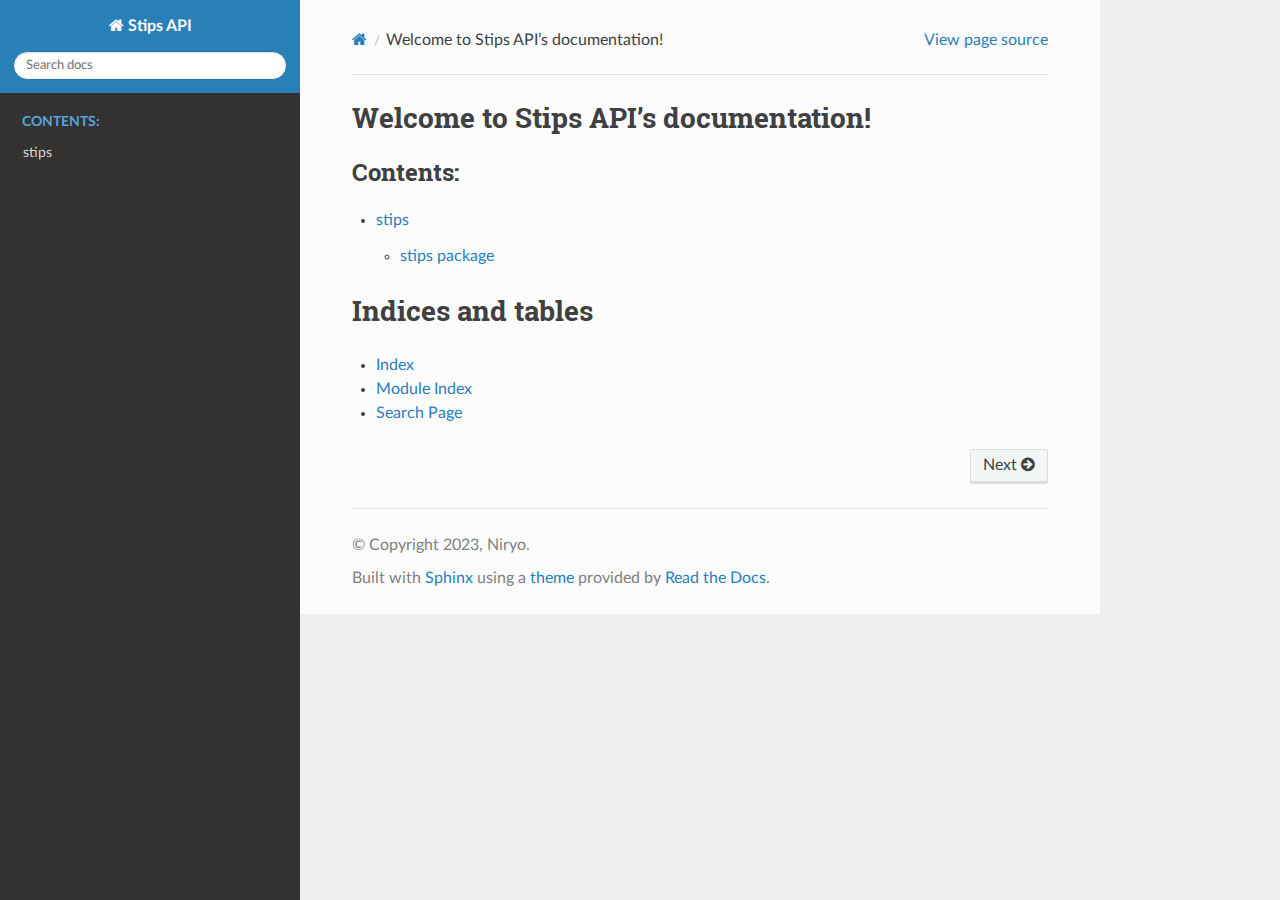
<file: index.html>
<!DOCTYPE html>
<html class="writer-html5" lang="en" >
<head>
  <meta charset="utf-8" /><meta name="generator" content="Docutils 0.18.1: http://docutils.sourceforge.net/" />

  <meta name="viewport" content="width=device-width, initial-scale=1.0" />
  <title>Welcome to Stips API’s documentation! &mdash; Stips API  documentation</title>
      <link rel="stylesheet" href="pygments.css" type="text/css" />
      <link rel="stylesheet" href="theme.css" type="text/css" />
  <!--[if lt IE 9]>
  <script src="html5shiv.min.js"></script>
  <![endif]-->
  
        <script src="jquery.js"></script>
        <script src="_sphinx_javascript_frameworks_compat.js"></script>
        <script data-url_root="./" id="documentation_options" src="documentation_options.js"></script>
        <script src="doctools.js"></script>
        <script src="sphinx_highlight.js"></script>
    <script src="theme.js"></script>
    <link rel="index" title="Index" href="genindex.html" />
    <link rel="search" title="Search" href="search.html" />
    <link rel="next" title="stips" href="modules.html" /> 
</head>

<body class="wy-body-for-nav"> 
  <div class="wy-grid-for-nav">
    <nav data-toggle="wy-nav-shift" class="wy-nav-side">
      <div class="wy-side-scroll">
        <div class="wy-side-nav-search" >

          
          
          <a href="#" class="icon icon-home">
            Stips API
          </a>
<div role="search">
  <form id="rtd-search-form" class="wy-form" action="search.html" method="get">
    <input type="text" name="q" placeholder="Search docs" aria-label="Search docs" />
    <input type="hidden" name="check_keywords" value="yes" />
    <input type="hidden" name="area" value="default" />
  </form>
</div>
        </div><div class="wy-menu wy-menu-vertical" data-spy="affix" role="navigation" aria-label="Navigation menu">
              <p class="caption" role="heading"><span class="caption-text">Contents:</span></p>
<ul>
<li class="toctree-l1"><a class="reference internal" href="modules.html">stips</a></li>
</ul>

        </div>
      </div>
    </nav>

    <section data-toggle="wy-nav-shift" class="wy-nav-content-wrap"><nav class="wy-nav-top" aria-label="Mobile navigation menu" >
          <i data-toggle="wy-nav-top" class="fa fa-bars"></i>
          <a href="#">Stips API</a>
      </nav>

      <div class="wy-nav-content">
        <div class="rst-content">
          <div role="navigation" aria-label="Page navigation">
  <ul class="wy-breadcrumbs">
      <li><a href="#" class="icon icon-home" aria-label="Home"></a></li>
      <li class="breadcrumb-item active">Welcome to Stips API’s documentation!</li>
      <li class="wy-breadcrumbs-aside">
            <a href="index.rst.txt" rel="nofollow"> View page source</a>
      </li>
  </ul>
  <hr/>
</div>
          <div role="main" class="document" itemscope="itemscope" itemtype="http://schema.org/Article">
           <div itemprop="articleBody">
             
  <section id="welcome-to-stips-api-s-documentation">
<h1>Welcome to Stips API’s documentation!<a class="headerlink" href="#welcome-to-stips-api-s-documentation" title="Permalink to this heading"></a></h1>
<div class="toctree-wrapper compound">
<p class="caption" role="heading"><span class="caption-text">Contents:</span></p>
<ul>
<li class="toctree-l1"><a class="reference internal" href="modules.html">stips</a><ul>
<li class="toctree-l2"><a class="reference internal" href="stips.html">stips package</a></li>
</ul>
</li>
</ul>
</div>
</section>
<section id="indices-and-tables">
<h1>Indices and tables<a class="headerlink" href="#indices-and-tables" title="Permalink to this heading"></a></h1>
<ul class="simple">
<li><p><a class="reference internal" href="genindex.html"><span class="std std-ref">Index</span></a></p></li>
<li><p><a class="reference internal" href="py-modindex.html"><span class="std std-ref">Module Index</span></a></p></li>
<li><p><a class="reference internal" href="search.html"><span class="std std-ref">Search Page</span></a></p></li>
</ul>
</section>


           </div>
          </div>
          <footer><div class="rst-footer-buttons" role="navigation" aria-label="Footer">
        <a href="modules.html" class="btn btn-neutral float-right" title="stips" accesskey="n" rel="next">Next <span class="fa fa-arrow-circle-right" aria-hidden="true"></span></a>
    </div>

  <hr/>

  <div role="contentinfo">
    <p>&#169; Copyright 2023, Niryo.</p>
  </div>

  Built with <a href="https://www.sphinx-doc.org/">Sphinx</a> using a
    <a href="https://github.com/readthedocs/sphinx_rtd_theme">theme</a>
    provided by <a href="https://readthedocs.org">Read the Docs</a>.
   

</footer>
        </div>
      </div>
    </section>
  </div>
  <script>
      jQuery(function () {
          SphinxRtdTheme.Navigation.enable(true);
      });
  </script> 

</body>
</html>
</file>
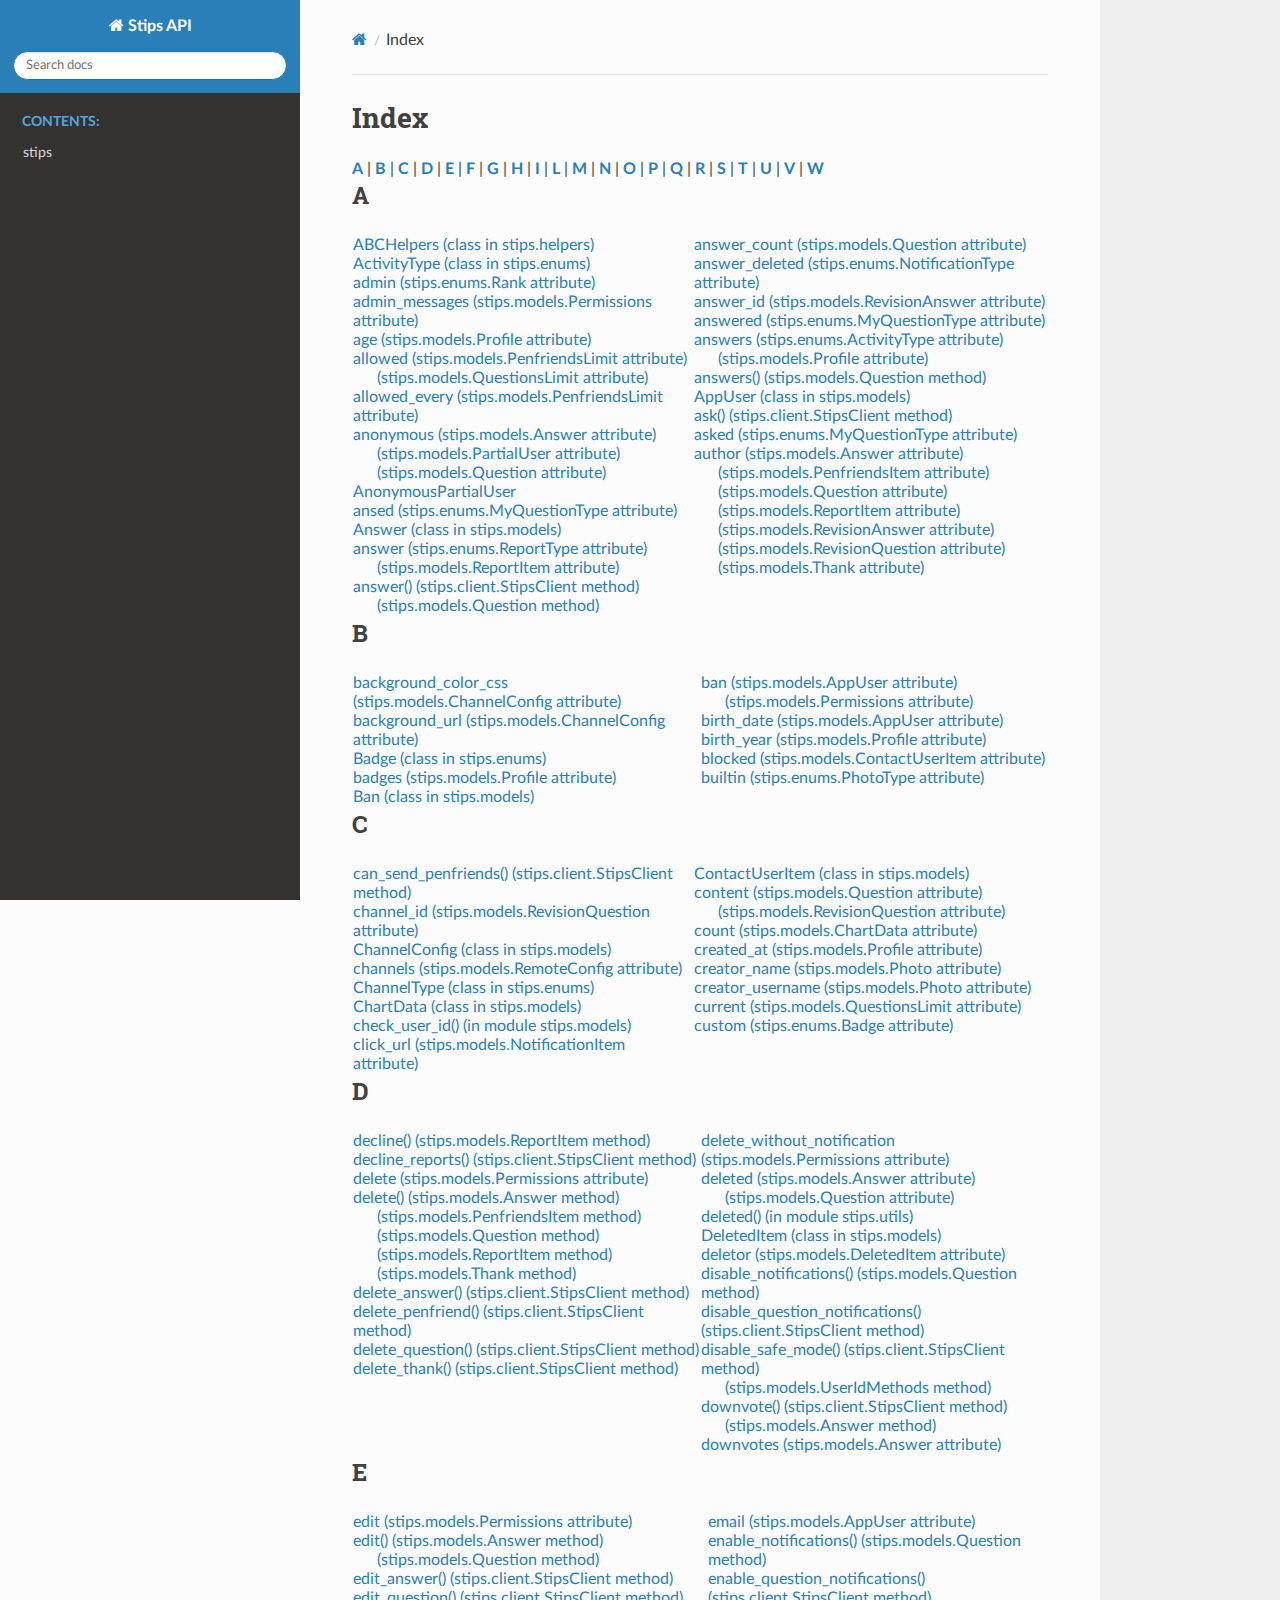
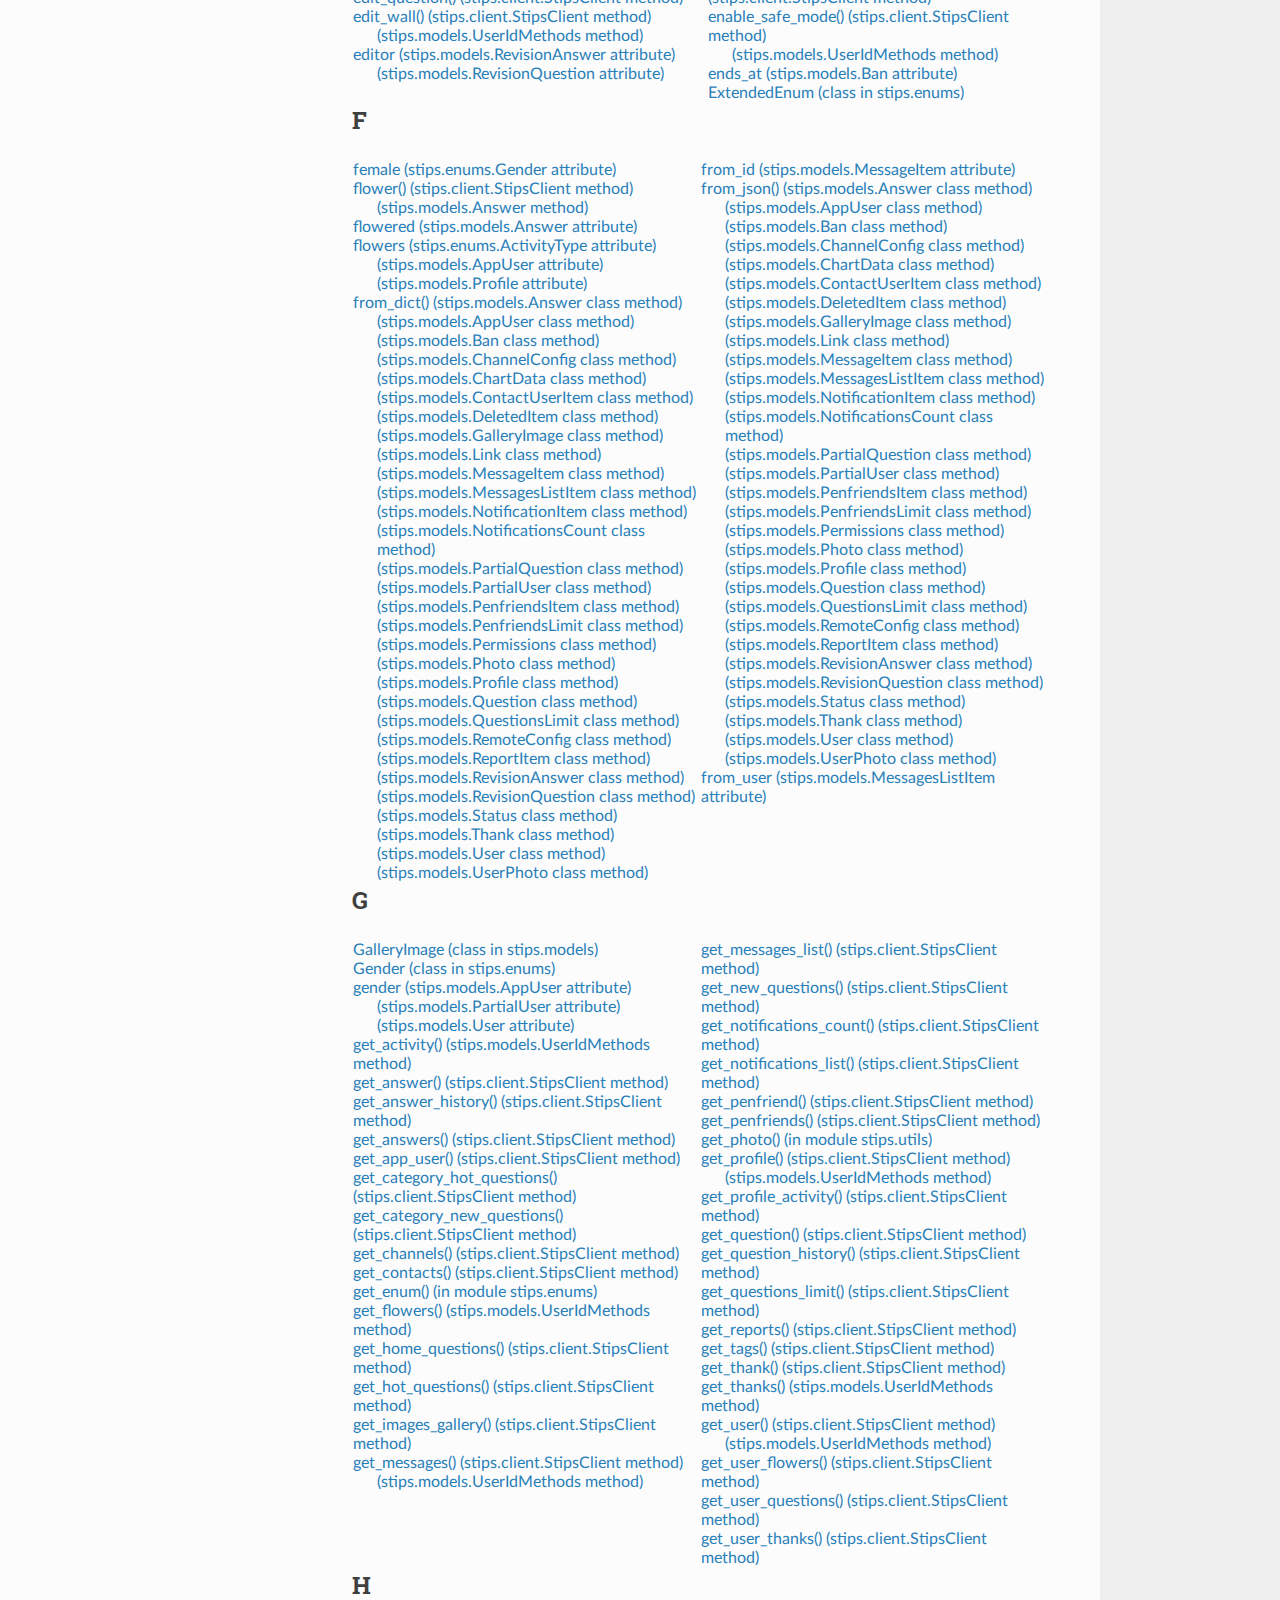
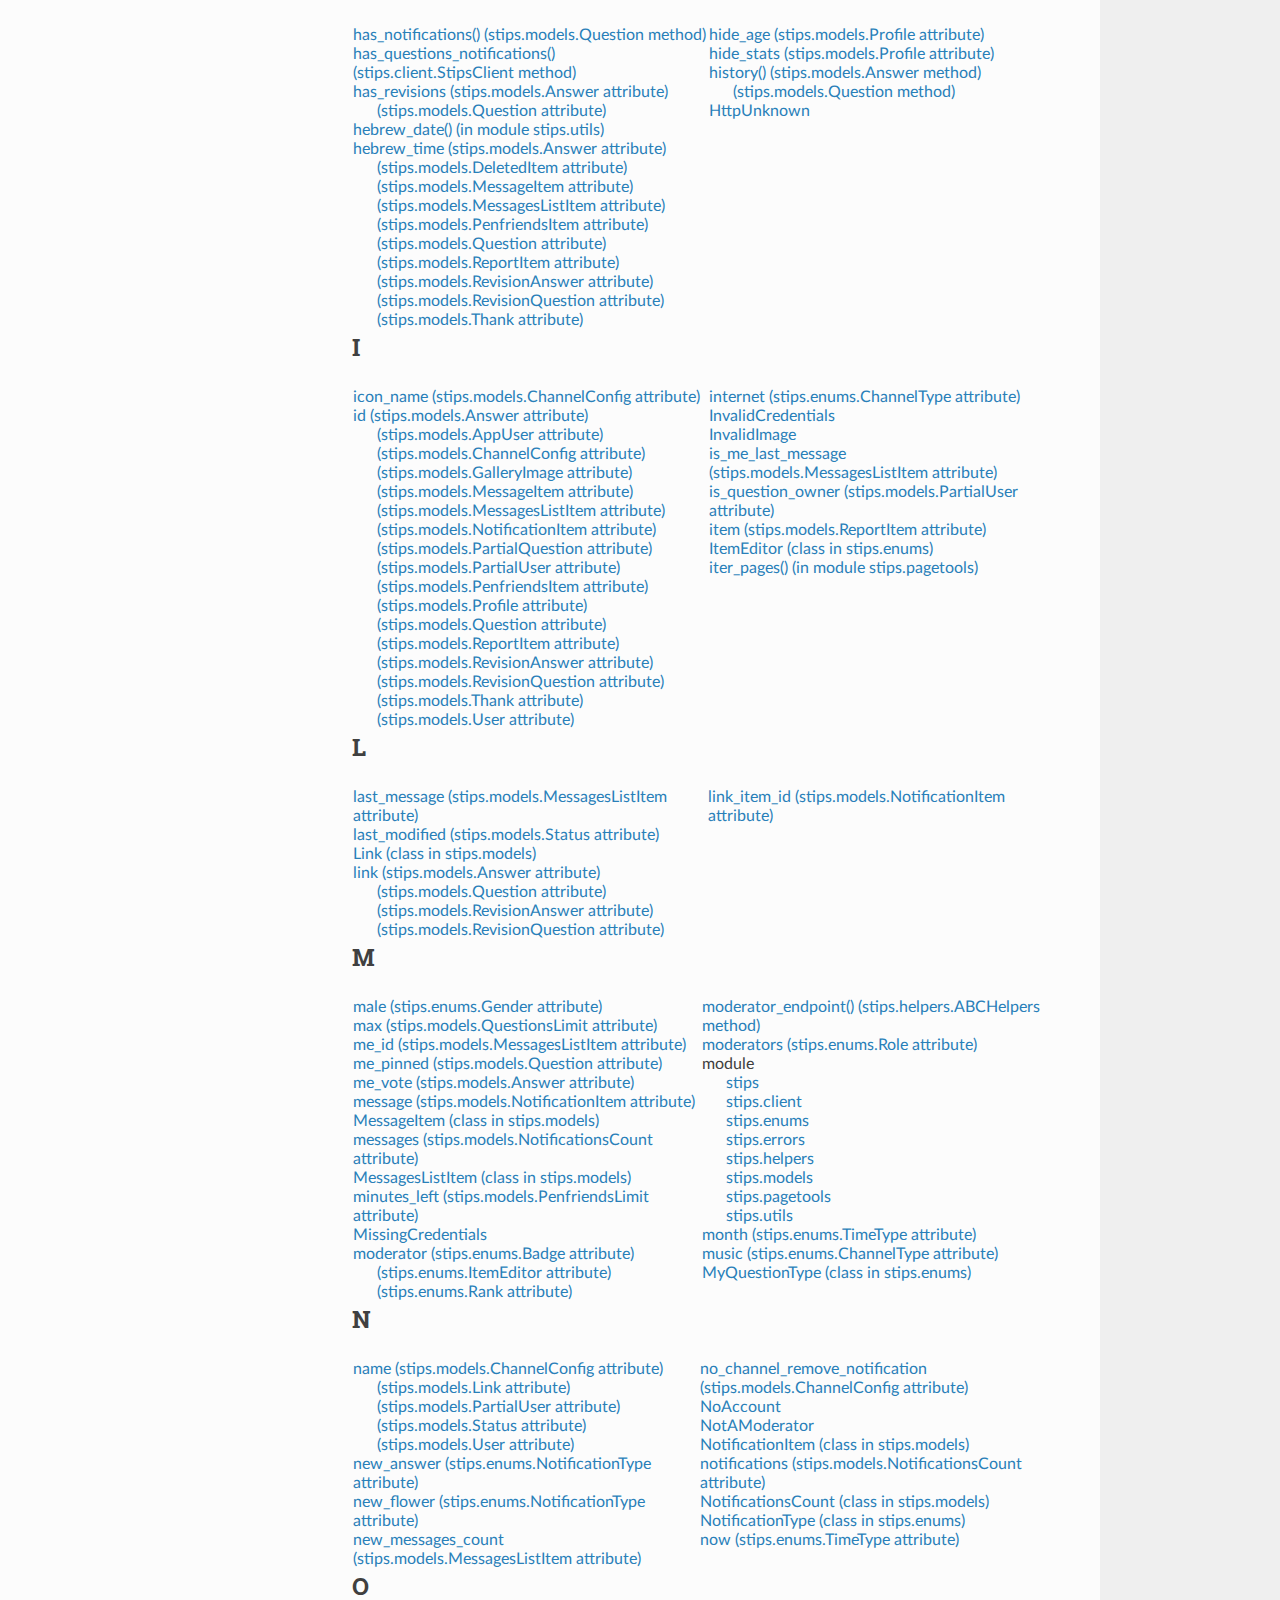
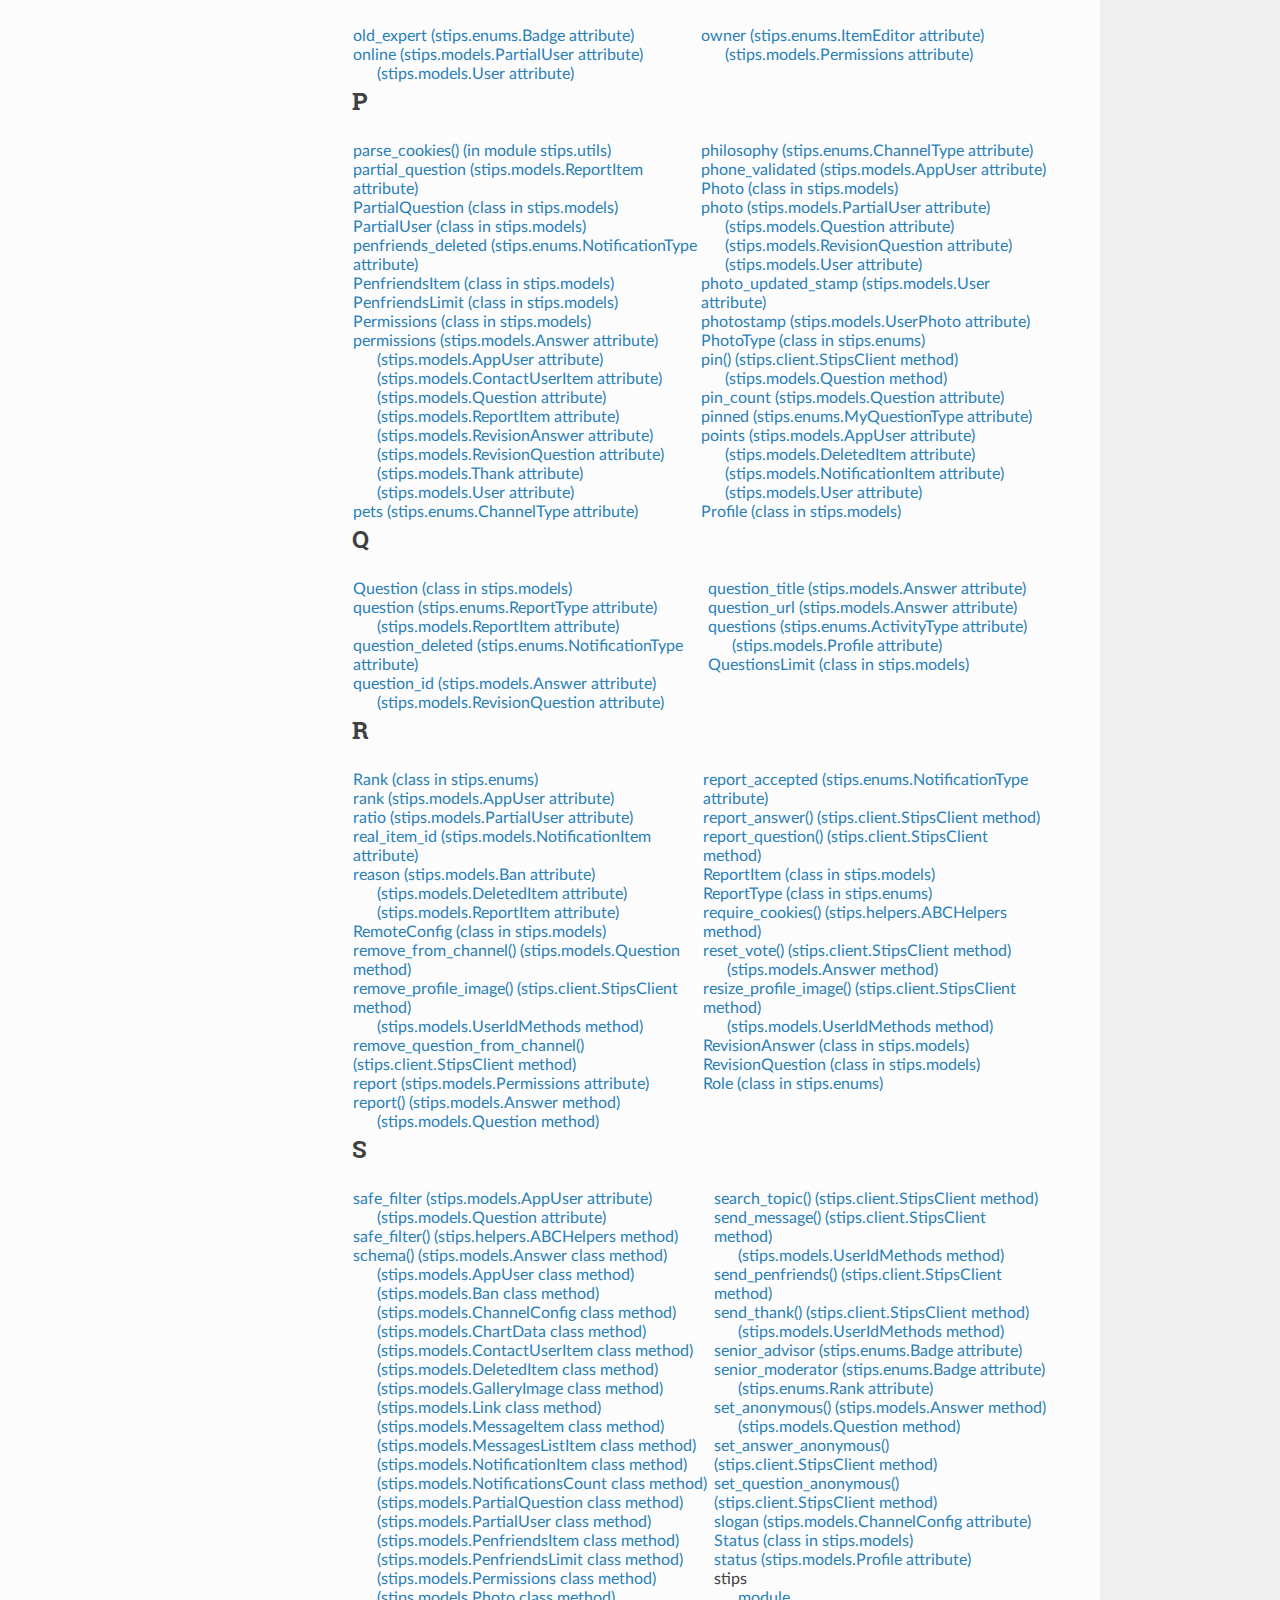
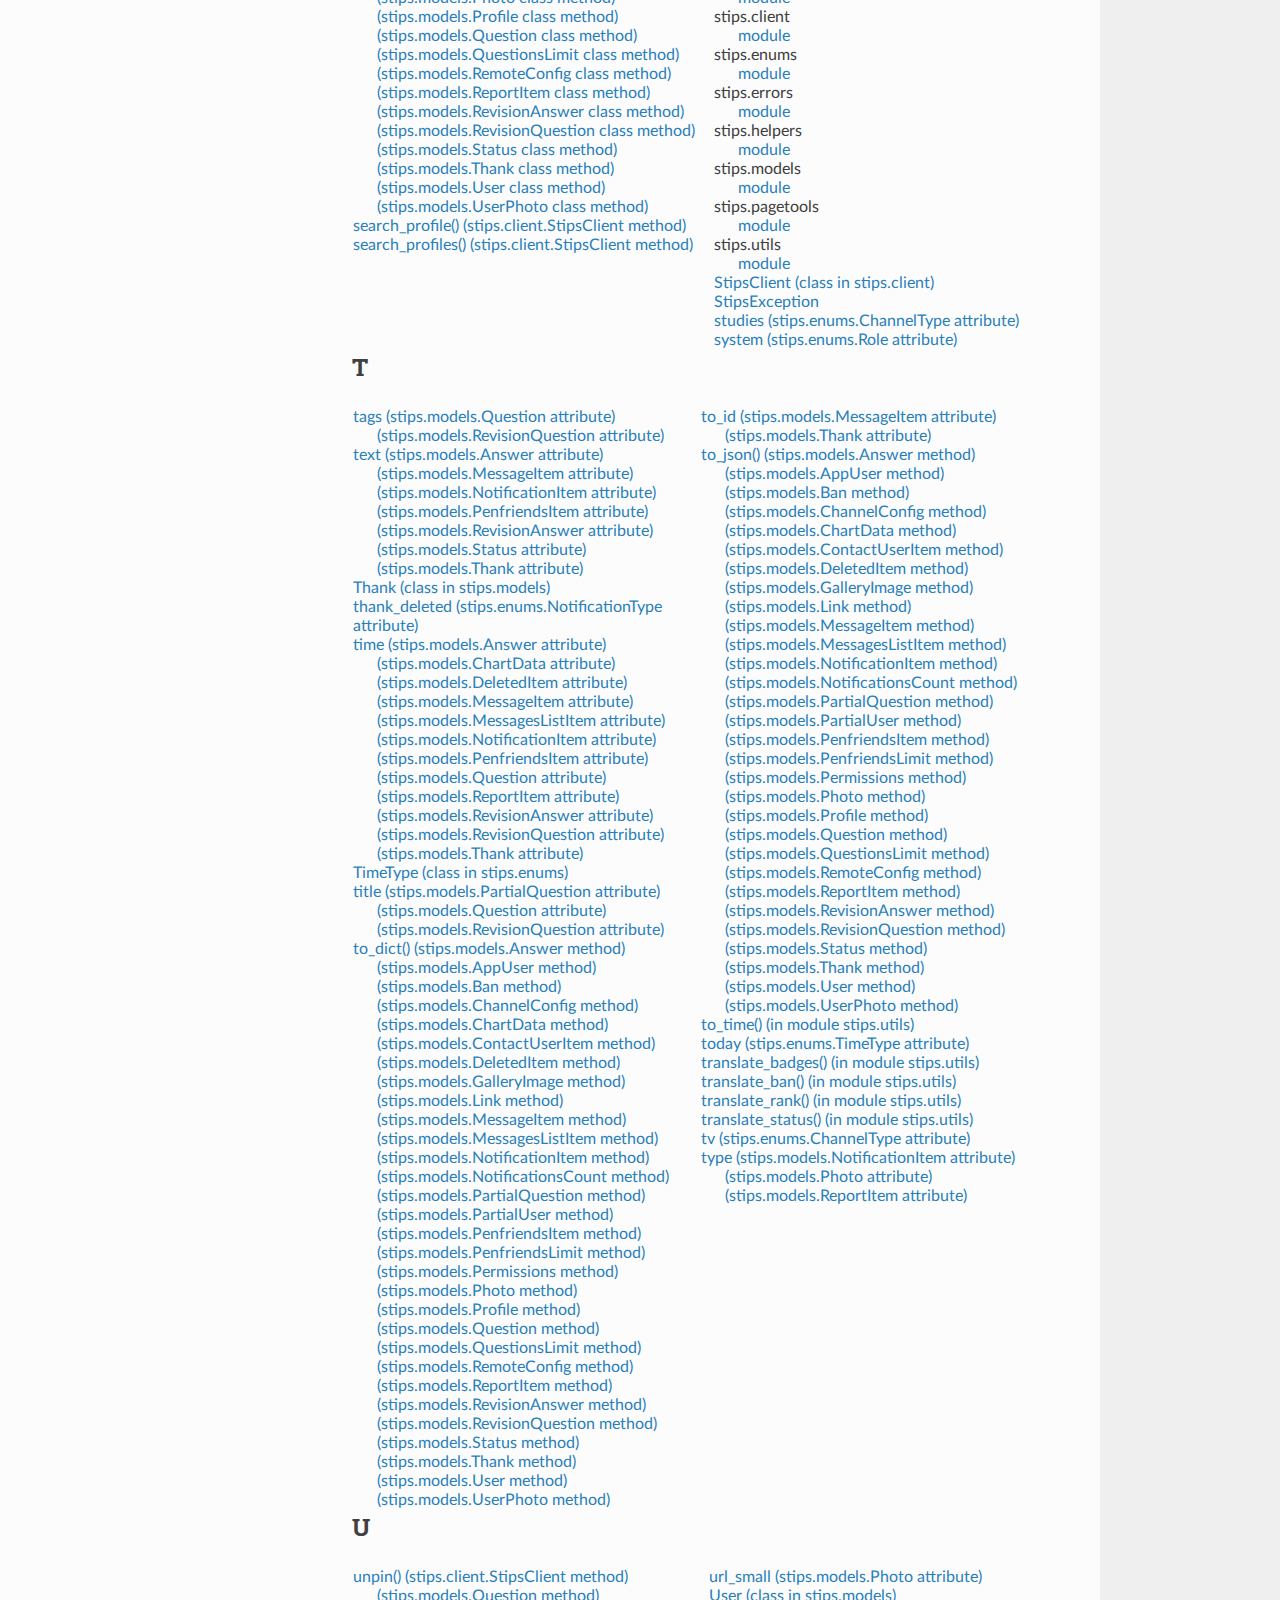
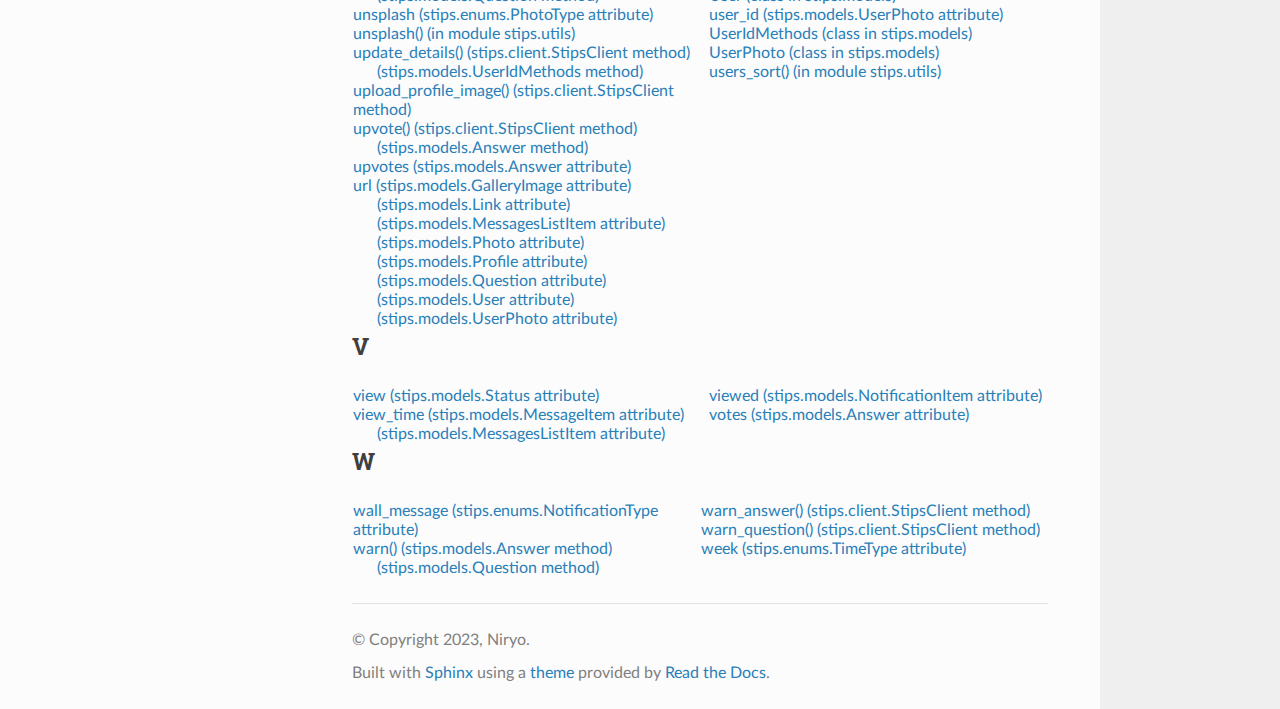
<file: genindex.html>
<!DOCTYPE html>
<html class="writer-html5" lang="en" >
<head>
  <meta charset="utf-8" />
  <meta name="viewport" content="width=device-width, initial-scale=1.0" />
  <title>Index &mdash; Stips API  documentation</title>
      <link rel="stylesheet" href="pygments.css" type="text/css" />
      <link rel="stylesheet" href="theme.css" type="text/css" />
  <!--[if lt IE 9]>
  <script src="html5shiv.min.js"></script>
  <![endif]-->
  
        <script src="jquery.js"></script>
        <script src="_sphinx_javascript_frameworks_compat.js"></script>
        <script data-url_root="./" id="documentation_options" src="documentation_options.js"></script>
        <script src="doctools.js"></script>
        <script src="sphinx_highlight.js"></script>
    <script src="theme.js"></script>
    <link rel="index" title="Index" href="#" />
    <link rel="search" title="Search" href="search.html" /> 
</head>

<body class="wy-body-for-nav"> 
  <div class="wy-grid-for-nav">
    <nav data-toggle="wy-nav-shift" class="wy-nav-side">
      <div class="wy-side-scroll">
        <div class="wy-side-nav-search" >

          
          
          <a href="index.html" class="icon icon-home">
            Stips API
          </a>
<div role="search">
  <form id="rtd-search-form" class="wy-form" action="search.html" method="get">
    <input type="text" name="q" placeholder="Search docs" aria-label="Search docs" />
    <input type="hidden" name="check_keywords" value="yes" />
    <input type="hidden" name="area" value="default" />
  </form>
</div>
        </div><div class="wy-menu wy-menu-vertical" data-spy="affix" role="navigation" aria-label="Navigation menu">
              <p class="caption" role="heading"><span class="caption-text">Contents:</span></p>
<ul>
<li class="toctree-l1"><a class="reference internal" href="modules.html">stips</a></li>
</ul>

        </div>
      </div>
    </nav>

    <section data-toggle="wy-nav-shift" class="wy-nav-content-wrap"><nav class="wy-nav-top" aria-label="Mobile navigation menu" >
          <i data-toggle="wy-nav-top" class="fa fa-bars"></i>
          <a href="index.html">Stips API</a>
      </nav>

      <div class="wy-nav-content">
        <div class="rst-content">
          <div role="navigation" aria-label="Page navigation">
  <ul class="wy-breadcrumbs">
      <li><a href="index.html" class="icon icon-home" aria-label="Home"></a></li>
      <li class="breadcrumb-item active">Index</li>
      <li class="wy-breadcrumbs-aside">
      </li>
  </ul>
  <hr/>
</div>
          <div role="main" class="document" itemscope="itemscope" itemtype="http://schema.org/Article">
           <div itemprop="articleBody">
             

<h1 id="index">Index</h1>

<div class="genindex-jumpbox">
 <a href="#A"><strong>A</strong></a>
 | <a href="#B"><strong>B</strong></a>
 | <a href="#C"><strong>C</strong></a>
 | <a href="#D"><strong>D</strong></a>
 | <a href="#E"><strong>E</strong></a>
 | <a href="#F"><strong>F</strong></a>
 | <a href="#G"><strong>G</strong></a>
 | <a href="#H"><strong>H</strong></a>
 | <a href="#I"><strong>I</strong></a>
 | <a href="#L"><strong>L</strong></a>
 | <a href="#M"><strong>M</strong></a>
 | <a href="#N"><strong>N</strong></a>
 | <a href="#O"><strong>O</strong></a>
 | <a href="#P"><strong>P</strong></a>
 | <a href="#Q"><strong>Q</strong></a>
 | <a href="#R"><strong>R</strong></a>
 | <a href="#S"><strong>S</strong></a>
 | <a href="#T"><strong>T</strong></a>
 | <a href="#U"><strong>U</strong></a>
 | <a href="#V"><strong>V</strong></a>
 | <a href="#W"><strong>W</strong></a>
 
</div>
<h2 id="A">A</h2>
<table style="width: 100%" class="indextable genindextable"><tr>
  <td style="width: 33%; vertical-align: top;"><ul>
      <li><a href="stips.html#stips.helpers.ABCHelpers">ABCHelpers (class in stips.helpers)</a>
</li>
      <li><a href="stips.html#stips.enums.ActivityType">ActivityType (class in stips.enums)</a>
</li>
      <li><a href="stips.html#stips.enums.Rank.admin">admin (stips.enums.Rank attribute)</a>
</li>
      <li><a href="stips.html#stips.models.Permissions.admin_messages">admin_messages (stips.models.Permissions attribute)</a>
</li>
      <li><a href="stips.html#stips.models.Profile.age">age (stips.models.Profile attribute)</a>
</li>
      <li><a href="stips.html#stips.models.PenfriendsLimit.allowed">allowed (stips.models.PenfriendsLimit attribute)</a>

      <ul>
        <li><a href="stips.html#stips.models.QuestionsLimit.allowed">(stips.models.QuestionsLimit attribute)</a>
</li>
      </ul></li>
      <li><a href="stips.html#stips.models.PenfriendsLimit.allowed_every">allowed_every (stips.models.PenfriendsLimit attribute)</a>
</li>
      <li><a href="stips.html#stips.models.Answer.anonymous">anonymous (stips.models.Answer attribute)</a>

      <ul>
        <li><a href="stips.html#stips.models.PartialUser.anonymous">(stips.models.PartialUser attribute)</a>
</li>
        <li><a href="stips.html#stips.models.Question.anonymous">(stips.models.Question attribute)</a>
</li>
      </ul></li>
      <li><a href="stips.html#stips.errors.AnonymousPartialUser">AnonymousPartialUser</a>
</li>
      <li><a href="stips.html#stips.enums.MyQuestionType.ansed">ansed (stips.enums.MyQuestionType attribute)</a>
</li>
      <li><a href="stips.html#stips.models.Answer">Answer (class in stips.models)</a>
</li>
      <li><a href="stips.html#stips.enums.ReportType.answer">answer (stips.enums.ReportType attribute)</a>

      <ul>
        <li><a href="stips.html#stips.models.ReportItem.answer">(stips.models.ReportItem attribute)</a>
</li>
      </ul></li>
      <li><a href="stips.html#stips.client.StipsClient.answer">answer() (stips.client.StipsClient method)</a>

      <ul>
        <li><a href="stips.html#stips.models.Question.answer">(stips.models.Question method)</a>
</li>
      </ul></li>
  </ul></td>
  <td style="width: 33%; vertical-align: top;"><ul>
      <li><a href="stips.html#stips.models.Question.answer_count">answer_count (stips.models.Question attribute)</a>
</li>
      <li><a href="stips.html#stips.enums.NotificationType.answer_deleted">answer_deleted (stips.enums.NotificationType attribute)</a>
</li>
      <li><a href="stips.html#stips.models.RevisionAnswer.answer_id">answer_id (stips.models.RevisionAnswer attribute)</a>
</li>
      <li><a href="stips.html#stips.enums.MyQuestionType.answered">answered (stips.enums.MyQuestionType attribute)</a>
</li>
      <li><a href="stips.html#stips.enums.ActivityType.answers">answers (stips.enums.ActivityType attribute)</a>

      <ul>
        <li><a href="stips.html#stips.models.Profile.answers">(stips.models.Profile attribute)</a>
</li>
      </ul></li>
      <li><a href="stips.html#stips.models.Question.answers">answers() (stips.models.Question method)</a>
</li>
      <li><a href="stips.html#stips.models.AppUser">AppUser (class in stips.models)</a>
</li>
      <li><a href="stips.html#stips.client.StipsClient.ask">ask() (stips.client.StipsClient method)</a>
</li>
      <li><a href="stips.html#stips.enums.MyQuestionType.asked">asked (stips.enums.MyQuestionType attribute)</a>
</li>
      <li><a href="stips.html#stips.models.Answer.author">author (stips.models.Answer attribute)</a>

      <ul>
        <li><a href="stips.html#stips.models.PenfriendsItem.author">(stips.models.PenfriendsItem attribute)</a>
</li>
        <li><a href="stips.html#stips.models.Question.author">(stips.models.Question attribute)</a>
</li>
        <li><a href="stips.html#stips.models.ReportItem.author">(stips.models.ReportItem attribute)</a>
</li>
        <li><a href="stips.html#stips.models.RevisionAnswer.author">(stips.models.RevisionAnswer attribute)</a>
</li>
        <li><a href="stips.html#stips.models.RevisionQuestion.author">(stips.models.RevisionQuestion attribute)</a>
</li>
        <li><a href="stips.html#stips.models.Thank.author">(stips.models.Thank attribute)</a>
</li>
      </ul></li>
  </ul></td>
</tr></table>

<h2 id="B">B</h2>
<table style="width: 100%" class="indextable genindextable"><tr>
  <td style="width: 33%; vertical-align: top;"><ul>
      <li><a href="stips.html#stips.models.ChannelConfig.background_color_css">background_color_css (stips.models.ChannelConfig attribute)</a>
</li>
      <li><a href="stips.html#stips.models.ChannelConfig.background_url">background_url (stips.models.ChannelConfig attribute)</a>
</li>
      <li><a href="stips.html#stips.enums.Badge">Badge (class in stips.enums)</a>
</li>
      <li><a href="stips.html#stips.models.Profile.badges">badges (stips.models.Profile attribute)</a>
</li>
      <li><a href="stips.html#stips.models.Ban">Ban (class in stips.models)</a>
</li>
  </ul></td>
  <td style="width: 33%; vertical-align: top;"><ul>
      <li><a href="stips.html#stips.models.AppUser.ban">ban (stips.models.AppUser attribute)</a>

      <ul>
        <li><a href="stips.html#stips.models.Permissions.ban">(stips.models.Permissions attribute)</a>
</li>
      </ul></li>
      <li><a href="stips.html#stips.models.AppUser.birth_date">birth_date (stips.models.AppUser attribute)</a>
</li>
      <li><a href="stips.html#stips.models.Profile.birth_year">birth_year (stips.models.Profile attribute)</a>
</li>
      <li><a href="stips.html#stips.models.ContactUserItem.blocked">blocked (stips.models.ContactUserItem attribute)</a>
</li>
      <li><a href="stips.html#stips.enums.PhotoType.builtin">builtin (stips.enums.PhotoType attribute)</a>
</li>
  </ul></td>
</tr></table>

<h2 id="C">C</h2>
<table style="width: 100%" class="indextable genindextable"><tr>
  <td style="width: 33%; vertical-align: top;"><ul>
      <li><a href="stips.html#stips.client.StipsClient.can_send_penfriends">can_send_penfriends() (stips.client.StipsClient method)</a>
</li>
      <li><a href="stips.html#stips.models.RevisionQuestion.channel_id">channel_id (stips.models.RevisionQuestion attribute)</a>
</li>
      <li><a href="stips.html#stips.models.ChannelConfig">ChannelConfig (class in stips.models)</a>
</li>
      <li><a href="stips.html#stips.models.RemoteConfig.channels">channels (stips.models.RemoteConfig attribute)</a>
</li>
      <li><a href="stips.html#stips.enums.ChannelType">ChannelType (class in stips.enums)</a>
</li>
      <li><a href="stips.html#stips.models.ChartData">ChartData (class in stips.models)</a>
</li>
      <li><a href="stips.html#stips.models.check_user_id">check_user_id() (in module stips.models)</a>
</li>
      <li><a href="stips.html#stips.models.NotificationItem.click_url">click_url (stips.models.NotificationItem attribute)</a>
</li>
  </ul></td>
  <td style="width: 33%; vertical-align: top;"><ul>
      <li><a href="stips.html#stips.models.ContactUserItem">ContactUserItem (class in stips.models)</a>
</li>
      <li><a href="stips.html#stips.models.Question.content">content (stips.models.Question attribute)</a>

      <ul>
        <li><a href="stips.html#stips.models.RevisionQuestion.content">(stips.models.RevisionQuestion attribute)</a>
</li>
      </ul></li>
      <li><a href="stips.html#stips.models.ChartData.count">count (stips.models.ChartData attribute)</a>
</li>
      <li><a href="stips.html#stips.models.Profile.created_at">created_at (stips.models.Profile attribute)</a>
</li>
      <li><a href="stips.html#stips.models.Photo.creator_name">creator_name (stips.models.Photo attribute)</a>
</li>
      <li><a href="stips.html#stips.models.Photo.creator_username">creator_username (stips.models.Photo attribute)</a>
</li>
      <li><a href="stips.html#stips.models.QuestionsLimit.current">current (stips.models.QuestionsLimit attribute)</a>
</li>
      <li><a href="stips.html#stips.enums.Badge.custom">custom (stips.enums.Badge attribute)</a>
</li>
  </ul></td>
</tr></table>

<h2 id="D">D</h2>
<table style="width: 100%" class="indextable genindextable"><tr>
  <td style="width: 33%; vertical-align: top;"><ul>
      <li><a href="stips.html#stips.models.ReportItem.decline">decline() (stips.models.ReportItem method)</a>
</li>
      <li><a href="stips.html#stips.client.StipsClient.decline_reports">decline_reports() (stips.client.StipsClient method)</a>
</li>
      <li><a href="stips.html#stips.models.Permissions.delete">delete (stips.models.Permissions attribute)</a>
</li>
      <li><a href="stips.html#stips.models.Answer.delete">delete() (stips.models.Answer method)</a>

      <ul>
        <li><a href="stips.html#stips.models.PenfriendsItem.delete">(stips.models.PenfriendsItem method)</a>
</li>
        <li><a href="stips.html#stips.models.Question.delete">(stips.models.Question method)</a>
</li>
        <li><a href="stips.html#stips.models.ReportItem.delete">(stips.models.ReportItem method)</a>
</li>
        <li><a href="stips.html#stips.models.Thank.delete">(stips.models.Thank method)</a>
</li>
      </ul></li>
      <li><a href="stips.html#stips.client.StipsClient.delete_answer">delete_answer() (stips.client.StipsClient method)</a>
</li>
      <li><a href="stips.html#stips.client.StipsClient.delete_penfriend">delete_penfriend() (stips.client.StipsClient method)</a>
</li>
      <li><a href="stips.html#stips.client.StipsClient.delete_question">delete_question() (stips.client.StipsClient method)</a>
</li>
      <li><a href="stips.html#stips.client.StipsClient.delete_thank">delete_thank() (stips.client.StipsClient method)</a>
</li>
  </ul></td>
  <td style="width: 33%; vertical-align: top;"><ul>
      <li><a href="stips.html#stips.models.Permissions.delete_without_notification">delete_without_notification (stips.models.Permissions attribute)</a>
</li>
      <li><a href="stips.html#stips.models.Answer.deleted">deleted (stips.models.Answer attribute)</a>

      <ul>
        <li><a href="stips.html#stips.models.Question.deleted">(stips.models.Question attribute)</a>
</li>
      </ul></li>
      <li><a href="stips.html#stips.utils.deleted">deleted() (in module stips.utils)</a>
</li>
      <li><a href="stips.html#stips.models.DeletedItem">DeletedItem (class in stips.models)</a>
</li>
      <li><a href="stips.html#stips.models.DeletedItem.deletor">deletor (stips.models.DeletedItem attribute)</a>
</li>
      <li><a href="stips.html#stips.models.Question.disable_notifications">disable_notifications() (stips.models.Question method)</a>
</li>
      <li><a href="stips.html#stips.client.StipsClient.disable_question_notifications">disable_question_notifications() (stips.client.StipsClient method)</a>
</li>
      <li><a href="stips.html#stips.client.StipsClient.disable_safe_mode">disable_safe_mode() (stips.client.StipsClient method)</a>

      <ul>
        <li><a href="stips.html#stips.models.UserIdMethods.disable_safe_mode">(stips.models.UserIdMethods method)</a>
</li>
      </ul></li>
      <li><a href="stips.html#stips.client.StipsClient.downvote">downvote() (stips.client.StipsClient method)</a>

      <ul>
        <li><a href="stips.html#stips.models.Answer.downvote">(stips.models.Answer method)</a>
</li>
      </ul></li>
      <li><a href="stips.html#stips.models.Answer.downvotes">downvotes (stips.models.Answer attribute)</a>
</li>
  </ul></td>
</tr></table>

<h2 id="E">E</h2>
<table style="width: 100%" class="indextable genindextable"><tr>
  <td style="width: 33%; vertical-align: top;"><ul>
      <li><a href="stips.html#stips.models.Permissions.edit">edit (stips.models.Permissions attribute)</a>
</li>
      <li><a href="stips.html#stips.models.Answer.edit">edit() (stips.models.Answer method)</a>

      <ul>
        <li><a href="stips.html#stips.models.Question.edit">(stips.models.Question method)</a>
</li>
      </ul></li>
      <li><a href="stips.html#stips.client.StipsClient.edit_answer">edit_answer() (stips.client.StipsClient method)</a>
</li>
      <li><a href="stips.html#stips.client.StipsClient.edit_question">edit_question() (stips.client.StipsClient method)</a>
</li>
      <li><a href="stips.html#stips.client.StipsClient.edit_wall">edit_wall() (stips.client.StipsClient method)</a>

      <ul>
        <li><a href="stips.html#stips.models.UserIdMethods.edit_wall">(stips.models.UserIdMethods method)</a>
</li>
      </ul></li>
      <li><a href="stips.html#stips.models.RevisionAnswer.editor">editor (stips.models.RevisionAnswer attribute)</a>

      <ul>
        <li><a href="stips.html#stips.models.RevisionQuestion.editor">(stips.models.RevisionQuestion attribute)</a>
</li>
      </ul></li>
  </ul></td>
  <td style="width: 33%; vertical-align: top;"><ul>
      <li><a href="stips.html#stips.models.AppUser.email">email (stips.models.AppUser attribute)</a>
</li>
      <li><a href="stips.html#stips.models.Question.enable_notifications">enable_notifications() (stips.models.Question method)</a>
</li>
      <li><a href="stips.html#stips.client.StipsClient.enable_question_notifications">enable_question_notifications() (stips.client.StipsClient method)</a>
</li>
      <li><a href="stips.html#stips.client.StipsClient.enable_safe_mode">enable_safe_mode() (stips.client.StipsClient method)</a>

      <ul>
        <li><a href="stips.html#stips.models.UserIdMethods.enable_safe_mode">(stips.models.UserIdMethods method)</a>
</li>
      </ul></li>
      <li><a href="stips.html#stips.models.Ban.ends_at">ends_at (stips.models.Ban attribute)</a>
</li>
      <li><a href="stips.html#stips.enums.ExtendedEnum">ExtendedEnum (class in stips.enums)</a>
</li>
  </ul></td>
</tr></table>

<h2 id="F">F</h2>
<table style="width: 100%" class="indextable genindextable"><tr>
  <td style="width: 33%; vertical-align: top;"><ul>
      <li><a href="stips.html#stips.enums.Gender.female">female (stips.enums.Gender attribute)</a>
</li>
      <li><a href="stips.html#stips.client.StipsClient.flower">flower() (stips.client.StipsClient method)</a>

      <ul>
        <li><a href="stips.html#stips.models.Answer.flower">(stips.models.Answer method)</a>
</li>
      </ul></li>
      <li><a href="stips.html#stips.models.Answer.flowered">flowered (stips.models.Answer attribute)</a>
</li>
      <li><a href="stips.html#stips.enums.ActivityType.flowers">flowers (stips.enums.ActivityType attribute)</a>

      <ul>
        <li><a href="stips.html#stips.models.AppUser.flowers">(stips.models.AppUser attribute)</a>
</li>
        <li><a href="stips.html#stips.models.Profile.flowers">(stips.models.Profile attribute)</a>
</li>
      </ul></li>
      <li><a href="stips.html#stips.models.Answer.from_dict">from_dict() (stips.models.Answer class method)</a>

      <ul>
        <li><a href="stips.html#stips.models.AppUser.from_dict">(stips.models.AppUser class method)</a>
</li>
        <li><a href="stips.html#stips.models.Ban.from_dict">(stips.models.Ban class method)</a>
</li>
        <li><a href="stips.html#stips.models.ChannelConfig.from_dict">(stips.models.ChannelConfig class method)</a>
</li>
        <li><a href="stips.html#stips.models.ChartData.from_dict">(stips.models.ChartData class method)</a>
</li>
        <li><a href="stips.html#stips.models.ContactUserItem.from_dict">(stips.models.ContactUserItem class method)</a>
</li>
        <li><a href="stips.html#stips.models.DeletedItem.from_dict">(stips.models.DeletedItem class method)</a>
</li>
        <li><a href="stips.html#stips.models.GalleryImage.from_dict">(stips.models.GalleryImage class method)</a>
</li>
        <li><a href="stips.html#stips.models.Link.from_dict">(stips.models.Link class method)</a>
</li>
        <li><a href="stips.html#stips.models.MessageItem.from_dict">(stips.models.MessageItem class method)</a>
</li>
        <li><a href="stips.html#stips.models.MessagesListItem.from_dict">(stips.models.MessagesListItem class method)</a>
</li>
        <li><a href="stips.html#stips.models.NotificationItem.from_dict">(stips.models.NotificationItem class method)</a>
</li>
        <li><a href="stips.html#stips.models.NotificationsCount.from_dict">(stips.models.NotificationsCount class method)</a>
</li>
        <li><a href="stips.html#stips.models.PartialQuestion.from_dict">(stips.models.PartialQuestion class method)</a>
</li>
        <li><a href="stips.html#stips.models.PartialUser.from_dict">(stips.models.PartialUser class method)</a>
</li>
        <li><a href="stips.html#stips.models.PenfriendsItem.from_dict">(stips.models.PenfriendsItem class method)</a>
</li>
        <li><a href="stips.html#stips.models.PenfriendsLimit.from_dict">(stips.models.PenfriendsLimit class method)</a>
</li>
        <li><a href="stips.html#stips.models.Permissions.from_dict">(stips.models.Permissions class method)</a>
</li>
        <li><a href="stips.html#stips.models.Photo.from_dict">(stips.models.Photo class method)</a>
</li>
        <li><a href="stips.html#stips.models.Profile.from_dict">(stips.models.Profile class method)</a>
</li>
        <li><a href="stips.html#stips.models.Question.from_dict">(stips.models.Question class method)</a>
</li>
        <li><a href="stips.html#stips.models.QuestionsLimit.from_dict">(stips.models.QuestionsLimit class method)</a>
</li>
        <li><a href="stips.html#stips.models.RemoteConfig.from_dict">(stips.models.RemoteConfig class method)</a>
</li>
        <li><a href="stips.html#stips.models.ReportItem.from_dict">(stips.models.ReportItem class method)</a>
</li>
        <li><a href="stips.html#stips.models.RevisionAnswer.from_dict">(stips.models.RevisionAnswer class method)</a>
</li>
        <li><a href="stips.html#stips.models.RevisionQuestion.from_dict">(stips.models.RevisionQuestion class method)</a>
</li>
        <li><a href="stips.html#stips.models.Status.from_dict">(stips.models.Status class method)</a>
</li>
        <li><a href="stips.html#stips.models.Thank.from_dict">(stips.models.Thank class method)</a>
</li>
        <li><a href="stips.html#stips.models.User.from_dict">(stips.models.User class method)</a>
</li>
        <li><a href="stips.html#stips.models.UserPhoto.from_dict">(stips.models.UserPhoto class method)</a>
</li>
      </ul></li>
  </ul></td>
  <td style="width: 33%; vertical-align: top;"><ul>
      <li><a href="stips.html#stips.models.MessageItem.from_id">from_id (stips.models.MessageItem attribute)</a>
</li>
      <li><a href="stips.html#stips.models.Answer.from_json">from_json() (stips.models.Answer class method)</a>

      <ul>
        <li><a href="stips.html#stips.models.AppUser.from_json">(stips.models.AppUser class method)</a>
</li>
        <li><a href="stips.html#stips.models.Ban.from_json">(stips.models.Ban class method)</a>
</li>
        <li><a href="stips.html#stips.models.ChannelConfig.from_json">(stips.models.ChannelConfig class method)</a>
</li>
        <li><a href="stips.html#stips.models.ChartData.from_json">(stips.models.ChartData class method)</a>
</li>
        <li><a href="stips.html#stips.models.ContactUserItem.from_json">(stips.models.ContactUserItem class method)</a>
</li>
        <li><a href="stips.html#stips.models.DeletedItem.from_json">(stips.models.DeletedItem class method)</a>
</li>
        <li><a href="stips.html#stips.models.GalleryImage.from_json">(stips.models.GalleryImage class method)</a>
</li>
        <li><a href="stips.html#stips.models.Link.from_json">(stips.models.Link class method)</a>
</li>
        <li><a href="stips.html#stips.models.MessageItem.from_json">(stips.models.MessageItem class method)</a>
</li>
        <li><a href="stips.html#stips.models.MessagesListItem.from_json">(stips.models.MessagesListItem class method)</a>
</li>
        <li><a href="stips.html#stips.models.NotificationItem.from_json">(stips.models.NotificationItem class method)</a>
</li>
        <li><a href="stips.html#stips.models.NotificationsCount.from_json">(stips.models.NotificationsCount class method)</a>
</li>
        <li><a href="stips.html#stips.models.PartialQuestion.from_json">(stips.models.PartialQuestion class method)</a>
</li>
        <li><a href="stips.html#stips.models.PartialUser.from_json">(stips.models.PartialUser class method)</a>
</li>
        <li><a href="stips.html#stips.models.PenfriendsItem.from_json">(stips.models.PenfriendsItem class method)</a>
</li>
        <li><a href="stips.html#stips.models.PenfriendsLimit.from_json">(stips.models.PenfriendsLimit class method)</a>
</li>
        <li><a href="stips.html#stips.models.Permissions.from_json">(stips.models.Permissions class method)</a>
</li>
        <li><a href="stips.html#stips.models.Photo.from_json">(stips.models.Photo class method)</a>
</li>
        <li><a href="stips.html#stips.models.Profile.from_json">(stips.models.Profile class method)</a>
</li>
        <li><a href="stips.html#stips.models.Question.from_json">(stips.models.Question class method)</a>
</li>
        <li><a href="stips.html#stips.models.QuestionsLimit.from_json">(stips.models.QuestionsLimit class method)</a>
</li>
        <li><a href="stips.html#stips.models.RemoteConfig.from_json">(stips.models.RemoteConfig class method)</a>
</li>
        <li><a href="stips.html#stips.models.ReportItem.from_json">(stips.models.ReportItem class method)</a>
</li>
        <li><a href="stips.html#stips.models.RevisionAnswer.from_json">(stips.models.RevisionAnswer class method)</a>
</li>
        <li><a href="stips.html#stips.models.RevisionQuestion.from_json">(stips.models.RevisionQuestion class method)</a>
</li>
        <li><a href="stips.html#stips.models.Status.from_json">(stips.models.Status class method)</a>
</li>
        <li><a href="stips.html#stips.models.Thank.from_json">(stips.models.Thank class method)</a>
</li>
        <li><a href="stips.html#stips.models.User.from_json">(stips.models.User class method)</a>
</li>
        <li><a href="stips.html#stips.models.UserPhoto.from_json">(stips.models.UserPhoto class method)</a>
</li>
      </ul></li>
      <li><a href="stips.html#stips.models.MessagesListItem.from_user">from_user (stips.models.MessagesListItem attribute)</a>
</li>
  </ul></td>
</tr></table>

<h2 id="G">G</h2>
<table style="width: 100%" class="indextable genindextable"><tr>
  <td style="width: 33%; vertical-align: top;"><ul>
      <li><a href="stips.html#stips.models.GalleryImage">GalleryImage (class in stips.models)</a>
</li>
      <li><a href="stips.html#stips.enums.Gender">Gender (class in stips.enums)</a>
</li>
      <li><a href="stips.html#stips.models.AppUser.gender">gender (stips.models.AppUser attribute)</a>

      <ul>
        <li><a href="stips.html#stips.models.PartialUser.gender">(stips.models.PartialUser attribute)</a>
</li>
        <li><a href="stips.html#stips.models.User.gender">(stips.models.User attribute)</a>
</li>
      </ul></li>
      <li><a href="stips.html#stips.models.UserIdMethods.get_activity">get_activity() (stips.models.UserIdMethods method)</a>
</li>
      <li><a href="stips.html#stips.client.StipsClient.get_answer">get_answer() (stips.client.StipsClient method)</a>
</li>
      <li><a href="stips.html#stips.client.StipsClient.get_answer_history">get_answer_history() (stips.client.StipsClient method)</a>
</li>
      <li><a href="stips.html#stips.client.StipsClient.get_answers">get_answers() (stips.client.StipsClient method)</a>
</li>
      <li><a href="stips.html#stips.client.StipsClient.get_app_user">get_app_user() (stips.client.StipsClient method)</a>
</li>
      <li><a href="stips.html#stips.client.StipsClient.get_category_hot_questions">get_category_hot_questions() (stips.client.StipsClient method)</a>
</li>
      <li><a href="stips.html#stips.client.StipsClient.get_category_new_questions">get_category_new_questions() (stips.client.StipsClient method)</a>
</li>
      <li><a href="stips.html#stips.client.StipsClient.get_channels">get_channels() (stips.client.StipsClient method)</a>
</li>
      <li><a href="stips.html#stips.client.StipsClient.get_contacts">get_contacts() (stips.client.StipsClient method)</a>
</li>
      <li><a href="stips.html#stips.enums.get_enum">get_enum() (in module stips.enums)</a>
</li>
      <li><a href="stips.html#stips.models.UserIdMethods.get_flowers">get_flowers() (stips.models.UserIdMethods method)</a>
</li>
      <li><a href="stips.html#stips.client.StipsClient.get_home_questions">get_home_questions() (stips.client.StipsClient method)</a>
</li>
      <li><a href="stips.html#stips.client.StipsClient.get_hot_questions">get_hot_questions() (stips.client.StipsClient method)</a>
</li>
      <li><a href="stips.html#stips.client.StipsClient.get_images_gallery">get_images_gallery() (stips.client.StipsClient method)</a>
</li>
      <li><a href="stips.html#stips.client.StipsClient.get_messages">get_messages() (stips.client.StipsClient method)</a>

      <ul>
        <li><a href="stips.html#stips.models.UserIdMethods.get_messages">(stips.models.UserIdMethods method)</a>
</li>
      </ul></li>
  </ul></td>
  <td style="width: 33%; vertical-align: top;"><ul>
      <li><a href="stips.html#stips.client.StipsClient.get_messages_list">get_messages_list() (stips.client.StipsClient method)</a>
</li>
      <li><a href="stips.html#stips.client.StipsClient.get_new_questions">get_new_questions() (stips.client.StipsClient method)</a>
</li>
      <li><a href="stips.html#stips.client.StipsClient.get_notifications_count">get_notifications_count() (stips.client.StipsClient method)</a>
</li>
      <li><a href="stips.html#stips.client.StipsClient.get_notifications_list">get_notifications_list() (stips.client.StipsClient method)</a>
</li>
      <li><a href="stips.html#stips.client.StipsClient.get_penfriend">get_penfriend() (stips.client.StipsClient method)</a>
</li>
      <li><a href="stips.html#stips.client.StipsClient.get_penfriends">get_penfriends() (stips.client.StipsClient method)</a>
</li>
      <li><a href="stips.html#stips.utils.get_photo">get_photo() (in module stips.utils)</a>
</li>
      <li><a href="stips.html#stips.client.StipsClient.get_profile">get_profile() (stips.client.StipsClient method)</a>

      <ul>
        <li><a href="stips.html#stips.models.UserIdMethods.get_profile">(stips.models.UserIdMethods method)</a>
</li>
      </ul></li>
      <li><a href="stips.html#stips.client.StipsClient.get_profile_activity">get_profile_activity() (stips.client.StipsClient method)</a>
</li>
      <li><a href="stips.html#stips.client.StipsClient.get_question">get_question() (stips.client.StipsClient method)</a>
</li>
      <li><a href="stips.html#stips.client.StipsClient.get_question_history">get_question_history() (stips.client.StipsClient method)</a>
</li>
      <li><a href="stips.html#stips.client.StipsClient.get_questions_limit">get_questions_limit() (stips.client.StipsClient method)</a>
</li>
      <li><a href="stips.html#stips.client.StipsClient.get_reports">get_reports() (stips.client.StipsClient method)</a>
</li>
      <li><a href="stips.html#stips.client.StipsClient.get_tags">get_tags() (stips.client.StipsClient method)</a>
</li>
      <li><a href="stips.html#stips.client.StipsClient.get_thank">get_thank() (stips.client.StipsClient method)</a>
</li>
      <li><a href="stips.html#stips.models.UserIdMethods.get_thanks">get_thanks() (stips.models.UserIdMethods method)</a>
</li>
      <li><a href="stips.html#stips.client.StipsClient.get_user">get_user() (stips.client.StipsClient method)</a>

      <ul>
        <li><a href="stips.html#stips.models.UserIdMethods.get_user">(stips.models.UserIdMethods method)</a>
</li>
      </ul></li>
      <li><a href="stips.html#stips.client.StipsClient.get_user_flowers">get_user_flowers() (stips.client.StipsClient method)</a>
</li>
      <li><a href="stips.html#stips.client.StipsClient.get_user_questions">get_user_questions() (stips.client.StipsClient method)</a>
</li>
      <li><a href="stips.html#stips.client.StipsClient.get_user_thanks">get_user_thanks() (stips.client.StipsClient method)</a>
</li>
  </ul></td>
</tr></table>

<h2 id="H">H</h2>
<table style="width: 100%" class="indextable genindextable"><tr>
  <td style="width: 33%; vertical-align: top;"><ul>
      <li><a href="stips.html#stips.models.Question.has_notifications">has_notifications() (stips.models.Question method)</a>
</li>
      <li><a href="stips.html#stips.client.StipsClient.has_questions_notifications">has_questions_notifications() (stips.client.StipsClient method)</a>
</li>
      <li><a href="stips.html#stips.models.Answer.has_revisions">has_revisions (stips.models.Answer attribute)</a>

      <ul>
        <li><a href="stips.html#stips.models.Question.has_revisions">(stips.models.Question attribute)</a>
</li>
      </ul></li>
      <li><a href="stips.html#stips.utils.hebrew_date">hebrew_date() (in module stips.utils)</a>
</li>
      <li><a href="stips.html#stips.models.Answer.hebrew_time">hebrew_time (stips.models.Answer attribute)</a>

      <ul>
        <li><a href="stips.html#stips.models.DeletedItem.hebrew_time">(stips.models.DeletedItem attribute)</a>
</li>
        <li><a href="stips.html#stips.models.MessageItem.hebrew_time">(stips.models.MessageItem attribute)</a>
</li>
        <li><a href="stips.html#stips.models.MessagesListItem.hebrew_time">(stips.models.MessagesListItem attribute)</a>
</li>
        <li><a href="stips.html#stips.models.PenfriendsItem.hebrew_time">(stips.models.PenfriendsItem attribute)</a>
</li>
        <li><a href="stips.html#stips.models.Question.hebrew_time">(stips.models.Question attribute)</a>
</li>
        <li><a href="stips.html#stips.models.ReportItem.hebrew_time">(stips.models.ReportItem attribute)</a>
</li>
        <li><a href="stips.html#stips.models.RevisionAnswer.hebrew_time">(stips.models.RevisionAnswer attribute)</a>
</li>
        <li><a href="stips.html#stips.models.RevisionQuestion.hebrew_time">(stips.models.RevisionQuestion attribute)</a>
</li>
        <li><a href="stips.html#stips.models.Thank.hebrew_time">(stips.models.Thank attribute)</a>
</li>
      </ul></li>
  </ul></td>
  <td style="width: 33%; vertical-align: top;"><ul>
      <li><a href="stips.html#stips.models.Profile.hide_age">hide_age (stips.models.Profile attribute)</a>
</li>
      <li><a href="stips.html#stips.models.Profile.hide_stats">hide_stats (stips.models.Profile attribute)</a>
</li>
      <li><a href="stips.html#stips.models.Answer.history">history() (stips.models.Answer method)</a>

      <ul>
        <li><a href="stips.html#stips.models.Question.history">(stips.models.Question method)</a>
</li>
      </ul></li>
      <li><a href="stips.html#stips.errors.HttpUnknown">HttpUnknown</a>
</li>
  </ul></td>
</tr></table>

<h2 id="I">I</h2>
<table style="width: 100%" class="indextable genindextable"><tr>
  <td style="width: 33%; vertical-align: top;"><ul>
      <li><a href="stips.html#stips.models.ChannelConfig.icon_name">icon_name (stips.models.ChannelConfig attribute)</a>
</li>
      <li><a href="stips.html#stips.models.Answer.id">id (stips.models.Answer attribute)</a>

      <ul>
        <li><a href="stips.html#stips.models.AppUser.id">(stips.models.AppUser attribute)</a>
</li>
        <li><a href="stips.html#stips.models.ChannelConfig.id">(stips.models.ChannelConfig attribute)</a>
</li>
        <li><a href="stips.html#stips.models.GalleryImage.id">(stips.models.GalleryImage attribute)</a>
</li>
        <li><a href="stips.html#stips.models.MessageItem.id">(stips.models.MessageItem attribute)</a>
</li>
        <li><a href="stips.html#stips.models.MessagesListItem.id">(stips.models.MessagesListItem attribute)</a>
</li>
        <li><a href="stips.html#stips.models.NotificationItem.id">(stips.models.NotificationItem attribute)</a>
</li>
        <li><a href="stips.html#stips.models.PartialQuestion.id">(stips.models.PartialQuestion attribute)</a>
</li>
        <li><a href="stips.html#stips.models.PartialUser.id">(stips.models.PartialUser attribute)</a>
</li>
        <li><a href="stips.html#stips.models.PenfriendsItem.id">(stips.models.PenfriendsItem attribute)</a>
</li>
        <li><a href="stips.html#stips.models.Profile.id">(stips.models.Profile attribute)</a>
</li>
        <li><a href="stips.html#stips.models.Question.id">(stips.models.Question attribute)</a>
</li>
        <li><a href="stips.html#stips.models.ReportItem.id">(stips.models.ReportItem attribute)</a>
</li>
        <li><a href="stips.html#stips.models.RevisionAnswer.id">(stips.models.RevisionAnswer attribute)</a>
</li>
        <li><a href="stips.html#stips.models.RevisionQuestion.id">(stips.models.RevisionQuestion attribute)</a>
</li>
        <li><a href="stips.html#stips.models.Thank.id">(stips.models.Thank attribute)</a>
</li>
        <li><a href="stips.html#stips.models.User.id">(stips.models.User attribute)</a>
</li>
      </ul></li>
  </ul></td>
  <td style="width: 33%; vertical-align: top;"><ul>
      <li><a href="stips.html#stips.enums.ChannelType.internet">internet (stips.enums.ChannelType attribute)</a>
</li>
      <li><a href="stips.html#stips.errors.InvalidCredentials">InvalidCredentials</a>
</li>
      <li><a href="stips.html#stips.errors.InvalidImage">InvalidImage</a>
</li>
      <li><a href="stips.html#stips.models.MessagesListItem.is_me_last_message">is_me_last_message (stips.models.MessagesListItem attribute)</a>
</li>
      <li><a href="stips.html#stips.models.PartialUser.is_question_owner">is_question_owner (stips.models.PartialUser attribute)</a>
</li>
      <li><a href="stips.html#stips.models.ReportItem.item">item (stips.models.ReportItem attribute)</a>
</li>
      <li><a href="stips.html#stips.enums.ItemEditor">ItemEditor (class in stips.enums)</a>
</li>
      <li><a href="stips.html#stips.pagetools.iter_pages">iter_pages() (in module stips.pagetools)</a>
</li>
  </ul></td>
</tr></table>

<h2 id="L">L</h2>
<table style="width: 100%" class="indextable genindextable"><tr>
  <td style="width: 33%; vertical-align: top;"><ul>
      <li><a href="stips.html#stips.models.MessagesListItem.last_message">last_message (stips.models.MessagesListItem attribute)</a>
</li>
      <li><a href="stips.html#stips.models.Status.last_modified">last_modified (stips.models.Status attribute)</a>
</li>
      <li><a href="stips.html#stips.models.Link">Link (class in stips.models)</a>
</li>
      <li><a href="stips.html#stips.models.Answer.link">link (stips.models.Answer attribute)</a>

      <ul>
        <li><a href="stips.html#stips.models.Question.link">(stips.models.Question attribute)</a>
</li>
        <li><a href="stips.html#stips.models.RevisionAnswer.link">(stips.models.RevisionAnswer attribute)</a>
</li>
        <li><a href="stips.html#stips.models.RevisionQuestion.link">(stips.models.RevisionQuestion attribute)</a>
</li>
      </ul></li>
  </ul></td>
  <td style="width: 33%; vertical-align: top;"><ul>
      <li><a href="stips.html#stips.models.NotificationItem.link_item_id">link_item_id (stips.models.NotificationItem attribute)</a>
</li>
  </ul></td>
</tr></table>

<h2 id="M">M</h2>
<table style="width: 100%" class="indextable genindextable"><tr>
  <td style="width: 33%; vertical-align: top;"><ul>
      <li><a href="stips.html#stips.enums.Gender.male">male (stips.enums.Gender attribute)</a>
</li>
      <li><a href="stips.html#stips.models.QuestionsLimit.max">max (stips.models.QuestionsLimit attribute)</a>
</li>
      <li><a href="stips.html#stips.models.MessagesListItem.me_id">me_id (stips.models.MessagesListItem attribute)</a>
</li>
      <li><a href="stips.html#stips.models.Question.me_pinned">me_pinned (stips.models.Question attribute)</a>
</li>
      <li><a href="stips.html#stips.models.Answer.me_vote">me_vote (stips.models.Answer attribute)</a>
</li>
      <li><a href="stips.html#stips.models.NotificationItem.message">message (stips.models.NotificationItem attribute)</a>
</li>
      <li><a href="stips.html#stips.models.MessageItem">MessageItem (class in stips.models)</a>
</li>
      <li><a href="stips.html#stips.models.NotificationsCount.messages">messages (stips.models.NotificationsCount attribute)</a>
</li>
      <li><a href="stips.html#stips.models.MessagesListItem">MessagesListItem (class in stips.models)</a>
</li>
      <li><a href="stips.html#stips.models.PenfriendsLimit.minutes_left">minutes_left (stips.models.PenfriendsLimit attribute)</a>
</li>
      <li><a href="stips.html#stips.errors.MissingCredentials">MissingCredentials</a>
</li>
      <li><a href="stips.html#stips.enums.Badge.moderator">moderator (stips.enums.Badge attribute)</a>

      <ul>
        <li><a href="stips.html#stips.enums.ItemEditor.moderator">(stips.enums.ItemEditor attribute)</a>
</li>
        <li><a href="stips.html#stips.enums.Rank.moderator">(stips.enums.Rank attribute)</a>
</li>
      </ul></li>
  </ul></td>
  <td style="width: 33%; vertical-align: top;"><ul>
      <li><a href="stips.html#stips.helpers.ABCHelpers.moderator_endpoint">moderator_endpoint() (stips.helpers.ABCHelpers method)</a>
</li>
      <li><a href="stips.html#stips.enums.Role.moderators">moderators (stips.enums.Role attribute)</a>
</li>
      <li>
    module

      <ul>
        <li><a href="stips.html#module-stips">stips</a>
</li>
        <li><a href="stips.html#module-stips.client">stips.client</a>
</li>
        <li><a href="stips.html#module-stips.enums">stips.enums</a>
</li>
        <li><a href="stips.html#module-stips.errors">stips.errors</a>
</li>
        <li><a href="stips.html#module-stips.helpers">stips.helpers</a>
</li>
        <li><a href="stips.html#module-stips.models">stips.models</a>
</li>
        <li><a href="stips.html#module-stips.pagetools">stips.pagetools</a>
</li>
        <li><a href="stips.html#module-stips.utils">stips.utils</a>
</li>
      </ul></li>
      <li><a href="stips.html#stips.enums.TimeType.month">month (stips.enums.TimeType attribute)</a>
</li>
      <li><a href="stips.html#stips.enums.ChannelType.music">music (stips.enums.ChannelType attribute)</a>
</li>
      <li><a href="stips.html#stips.enums.MyQuestionType">MyQuestionType (class in stips.enums)</a>
</li>
  </ul></td>
</tr></table>

<h2 id="N">N</h2>
<table style="width: 100%" class="indextable genindextable"><tr>
  <td style="width: 33%; vertical-align: top;"><ul>
      <li><a href="stips.html#stips.models.ChannelConfig.name">name (stips.models.ChannelConfig attribute)</a>

      <ul>
        <li><a href="stips.html#stips.models.Link.name">(stips.models.Link attribute)</a>
</li>
        <li><a href="stips.html#stips.models.PartialUser.name">(stips.models.PartialUser attribute)</a>
</li>
        <li><a href="stips.html#stips.models.Status.name">(stips.models.Status attribute)</a>
</li>
        <li><a href="stips.html#stips.models.User.name">(stips.models.User attribute)</a>
</li>
      </ul></li>
      <li><a href="stips.html#stips.enums.NotificationType.new_answer">new_answer (stips.enums.NotificationType attribute)</a>
</li>
      <li><a href="stips.html#stips.enums.NotificationType.new_flower">new_flower (stips.enums.NotificationType attribute)</a>
</li>
      <li><a href="stips.html#stips.models.MessagesListItem.new_messages_count">new_messages_count (stips.models.MessagesListItem attribute)</a>
</li>
  </ul></td>
  <td style="width: 33%; vertical-align: top;"><ul>
      <li><a href="stips.html#stips.models.ChannelConfig.no_channel_remove_notification">no_channel_remove_notification (stips.models.ChannelConfig attribute)</a>
</li>
      <li><a href="stips.html#stips.errors.NoAccount">NoAccount</a>
</li>
      <li><a href="stips.html#stips.errors.NotAModerator">NotAModerator</a>
</li>
      <li><a href="stips.html#stips.models.NotificationItem">NotificationItem (class in stips.models)</a>
</li>
      <li><a href="stips.html#stips.models.NotificationsCount.notifications">notifications (stips.models.NotificationsCount attribute)</a>
</li>
      <li><a href="stips.html#stips.models.NotificationsCount">NotificationsCount (class in stips.models)</a>
</li>
      <li><a href="stips.html#stips.enums.NotificationType">NotificationType (class in stips.enums)</a>
</li>
      <li><a href="stips.html#stips.enums.TimeType.now">now (stips.enums.TimeType attribute)</a>
</li>
  </ul></td>
</tr></table>

<h2 id="O">O</h2>
<table style="width: 100%" class="indextable genindextable"><tr>
  <td style="width: 33%; vertical-align: top;"><ul>
      <li><a href="stips.html#stips.enums.Badge.old_expert">old_expert (stips.enums.Badge attribute)</a>
</li>
      <li><a href="stips.html#stips.models.PartialUser.online">online (stips.models.PartialUser attribute)</a>

      <ul>
        <li><a href="stips.html#stips.models.User.online">(stips.models.User attribute)</a>
</li>
      </ul></li>
  </ul></td>
  <td style="width: 33%; vertical-align: top;"><ul>
      <li><a href="stips.html#stips.enums.ItemEditor.owner">owner (stips.enums.ItemEditor attribute)</a>

      <ul>
        <li><a href="stips.html#stips.models.Permissions.owner">(stips.models.Permissions attribute)</a>
</li>
      </ul></li>
  </ul></td>
</tr></table>

<h2 id="P">P</h2>
<table style="width: 100%" class="indextable genindextable"><tr>
  <td style="width: 33%; vertical-align: top;"><ul>
      <li><a href="stips.html#stips.utils.parse_cookies">parse_cookies() (in module stips.utils)</a>
</li>
      <li><a href="stips.html#stips.models.ReportItem.partial_question">partial_question (stips.models.ReportItem attribute)</a>
</li>
      <li><a href="stips.html#stips.models.PartialQuestion">PartialQuestion (class in stips.models)</a>
</li>
      <li><a href="stips.html#stips.models.PartialUser">PartialUser (class in stips.models)</a>
</li>
      <li><a href="stips.html#stips.enums.NotificationType.penfriends_deleted">penfriends_deleted (stips.enums.NotificationType attribute)</a>
</li>
      <li><a href="stips.html#stips.models.PenfriendsItem">PenfriendsItem (class in stips.models)</a>
</li>
      <li><a href="stips.html#stips.models.PenfriendsLimit">PenfriendsLimit (class in stips.models)</a>
</li>
      <li><a href="stips.html#stips.models.Permissions">Permissions (class in stips.models)</a>
</li>
      <li><a href="stips.html#stips.models.Answer.permissions">permissions (stips.models.Answer attribute)</a>

      <ul>
        <li><a href="stips.html#stips.models.AppUser.permissions">(stips.models.AppUser attribute)</a>
</li>
        <li><a href="stips.html#stips.models.ContactUserItem.permissions">(stips.models.ContactUserItem attribute)</a>
</li>
        <li><a href="stips.html#stips.models.Question.permissions">(stips.models.Question attribute)</a>
</li>
        <li><a href="stips.html#stips.models.ReportItem.permissions">(stips.models.ReportItem attribute)</a>
</li>
        <li><a href="stips.html#stips.models.RevisionAnswer.permissions">(stips.models.RevisionAnswer attribute)</a>
</li>
        <li><a href="stips.html#stips.models.RevisionQuestion.permissions">(stips.models.RevisionQuestion attribute)</a>
</li>
        <li><a href="stips.html#stips.models.Thank.permissions">(stips.models.Thank attribute)</a>
</li>
        <li><a href="stips.html#stips.models.User.permissions">(stips.models.User attribute)</a>
</li>
      </ul></li>
      <li><a href="stips.html#stips.enums.ChannelType.pets">pets (stips.enums.ChannelType attribute)</a>
</li>
  </ul></td>
  <td style="width: 33%; vertical-align: top;"><ul>
      <li><a href="stips.html#stips.enums.ChannelType.philosophy">philosophy (stips.enums.ChannelType attribute)</a>
</li>
      <li><a href="stips.html#stips.models.AppUser.phone_validated">phone_validated (stips.models.AppUser attribute)</a>
</li>
      <li><a href="stips.html#stips.models.Photo">Photo (class in stips.models)</a>
</li>
      <li><a href="stips.html#stips.models.PartialUser.photo">photo (stips.models.PartialUser attribute)</a>

      <ul>
        <li><a href="stips.html#stips.models.Question.photo">(stips.models.Question attribute)</a>
</li>
        <li><a href="stips.html#stips.models.RevisionQuestion.photo">(stips.models.RevisionQuestion attribute)</a>
</li>
        <li><a href="stips.html#stips.models.User.photo">(stips.models.User attribute)</a>
</li>
      </ul></li>
      <li><a href="stips.html#stips.models.User.photo_updated_stamp">photo_updated_stamp (stips.models.User attribute)</a>
</li>
      <li><a href="stips.html#stips.models.UserPhoto.photostamp">photostamp (stips.models.UserPhoto attribute)</a>
</li>
      <li><a href="stips.html#stips.enums.PhotoType">PhotoType (class in stips.enums)</a>
</li>
      <li><a href="stips.html#stips.client.StipsClient.pin">pin() (stips.client.StipsClient method)</a>

      <ul>
        <li><a href="stips.html#stips.models.Question.pin">(stips.models.Question method)</a>
</li>
      </ul></li>
      <li><a href="stips.html#stips.models.Question.pin_count">pin_count (stips.models.Question attribute)</a>
</li>
      <li><a href="stips.html#stips.enums.MyQuestionType.pinned">pinned (stips.enums.MyQuestionType attribute)</a>
</li>
      <li><a href="stips.html#stips.models.AppUser.points">points (stips.models.AppUser attribute)</a>

      <ul>
        <li><a href="stips.html#stips.models.DeletedItem.points">(stips.models.DeletedItem attribute)</a>
</li>
        <li><a href="stips.html#stips.models.NotificationItem.points">(stips.models.NotificationItem attribute)</a>
</li>
        <li><a href="stips.html#stips.models.User.points">(stips.models.User attribute)</a>
</li>
      </ul></li>
      <li><a href="stips.html#stips.models.Profile">Profile (class in stips.models)</a>
</li>
  </ul></td>
</tr></table>

<h2 id="Q">Q</h2>
<table style="width: 100%" class="indextable genindextable"><tr>
  <td style="width: 33%; vertical-align: top;"><ul>
      <li><a href="stips.html#stips.models.Question">Question (class in stips.models)</a>
</li>
      <li><a href="stips.html#stips.enums.ReportType.question">question (stips.enums.ReportType attribute)</a>

      <ul>
        <li><a href="stips.html#stips.models.ReportItem.question">(stips.models.ReportItem attribute)</a>
</li>
      </ul></li>
      <li><a href="stips.html#stips.enums.NotificationType.question_deleted">question_deleted (stips.enums.NotificationType attribute)</a>
</li>
      <li><a href="stips.html#stips.models.Answer.question_id">question_id (stips.models.Answer attribute)</a>

      <ul>
        <li><a href="stips.html#stips.models.RevisionQuestion.question_id">(stips.models.RevisionQuestion attribute)</a>
</li>
      </ul></li>
  </ul></td>
  <td style="width: 33%; vertical-align: top;"><ul>
      <li><a href="stips.html#stips.models.Answer.question_title">question_title (stips.models.Answer attribute)</a>
</li>
      <li><a href="stips.html#stips.models.Answer.question_url">question_url (stips.models.Answer attribute)</a>
</li>
      <li><a href="stips.html#stips.enums.ActivityType.questions">questions (stips.enums.ActivityType attribute)</a>

      <ul>
        <li><a href="stips.html#stips.models.Profile.questions">(stips.models.Profile attribute)</a>
</li>
      </ul></li>
      <li><a href="stips.html#stips.models.QuestionsLimit">QuestionsLimit (class in stips.models)</a>
</li>
  </ul></td>
</tr></table>

<h2 id="R">R</h2>
<table style="width: 100%" class="indextable genindextable"><tr>
  <td style="width: 33%; vertical-align: top;"><ul>
      <li><a href="stips.html#stips.enums.Rank">Rank (class in stips.enums)</a>
</li>
      <li><a href="stips.html#stips.models.AppUser.rank">rank (stips.models.AppUser attribute)</a>
</li>
      <li><a href="stips.html#stips.models.PartialUser.ratio">ratio (stips.models.PartialUser attribute)</a>
</li>
      <li><a href="stips.html#stips.models.NotificationItem.real_item_id">real_item_id (stips.models.NotificationItem attribute)</a>
</li>
      <li><a href="stips.html#stips.models.Ban.reason">reason (stips.models.Ban attribute)</a>

      <ul>
        <li><a href="stips.html#stips.models.DeletedItem.reason">(stips.models.DeletedItem attribute)</a>
</li>
        <li><a href="stips.html#stips.models.ReportItem.reason">(stips.models.ReportItem attribute)</a>
</li>
      </ul></li>
      <li><a href="stips.html#stips.models.RemoteConfig">RemoteConfig (class in stips.models)</a>
</li>
      <li><a href="stips.html#stips.models.Question.remove_from_channel">remove_from_channel() (stips.models.Question method)</a>
</li>
      <li><a href="stips.html#stips.client.StipsClient.remove_profile_image">remove_profile_image() (stips.client.StipsClient method)</a>

      <ul>
        <li><a href="stips.html#stips.models.UserIdMethods.remove_profile_image">(stips.models.UserIdMethods method)</a>
</li>
      </ul></li>
      <li><a href="stips.html#stips.client.StipsClient.remove_question_from_channel">remove_question_from_channel() (stips.client.StipsClient method)</a>
</li>
      <li><a href="stips.html#stips.models.Permissions.report">report (stips.models.Permissions attribute)</a>
</li>
      <li><a href="stips.html#stips.models.Answer.report">report() (stips.models.Answer method)</a>

      <ul>
        <li><a href="stips.html#stips.models.Question.report">(stips.models.Question method)</a>
</li>
      </ul></li>
  </ul></td>
  <td style="width: 33%; vertical-align: top;"><ul>
      <li><a href="stips.html#stips.enums.NotificationType.report_accepted">report_accepted (stips.enums.NotificationType attribute)</a>
</li>
      <li><a href="stips.html#stips.client.StipsClient.report_answer">report_answer() (stips.client.StipsClient method)</a>
</li>
      <li><a href="stips.html#stips.client.StipsClient.report_question">report_question() (stips.client.StipsClient method)</a>
</li>
      <li><a href="stips.html#stips.models.ReportItem">ReportItem (class in stips.models)</a>
</li>
      <li><a href="stips.html#stips.enums.ReportType">ReportType (class in stips.enums)</a>
</li>
      <li><a href="stips.html#stips.helpers.ABCHelpers.require_cookies">require_cookies() (stips.helpers.ABCHelpers method)</a>
</li>
      <li><a href="stips.html#stips.client.StipsClient.reset_vote">reset_vote() (stips.client.StipsClient method)</a>

      <ul>
        <li><a href="stips.html#stips.models.Answer.reset_vote">(stips.models.Answer method)</a>
</li>
      </ul></li>
      <li><a href="stips.html#stips.client.StipsClient.resize_profile_image">resize_profile_image() (stips.client.StipsClient method)</a>

      <ul>
        <li><a href="stips.html#stips.models.UserIdMethods.resize_profile_image">(stips.models.UserIdMethods method)</a>
</li>
      </ul></li>
      <li><a href="stips.html#stips.models.RevisionAnswer">RevisionAnswer (class in stips.models)</a>
</li>
      <li><a href="stips.html#stips.models.RevisionQuestion">RevisionQuestion (class in stips.models)</a>
</li>
      <li><a href="stips.html#stips.enums.Role">Role (class in stips.enums)</a>
</li>
  </ul></td>
</tr></table>

<h2 id="S">S</h2>
<table style="width: 100%" class="indextable genindextable"><tr>
  <td style="width: 33%; vertical-align: top;"><ul>
      <li><a href="stips.html#stips.models.AppUser.safe_filter">safe_filter (stips.models.AppUser attribute)</a>

      <ul>
        <li><a href="stips.html#stips.models.Question.safe_filter">(stips.models.Question attribute)</a>
</li>
      </ul></li>
      <li><a href="stips.html#stips.helpers.ABCHelpers.safe_filter">safe_filter() (stips.helpers.ABCHelpers method)</a>
</li>
      <li><a href="stips.html#stips.models.Answer.schema">schema() (stips.models.Answer class method)</a>

      <ul>
        <li><a href="stips.html#stips.models.AppUser.schema">(stips.models.AppUser class method)</a>
</li>
        <li><a href="stips.html#stips.models.Ban.schema">(stips.models.Ban class method)</a>
</li>
        <li><a href="stips.html#stips.models.ChannelConfig.schema">(stips.models.ChannelConfig class method)</a>
</li>
        <li><a href="stips.html#stips.models.ChartData.schema">(stips.models.ChartData class method)</a>
</li>
        <li><a href="stips.html#stips.models.ContactUserItem.schema">(stips.models.ContactUserItem class method)</a>
</li>
        <li><a href="stips.html#stips.models.DeletedItem.schema">(stips.models.DeletedItem class method)</a>
</li>
        <li><a href="stips.html#stips.models.GalleryImage.schema">(stips.models.GalleryImage class method)</a>
</li>
        <li><a href="stips.html#stips.models.Link.schema">(stips.models.Link class method)</a>
</li>
        <li><a href="stips.html#stips.models.MessageItem.schema">(stips.models.MessageItem class method)</a>
</li>
        <li><a href="stips.html#stips.models.MessagesListItem.schema">(stips.models.MessagesListItem class method)</a>
</li>
        <li><a href="stips.html#stips.models.NotificationItem.schema">(stips.models.NotificationItem class method)</a>
</li>
        <li><a href="stips.html#stips.models.NotificationsCount.schema">(stips.models.NotificationsCount class method)</a>
</li>
        <li><a href="stips.html#stips.models.PartialQuestion.schema">(stips.models.PartialQuestion class method)</a>
</li>
        <li><a href="stips.html#stips.models.PartialUser.schema">(stips.models.PartialUser class method)</a>
</li>
        <li><a href="stips.html#stips.models.PenfriendsItem.schema">(stips.models.PenfriendsItem class method)</a>
</li>
        <li><a href="stips.html#stips.models.PenfriendsLimit.schema">(stips.models.PenfriendsLimit class method)</a>
</li>
        <li><a href="stips.html#stips.models.Permissions.schema">(stips.models.Permissions class method)</a>
</li>
        <li><a href="stips.html#stips.models.Photo.schema">(stips.models.Photo class method)</a>
</li>
        <li><a href="stips.html#stips.models.Profile.schema">(stips.models.Profile class method)</a>
</li>
        <li><a href="stips.html#stips.models.Question.schema">(stips.models.Question class method)</a>
</li>
        <li><a href="stips.html#stips.models.QuestionsLimit.schema">(stips.models.QuestionsLimit class method)</a>
</li>
        <li><a href="stips.html#stips.models.RemoteConfig.schema">(stips.models.RemoteConfig class method)</a>
</li>
        <li><a href="stips.html#stips.models.ReportItem.schema">(stips.models.ReportItem class method)</a>
</li>
        <li><a href="stips.html#stips.models.RevisionAnswer.schema">(stips.models.RevisionAnswer class method)</a>
</li>
        <li><a href="stips.html#stips.models.RevisionQuestion.schema">(stips.models.RevisionQuestion class method)</a>
</li>
        <li><a href="stips.html#stips.models.Status.schema">(stips.models.Status class method)</a>
</li>
        <li><a href="stips.html#stips.models.Thank.schema">(stips.models.Thank class method)</a>
</li>
        <li><a href="stips.html#stips.models.User.schema">(stips.models.User class method)</a>
</li>
        <li><a href="stips.html#stips.models.UserPhoto.schema">(stips.models.UserPhoto class method)</a>
</li>
      </ul></li>
      <li><a href="stips.html#stips.client.StipsClient.search_profile">search_profile() (stips.client.StipsClient method)</a>
</li>
      <li><a href="stips.html#stips.client.StipsClient.search_profiles">search_profiles() (stips.client.StipsClient method)</a>
</li>
  </ul></td>
  <td style="width: 33%; vertical-align: top;"><ul>
      <li><a href="stips.html#stips.client.StipsClient.search_topic">search_topic() (stips.client.StipsClient method)</a>
</li>
      <li><a href="stips.html#stips.client.StipsClient.send_message">send_message() (stips.client.StipsClient method)</a>

      <ul>
        <li><a href="stips.html#stips.models.UserIdMethods.send_message">(stips.models.UserIdMethods method)</a>
</li>
      </ul></li>
      <li><a href="stips.html#stips.client.StipsClient.send_penfriends">send_penfriends() (stips.client.StipsClient method)</a>
</li>
      <li><a href="stips.html#stips.client.StipsClient.send_thank">send_thank() (stips.client.StipsClient method)</a>

      <ul>
        <li><a href="stips.html#stips.models.UserIdMethods.send_thank">(stips.models.UserIdMethods method)</a>
</li>
      </ul></li>
      <li><a href="stips.html#stips.enums.Badge.senior_advisor">senior_advisor (stips.enums.Badge attribute)</a>
</li>
      <li><a href="stips.html#stips.enums.Badge.senior_moderator">senior_moderator (stips.enums.Badge attribute)</a>

      <ul>
        <li><a href="stips.html#stips.enums.Rank.senior_moderator">(stips.enums.Rank attribute)</a>
</li>
      </ul></li>
      <li><a href="stips.html#stips.models.Answer.set_anonymous">set_anonymous() (stips.models.Answer method)</a>

      <ul>
        <li><a href="stips.html#stips.models.Question.set_anonymous">(stips.models.Question method)</a>
</li>
      </ul></li>
      <li><a href="stips.html#stips.client.StipsClient.set_answer_anonymous">set_answer_anonymous() (stips.client.StipsClient method)</a>
</li>
      <li><a href="stips.html#stips.client.StipsClient.set_question_anonymous">set_question_anonymous() (stips.client.StipsClient method)</a>
</li>
      <li><a href="stips.html#stips.models.ChannelConfig.slogan">slogan (stips.models.ChannelConfig attribute)</a>
</li>
      <li><a href="stips.html#stips.models.Status">Status (class in stips.models)</a>
</li>
      <li><a href="stips.html#stips.models.Profile.status">status (stips.models.Profile attribute)</a>
</li>
      <li>
    stips

      <ul>
        <li><a href="stips.html#module-stips">module</a>
</li>
      </ul></li>
      <li>
    stips.client

      <ul>
        <li><a href="stips.html#module-stips.client">module</a>
</li>
      </ul></li>
      <li>
    stips.enums

      <ul>
        <li><a href="stips.html#module-stips.enums">module</a>
</li>
      </ul></li>
      <li>
    stips.errors

      <ul>
        <li><a href="stips.html#module-stips.errors">module</a>
</li>
      </ul></li>
      <li>
    stips.helpers

      <ul>
        <li><a href="stips.html#module-stips.helpers">module</a>
</li>
      </ul></li>
      <li>
    stips.models

      <ul>
        <li><a href="stips.html#module-stips.models">module</a>
</li>
      </ul></li>
      <li>
    stips.pagetools

      <ul>
        <li><a href="stips.html#module-stips.pagetools">module</a>
</li>
      </ul></li>
      <li>
    stips.utils

      <ul>
        <li><a href="stips.html#module-stips.utils">module</a>
</li>
      </ul></li>
      <li><a href="stips.html#stips.client.StipsClient">StipsClient (class in stips.client)</a>
</li>
      <li><a href="stips.html#stips.errors.StipsException">StipsException</a>
</li>
      <li><a href="stips.html#stips.enums.ChannelType.studies">studies (stips.enums.ChannelType attribute)</a>
</li>
      <li><a href="stips.html#stips.enums.Role.system">system (stips.enums.Role attribute)</a>
</li>
  </ul></td>
</tr></table>

<h2 id="T">T</h2>
<table style="width: 100%" class="indextable genindextable"><tr>
  <td style="width: 33%; vertical-align: top;"><ul>
      <li><a href="stips.html#stips.models.Question.tags">tags (stips.models.Question attribute)</a>

      <ul>
        <li><a href="stips.html#stips.models.RevisionQuestion.tags">(stips.models.RevisionQuestion attribute)</a>
</li>
      </ul></li>
      <li><a href="stips.html#stips.models.Answer.text">text (stips.models.Answer attribute)</a>

      <ul>
        <li><a href="stips.html#stips.models.MessageItem.text">(stips.models.MessageItem attribute)</a>
</li>
        <li><a href="stips.html#stips.models.NotificationItem.text">(stips.models.NotificationItem attribute)</a>
</li>
        <li><a href="stips.html#stips.models.PenfriendsItem.text">(stips.models.PenfriendsItem attribute)</a>
</li>
        <li><a href="stips.html#stips.models.RevisionAnswer.text">(stips.models.RevisionAnswer attribute)</a>
</li>
        <li><a href="stips.html#stips.models.Status.text">(stips.models.Status attribute)</a>
</li>
        <li><a href="stips.html#stips.models.Thank.text">(stips.models.Thank attribute)</a>
</li>
      </ul></li>
      <li><a href="stips.html#stips.models.Thank">Thank (class in stips.models)</a>
</li>
      <li><a href="stips.html#stips.enums.NotificationType.thank_deleted">thank_deleted (stips.enums.NotificationType attribute)</a>
</li>
      <li><a href="stips.html#stips.models.Answer.time">time (stips.models.Answer attribute)</a>

      <ul>
        <li><a href="stips.html#stips.models.ChartData.time">(stips.models.ChartData attribute)</a>
</li>
        <li><a href="stips.html#stips.models.DeletedItem.time">(stips.models.DeletedItem attribute)</a>
</li>
        <li><a href="stips.html#stips.models.MessageItem.time">(stips.models.MessageItem attribute)</a>
</li>
        <li><a href="stips.html#stips.models.MessagesListItem.time">(stips.models.MessagesListItem attribute)</a>
</li>
        <li><a href="stips.html#stips.models.NotificationItem.time">(stips.models.NotificationItem attribute)</a>
</li>
        <li><a href="stips.html#stips.models.PenfriendsItem.time">(stips.models.PenfriendsItem attribute)</a>
</li>
        <li><a href="stips.html#stips.models.Question.time">(stips.models.Question attribute)</a>
</li>
        <li><a href="stips.html#stips.models.ReportItem.time">(stips.models.ReportItem attribute)</a>
</li>
        <li><a href="stips.html#stips.models.RevisionAnswer.time">(stips.models.RevisionAnswer attribute)</a>
</li>
        <li><a href="stips.html#stips.models.RevisionQuestion.time">(stips.models.RevisionQuestion attribute)</a>
</li>
        <li><a href="stips.html#stips.models.Thank.time">(stips.models.Thank attribute)</a>
</li>
      </ul></li>
      <li><a href="stips.html#stips.enums.TimeType">TimeType (class in stips.enums)</a>
</li>
      <li><a href="stips.html#stips.models.PartialQuestion.title">title (stips.models.PartialQuestion attribute)</a>

      <ul>
        <li><a href="stips.html#stips.models.Question.title">(stips.models.Question attribute)</a>
</li>
        <li><a href="stips.html#stips.models.RevisionQuestion.title">(stips.models.RevisionQuestion attribute)</a>
</li>
      </ul></li>
      <li><a href="stips.html#stips.models.Answer.to_dict">to_dict() (stips.models.Answer method)</a>

      <ul>
        <li><a href="stips.html#stips.models.AppUser.to_dict">(stips.models.AppUser method)</a>
</li>
        <li><a href="stips.html#stips.models.Ban.to_dict">(stips.models.Ban method)</a>
</li>
        <li><a href="stips.html#stips.models.ChannelConfig.to_dict">(stips.models.ChannelConfig method)</a>
</li>
        <li><a href="stips.html#stips.models.ChartData.to_dict">(stips.models.ChartData method)</a>
</li>
        <li><a href="stips.html#stips.models.ContactUserItem.to_dict">(stips.models.ContactUserItem method)</a>
</li>
        <li><a href="stips.html#stips.models.DeletedItem.to_dict">(stips.models.DeletedItem method)</a>
</li>
        <li><a href="stips.html#stips.models.GalleryImage.to_dict">(stips.models.GalleryImage method)</a>
</li>
        <li><a href="stips.html#stips.models.Link.to_dict">(stips.models.Link method)</a>
</li>
        <li><a href="stips.html#stips.models.MessageItem.to_dict">(stips.models.MessageItem method)</a>
</li>
        <li><a href="stips.html#stips.models.MessagesListItem.to_dict">(stips.models.MessagesListItem method)</a>
</li>
        <li><a href="stips.html#stips.models.NotificationItem.to_dict">(stips.models.NotificationItem method)</a>
</li>
        <li><a href="stips.html#stips.models.NotificationsCount.to_dict">(stips.models.NotificationsCount method)</a>
</li>
        <li><a href="stips.html#stips.models.PartialQuestion.to_dict">(stips.models.PartialQuestion method)</a>
</li>
        <li><a href="stips.html#stips.models.PartialUser.to_dict">(stips.models.PartialUser method)</a>
</li>
        <li><a href="stips.html#stips.models.PenfriendsItem.to_dict">(stips.models.PenfriendsItem method)</a>
</li>
        <li><a href="stips.html#stips.models.PenfriendsLimit.to_dict">(stips.models.PenfriendsLimit method)</a>
</li>
        <li><a href="stips.html#stips.models.Permissions.to_dict">(stips.models.Permissions method)</a>
</li>
        <li><a href="stips.html#stips.models.Photo.to_dict">(stips.models.Photo method)</a>
</li>
        <li><a href="stips.html#stips.models.Profile.to_dict">(stips.models.Profile method)</a>
</li>
        <li><a href="stips.html#stips.models.Question.to_dict">(stips.models.Question method)</a>
</li>
        <li><a href="stips.html#stips.models.QuestionsLimit.to_dict">(stips.models.QuestionsLimit method)</a>
</li>
        <li><a href="stips.html#stips.models.RemoteConfig.to_dict">(stips.models.RemoteConfig method)</a>
</li>
        <li><a href="stips.html#stips.models.ReportItem.to_dict">(stips.models.ReportItem method)</a>
</li>
        <li><a href="stips.html#stips.models.RevisionAnswer.to_dict">(stips.models.RevisionAnswer method)</a>
</li>
        <li><a href="stips.html#stips.models.RevisionQuestion.to_dict">(stips.models.RevisionQuestion method)</a>
</li>
        <li><a href="stips.html#stips.models.Status.to_dict">(stips.models.Status method)</a>
</li>
        <li><a href="stips.html#stips.models.Thank.to_dict">(stips.models.Thank method)</a>
</li>
        <li><a href="stips.html#stips.models.User.to_dict">(stips.models.User method)</a>
</li>
        <li><a href="stips.html#stips.models.UserPhoto.to_dict">(stips.models.UserPhoto method)</a>
</li>
      </ul></li>
  </ul></td>
  <td style="width: 33%; vertical-align: top;"><ul>
      <li><a href="stips.html#stips.models.MessageItem.to_id">to_id (stips.models.MessageItem attribute)</a>

      <ul>
        <li><a href="stips.html#stips.models.Thank.to_id">(stips.models.Thank attribute)</a>
</li>
      </ul></li>
      <li><a href="stips.html#stips.models.Answer.to_json">to_json() (stips.models.Answer method)</a>

      <ul>
        <li><a href="stips.html#stips.models.AppUser.to_json">(stips.models.AppUser method)</a>
</li>
        <li><a href="stips.html#stips.models.Ban.to_json">(stips.models.Ban method)</a>
</li>
        <li><a href="stips.html#stips.models.ChannelConfig.to_json">(stips.models.ChannelConfig method)</a>
</li>
        <li><a href="stips.html#stips.models.ChartData.to_json">(stips.models.ChartData method)</a>
</li>
        <li><a href="stips.html#stips.models.ContactUserItem.to_json">(stips.models.ContactUserItem method)</a>
</li>
        <li><a href="stips.html#stips.models.DeletedItem.to_json">(stips.models.DeletedItem method)</a>
</li>
        <li><a href="stips.html#stips.models.GalleryImage.to_json">(stips.models.GalleryImage method)</a>
</li>
        <li><a href="stips.html#stips.models.Link.to_json">(stips.models.Link method)</a>
</li>
        <li><a href="stips.html#stips.models.MessageItem.to_json">(stips.models.MessageItem method)</a>
</li>
        <li><a href="stips.html#stips.models.MessagesListItem.to_json">(stips.models.MessagesListItem method)</a>
</li>
        <li><a href="stips.html#stips.models.NotificationItem.to_json">(stips.models.NotificationItem method)</a>
</li>
        <li><a href="stips.html#stips.models.NotificationsCount.to_json">(stips.models.NotificationsCount method)</a>
</li>
        <li><a href="stips.html#stips.models.PartialQuestion.to_json">(stips.models.PartialQuestion method)</a>
</li>
        <li><a href="stips.html#stips.models.PartialUser.to_json">(stips.models.PartialUser method)</a>
</li>
        <li><a href="stips.html#stips.models.PenfriendsItem.to_json">(stips.models.PenfriendsItem method)</a>
</li>
        <li><a href="stips.html#stips.models.PenfriendsLimit.to_json">(stips.models.PenfriendsLimit method)</a>
</li>
        <li><a href="stips.html#stips.models.Permissions.to_json">(stips.models.Permissions method)</a>
</li>
        <li><a href="stips.html#stips.models.Photo.to_json">(stips.models.Photo method)</a>
</li>
        <li><a href="stips.html#stips.models.Profile.to_json">(stips.models.Profile method)</a>
</li>
        <li><a href="stips.html#stips.models.Question.to_json">(stips.models.Question method)</a>
</li>
        <li><a href="stips.html#stips.models.QuestionsLimit.to_json">(stips.models.QuestionsLimit method)</a>
</li>
        <li><a href="stips.html#stips.models.RemoteConfig.to_json">(stips.models.RemoteConfig method)</a>
</li>
        <li><a href="stips.html#stips.models.ReportItem.to_json">(stips.models.ReportItem method)</a>
</li>
        <li><a href="stips.html#stips.models.RevisionAnswer.to_json">(stips.models.RevisionAnswer method)</a>
</li>
        <li><a href="stips.html#stips.models.RevisionQuestion.to_json">(stips.models.RevisionQuestion method)</a>
</li>
        <li><a href="stips.html#stips.models.Status.to_json">(stips.models.Status method)</a>
</li>
        <li><a href="stips.html#stips.models.Thank.to_json">(stips.models.Thank method)</a>
</li>
        <li><a href="stips.html#stips.models.User.to_json">(stips.models.User method)</a>
</li>
        <li><a href="stips.html#stips.models.UserPhoto.to_json">(stips.models.UserPhoto method)</a>
</li>
      </ul></li>
      <li><a href="stips.html#stips.utils.to_time">to_time() (in module stips.utils)</a>
</li>
      <li><a href="stips.html#stips.enums.TimeType.today">today (stips.enums.TimeType attribute)</a>
</li>
      <li><a href="stips.html#stips.utils.translate_badges">translate_badges() (in module stips.utils)</a>
</li>
      <li><a href="stips.html#stips.utils.translate_ban">translate_ban() (in module stips.utils)</a>
</li>
      <li><a href="stips.html#stips.utils.translate_rank">translate_rank() (in module stips.utils)</a>
</li>
      <li><a href="stips.html#stips.utils.translate_status">translate_status() (in module stips.utils)</a>
</li>
      <li><a href="stips.html#stips.enums.ChannelType.tv">tv (stips.enums.ChannelType attribute)</a>
</li>
      <li><a href="stips.html#stips.models.NotificationItem.type">type (stips.models.NotificationItem attribute)</a>

      <ul>
        <li><a href="stips.html#stips.models.Photo.type">(stips.models.Photo attribute)</a>
</li>
        <li><a href="stips.html#stips.models.ReportItem.type">(stips.models.ReportItem attribute)</a>
</li>
      </ul></li>
  </ul></td>
</tr></table>

<h2 id="U">U</h2>
<table style="width: 100%" class="indextable genindextable"><tr>
  <td style="width: 33%; vertical-align: top;"><ul>
      <li><a href="stips.html#stips.client.StipsClient.unpin">unpin() (stips.client.StipsClient method)</a>

      <ul>
        <li><a href="stips.html#stips.models.Question.unpin">(stips.models.Question method)</a>
</li>
      </ul></li>
      <li><a href="stips.html#stips.enums.PhotoType.unsplash">unsplash (stips.enums.PhotoType attribute)</a>
</li>
      <li><a href="stips.html#stips.utils.unsplash">unsplash() (in module stips.utils)</a>
</li>
      <li><a href="stips.html#stips.client.StipsClient.update_details">update_details() (stips.client.StipsClient method)</a>

      <ul>
        <li><a href="stips.html#stips.models.UserIdMethods.update_details">(stips.models.UserIdMethods method)</a>
</li>
      </ul></li>
      <li><a href="stips.html#stips.client.StipsClient.upload_profile_image">upload_profile_image() (stips.client.StipsClient method)</a>
</li>
      <li><a href="stips.html#stips.client.StipsClient.upvote">upvote() (stips.client.StipsClient method)</a>

      <ul>
        <li><a href="stips.html#stips.models.Answer.upvote">(stips.models.Answer method)</a>
</li>
      </ul></li>
      <li><a href="stips.html#stips.models.Answer.upvotes">upvotes (stips.models.Answer attribute)</a>
</li>
      <li><a href="stips.html#stips.models.GalleryImage.url">url (stips.models.GalleryImage attribute)</a>

      <ul>
        <li><a href="stips.html#stips.models.Link.url">(stips.models.Link attribute)</a>
</li>
        <li><a href="stips.html#stips.models.MessagesListItem.url">(stips.models.MessagesListItem attribute)</a>
</li>
        <li><a href="stips.html#stips.models.Photo.url">(stips.models.Photo attribute)</a>
</li>
        <li><a href="stips.html#stips.models.Profile.url">(stips.models.Profile attribute)</a>
</li>
        <li><a href="stips.html#stips.models.Question.url">(stips.models.Question attribute)</a>
</li>
        <li><a href="stips.html#stips.models.User.url">(stips.models.User attribute)</a>
</li>
        <li><a href="stips.html#stips.models.UserPhoto.url">(stips.models.UserPhoto attribute)</a>
</li>
      </ul></li>
  </ul></td>
  <td style="width: 33%; vertical-align: top;"><ul>
      <li><a href="stips.html#stips.models.Photo.url_small">url_small (stips.models.Photo attribute)</a>
</li>
      <li><a href="stips.html#stips.models.User">User (class in stips.models)</a>
</li>
      <li><a href="stips.html#stips.models.UserPhoto.user_id">user_id (stips.models.UserPhoto attribute)</a>
</li>
      <li><a href="stips.html#stips.models.UserIdMethods">UserIdMethods (class in stips.models)</a>
</li>
      <li><a href="stips.html#stips.models.UserPhoto">UserPhoto (class in stips.models)</a>
</li>
      <li><a href="stips.html#stips.utils.users_sort">users_sort() (in module stips.utils)</a>
</li>
  </ul></td>
</tr></table>

<h2 id="V">V</h2>
<table style="width: 100%" class="indextable genindextable"><tr>
  <td style="width: 33%; vertical-align: top;"><ul>
      <li><a href="stips.html#stips.models.Status.view">view (stips.models.Status attribute)</a>
</li>
      <li><a href="stips.html#stips.models.MessageItem.view_time">view_time (stips.models.MessageItem attribute)</a>

      <ul>
        <li><a href="stips.html#stips.models.MessagesListItem.view_time">(stips.models.MessagesListItem attribute)</a>
</li>
      </ul></li>
  </ul></td>
  <td style="width: 33%; vertical-align: top;"><ul>
      <li><a href="stips.html#stips.models.NotificationItem.viewed">viewed (stips.models.NotificationItem attribute)</a>
</li>
      <li><a href="stips.html#stips.models.Answer.votes">votes (stips.models.Answer attribute)</a>
</li>
  </ul></td>
</tr></table>

<h2 id="W">W</h2>
<table style="width: 100%" class="indextable genindextable"><tr>
  <td style="width: 33%; vertical-align: top;"><ul>
      <li><a href="stips.html#stips.enums.NotificationType.wall_message">wall_message (stips.enums.NotificationType attribute)</a>
</li>
      <li><a href="stips.html#stips.models.Answer.warn">warn() (stips.models.Answer method)</a>

      <ul>
        <li><a href="stips.html#stips.models.Question.warn">(stips.models.Question method)</a>
</li>
      </ul></li>
  </ul></td>
  <td style="width: 33%; vertical-align: top;"><ul>
      <li><a href="stips.html#stips.client.StipsClient.warn_answer">warn_answer() (stips.client.StipsClient method)</a>
</li>
      <li><a href="stips.html#stips.client.StipsClient.warn_question">warn_question() (stips.client.StipsClient method)</a>
</li>
      <li><a href="stips.html#stips.enums.TimeType.week">week (stips.enums.TimeType attribute)</a>
</li>
  </ul></td>
</tr></table>



           </div>
          </div>
          <footer>

  <hr/>

  <div role="contentinfo">
    <p>&#169; Copyright 2023, Niryo.</p>
  </div>

  Built with <a href="https://www.sphinx-doc.org/">Sphinx</a> using a
    <a href="https://github.com/readthedocs/sphinx_rtd_theme">theme</a>
    provided by <a href="https://readthedocs.org">Read the Docs</a>.
   

</footer>
        </div>
      </div>
    </section>
  </div>
  <script>
      jQuery(function () {
          SphinxRtdTheme.Navigation.enable(true);
      });
  </script> 

</body>
</html>
</file>
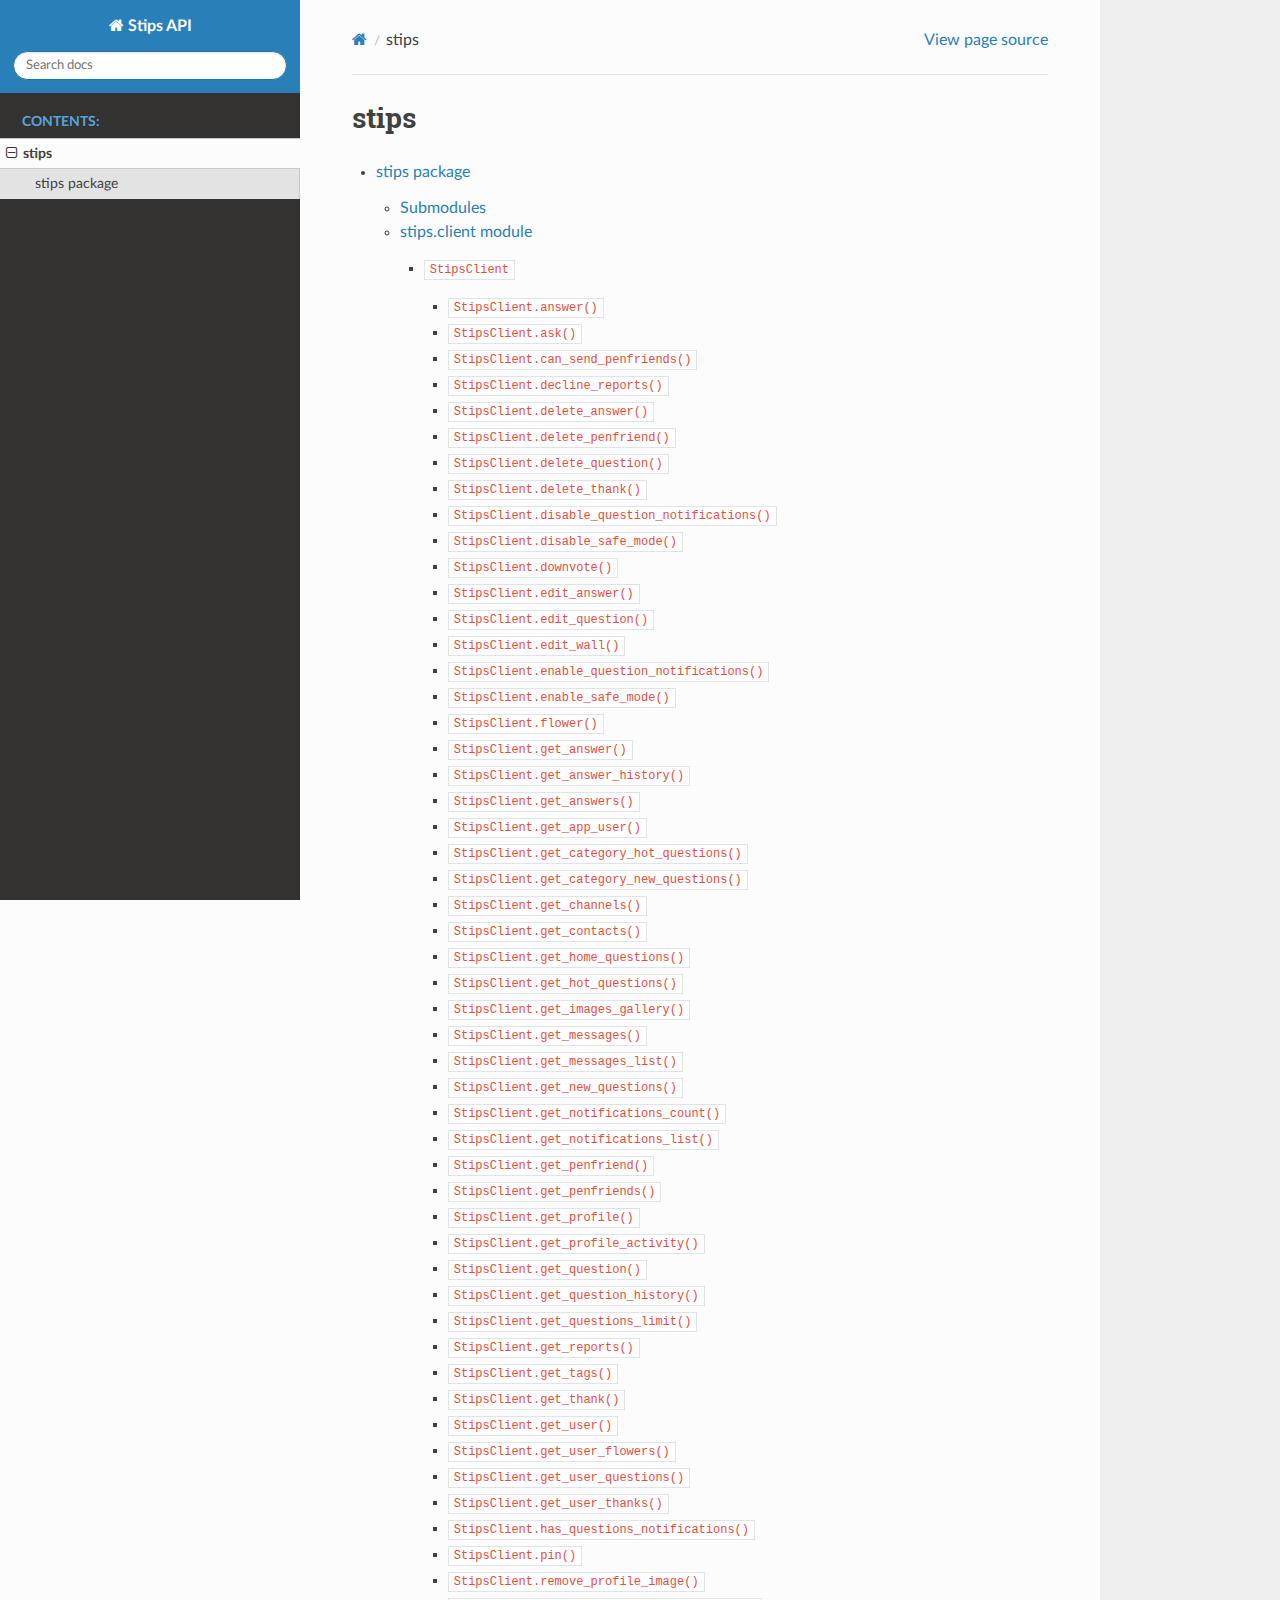
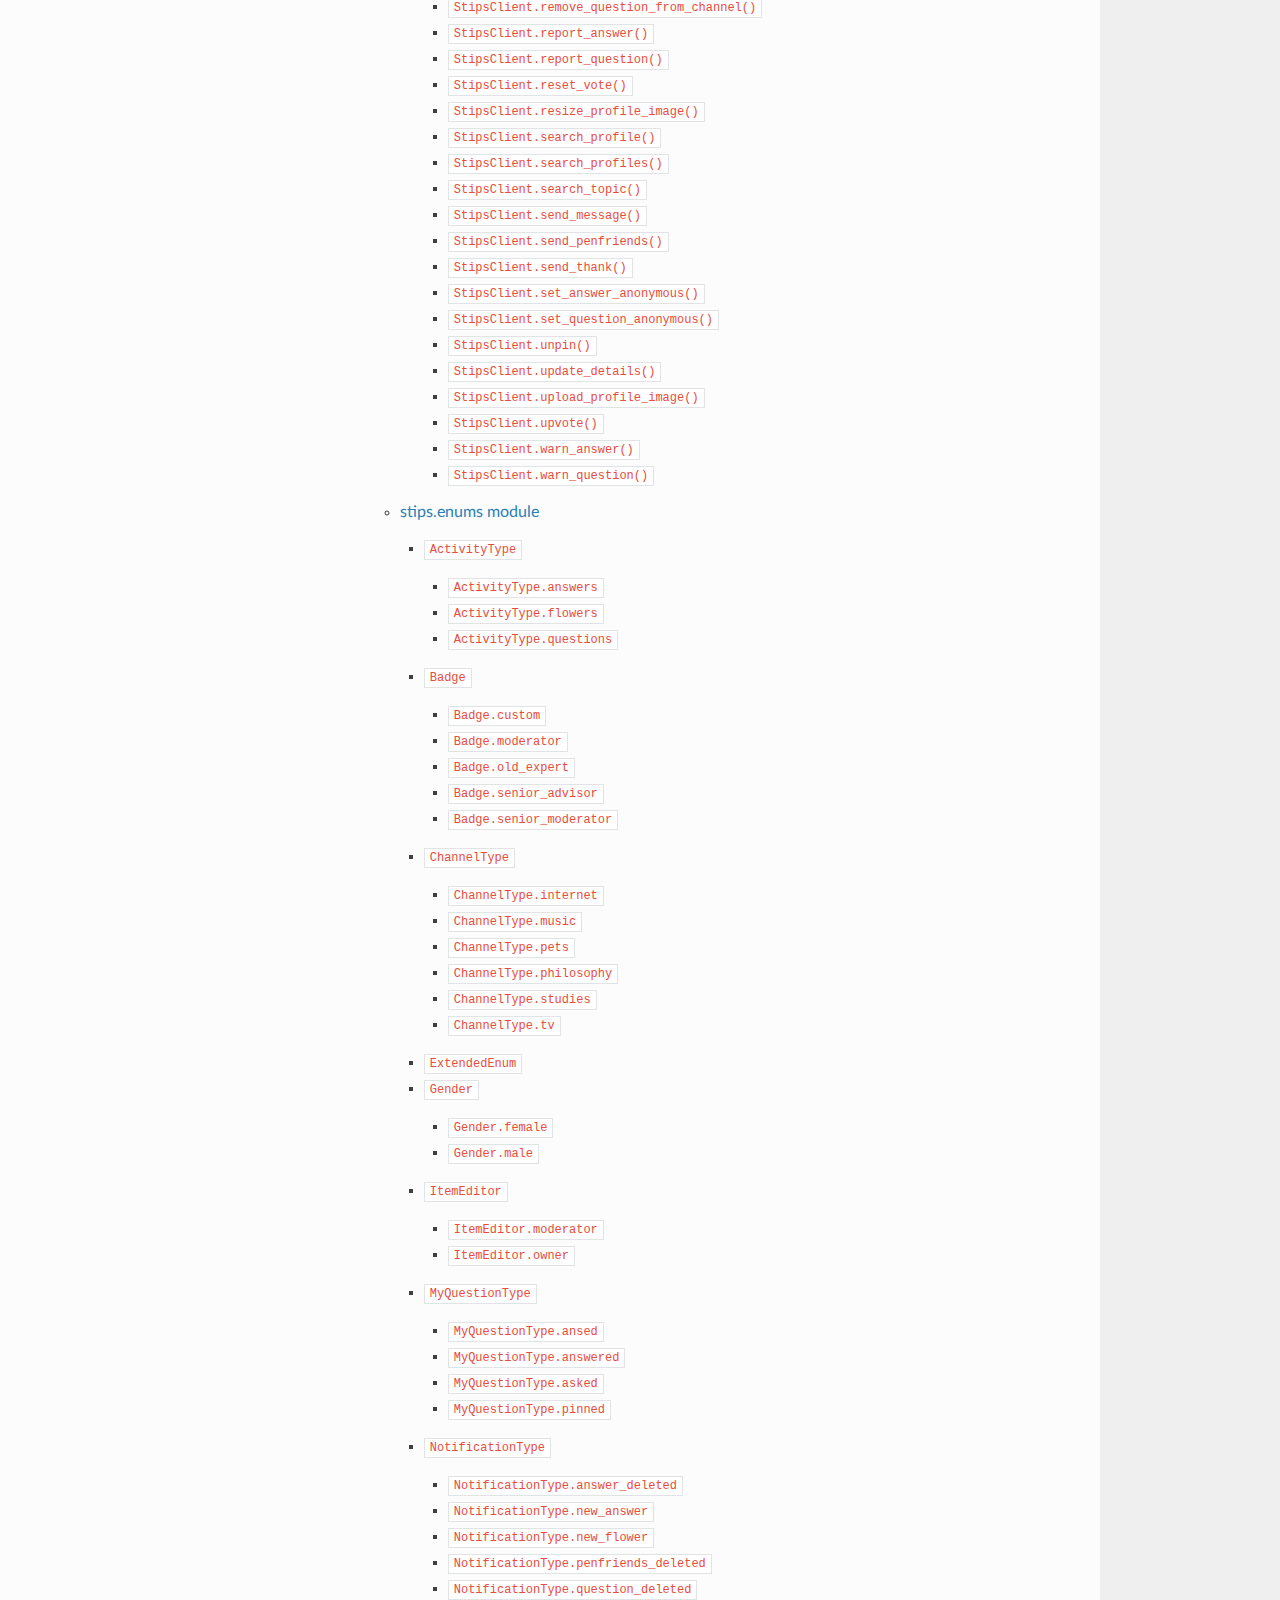
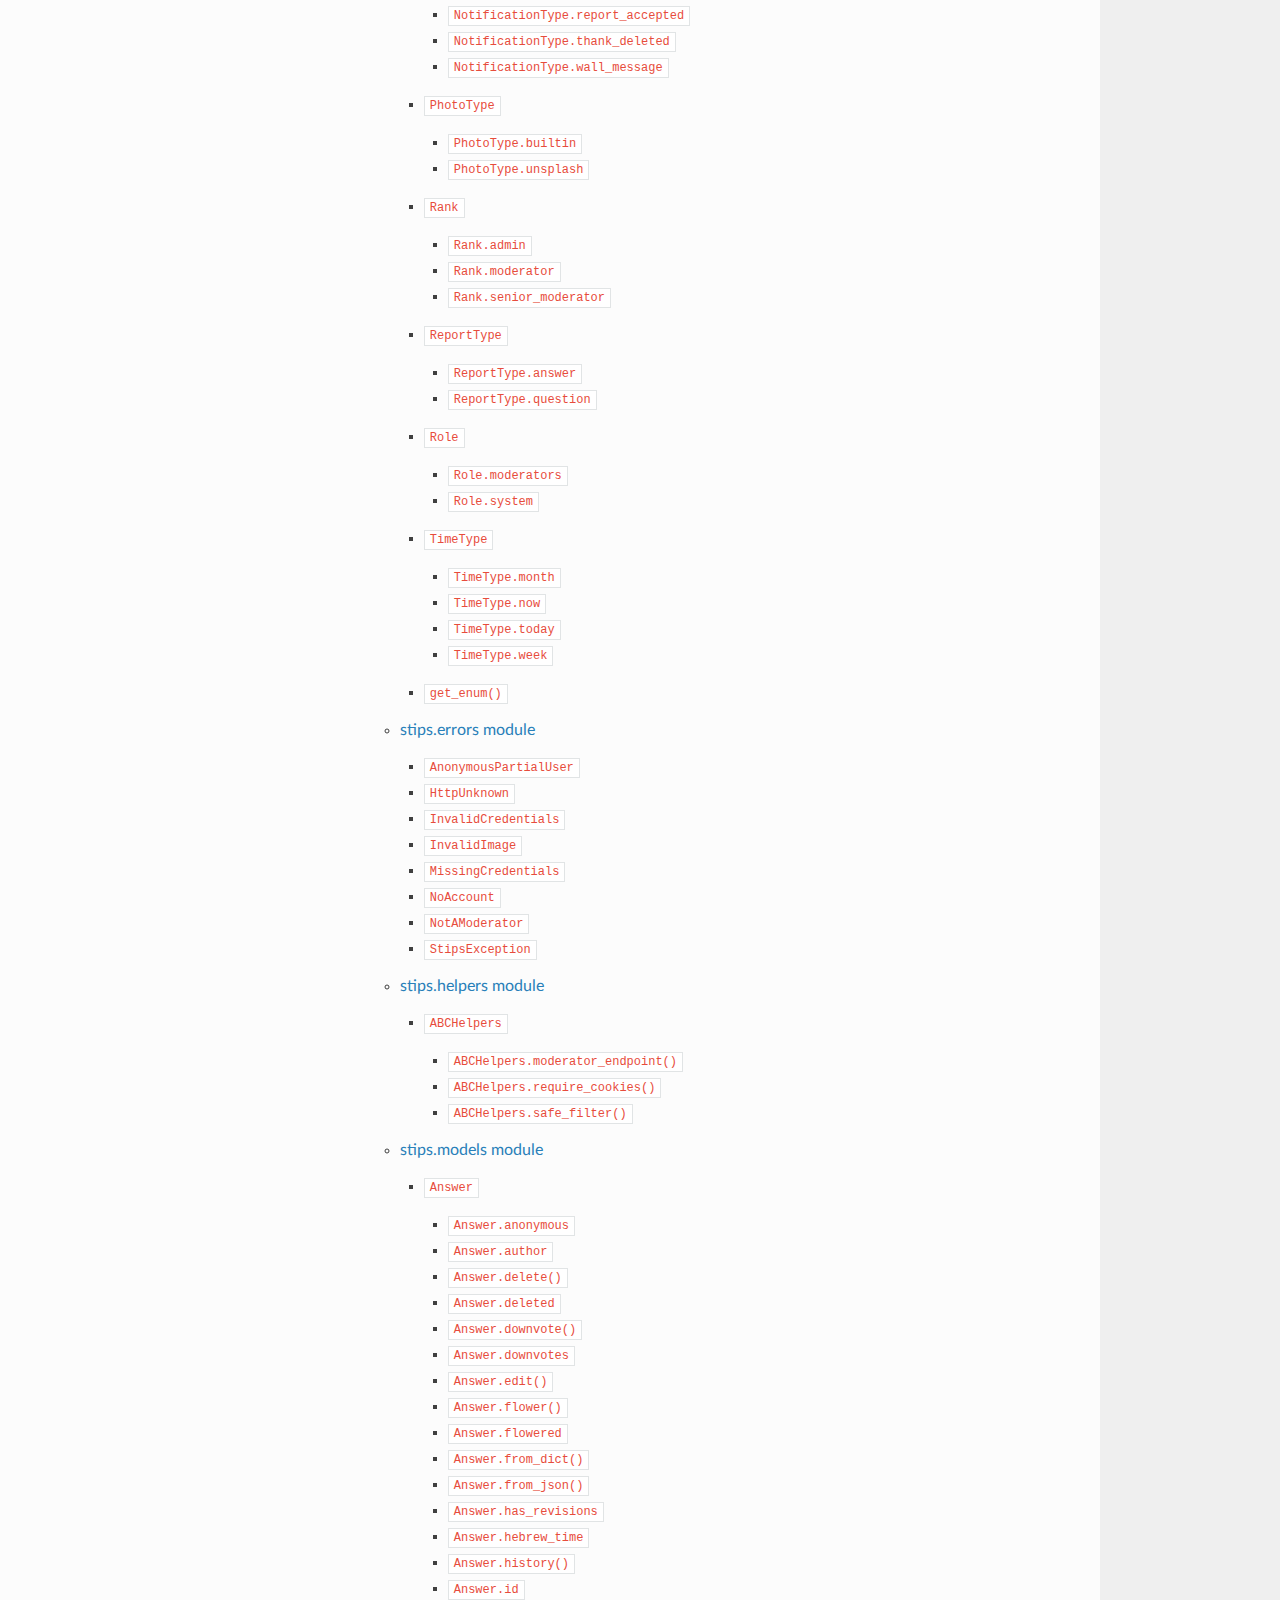
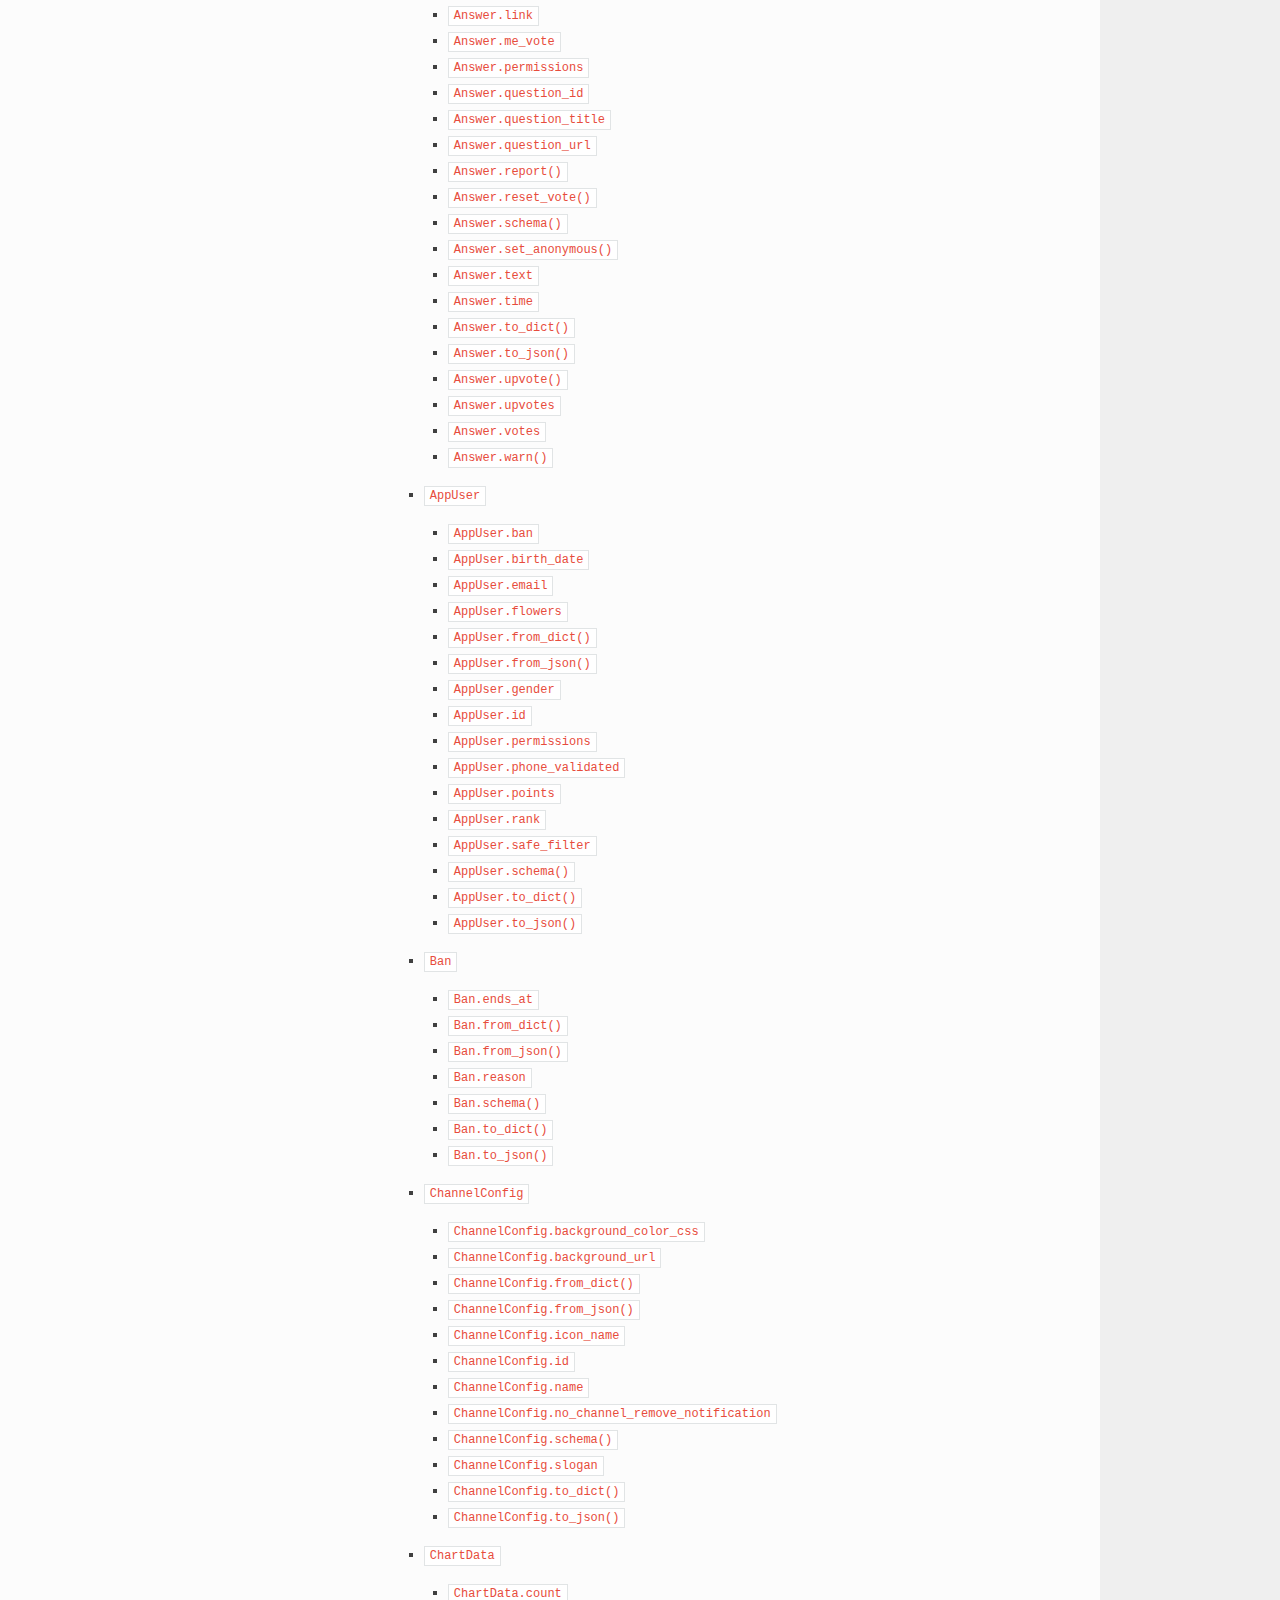
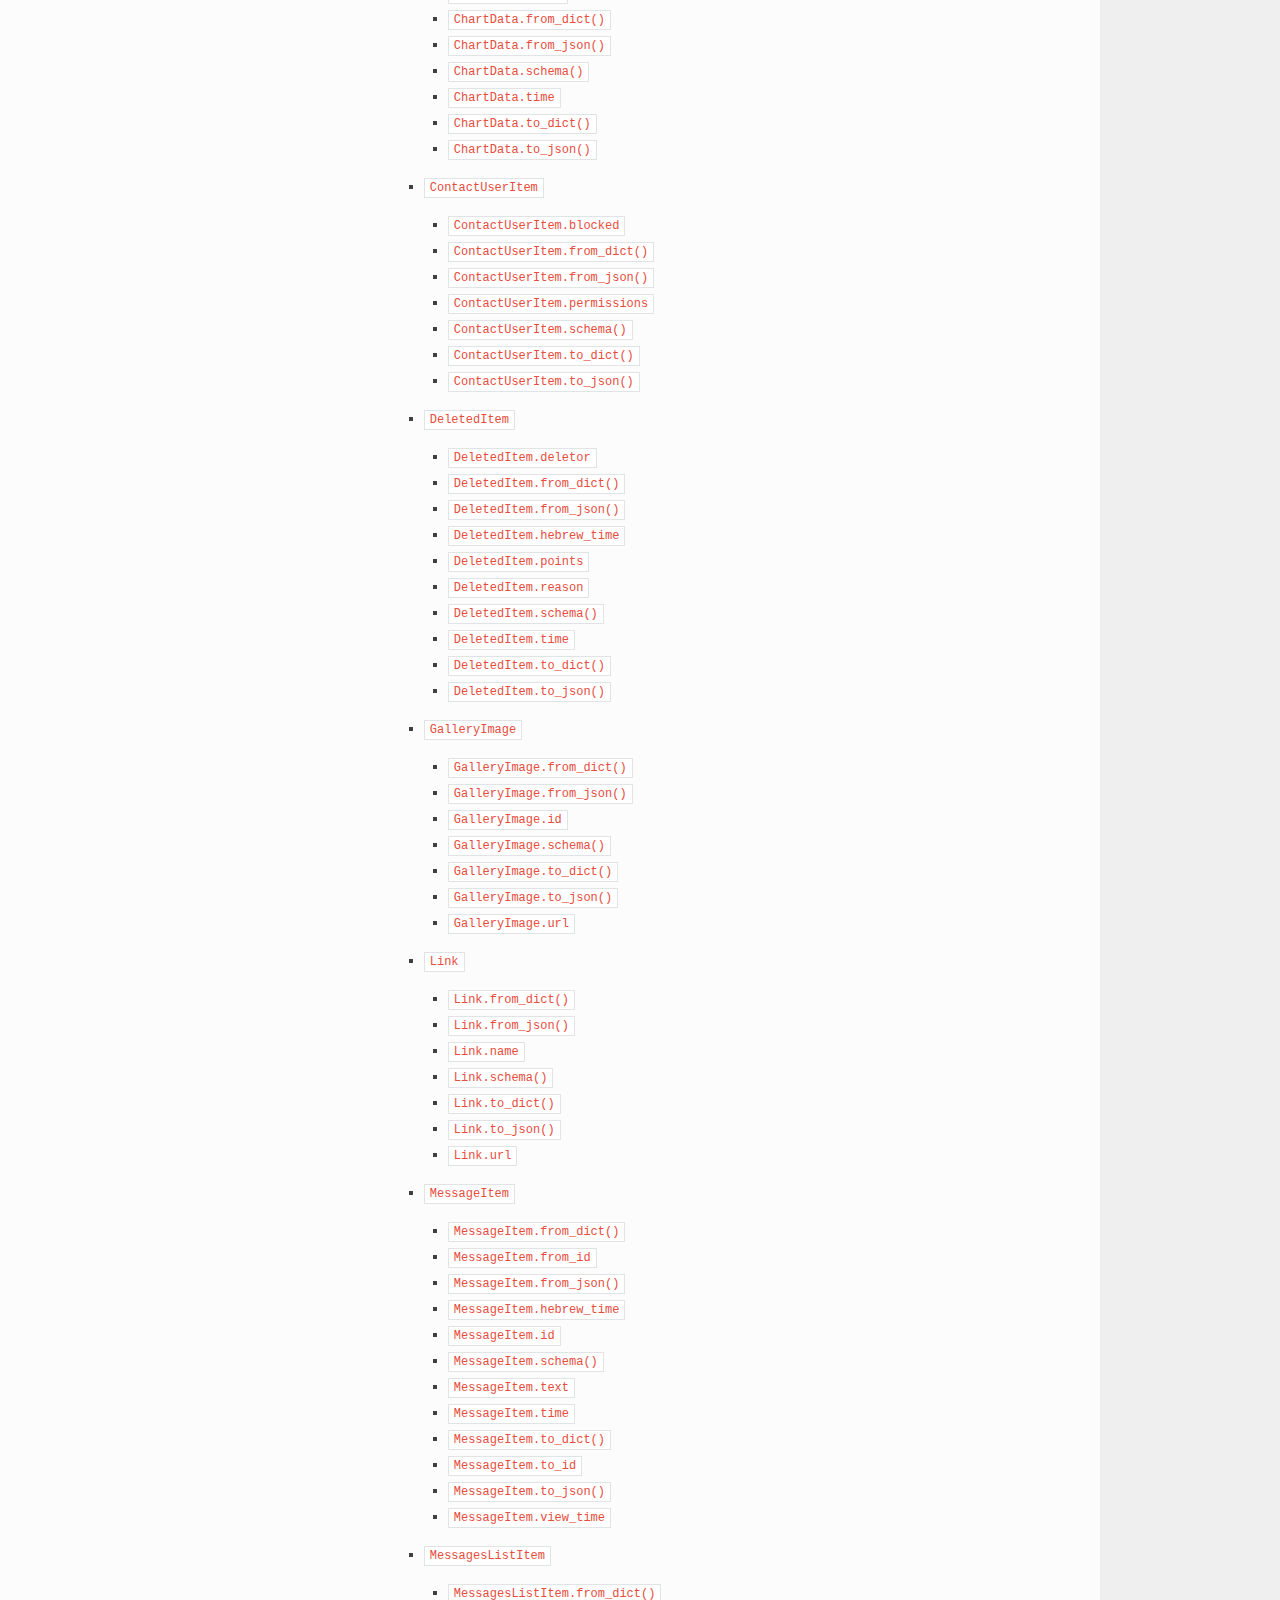
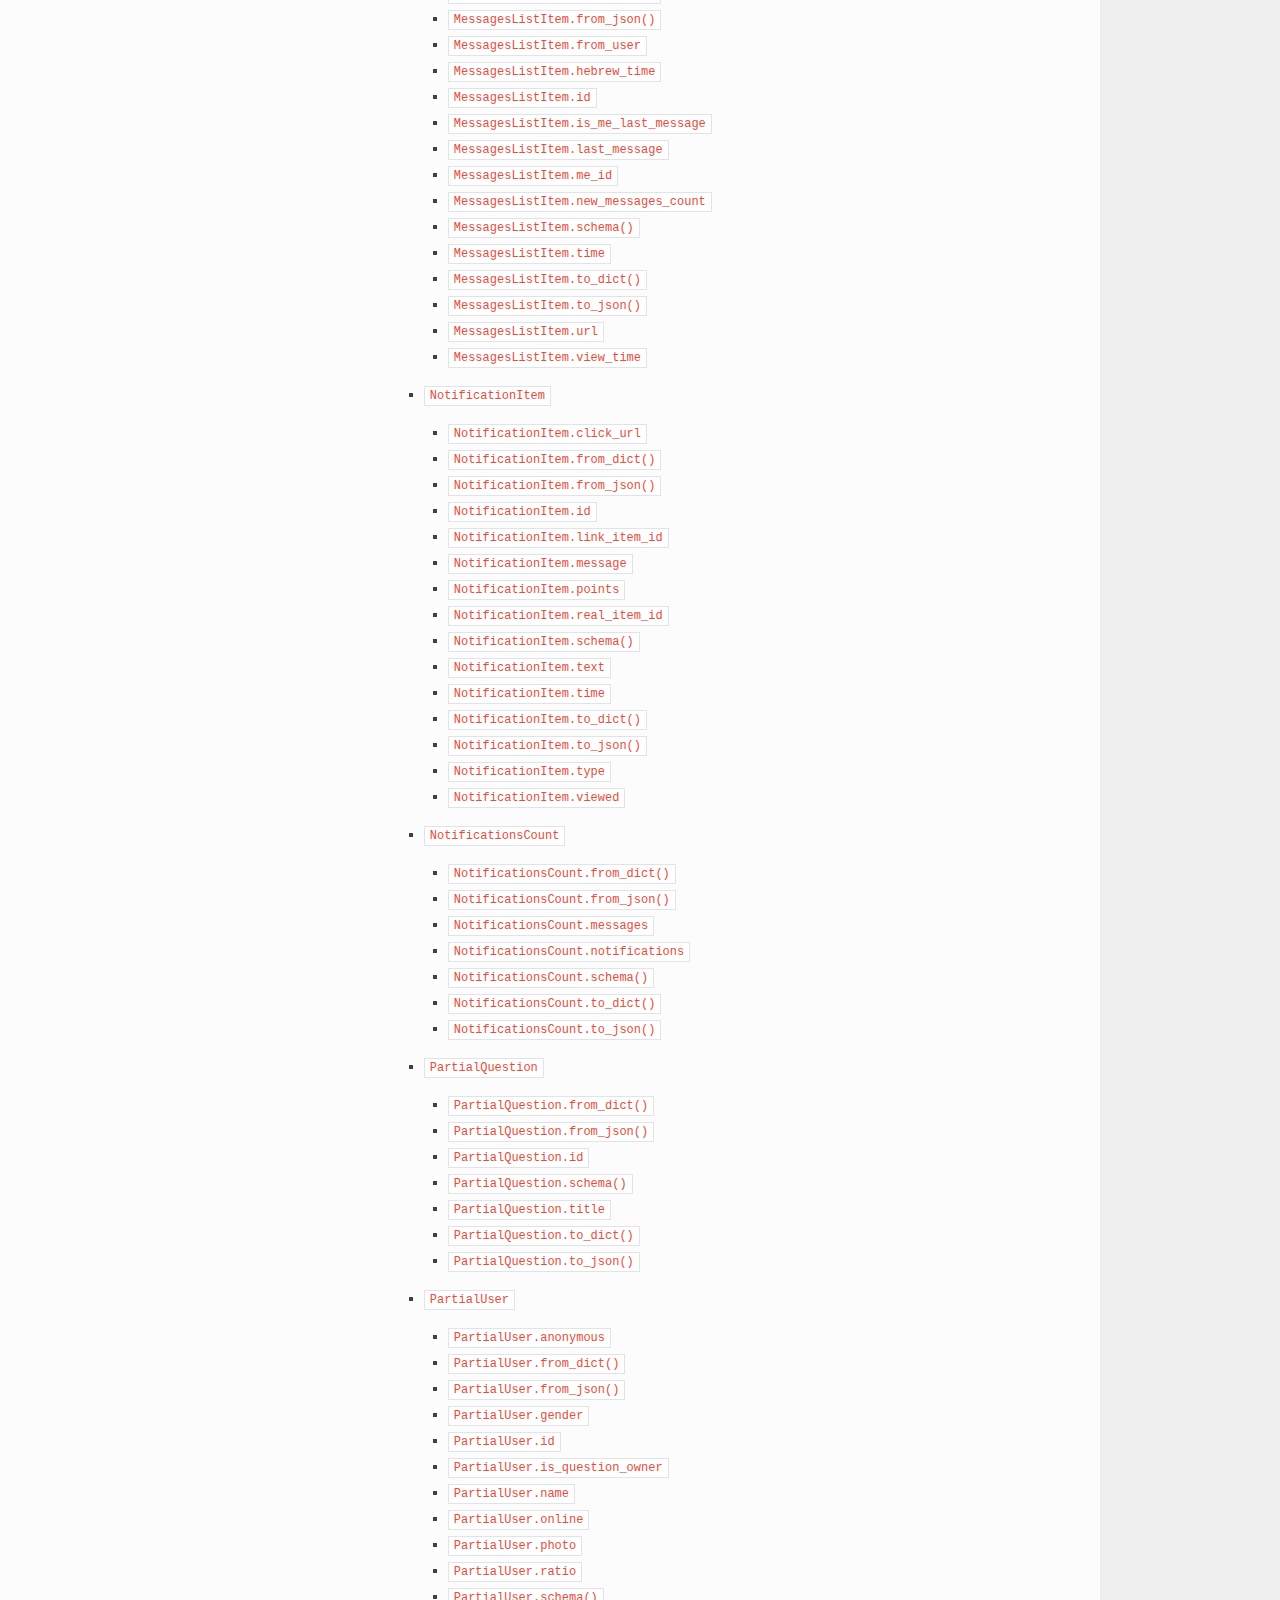
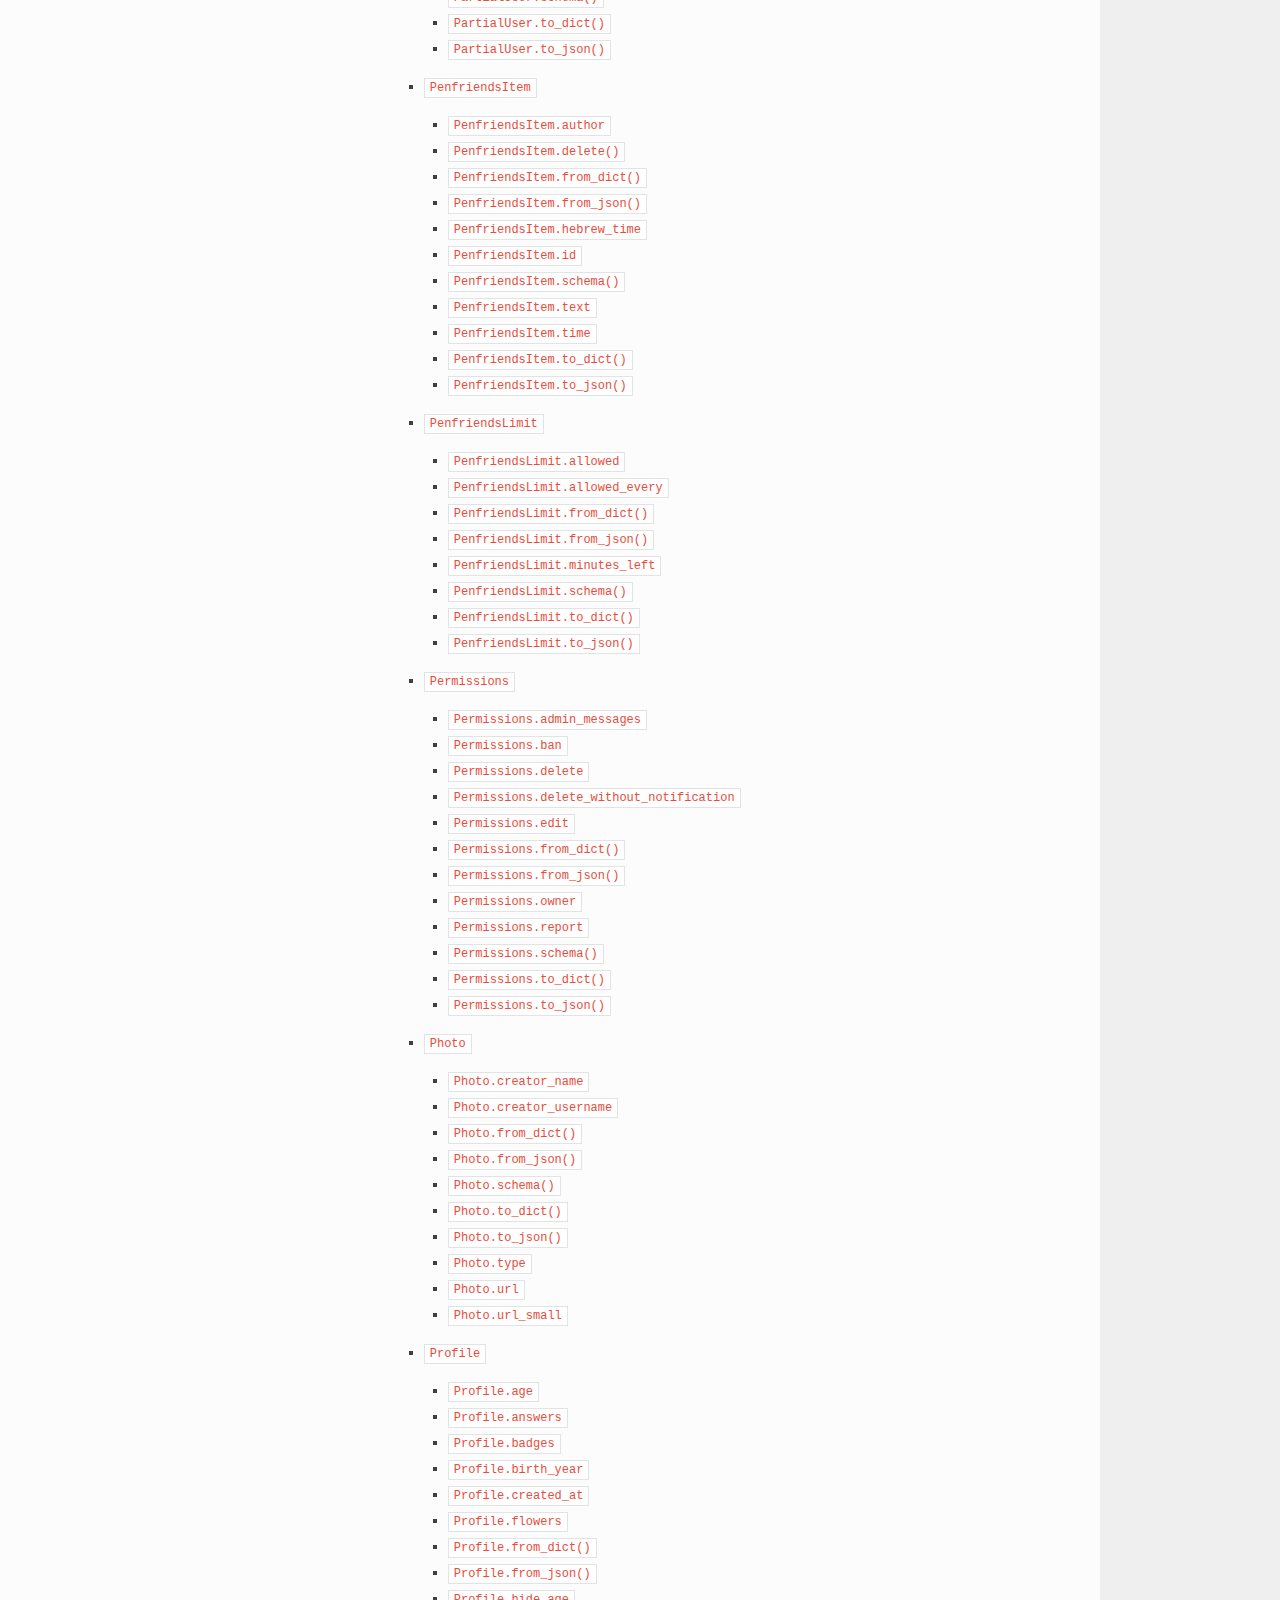
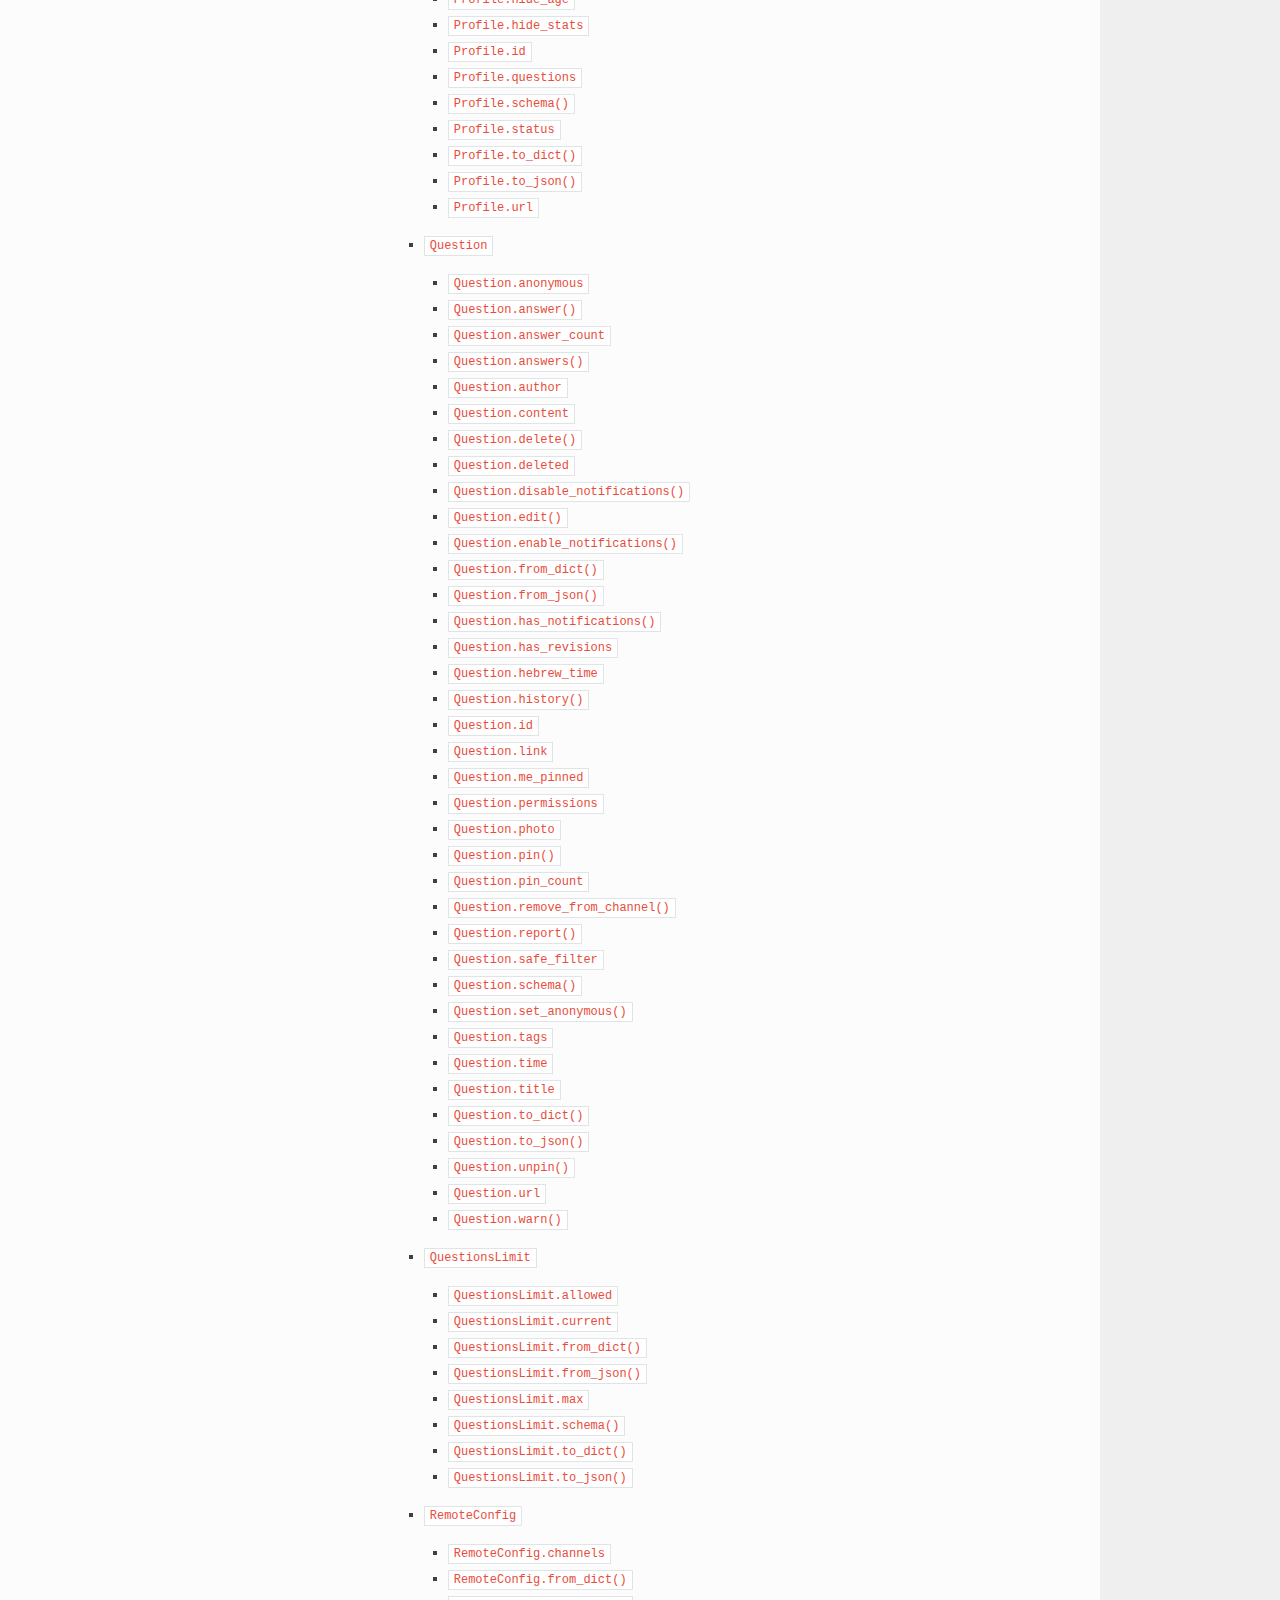
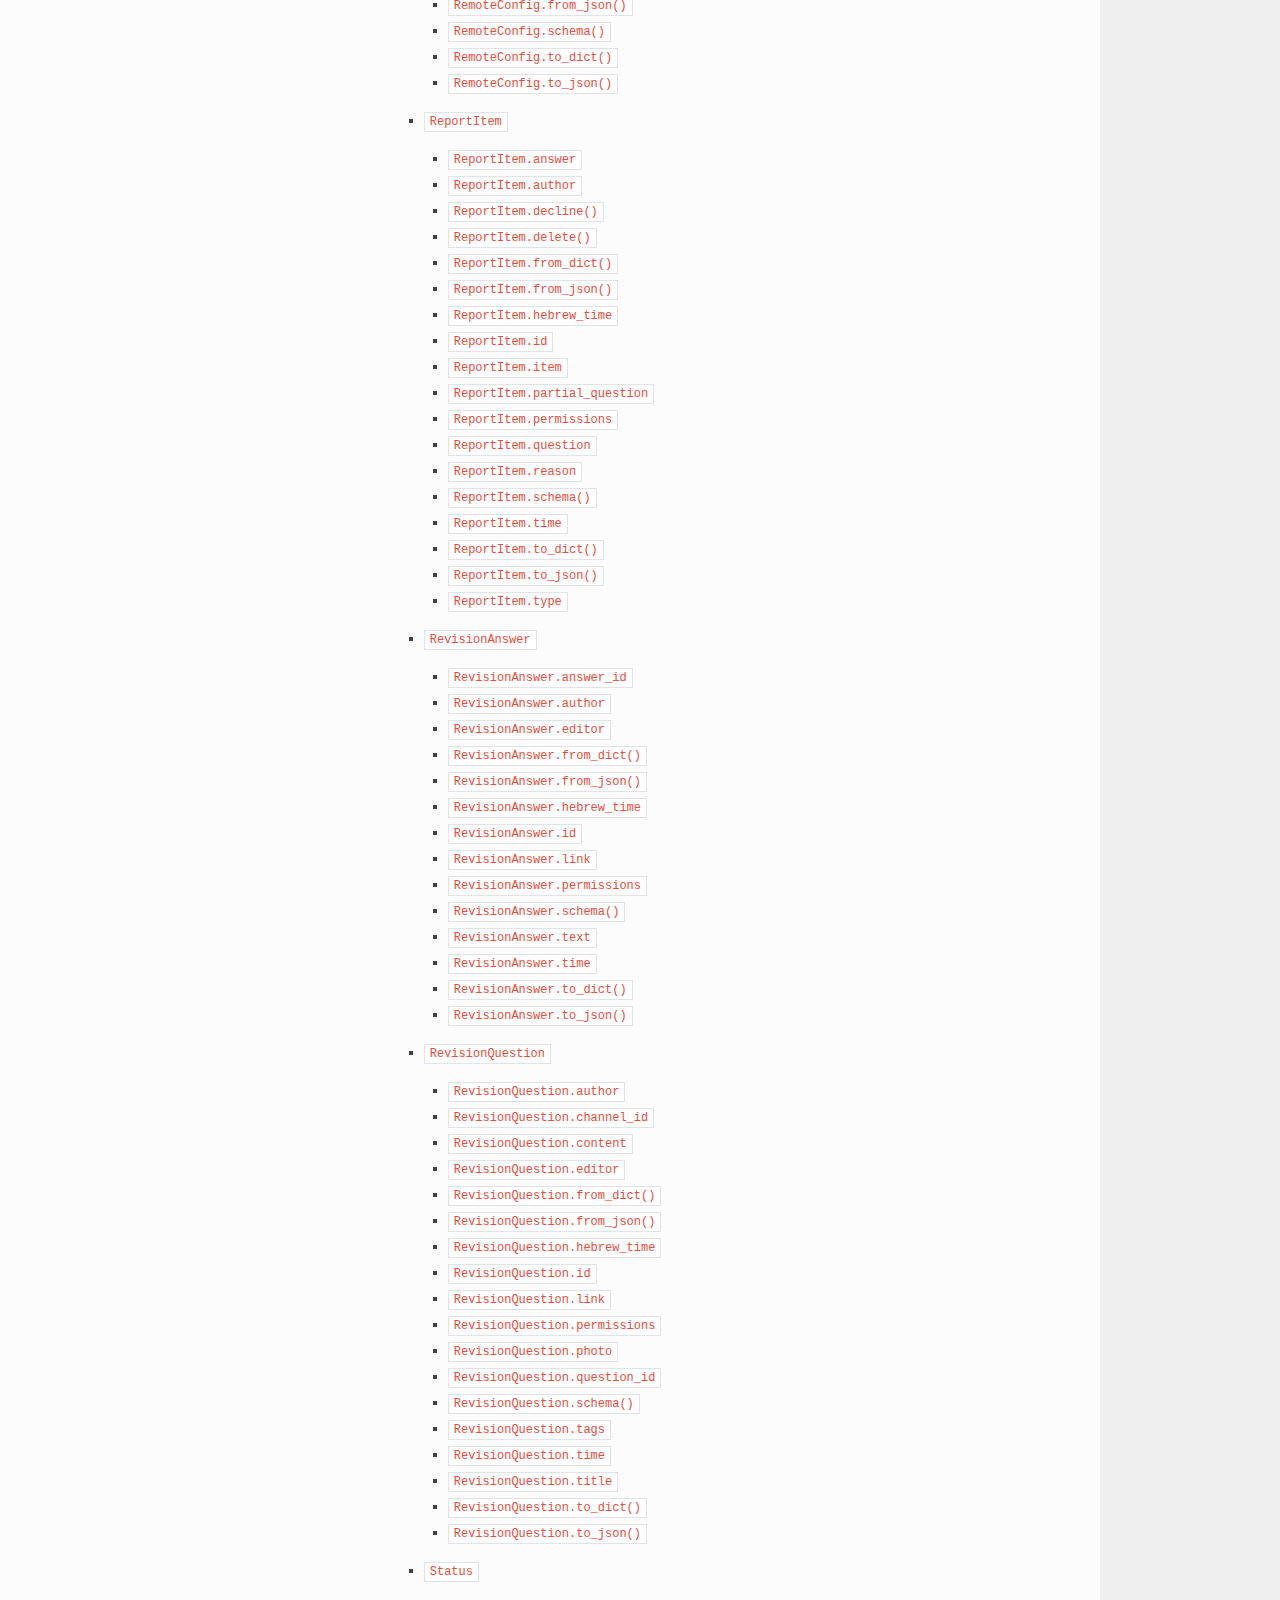
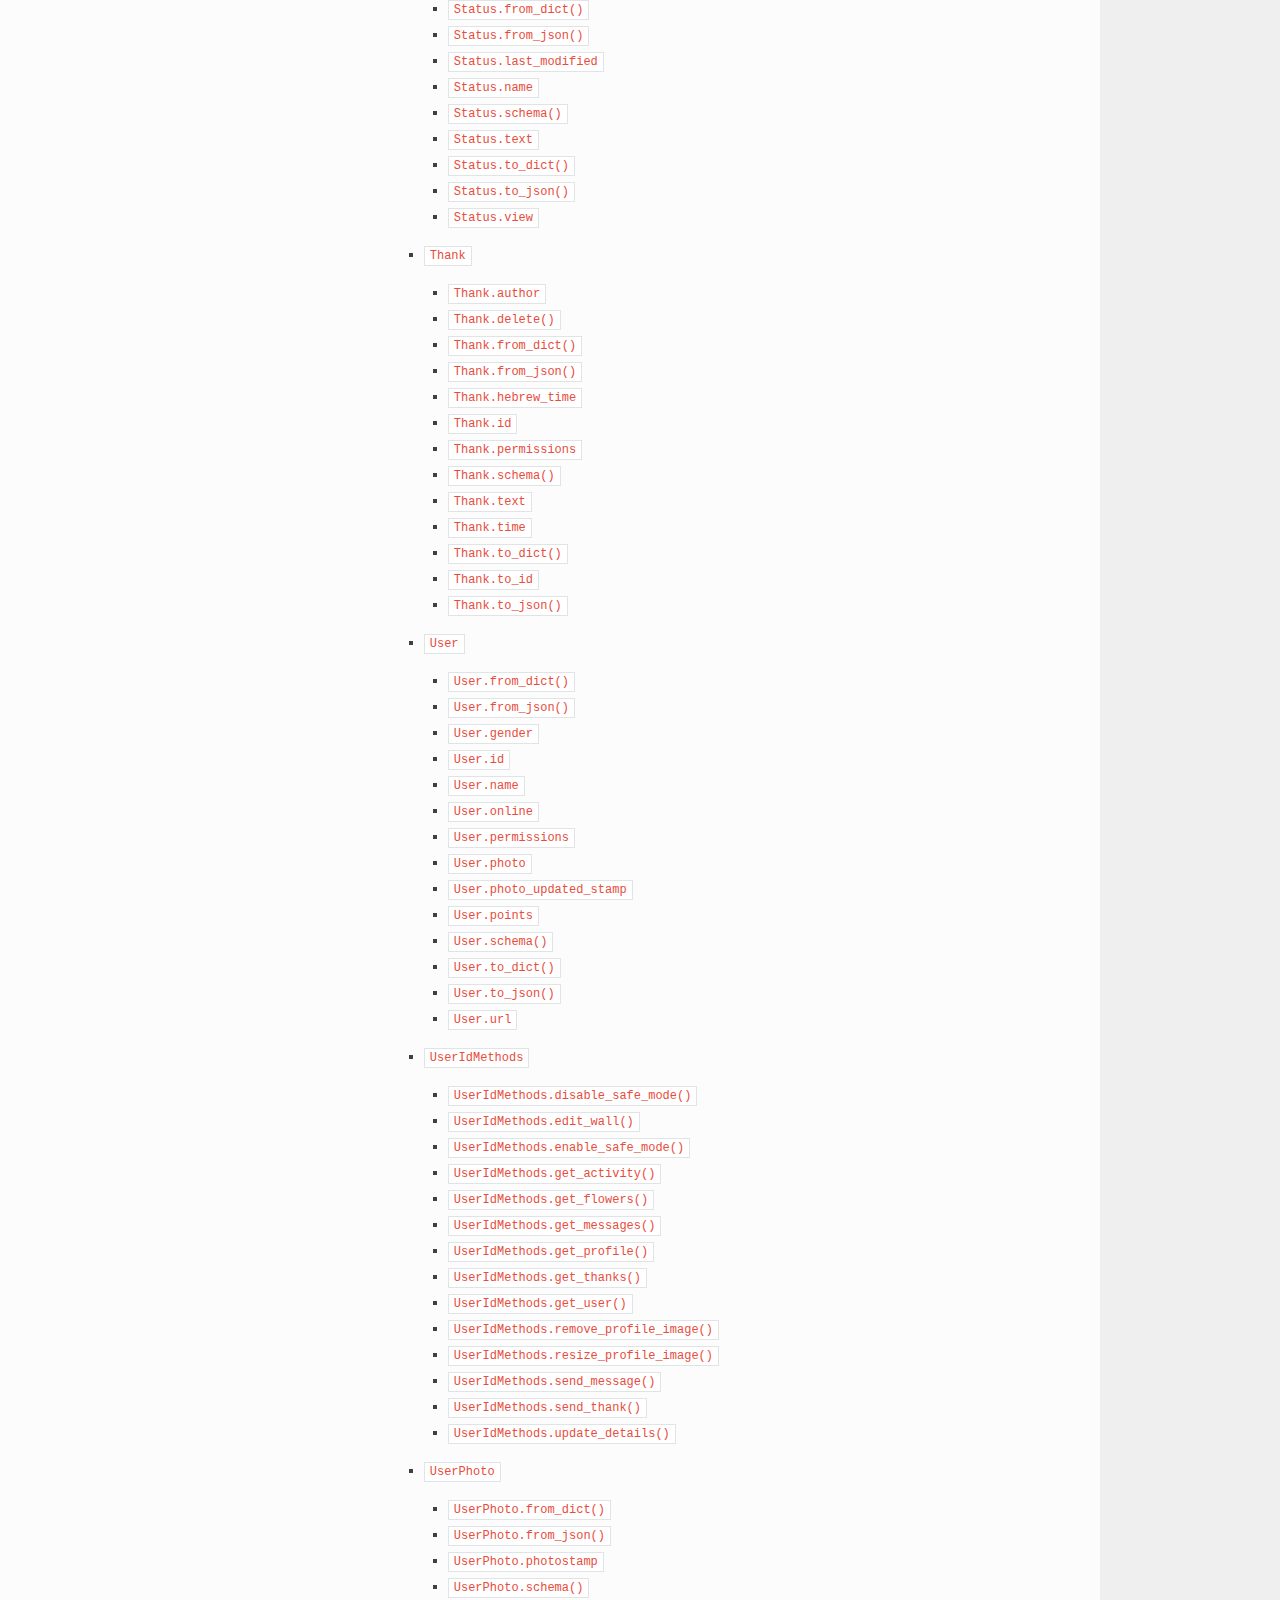
<file: modules.html>
<!DOCTYPE html>
<html class="writer-html5" lang="en" >
<head>
  <meta charset="utf-8" /><meta name="generator" content="Docutils 0.18.1: http://docutils.sourceforge.net/" />

  <meta name="viewport" content="width=device-width, initial-scale=1.0" />
  <title>stips &mdash; Stips API  documentation</title>
      <link rel="stylesheet" href="pygments.css" type="text/css" />
      <link rel="stylesheet" href="theme.css" type="text/css" />
  <!--[if lt IE 9]>
  <script src="html5shiv.min.js"></script>
  <![endif]-->
  
        <script src="jquery.js"></script>
        <script src="_sphinx_javascript_frameworks_compat.js"></script>
        <script data-url_root="./" id="documentation_options" src="documentation_options.js"></script>
        <script src="doctools.js"></script>
        <script src="sphinx_highlight.js"></script>
    <script src="theme.js"></script>
    <link rel="index" title="Index" href="genindex.html" />
    <link rel="search" title="Search" href="search.html" />
    <link rel="next" title="stips package" href="stips.html" />
    <link rel="prev" title="Welcome to Stips API’s documentation!" href="index.html" /> 
</head>

<body class="wy-body-for-nav"> 
  <div class="wy-grid-for-nav">
    <nav data-toggle="wy-nav-shift" class="wy-nav-side">
      <div class="wy-side-scroll">
        <div class="wy-side-nav-search" >

          
          
          <a href="index.html" class="icon icon-home">
            Stips API
          </a>
<div role="search">
  <form id="rtd-search-form" class="wy-form" action="search.html" method="get">
    <input type="text" name="q" placeholder="Search docs" aria-label="Search docs" />
    <input type="hidden" name="check_keywords" value="yes" />
    <input type="hidden" name="area" value="default" />
  </form>
</div>
        </div><div class="wy-menu wy-menu-vertical" data-spy="affix" role="navigation" aria-label="Navigation menu">
              <p class="caption" role="heading"><span class="caption-text">Contents:</span></p>
<ul class="current">
<li class="toctree-l1 current"><a class="current reference internal" href="#">stips</a><ul>
<li class="toctree-l2"><a class="reference internal" href="stips.html">stips package</a></li>
</ul>
</li>
</ul>

        </div>
      </div>
    </nav>

    <section data-toggle="wy-nav-shift" class="wy-nav-content-wrap"><nav class="wy-nav-top" aria-label="Mobile navigation menu" >
          <i data-toggle="wy-nav-top" class="fa fa-bars"></i>
          <a href="index.html">Stips API</a>
      </nav>

      <div class="wy-nav-content">
        <div class="rst-content">
          <div role="navigation" aria-label="Page navigation">
  <ul class="wy-breadcrumbs">
      <li><a href="index.html" class="icon icon-home" aria-label="Home"></a></li>
      <li class="breadcrumb-item active">stips</li>
      <li class="wy-breadcrumbs-aside">
            <a href="modules.rst.txt" rel="nofollow"> View page source</a>
      </li>
  </ul>
  <hr/>
</div>
          <div role="main" class="document" itemscope="itemscope" itemtype="http://schema.org/Article">
           <div itemprop="articleBody">
             
  <section id="stips">
<h1>stips<a class="headerlink" href="#stips" title="Permalink to this heading"></a></h1>
<div class="toctree-wrapper compound">
<ul>
<li class="toctree-l1"><a class="reference internal" href="stips.html">stips package</a><ul>
<li class="toctree-l2"><a class="reference internal" href="stips.html#submodules">Submodules</a></li>
<li class="toctree-l2"><a class="reference internal" href="stips.html#module-stips.client">stips.client module</a><ul>
<li class="toctree-l3"><a class="reference internal" href="stips.html#stips.client.StipsClient"><code class="docutils literal notranslate"><span class="pre">StipsClient</span></code></a><ul>
<li class="toctree-l4"><a class="reference internal" href="stips.html#stips.client.StipsClient.answer"><code class="docutils literal notranslate"><span class="pre">StipsClient.answer()</span></code></a></li>
<li class="toctree-l4"><a class="reference internal" href="stips.html#stips.client.StipsClient.ask"><code class="docutils literal notranslate"><span class="pre">StipsClient.ask()</span></code></a></li>
<li class="toctree-l4"><a class="reference internal" href="stips.html#stips.client.StipsClient.can_send_penfriends"><code class="docutils literal notranslate"><span class="pre">StipsClient.can_send_penfriends()</span></code></a></li>
<li class="toctree-l4"><a class="reference internal" href="stips.html#stips.client.StipsClient.decline_reports"><code class="docutils literal notranslate"><span class="pre">StipsClient.decline_reports()</span></code></a></li>
<li class="toctree-l4"><a class="reference internal" href="stips.html#stips.client.StipsClient.delete_answer"><code class="docutils literal notranslate"><span class="pre">StipsClient.delete_answer()</span></code></a></li>
<li class="toctree-l4"><a class="reference internal" href="stips.html#stips.client.StipsClient.delete_penfriend"><code class="docutils literal notranslate"><span class="pre">StipsClient.delete_penfriend()</span></code></a></li>
<li class="toctree-l4"><a class="reference internal" href="stips.html#stips.client.StipsClient.delete_question"><code class="docutils literal notranslate"><span class="pre">StipsClient.delete_question()</span></code></a></li>
<li class="toctree-l4"><a class="reference internal" href="stips.html#stips.client.StipsClient.delete_thank"><code class="docutils literal notranslate"><span class="pre">StipsClient.delete_thank()</span></code></a></li>
<li class="toctree-l4"><a class="reference internal" href="stips.html#stips.client.StipsClient.disable_question_notifications"><code class="docutils literal notranslate"><span class="pre">StipsClient.disable_question_notifications()</span></code></a></li>
<li class="toctree-l4"><a class="reference internal" href="stips.html#stips.client.StipsClient.disable_safe_mode"><code class="docutils literal notranslate"><span class="pre">StipsClient.disable_safe_mode()</span></code></a></li>
<li class="toctree-l4"><a class="reference internal" href="stips.html#stips.client.StipsClient.downvote"><code class="docutils literal notranslate"><span class="pre">StipsClient.downvote()</span></code></a></li>
<li class="toctree-l4"><a class="reference internal" href="stips.html#stips.client.StipsClient.edit_answer"><code class="docutils literal notranslate"><span class="pre">StipsClient.edit_answer()</span></code></a></li>
<li class="toctree-l4"><a class="reference internal" href="stips.html#stips.client.StipsClient.edit_question"><code class="docutils literal notranslate"><span class="pre">StipsClient.edit_question()</span></code></a></li>
<li class="toctree-l4"><a class="reference internal" href="stips.html#stips.client.StipsClient.edit_wall"><code class="docutils literal notranslate"><span class="pre">StipsClient.edit_wall()</span></code></a></li>
<li class="toctree-l4"><a class="reference internal" href="stips.html#stips.client.StipsClient.enable_question_notifications"><code class="docutils literal notranslate"><span class="pre">StipsClient.enable_question_notifications()</span></code></a></li>
<li class="toctree-l4"><a class="reference internal" href="stips.html#stips.client.StipsClient.enable_safe_mode"><code class="docutils literal notranslate"><span class="pre">StipsClient.enable_safe_mode()</span></code></a></li>
<li class="toctree-l4"><a class="reference internal" href="stips.html#stips.client.StipsClient.flower"><code class="docutils literal notranslate"><span class="pre">StipsClient.flower()</span></code></a></li>
<li class="toctree-l4"><a class="reference internal" href="stips.html#stips.client.StipsClient.get_answer"><code class="docutils literal notranslate"><span class="pre">StipsClient.get_answer()</span></code></a></li>
<li class="toctree-l4"><a class="reference internal" href="stips.html#stips.client.StipsClient.get_answer_history"><code class="docutils literal notranslate"><span class="pre">StipsClient.get_answer_history()</span></code></a></li>
<li class="toctree-l4"><a class="reference internal" href="stips.html#stips.client.StipsClient.get_answers"><code class="docutils literal notranslate"><span class="pre">StipsClient.get_answers()</span></code></a></li>
<li class="toctree-l4"><a class="reference internal" href="stips.html#stips.client.StipsClient.get_app_user"><code class="docutils literal notranslate"><span class="pre">StipsClient.get_app_user()</span></code></a></li>
<li class="toctree-l4"><a class="reference internal" href="stips.html#stips.client.StipsClient.get_category_hot_questions"><code class="docutils literal notranslate"><span class="pre">StipsClient.get_category_hot_questions()</span></code></a></li>
<li class="toctree-l4"><a class="reference internal" href="stips.html#stips.client.StipsClient.get_category_new_questions"><code class="docutils literal notranslate"><span class="pre">StipsClient.get_category_new_questions()</span></code></a></li>
<li class="toctree-l4"><a class="reference internal" href="stips.html#stips.client.StipsClient.get_channels"><code class="docutils literal notranslate"><span class="pre">StipsClient.get_channels()</span></code></a></li>
<li class="toctree-l4"><a class="reference internal" href="stips.html#stips.client.StipsClient.get_contacts"><code class="docutils literal notranslate"><span class="pre">StipsClient.get_contacts()</span></code></a></li>
<li class="toctree-l4"><a class="reference internal" href="stips.html#stips.client.StipsClient.get_home_questions"><code class="docutils literal notranslate"><span class="pre">StipsClient.get_home_questions()</span></code></a></li>
<li class="toctree-l4"><a class="reference internal" href="stips.html#stips.client.StipsClient.get_hot_questions"><code class="docutils literal notranslate"><span class="pre">StipsClient.get_hot_questions()</span></code></a></li>
<li class="toctree-l4"><a class="reference internal" href="stips.html#stips.client.StipsClient.get_images_gallery"><code class="docutils literal notranslate"><span class="pre">StipsClient.get_images_gallery()</span></code></a></li>
<li class="toctree-l4"><a class="reference internal" href="stips.html#stips.client.StipsClient.get_messages"><code class="docutils literal notranslate"><span class="pre">StipsClient.get_messages()</span></code></a></li>
<li class="toctree-l4"><a class="reference internal" href="stips.html#stips.client.StipsClient.get_messages_list"><code class="docutils literal notranslate"><span class="pre">StipsClient.get_messages_list()</span></code></a></li>
<li class="toctree-l4"><a class="reference internal" href="stips.html#stips.client.StipsClient.get_new_questions"><code class="docutils literal notranslate"><span class="pre">StipsClient.get_new_questions()</span></code></a></li>
<li class="toctree-l4"><a class="reference internal" href="stips.html#stips.client.StipsClient.get_notifications_count"><code class="docutils literal notranslate"><span class="pre">StipsClient.get_notifications_count()</span></code></a></li>
<li class="toctree-l4"><a class="reference internal" href="stips.html#stips.client.StipsClient.get_notifications_list"><code class="docutils literal notranslate"><span class="pre">StipsClient.get_notifications_list()</span></code></a></li>
<li class="toctree-l4"><a class="reference internal" href="stips.html#stips.client.StipsClient.get_penfriend"><code class="docutils literal notranslate"><span class="pre">StipsClient.get_penfriend()</span></code></a></li>
<li class="toctree-l4"><a class="reference internal" href="stips.html#stips.client.StipsClient.get_penfriends"><code class="docutils literal notranslate"><span class="pre">StipsClient.get_penfriends()</span></code></a></li>
<li class="toctree-l4"><a class="reference internal" href="stips.html#stips.client.StipsClient.get_profile"><code class="docutils literal notranslate"><span class="pre">StipsClient.get_profile()</span></code></a></li>
<li class="toctree-l4"><a class="reference internal" href="stips.html#stips.client.StipsClient.get_profile_activity"><code class="docutils literal notranslate"><span class="pre">StipsClient.get_profile_activity()</span></code></a></li>
<li class="toctree-l4"><a class="reference internal" href="stips.html#stips.client.StipsClient.get_question"><code class="docutils literal notranslate"><span class="pre">StipsClient.get_question()</span></code></a></li>
<li class="toctree-l4"><a class="reference internal" href="stips.html#stips.client.StipsClient.get_question_history"><code class="docutils literal notranslate"><span class="pre">StipsClient.get_question_history()</span></code></a></li>
<li class="toctree-l4"><a class="reference internal" href="stips.html#stips.client.StipsClient.get_questions_limit"><code class="docutils literal notranslate"><span class="pre">StipsClient.get_questions_limit()</span></code></a></li>
<li class="toctree-l4"><a class="reference internal" href="stips.html#stips.client.StipsClient.get_reports"><code class="docutils literal notranslate"><span class="pre">StipsClient.get_reports()</span></code></a></li>
<li class="toctree-l4"><a class="reference internal" href="stips.html#stips.client.StipsClient.get_tags"><code class="docutils literal notranslate"><span class="pre">StipsClient.get_tags()</span></code></a></li>
<li class="toctree-l4"><a class="reference internal" href="stips.html#stips.client.StipsClient.get_thank"><code class="docutils literal notranslate"><span class="pre">StipsClient.get_thank()</span></code></a></li>
<li class="toctree-l4"><a class="reference internal" href="stips.html#stips.client.StipsClient.get_user"><code class="docutils literal notranslate"><span class="pre">StipsClient.get_user()</span></code></a></li>
<li class="toctree-l4"><a class="reference internal" href="stips.html#stips.client.StipsClient.get_user_flowers"><code class="docutils literal notranslate"><span class="pre">StipsClient.get_user_flowers()</span></code></a></li>
<li class="toctree-l4"><a class="reference internal" href="stips.html#stips.client.StipsClient.get_user_questions"><code class="docutils literal notranslate"><span class="pre">StipsClient.get_user_questions()</span></code></a></li>
<li class="toctree-l4"><a class="reference internal" href="stips.html#stips.client.StipsClient.get_user_thanks"><code class="docutils literal notranslate"><span class="pre">StipsClient.get_user_thanks()</span></code></a></li>
<li class="toctree-l4"><a class="reference internal" href="stips.html#stips.client.StipsClient.has_questions_notifications"><code class="docutils literal notranslate"><span class="pre">StipsClient.has_questions_notifications()</span></code></a></li>
<li class="toctree-l4"><a class="reference internal" href="stips.html#stips.client.StipsClient.pin"><code class="docutils literal notranslate"><span class="pre">StipsClient.pin()</span></code></a></li>
<li class="toctree-l4"><a class="reference internal" href="stips.html#stips.client.StipsClient.remove_profile_image"><code class="docutils literal notranslate"><span class="pre">StipsClient.remove_profile_image()</span></code></a></li>
<li class="toctree-l4"><a class="reference internal" href="stips.html#stips.client.StipsClient.remove_question_from_channel"><code class="docutils literal notranslate"><span class="pre">StipsClient.remove_question_from_channel()</span></code></a></li>
<li class="toctree-l4"><a class="reference internal" href="stips.html#stips.client.StipsClient.report_answer"><code class="docutils literal notranslate"><span class="pre">StipsClient.report_answer()</span></code></a></li>
<li class="toctree-l4"><a class="reference internal" href="stips.html#stips.client.StipsClient.report_question"><code class="docutils literal notranslate"><span class="pre">StipsClient.report_question()</span></code></a></li>
<li class="toctree-l4"><a class="reference internal" href="stips.html#stips.client.StipsClient.reset_vote"><code class="docutils literal notranslate"><span class="pre">StipsClient.reset_vote()</span></code></a></li>
<li class="toctree-l4"><a class="reference internal" href="stips.html#stips.client.StipsClient.resize_profile_image"><code class="docutils literal notranslate"><span class="pre">StipsClient.resize_profile_image()</span></code></a></li>
<li class="toctree-l4"><a class="reference internal" href="stips.html#stips.client.StipsClient.search_profile"><code class="docutils literal notranslate"><span class="pre">StipsClient.search_profile()</span></code></a></li>
<li class="toctree-l4"><a class="reference internal" href="stips.html#stips.client.StipsClient.search_profiles"><code class="docutils literal notranslate"><span class="pre">StipsClient.search_profiles()</span></code></a></li>
<li class="toctree-l4"><a class="reference internal" href="stips.html#stips.client.StipsClient.search_topic"><code class="docutils literal notranslate"><span class="pre">StipsClient.search_topic()</span></code></a></li>
<li class="toctree-l4"><a class="reference internal" href="stips.html#stips.client.StipsClient.send_message"><code class="docutils literal notranslate"><span class="pre">StipsClient.send_message()</span></code></a></li>
<li class="toctree-l4"><a class="reference internal" href="stips.html#stips.client.StipsClient.send_penfriends"><code class="docutils literal notranslate"><span class="pre">StipsClient.send_penfriends()</span></code></a></li>
<li class="toctree-l4"><a class="reference internal" href="stips.html#stips.client.StipsClient.send_thank"><code class="docutils literal notranslate"><span class="pre">StipsClient.send_thank()</span></code></a></li>
<li class="toctree-l4"><a class="reference internal" href="stips.html#stips.client.StipsClient.set_answer_anonymous"><code class="docutils literal notranslate"><span class="pre">StipsClient.set_answer_anonymous()</span></code></a></li>
<li class="toctree-l4"><a class="reference internal" href="stips.html#stips.client.StipsClient.set_question_anonymous"><code class="docutils literal notranslate"><span class="pre">StipsClient.set_question_anonymous()</span></code></a></li>
<li class="toctree-l4"><a class="reference internal" href="stips.html#stips.client.StipsClient.unpin"><code class="docutils literal notranslate"><span class="pre">StipsClient.unpin()</span></code></a></li>
<li class="toctree-l4"><a class="reference internal" href="stips.html#stips.client.StipsClient.update_details"><code class="docutils literal notranslate"><span class="pre">StipsClient.update_details()</span></code></a></li>
<li class="toctree-l4"><a class="reference internal" href="stips.html#stips.client.StipsClient.upload_profile_image"><code class="docutils literal notranslate"><span class="pre">StipsClient.upload_profile_image()</span></code></a></li>
<li class="toctree-l4"><a class="reference internal" href="stips.html#stips.client.StipsClient.upvote"><code class="docutils literal notranslate"><span class="pre">StipsClient.upvote()</span></code></a></li>
<li class="toctree-l4"><a class="reference internal" href="stips.html#stips.client.StipsClient.warn_answer"><code class="docutils literal notranslate"><span class="pre">StipsClient.warn_answer()</span></code></a></li>
<li class="toctree-l4"><a class="reference internal" href="stips.html#stips.client.StipsClient.warn_question"><code class="docutils literal notranslate"><span class="pre">StipsClient.warn_question()</span></code></a></li>
</ul>
</li>
</ul>
</li>
<li class="toctree-l2"><a class="reference internal" href="stips.html#module-stips.enums">stips.enums module</a><ul>
<li class="toctree-l3"><a class="reference internal" href="stips.html#stips.enums.ActivityType"><code class="docutils literal notranslate"><span class="pre">ActivityType</span></code></a><ul>
<li class="toctree-l4"><a class="reference internal" href="stips.html#stips.enums.ActivityType.answers"><code class="docutils literal notranslate"><span class="pre">ActivityType.answers</span></code></a></li>
<li class="toctree-l4"><a class="reference internal" href="stips.html#stips.enums.ActivityType.flowers"><code class="docutils literal notranslate"><span class="pre">ActivityType.flowers</span></code></a></li>
<li class="toctree-l4"><a class="reference internal" href="stips.html#stips.enums.ActivityType.questions"><code class="docutils literal notranslate"><span class="pre">ActivityType.questions</span></code></a></li>
</ul>
</li>
<li class="toctree-l3"><a class="reference internal" href="stips.html#stips.enums.Badge"><code class="docutils literal notranslate"><span class="pre">Badge</span></code></a><ul>
<li class="toctree-l4"><a class="reference internal" href="stips.html#stips.enums.Badge.custom"><code class="docutils literal notranslate"><span class="pre">Badge.custom</span></code></a></li>
<li class="toctree-l4"><a class="reference internal" href="stips.html#stips.enums.Badge.moderator"><code class="docutils literal notranslate"><span class="pre">Badge.moderator</span></code></a></li>
<li class="toctree-l4"><a class="reference internal" href="stips.html#stips.enums.Badge.old_expert"><code class="docutils literal notranslate"><span class="pre">Badge.old_expert</span></code></a></li>
<li class="toctree-l4"><a class="reference internal" href="stips.html#stips.enums.Badge.senior_advisor"><code class="docutils literal notranslate"><span class="pre">Badge.senior_advisor</span></code></a></li>
<li class="toctree-l4"><a class="reference internal" href="stips.html#stips.enums.Badge.senior_moderator"><code class="docutils literal notranslate"><span class="pre">Badge.senior_moderator</span></code></a></li>
</ul>
</li>
<li class="toctree-l3"><a class="reference internal" href="stips.html#stips.enums.ChannelType"><code class="docutils literal notranslate"><span class="pre">ChannelType</span></code></a><ul>
<li class="toctree-l4"><a class="reference internal" href="stips.html#stips.enums.ChannelType.internet"><code class="docutils literal notranslate"><span class="pre">ChannelType.internet</span></code></a></li>
<li class="toctree-l4"><a class="reference internal" href="stips.html#stips.enums.ChannelType.music"><code class="docutils literal notranslate"><span class="pre">ChannelType.music</span></code></a></li>
<li class="toctree-l4"><a class="reference internal" href="stips.html#stips.enums.ChannelType.pets"><code class="docutils literal notranslate"><span class="pre">ChannelType.pets</span></code></a></li>
<li class="toctree-l4"><a class="reference internal" href="stips.html#stips.enums.ChannelType.philosophy"><code class="docutils literal notranslate"><span class="pre">ChannelType.philosophy</span></code></a></li>
<li class="toctree-l4"><a class="reference internal" href="stips.html#stips.enums.ChannelType.studies"><code class="docutils literal notranslate"><span class="pre">ChannelType.studies</span></code></a></li>
<li class="toctree-l4"><a class="reference internal" href="stips.html#stips.enums.ChannelType.tv"><code class="docutils literal notranslate"><span class="pre">ChannelType.tv</span></code></a></li>
</ul>
</li>
<li class="toctree-l3"><a class="reference internal" href="stips.html#stips.enums.ExtendedEnum"><code class="docutils literal notranslate"><span class="pre">ExtendedEnum</span></code></a></li>
<li class="toctree-l3"><a class="reference internal" href="stips.html#stips.enums.Gender"><code class="docutils literal notranslate"><span class="pre">Gender</span></code></a><ul>
<li class="toctree-l4"><a class="reference internal" href="stips.html#stips.enums.Gender.female"><code class="docutils literal notranslate"><span class="pre">Gender.female</span></code></a></li>
<li class="toctree-l4"><a class="reference internal" href="stips.html#stips.enums.Gender.male"><code class="docutils literal notranslate"><span class="pre">Gender.male</span></code></a></li>
</ul>
</li>
<li class="toctree-l3"><a class="reference internal" href="stips.html#stips.enums.ItemEditor"><code class="docutils literal notranslate"><span class="pre">ItemEditor</span></code></a><ul>
<li class="toctree-l4"><a class="reference internal" href="stips.html#stips.enums.ItemEditor.moderator"><code class="docutils literal notranslate"><span class="pre">ItemEditor.moderator</span></code></a></li>
<li class="toctree-l4"><a class="reference internal" href="stips.html#stips.enums.ItemEditor.owner"><code class="docutils literal notranslate"><span class="pre">ItemEditor.owner</span></code></a></li>
</ul>
</li>
<li class="toctree-l3"><a class="reference internal" href="stips.html#stips.enums.MyQuestionType"><code class="docutils literal notranslate"><span class="pre">MyQuestionType</span></code></a><ul>
<li class="toctree-l4"><a class="reference internal" href="stips.html#stips.enums.MyQuestionType.ansed"><code class="docutils literal notranslate"><span class="pre">MyQuestionType.ansed</span></code></a></li>
<li class="toctree-l4"><a class="reference internal" href="stips.html#stips.enums.MyQuestionType.answered"><code class="docutils literal notranslate"><span class="pre">MyQuestionType.answered</span></code></a></li>
<li class="toctree-l4"><a class="reference internal" href="stips.html#stips.enums.MyQuestionType.asked"><code class="docutils literal notranslate"><span class="pre">MyQuestionType.asked</span></code></a></li>
<li class="toctree-l4"><a class="reference internal" href="stips.html#stips.enums.MyQuestionType.pinned"><code class="docutils literal notranslate"><span class="pre">MyQuestionType.pinned</span></code></a></li>
</ul>
</li>
<li class="toctree-l3"><a class="reference internal" href="stips.html#stips.enums.NotificationType"><code class="docutils literal notranslate"><span class="pre">NotificationType</span></code></a><ul>
<li class="toctree-l4"><a class="reference internal" href="stips.html#stips.enums.NotificationType.answer_deleted"><code class="docutils literal notranslate"><span class="pre">NotificationType.answer_deleted</span></code></a></li>
<li class="toctree-l4"><a class="reference internal" href="stips.html#stips.enums.NotificationType.new_answer"><code class="docutils literal notranslate"><span class="pre">NotificationType.new_answer</span></code></a></li>
<li class="toctree-l4"><a class="reference internal" href="stips.html#stips.enums.NotificationType.new_flower"><code class="docutils literal notranslate"><span class="pre">NotificationType.new_flower</span></code></a></li>
<li class="toctree-l4"><a class="reference internal" href="stips.html#stips.enums.NotificationType.penfriends_deleted"><code class="docutils literal notranslate"><span class="pre">NotificationType.penfriends_deleted</span></code></a></li>
<li class="toctree-l4"><a class="reference internal" href="stips.html#stips.enums.NotificationType.question_deleted"><code class="docutils literal notranslate"><span class="pre">NotificationType.question_deleted</span></code></a></li>
<li class="toctree-l4"><a class="reference internal" href="stips.html#stips.enums.NotificationType.report_accepted"><code class="docutils literal notranslate"><span class="pre">NotificationType.report_accepted</span></code></a></li>
<li class="toctree-l4"><a class="reference internal" href="stips.html#stips.enums.NotificationType.thank_deleted"><code class="docutils literal notranslate"><span class="pre">NotificationType.thank_deleted</span></code></a></li>
<li class="toctree-l4"><a class="reference internal" href="stips.html#stips.enums.NotificationType.wall_message"><code class="docutils literal notranslate"><span class="pre">NotificationType.wall_message</span></code></a></li>
</ul>
</li>
<li class="toctree-l3"><a class="reference internal" href="stips.html#stips.enums.PhotoType"><code class="docutils literal notranslate"><span class="pre">PhotoType</span></code></a><ul>
<li class="toctree-l4"><a class="reference internal" href="stips.html#stips.enums.PhotoType.builtin"><code class="docutils literal notranslate"><span class="pre">PhotoType.builtin</span></code></a></li>
<li class="toctree-l4"><a class="reference internal" href="stips.html#stips.enums.PhotoType.unsplash"><code class="docutils literal notranslate"><span class="pre">PhotoType.unsplash</span></code></a></li>
</ul>
</li>
<li class="toctree-l3"><a class="reference internal" href="stips.html#stips.enums.Rank"><code class="docutils literal notranslate"><span class="pre">Rank</span></code></a><ul>
<li class="toctree-l4"><a class="reference internal" href="stips.html#stips.enums.Rank.admin"><code class="docutils literal notranslate"><span class="pre">Rank.admin</span></code></a></li>
<li class="toctree-l4"><a class="reference internal" href="stips.html#stips.enums.Rank.moderator"><code class="docutils literal notranslate"><span class="pre">Rank.moderator</span></code></a></li>
<li class="toctree-l4"><a class="reference internal" href="stips.html#stips.enums.Rank.senior_moderator"><code class="docutils literal notranslate"><span class="pre">Rank.senior_moderator</span></code></a></li>
</ul>
</li>
<li class="toctree-l3"><a class="reference internal" href="stips.html#stips.enums.ReportType"><code class="docutils literal notranslate"><span class="pre">ReportType</span></code></a><ul>
<li class="toctree-l4"><a class="reference internal" href="stips.html#stips.enums.ReportType.answer"><code class="docutils literal notranslate"><span class="pre">ReportType.answer</span></code></a></li>
<li class="toctree-l4"><a class="reference internal" href="stips.html#stips.enums.ReportType.question"><code class="docutils literal notranslate"><span class="pre">ReportType.question</span></code></a></li>
</ul>
</li>
<li class="toctree-l3"><a class="reference internal" href="stips.html#stips.enums.Role"><code class="docutils literal notranslate"><span class="pre">Role</span></code></a><ul>
<li class="toctree-l4"><a class="reference internal" href="stips.html#stips.enums.Role.moderators"><code class="docutils literal notranslate"><span class="pre">Role.moderators</span></code></a></li>
<li class="toctree-l4"><a class="reference internal" href="stips.html#stips.enums.Role.system"><code class="docutils literal notranslate"><span class="pre">Role.system</span></code></a></li>
</ul>
</li>
<li class="toctree-l3"><a class="reference internal" href="stips.html#stips.enums.TimeType"><code class="docutils literal notranslate"><span class="pre">TimeType</span></code></a><ul>
<li class="toctree-l4"><a class="reference internal" href="stips.html#stips.enums.TimeType.month"><code class="docutils literal notranslate"><span class="pre">TimeType.month</span></code></a></li>
<li class="toctree-l4"><a class="reference internal" href="stips.html#stips.enums.TimeType.now"><code class="docutils literal notranslate"><span class="pre">TimeType.now</span></code></a></li>
<li class="toctree-l4"><a class="reference internal" href="stips.html#stips.enums.TimeType.today"><code class="docutils literal notranslate"><span class="pre">TimeType.today</span></code></a></li>
<li class="toctree-l4"><a class="reference internal" href="stips.html#stips.enums.TimeType.week"><code class="docutils literal notranslate"><span class="pre">TimeType.week</span></code></a></li>
</ul>
</li>
<li class="toctree-l3"><a class="reference internal" href="stips.html#stips.enums.get_enum"><code class="docutils literal notranslate"><span class="pre">get_enum()</span></code></a></li>
</ul>
</li>
<li class="toctree-l2"><a class="reference internal" href="stips.html#module-stips.errors">stips.errors module</a><ul>
<li class="toctree-l3"><a class="reference internal" href="stips.html#stips.errors.AnonymousPartialUser"><code class="docutils literal notranslate"><span class="pre">AnonymousPartialUser</span></code></a></li>
<li class="toctree-l3"><a class="reference internal" href="stips.html#stips.errors.HttpUnknown"><code class="docutils literal notranslate"><span class="pre">HttpUnknown</span></code></a></li>
<li class="toctree-l3"><a class="reference internal" href="stips.html#stips.errors.InvalidCredentials"><code class="docutils literal notranslate"><span class="pre">InvalidCredentials</span></code></a></li>
<li class="toctree-l3"><a class="reference internal" href="stips.html#stips.errors.InvalidImage"><code class="docutils literal notranslate"><span class="pre">InvalidImage</span></code></a></li>
<li class="toctree-l3"><a class="reference internal" href="stips.html#stips.errors.MissingCredentials"><code class="docutils literal notranslate"><span class="pre">MissingCredentials</span></code></a></li>
<li class="toctree-l3"><a class="reference internal" href="stips.html#stips.errors.NoAccount"><code class="docutils literal notranslate"><span class="pre">NoAccount</span></code></a></li>
<li class="toctree-l3"><a class="reference internal" href="stips.html#stips.errors.NotAModerator"><code class="docutils literal notranslate"><span class="pre">NotAModerator</span></code></a></li>
<li class="toctree-l3"><a class="reference internal" href="stips.html#stips.errors.StipsException"><code class="docutils literal notranslate"><span class="pre">StipsException</span></code></a></li>
</ul>
</li>
<li class="toctree-l2"><a class="reference internal" href="stips.html#module-stips.helpers">stips.helpers module</a><ul>
<li class="toctree-l3"><a class="reference internal" href="stips.html#stips.helpers.ABCHelpers"><code class="docutils literal notranslate"><span class="pre">ABCHelpers</span></code></a><ul>
<li class="toctree-l4"><a class="reference internal" href="stips.html#stips.helpers.ABCHelpers.moderator_endpoint"><code class="docutils literal notranslate"><span class="pre">ABCHelpers.moderator_endpoint()</span></code></a></li>
<li class="toctree-l4"><a class="reference internal" href="stips.html#stips.helpers.ABCHelpers.require_cookies"><code class="docutils literal notranslate"><span class="pre">ABCHelpers.require_cookies()</span></code></a></li>
<li class="toctree-l4"><a class="reference internal" href="stips.html#stips.helpers.ABCHelpers.safe_filter"><code class="docutils literal notranslate"><span class="pre">ABCHelpers.safe_filter()</span></code></a></li>
</ul>
</li>
</ul>
</li>
<li class="toctree-l2"><a class="reference internal" href="stips.html#module-stips.models">stips.models module</a><ul>
<li class="toctree-l3"><a class="reference internal" href="stips.html#stips.models.Answer"><code class="docutils literal notranslate"><span class="pre">Answer</span></code></a><ul>
<li class="toctree-l4"><a class="reference internal" href="stips.html#stips.models.Answer.anonymous"><code class="docutils literal notranslate"><span class="pre">Answer.anonymous</span></code></a></li>
<li class="toctree-l4"><a class="reference internal" href="stips.html#stips.models.Answer.author"><code class="docutils literal notranslate"><span class="pre">Answer.author</span></code></a></li>
<li class="toctree-l4"><a class="reference internal" href="stips.html#stips.models.Answer.delete"><code class="docutils literal notranslate"><span class="pre">Answer.delete()</span></code></a></li>
<li class="toctree-l4"><a class="reference internal" href="stips.html#stips.models.Answer.deleted"><code class="docutils literal notranslate"><span class="pre">Answer.deleted</span></code></a></li>
<li class="toctree-l4"><a class="reference internal" href="stips.html#stips.models.Answer.downvote"><code class="docutils literal notranslate"><span class="pre">Answer.downvote()</span></code></a></li>
<li class="toctree-l4"><a class="reference internal" href="stips.html#stips.models.Answer.downvotes"><code class="docutils literal notranslate"><span class="pre">Answer.downvotes</span></code></a></li>
<li class="toctree-l4"><a class="reference internal" href="stips.html#stips.models.Answer.edit"><code class="docutils literal notranslate"><span class="pre">Answer.edit()</span></code></a></li>
<li class="toctree-l4"><a class="reference internal" href="stips.html#stips.models.Answer.flower"><code class="docutils literal notranslate"><span class="pre">Answer.flower()</span></code></a></li>
<li class="toctree-l4"><a class="reference internal" href="stips.html#stips.models.Answer.flowered"><code class="docutils literal notranslate"><span class="pre">Answer.flowered</span></code></a></li>
<li class="toctree-l4"><a class="reference internal" href="stips.html#stips.models.Answer.from_dict"><code class="docutils literal notranslate"><span class="pre">Answer.from_dict()</span></code></a></li>
<li class="toctree-l4"><a class="reference internal" href="stips.html#stips.models.Answer.from_json"><code class="docutils literal notranslate"><span class="pre">Answer.from_json()</span></code></a></li>
<li class="toctree-l4"><a class="reference internal" href="stips.html#stips.models.Answer.has_revisions"><code class="docutils literal notranslate"><span class="pre">Answer.has_revisions</span></code></a></li>
<li class="toctree-l4"><a class="reference internal" href="stips.html#stips.models.Answer.hebrew_time"><code class="docutils literal notranslate"><span class="pre">Answer.hebrew_time</span></code></a></li>
<li class="toctree-l4"><a class="reference internal" href="stips.html#stips.models.Answer.history"><code class="docutils literal notranslate"><span class="pre">Answer.history()</span></code></a></li>
<li class="toctree-l4"><a class="reference internal" href="stips.html#stips.models.Answer.id"><code class="docutils literal notranslate"><span class="pre">Answer.id</span></code></a></li>
<li class="toctree-l4"><a class="reference internal" href="stips.html#stips.models.Answer.link"><code class="docutils literal notranslate"><span class="pre">Answer.link</span></code></a></li>
<li class="toctree-l4"><a class="reference internal" href="stips.html#stips.models.Answer.me_vote"><code class="docutils literal notranslate"><span class="pre">Answer.me_vote</span></code></a></li>
<li class="toctree-l4"><a class="reference internal" href="stips.html#stips.models.Answer.permissions"><code class="docutils literal notranslate"><span class="pre">Answer.permissions</span></code></a></li>
<li class="toctree-l4"><a class="reference internal" href="stips.html#stips.models.Answer.question_id"><code class="docutils literal notranslate"><span class="pre">Answer.question_id</span></code></a></li>
<li class="toctree-l4"><a class="reference internal" href="stips.html#stips.models.Answer.question_title"><code class="docutils literal notranslate"><span class="pre">Answer.question_title</span></code></a></li>
<li class="toctree-l4"><a class="reference internal" href="stips.html#stips.models.Answer.question_url"><code class="docutils literal notranslate"><span class="pre">Answer.question_url</span></code></a></li>
<li class="toctree-l4"><a class="reference internal" href="stips.html#stips.models.Answer.report"><code class="docutils literal notranslate"><span class="pre">Answer.report()</span></code></a></li>
<li class="toctree-l4"><a class="reference internal" href="stips.html#stips.models.Answer.reset_vote"><code class="docutils literal notranslate"><span class="pre">Answer.reset_vote()</span></code></a></li>
<li class="toctree-l4"><a class="reference internal" href="stips.html#stips.models.Answer.schema"><code class="docutils literal notranslate"><span class="pre">Answer.schema()</span></code></a></li>
<li class="toctree-l4"><a class="reference internal" href="stips.html#stips.models.Answer.set_anonymous"><code class="docutils literal notranslate"><span class="pre">Answer.set_anonymous()</span></code></a></li>
<li class="toctree-l4"><a class="reference internal" href="stips.html#stips.models.Answer.text"><code class="docutils literal notranslate"><span class="pre">Answer.text</span></code></a></li>
<li class="toctree-l4"><a class="reference internal" href="stips.html#stips.models.Answer.time"><code class="docutils literal notranslate"><span class="pre">Answer.time</span></code></a></li>
<li class="toctree-l4"><a class="reference internal" href="stips.html#stips.models.Answer.to_dict"><code class="docutils literal notranslate"><span class="pre">Answer.to_dict()</span></code></a></li>
<li class="toctree-l4"><a class="reference internal" href="stips.html#stips.models.Answer.to_json"><code class="docutils literal notranslate"><span class="pre">Answer.to_json()</span></code></a></li>
<li class="toctree-l4"><a class="reference internal" href="stips.html#stips.models.Answer.upvote"><code class="docutils literal notranslate"><span class="pre">Answer.upvote()</span></code></a></li>
<li class="toctree-l4"><a class="reference internal" href="stips.html#stips.models.Answer.upvotes"><code class="docutils literal notranslate"><span class="pre">Answer.upvotes</span></code></a></li>
<li class="toctree-l4"><a class="reference internal" href="stips.html#stips.models.Answer.votes"><code class="docutils literal notranslate"><span class="pre">Answer.votes</span></code></a></li>
<li class="toctree-l4"><a class="reference internal" href="stips.html#stips.models.Answer.warn"><code class="docutils literal notranslate"><span class="pre">Answer.warn()</span></code></a></li>
</ul>
</li>
<li class="toctree-l3"><a class="reference internal" href="stips.html#stips.models.AppUser"><code class="docutils literal notranslate"><span class="pre">AppUser</span></code></a><ul>
<li class="toctree-l4"><a class="reference internal" href="stips.html#stips.models.AppUser.ban"><code class="docutils literal notranslate"><span class="pre">AppUser.ban</span></code></a></li>
<li class="toctree-l4"><a class="reference internal" href="stips.html#stips.models.AppUser.birth_date"><code class="docutils literal notranslate"><span class="pre">AppUser.birth_date</span></code></a></li>
<li class="toctree-l4"><a class="reference internal" href="stips.html#stips.models.AppUser.email"><code class="docutils literal notranslate"><span class="pre">AppUser.email</span></code></a></li>
<li class="toctree-l4"><a class="reference internal" href="stips.html#stips.models.AppUser.flowers"><code class="docutils literal notranslate"><span class="pre">AppUser.flowers</span></code></a></li>
<li class="toctree-l4"><a class="reference internal" href="stips.html#stips.models.AppUser.from_dict"><code class="docutils literal notranslate"><span class="pre">AppUser.from_dict()</span></code></a></li>
<li class="toctree-l4"><a class="reference internal" href="stips.html#stips.models.AppUser.from_json"><code class="docutils literal notranslate"><span class="pre">AppUser.from_json()</span></code></a></li>
<li class="toctree-l4"><a class="reference internal" href="stips.html#stips.models.AppUser.gender"><code class="docutils literal notranslate"><span class="pre">AppUser.gender</span></code></a></li>
<li class="toctree-l4"><a class="reference internal" href="stips.html#stips.models.AppUser.id"><code class="docutils literal notranslate"><span class="pre">AppUser.id</span></code></a></li>
<li class="toctree-l4"><a class="reference internal" href="stips.html#stips.models.AppUser.permissions"><code class="docutils literal notranslate"><span class="pre">AppUser.permissions</span></code></a></li>
<li class="toctree-l4"><a class="reference internal" href="stips.html#stips.models.AppUser.phone_validated"><code class="docutils literal notranslate"><span class="pre">AppUser.phone_validated</span></code></a></li>
<li class="toctree-l4"><a class="reference internal" href="stips.html#stips.models.AppUser.points"><code class="docutils literal notranslate"><span class="pre">AppUser.points</span></code></a></li>
<li class="toctree-l4"><a class="reference internal" href="stips.html#stips.models.AppUser.rank"><code class="docutils literal notranslate"><span class="pre">AppUser.rank</span></code></a></li>
<li class="toctree-l4"><a class="reference internal" href="stips.html#stips.models.AppUser.safe_filter"><code class="docutils literal notranslate"><span class="pre">AppUser.safe_filter</span></code></a></li>
<li class="toctree-l4"><a class="reference internal" href="stips.html#stips.models.AppUser.schema"><code class="docutils literal notranslate"><span class="pre">AppUser.schema()</span></code></a></li>
<li class="toctree-l4"><a class="reference internal" href="stips.html#stips.models.AppUser.to_dict"><code class="docutils literal notranslate"><span class="pre">AppUser.to_dict()</span></code></a></li>
<li class="toctree-l4"><a class="reference internal" href="stips.html#stips.models.AppUser.to_json"><code class="docutils literal notranslate"><span class="pre">AppUser.to_json()</span></code></a></li>
</ul>
</li>
<li class="toctree-l3"><a class="reference internal" href="stips.html#stips.models.Ban"><code class="docutils literal notranslate"><span class="pre">Ban</span></code></a><ul>
<li class="toctree-l4"><a class="reference internal" href="stips.html#stips.models.Ban.ends_at"><code class="docutils literal notranslate"><span class="pre">Ban.ends_at</span></code></a></li>
<li class="toctree-l4"><a class="reference internal" href="stips.html#stips.models.Ban.from_dict"><code class="docutils literal notranslate"><span class="pre">Ban.from_dict()</span></code></a></li>
<li class="toctree-l4"><a class="reference internal" href="stips.html#stips.models.Ban.from_json"><code class="docutils literal notranslate"><span class="pre">Ban.from_json()</span></code></a></li>
<li class="toctree-l4"><a class="reference internal" href="stips.html#stips.models.Ban.reason"><code class="docutils literal notranslate"><span class="pre">Ban.reason</span></code></a></li>
<li class="toctree-l4"><a class="reference internal" href="stips.html#stips.models.Ban.schema"><code class="docutils literal notranslate"><span class="pre">Ban.schema()</span></code></a></li>
<li class="toctree-l4"><a class="reference internal" href="stips.html#stips.models.Ban.to_dict"><code class="docutils literal notranslate"><span class="pre">Ban.to_dict()</span></code></a></li>
<li class="toctree-l4"><a class="reference internal" href="stips.html#stips.models.Ban.to_json"><code class="docutils literal notranslate"><span class="pre">Ban.to_json()</span></code></a></li>
</ul>
</li>
<li class="toctree-l3"><a class="reference internal" href="stips.html#stips.models.ChannelConfig"><code class="docutils literal notranslate"><span class="pre">ChannelConfig</span></code></a><ul>
<li class="toctree-l4"><a class="reference internal" href="stips.html#stips.models.ChannelConfig.background_color_css"><code class="docutils literal notranslate"><span class="pre">ChannelConfig.background_color_css</span></code></a></li>
<li class="toctree-l4"><a class="reference internal" href="stips.html#stips.models.ChannelConfig.background_url"><code class="docutils literal notranslate"><span class="pre">ChannelConfig.background_url</span></code></a></li>
<li class="toctree-l4"><a class="reference internal" href="stips.html#stips.models.ChannelConfig.from_dict"><code class="docutils literal notranslate"><span class="pre">ChannelConfig.from_dict()</span></code></a></li>
<li class="toctree-l4"><a class="reference internal" href="stips.html#stips.models.ChannelConfig.from_json"><code class="docutils literal notranslate"><span class="pre">ChannelConfig.from_json()</span></code></a></li>
<li class="toctree-l4"><a class="reference internal" href="stips.html#stips.models.ChannelConfig.icon_name"><code class="docutils literal notranslate"><span class="pre">ChannelConfig.icon_name</span></code></a></li>
<li class="toctree-l4"><a class="reference internal" href="stips.html#stips.models.ChannelConfig.id"><code class="docutils literal notranslate"><span class="pre">ChannelConfig.id</span></code></a></li>
<li class="toctree-l4"><a class="reference internal" href="stips.html#stips.models.ChannelConfig.name"><code class="docutils literal notranslate"><span class="pre">ChannelConfig.name</span></code></a></li>
<li class="toctree-l4"><a class="reference internal" href="stips.html#stips.models.ChannelConfig.no_channel_remove_notification"><code class="docutils literal notranslate"><span class="pre">ChannelConfig.no_channel_remove_notification</span></code></a></li>
<li class="toctree-l4"><a class="reference internal" href="stips.html#stips.models.ChannelConfig.schema"><code class="docutils literal notranslate"><span class="pre">ChannelConfig.schema()</span></code></a></li>
<li class="toctree-l4"><a class="reference internal" href="stips.html#stips.models.ChannelConfig.slogan"><code class="docutils literal notranslate"><span class="pre">ChannelConfig.slogan</span></code></a></li>
<li class="toctree-l4"><a class="reference internal" href="stips.html#stips.models.ChannelConfig.to_dict"><code class="docutils literal notranslate"><span class="pre">ChannelConfig.to_dict()</span></code></a></li>
<li class="toctree-l4"><a class="reference internal" href="stips.html#stips.models.ChannelConfig.to_json"><code class="docutils literal notranslate"><span class="pre">ChannelConfig.to_json()</span></code></a></li>
</ul>
</li>
<li class="toctree-l3"><a class="reference internal" href="stips.html#stips.models.ChartData"><code class="docutils literal notranslate"><span class="pre">ChartData</span></code></a><ul>
<li class="toctree-l4"><a class="reference internal" href="stips.html#stips.models.ChartData.count"><code class="docutils literal notranslate"><span class="pre">ChartData.count</span></code></a></li>
<li class="toctree-l4"><a class="reference internal" href="stips.html#stips.models.ChartData.from_dict"><code class="docutils literal notranslate"><span class="pre">ChartData.from_dict()</span></code></a></li>
<li class="toctree-l4"><a class="reference internal" href="stips.html#stips.models.ChartData.from_json"><code class="docutils literal notranslate"><span class="pre">ChartData.from_json()</span></code></a></li>
<li class="toctree-l4"><a class="reference internal" href="stips.html#stips.models.ChartData.schema"><code class="docutils literal notranslate"><span class="pre">ChartData.schema()</span></code></a></li>
<li class="toctree-l4"><a class="reference internal" href="stips.html#stips.models.ChartData.time"><code class="docutils literal notranslate"><span class="pre">ChartData.time</span></code></a></li>
<li class="toctree-l4"><a class="reference internal" href="stips.html#stips.models.ChartData.to_dict"><code class="docutils literal notranslate"><span class="pre">ChartData.to_dict()</span></code></a></li>
<li class="toctree-l4"><a class="reference internal" href="stips.html#stips.models.ChartData.to_json"><code class="docutils literal notranslate"><span class="pre">ChartData.to_json()</span></code></a></li>
</ul>
</li>
<li class="toctree-l3"><a class="reference internal" href="stips.html#stips.models.ContactUserItem"><code class="docutils literal notranslate"><span class="pre">ContactUserItem</span></code></a><ul>
<li class="toctree-l4"><a class="reference internal" href="stips.html#stips.models.ContactUserItem.blocked"><code class="docutils literal notranslate"><span class="pre">ContactUserItem.blocked</span></code></a></li>
<li class="toctree-l4"><a class="reference internal" href="stips.html#stips.models.ContactUserItem.from_dict"><code class="docutils literal notranslate"><span class="pre">ContactUserItem.from_dict()</span></code></a></li>
<li class="toctree-l4"><a class="reference internal" href="stips.html#stips.models.ContactUserItem.from_json"><code class="docutils literal notranslate"><span class="pre">ContactUserItem.from_json()</span></code></a></li>
<li class="toctree-l4"><a class="reference internal" href="stips.html#stips.models.ContactUserItem.permissions"><code class="docutils literal notranslate"><span class="pre">ContactUserItem.permissions</span></code></a></li>
<li class="toctree-l4"><a class="reference internal" href="stips.html#stips.models.ContactUserItem.schema"><code class="docutils literal notranslate"><span class="pre">ContactUserItem.schema()</span></code></a></li>
<li class="toctree-l4"><a class="reference internal" href="stips.html#stips.models.ContactUserItem.to_dict"><code class="docutils literal notranslate"><span class="pre">ContactUserItem.to_dict()</span></code></a></li>
<li class="toctree-l4"><a class="reference internal" href="stips.html#stips.models.ContactUserItem.to_json"><code class="docutils literal notranslate"><span class="pre">ContactUserItem.to_json()</span></code></a></li>
</ul>
</li>
<li class="toctree-l3"><a class="reference internal" href="stips.html#stips.models.DeletedItem"><code class="docutils literal notranslate"><span class="pre">DeletedItem</span></code></a><ul>
<li class="toctree-l4"><a class="reference internal" href="stips.html#stips.models.DeletedItem.deletor"><code class="docutils literal notranslate"><span class="pre">DeletedItem.deletor</span></code></a></li>
<li class="toctree-l4"><a class="reference internal" href="stips.html#stips.models.DeletedItem.from_dict"><code class="docutils literal notranslate"><span class="pre">DeletedItem.from_dict()</span></code></a></li>
<li class="toctree-l4"><a class="reference internal" href="stips.html#stips.models.DeletedItem.from_json"><code class="docutils literal notranslate"><span class="pre">DeletedItem.from_json()</span></code></a></li>
<li class="toctree-l4"><a class="reference internal" href="stips.html#stips.models.DeletedItem.hebrew_time"><code class="docutils literal notranslate"><span class="pre">DeletedItem.hebrew_time</span></code></a></li>
<li class="toctree-l4"><a class="reference internal" href="stips.html#stips.models.DeletedItem.points"><code class="docutils literal notranslate"><span class="pre">DeletedItem.points</span></code></a></li>
<li class="toctree-l4"><a class="reference internal" href="stips.html#stips.models.DeletedItem.reason"><code class="docutils literal notranslate"><span class="pre">DeletedItem.reason</span></code></a></li>
<li class="toctree-l4"><a class="reference internal" href="stips.html#stips.models.DeletedItem.schema"><code class="docutils literal notranslate"><span class="pre">DeletedItem.schema()</span></code></a></li>
<li class="toctree-l4"><a class="reference internal" href="stips.html#stips.models.DeletedItem.time"><code class="docutils literal notranslate"><span class="pre">DeletedItem.time</span></code></a></li>
<li class="toctree-l4"><a class="reference internal" href="stips.html#stips.models.DeletedItem.to_dict"><code class="docutils literal notranslate"><span class="pre">DeletedItem.to_dict()</span></code></a></li>
<li class="toctree-l4"><a class="reference internal" href="stips.html#stips.models.DeletedItem.to_json"><code class="docutils literal notranslate"><span class="pre">DeletedItem.to_json()</span></code></a></li>
</ul>
</li>
<li class="toctree-l3"><a class="reference internal" href="stips.html#stips.models.GalleryImage"><code class="docutils literal notranslate"><span class="pre">GalleryImage</span></code></a><ul>
<li class="toctree-l4"><a class="reference internal" href="stips.html#stips.models.GalleryImage.from_dict"><code class="docutils literal notranslate"><span class="pre">GalleryImage.from_dict()</span></code></a></li>
<li class="toctree-l4"><a class="reference internal" href="stips.html#stips.models.GalleryImage.from_json"><code class="docutils literal notranslate"><span class="pre">GalleryImage.from_json()</span></code></a></li>
<li class="toctree-l4"><a class="reference internal" href="stips.html#stips.models.GalleryImage.id"><code class="docutils literal notranslate"><span class="pre">GalleryImage.id</span></code></a></li>
<li class="toctree-l4"><a class="reference internal" href="stips.html#stips.models.GalleryImage.schema"><code class="docutils literal notranslate"><span class="pre">GalleryImage.schema()</span></code></a></li>
<li class="toctree-l4"><a class="reference internal" href="stips.html#stips.models.GalleryImage.to_dict"><code class="docutils literal notranslate"><span class="pre">GalleryImage.to_dict()</span></code></a></li>
<li class="toctree-l4"><a class="reference internal" href="stips.html#stips.models.GalleryImage.to_json"><code class="docutils literal notranslate"><span class="pre">GalleryImage.to_json()</span></code></a></li>
<li class="toctree-l4"><a class="reference internal" href="stips.html#stips.models.GalleryImage.url"><code class="docutils literal notranslate"><span class="pre">GalleryImage.url</span></code></a></li>
</ul>
</li>
<li class="toctree-l3"><a class="reference internal" href="stips.html#stips.models.Link"><code class="docutils literal notranslate"><span class="pre">Link</span></code></a><ul>
<li class="toctree-l4"><a class="reference internal" href="stips.html#stips.models.Link.from_dict"><code class="docutils literal notranslate"><span class="pre">Link.from_dict()</span></code></a></li>
<li class="toctree-l4"><a class="reference internal" href="stips.html#stips.models.Link.from_json"><code class="docutils literal notranslate"><span class="pre">Link.from_json()</span></code></a></li>
<li class="toctree-l4"><a class="reference internal" href="stips.html#stips.models.Link.name"><code class="docutils literal notranslate"><span class="pre">Link.name</span></code></a></li>
<li class="toctree-l4"><a class="reference internal" href="stips.html#stips.models.Link.schema"><code class="docutils literal notranslate"><span class="pre">Link.schema()</span></code></a></li>
<li class="toctree-l4"><a class="reference internal" href="stips.html#stips.models.Link.to_dict"><code class="docutils literal notranslate"><span class="pre">Link.to_dict()</span></code></a></li>
<li class="toctree-l4"><a class="reference internal" href="stips.html#stips.models.Link.to_json"><code class="docutils literal notranslate"><span class="pre">Link.to_json()</span></code></a></li>
<li class="toctree-l4"><a class="reference internal" href="stips.html#stips.models.Link.url"><code class="docutils literal notranslate"><span class="pre">Link.url</span></code></a></li>
</ul>
</li>
<li class="toctree-l3"><a class="reference internal" href="stips.html#stips.models.MessageItem"><code class="docutils literal notranslate"><span class="pre">MessageItem</span></code></a><ul>
<li class="toctree-l4"><a class="reference internal" href="stips.html#stips.models.MessageItem.from_dict"><code class="docutils literal notranslate"><span class="pre">MessageItem.from_dict()</span></code></a></li>
<li class="toctree-l4"><a class="reference internal" href="stips.html#stips.models.MessageItem.from_id"><code class="docutils literal notranslate"><span class="pre">MessageItem.from_id</span></code></a></li>
<li class="toctree-l4"><a class="reference internal" href="stips.html#stips.models.MessageItem.from_json"><code class="docutils literal notranslate"><span class="pre">MessageItem.from_json()</span></code></a></li>
<li class="toctree-l4"><a class="reference internal" href="stips.html#stips.models.MessageItem.hebrew_time"><code class="docutils literal notranslate"><span class="pre">MessageItem.hebrew_time</span></code></a></li>
<li class="toctree-l4"><a class="reference internal" href="stips.html#stips.models.MessageItem.id"><code class="docutils literal notranslate"><span class="pre">MessageItem.id</span></code></a></li>
<li class="toctree-l4"><a class="reference internal" href="stips.html#stips.models.MessageItem.schema"><code class="docutils literal notranslate"><span class="pre">MessageItem.schema()</span></code></a></li>
<li class="toctree-l4"><a class="reference internal" href="stips.html#stips.models.MessageItem.text"><code class="docutils literal notranslate"><span class="pre">MessageItem.text</span></code></a></li>
<li class="toctree-l4"><a class="reference internal" href="stips.html#stips.models.MessageItem.time"><code class="docutils literal notranslate"><span class="pre">MessageItem.time</span></code></a></li>
<li class="toctree-l4"><a class="reference internal" href="stips.html#stips.models.MessageItem.to_dict"><code class="docutils literal notranslate"><span class="pre">MessageItem.to_dict()</span></code></a></li>
<li class="toctree-l4"><a class="reference internal" href="stips.html#stips.models.MessageItem.to_id"><code class="docutils literal notranslate"><span class="pre">MessageItem.to_id</span></code></a></li>
<li class="toctree-l4"><a class="reference internal" href="stips.html#stips.models.MessageItem.to_json"><code class="docutils literal notranslate"><span class="pre">MessageItem.to_json()</span></code></a></li>
<li class="toctree-l4"><a class="reference internal" href="stips.html#stips.models.MessageItem.view_time"><code class="docutils literal notranslate"><span class="pre">MessageItem.view_time</span></code></a></li>
</ul>
</li>
<li class="toctree-l3"><a class="reference internal" href="stips.html#stips.models.MessagesListItem"><code class="docutils literal notranslate"><span class="pre">MessagesListItem</span></code></a><ul>
<li class="toctree-l4"><a class="reference internal" href="stips.html#stips.models.MessagesListItem.from_dict"><code class="docutils literal notranslate"><span class="pre">MessagesListItem.from_dict()</span></code></a></li>
<li class="toctree-l4"><a class="reference internal" href="stips.html#stips.models.MessagesListItem.from_json"><code class="docutils literal notranslate"><span class="pre">MessagesListItem.from_json()</span></code></a></li>
<li class="toctree-l4"><a class="reference internal" href="stips.html#stips.models.MessagesListItem.from_user"><code class="docutils literal notranslate"><span class="pre">MessagesListItem.from_user</span></code></a></li>
<li class="toctree-l4"><a class="reference internal" href="stips.html#stips.models.MessagesListItem.hebrew_time"><code class="docutils literal notranslate"><span class="pre">MessagesListItem.hebrew_time</span></code></a></li>
<li class="toctree-l4"><a class="reference internal" href="stips.html#stips.models.MessagesListItem.id"><code class="docutils literal notranslate"><span class="pre">MessagesListItem.id</span></code></a></li>
<li class="toctree-l4"><a class="reference internal" href="stips.html#stips.models.MessagesListItem.is_me_last_message"><code class="docutils literal notranslate"><span class="pre">MessagesListItem.is_me_last_message</span></code></a></li>
<li class="toctree-l4"><a class="reference internal" href="stips.html#stips.models.MessagesListItem.last_message"><code class="docutils literal notranslate"><span class="pre">MessagesListItem.last_message</span></code></a></li>
<li class="toctree-l4"><a class="reference internal" href="stips.html#stips.models.MessagesListItem.me_id"><code class="docutils literal notranslate"><span class="pre">MessagesListItem.me_id</span></code></a></li>
<li class="toctree-l4"><a class="reference internal" href="stips.html#stips.models.MessagesListItem.new_messages_count"><code class="docutils literal notranslate"><span class="pre">MessagesListItem.new_messages_count</span></code></a></li>
<li class="toctree-l4"><a class="reference internal" href="stips.html#stips.models.MessagesListItem.schema"><code class="docutils literal notranslate"><span class="pre">MessagesListItem.schema()</span></code></a></li>
<li class="toctree-l4"><a class="reference internal" href="stips.html#stips.models.MessagesListItem.time"><code class="docutils literal notranslate"><span class="pre">MessagesListItem.time</span></code></a></li>
<li class="toctree-l4"><a class="reference internal" href="stips.html#stips.models.MessagesListItem.to_dict"><code class="docutils literal notranslate"><span class="pre">MessagesListItem.to_dict()</span></code></a></li>
<li class="toctree-l4"><a class="reference internal" href="stips.html#stips.models.MessagesListItem.to_json"><code class="docutils literal notranslate"><span class="pre">MessagesListItem.to_json()</span></code></a></li>
<li class="toctree-l4"><a class="reference internal" href="stips.html#stips.models.MessagesListItem.url"><code class="docutils literal notranslate"><span class="pre">MessagesListItem.url</span></code></a></li>
<li class="toctree-l4"><a class="reference internal" href="stips.html#stips.models.MessagesListItem.view_time"><code class="docutils literal notranslate"><span class="pre">MessagesListItem.view_time</span></code></a></li>
</ul>
</li>
<li class="toctree-l3"><a class="reference internal" href="stips.html#stips.models.NotificationItem"><code class="docutils literal notranslate"><span class="pre">NotificationItem</span></code></a><ul>
<li class="toctree-l4"><a class="reference internal" href="stips.html#stips.models.NotificationItem.click_url"><code class="docutils literal notranslate"><span class="pre">NotificationItem.click_url</span></code></a></li>
<li class="toctree-l4"><a class="reference internal" href="stips.html#stips.models.NotificationItem.from_dict"><code class="docutils literal notranslate"><span class="pre">NotificationItem.from_dict()</span></code></a></li>
<li class="toctree-l4"><a class="reference internal" href="stips.html#stips.models.NotificationItem.from_json"><code class="docutils literal notranslate"><span class="pre">NotificationItem.from_json()</span></code></a></li>
<li class="toctree-l4"><a class="reference internal" href="stips.html#stips.models.NotificationItem.id"><code class="docutils literal notranslate"><span class="pre">NotificationItem.id</span></code></a></li>
<li class="toctree-l4"><a class="reference internal" href="stips.html#stips.models.NotificationItem.link_item_id"><code class="docutils literal notranslate"><span class="pre">NotificationItem.link_item_id</span></code></a></li>
<li class="toctree-l4"><a class="reference internal" href="stips.html#stips.models.NotificationItem.message"><code class="docutils literal notranslate"><span class="pre">NotificationItem.message</span></code></a></li>
<li class="toctree-l4"><a class="reference internal" href="stips.html#stips.models.NotificationItem.points"><code class="docutils literal notranslate"><span class="pre">NotificationItem.points</span></code></a></li>
<li class="toctree-l4"><a class="reference internal" href="stips.html#stips.models.NotificationItem.real_item_id"><code class="docutils literal notranslate"><span class="pre">NotificationItem.real_item_id</span></code></a></li>
<li class="toctree-l4"><a class="reference internal" href="stips.html#stips.models.NotificationItem.schema"><code class="docutils literal notranslate"><span class="pre">NotificationItem.schema()</span></code></a></li>
<li class="toctree-l4"><a class="reference internal" href="stips.html#stips.models.NotificationItem.text"><code class="docutils literal notranslate"><span class="pre">NotificationItem.text</span></code></a></li>
<li class="toctree-l4"><a class="reference internal" href="stips.html#stips.models.NotificationItem.time"><code class="docutils literal notranslate"><span class="pre">NotificationItem.time</span></code></a></li>
<li class="toctree-l4"><a class="reference internal" href="stips.html#stips.models.NotificationItem.to_dict"><code class="docutils literal notranslate"><span class="pre">NotificationItem.to_dict()</span></code></a></li>
<li class="toctree-l4"><a class="reference internal" href="stips.html#stips.models.NotificationItem.to_json"><code class="docutils literal notranslate"><span class="pre">NotificationItem.to_json()</span></code></a></li>
<li class="toctree-l4"><a class="reference internal" href="stips.html#stips.models.NotificationItem.type"><code class="docutils literal notranslate"><span class="pre">NotificationItem.type</span></code></a></li>
<li class="toctree-l4"><a class="reference internal" href="stips.html#stips.models.NotificationItem.viewed"><code class="docutils literal notranslate"><span class="pre">NotificationItem.viewed</span></code></a></li>
</ul>
</li>
<li class="toctree-l3"><a class="reference internal" href="stips.html#stips.models.NotificationsCount"><code class="docutils literal notranslate"><span class="pre">NotificationsCount</span></code></a><ul>
<li class="toctree-l4"><a class="reference internal" href="stips.html#stips.models.NotificationsCount.from_dict"><code class="docutils literal notranslate"><span class="pre">NotificationsCount.from_dict()</span></code></a></li>
<li class="toctree-l4"><a class="reference internal" href="stips.html#stips.models.NotificationsCount.from_json"><code class="docutils literal notranslate"><span class="pre">NotificationsCount.from_json()</span></code></a></li>
<li class="toctree-l4"><a class="reference internal" href="stips.html#stips.models.NotificationsCount.messages"><code class="docutils literal notranslate"><span class="pre">NotificationsCount.messages</span></code></a></li>
<li class="toctree-l4"><a class="reference internal" href="stips.html#stips.models.NotificationsCount.notifications"><code class="docutils literal notranslate"><span class="pre">NotificationsCount.notifications</span></code></a></li>
<li class="toctree-l4"><a class="reference internal" href="stips.html#stips.models.NotificationsCount.schema"><code class="docutils literal notranslate"><span class="pre">NotificationsCount.schema()</span></code></a></li>
<li class="toctree-l4"><a class="reference internal" href="stips.html#stips.models.NotificationsCount.to_dict"><code class="docutils literal notranslate"><span class="pre">NotificationsCount.to_dict()</span></code></a></li>
<li class="toctree-l4"><a class="reference internal" href="stips.html#stips.models.NotificationsCount.to_json"><code class="docutils literal notranslate"><span class="pre">NotificationsCount.to_json()</span></code></a></li>
</ul>
</li>
<li class="toctree-l3"><a class="reference internal" href="stips.html#stips.models.PartialQuestion"><code class="docutils literal notranslate"><span class="pre">PartialQuestion</span></code></a><ul>
<li class="toctree-l4"><a class="reference internal" href="stips.html#stips.models.PartialQuestion.from_dict"><code class="docutils literal notranslate"><span class="pre">PartialQuestion.from_dict()</span></code></a></li>
<li class="toctree-l4"><a class="reference internal" href="stips.html#stips.models.PartialQuestion.from_json"><code class="docutils literal notranslate"><span class="pre">PartialQuestion.from_json()</span></code></a></li>
<li class="toctree-l4"><a class="reference internal" href="stips.html#stips.models.PartialQuestion.id"><code class="docutils literal notranslate"><span class="pre">PartialQuestion.id</span></code></a></li>
<li class="toctree-l4"><a class="reference internal" href="stips.html#stips.models.PartialQuestion.schema"><code class="docutils literal notranslate"><span class="pre">PartialQuestion.schema()</span></code></a></li>
<li class="toctree-l4"><a class="reference internal" href="stips.html#stips.models.PartialQuestion.title"><code class="docutils literal notranslate"><span class="pre">PartialQuestion.title</span></code></a></li>
<li class="toctree-l4"><a class="reference internal" href="stips.html#stips.models.PartialQuestion.to_dict"><code class="docutils literal notranslate"><span class="pre">PartialQuestion.to_dict()</span></code></a></li>
<li class="toctree-l4"><a class="reference internal" href="stips.html#stips.models.PartialQuestion.to_json"><code class="docutils literal notranslate"><span class="pre">PartialQuestion.to_json()</span></code></a></li>
</ul>
</li>
<li class="toctree-l3"><a class="reference internal" href="stips.html#stips.models.PartialUser"><code class="docutils literal notranslate"><span class="pre">PartialUser</span></code></a><ul>
<li class="toctree-l4"><a class="reference internal" href="stips.html#stips.models.PartialUser.anonymous"><code class="docutils literal notranslate"><span class="pre">PartialUser.anonymous</span></code></a></li>
<li class="toctree-l4"><a class="reference internal" href="stips.html#stips.models.PartialUser.from_dict"><code class="docutils literal notranslate"><span class="pre">PartialUser.from_dict()</span></code></a></li>
<li class="toctree-l4"><a class="reference internal" href="stips.html#stips.models.PartialUser.from_json"><code class="docutils literal notranslate"><span class="pre">PartialUser.from_json()</span></code></a></li>
<li class="toctree-l4"><a class="reference internal" href="stips.html#stips.models.PartialUser.gender"><code class="docutils literal notranslate"><span class="pre">PartialUser.gender</span></code></a></li>
<li class="toctree-l4"><a class="reference internal" href="stips.html#stips.models.PartialUser.id"><code class="docutils literal notranslate"><span class="pre">PartialUser.id</span></code></a></li>
<li class="toctree-l4"><a class="reference internal" href="stips.html#stips.models.PartialUser.is_question_owner"><code class="docutils literal notranslate"><span class="pre">PartialUser.is_question_owner</span></code></a></li>
<li class="toctree-l4"><a class="reference internal" href="stips.html#stips.models.PartialUser.name"><code class="docutils literal notranslate"><span class="pre">PartialUser.name</span></code></a></li>
<li class="toctree-l4"><a class="reference internal" href="stips.html#stips.models.PartialUser.online"><code class="docutils literal notranslate"><span class="pre">PartialUser.online</span></code></a></li>
<li class="toctree-l4"><a class="reference internal" href="stips.html#stips.models.PartialUser.photo"><code class="docutils literal notranslate"><span class="pre">PartialUser.photo</span></code></a></li>
<li class="toctree-l4"><a class="reference internal" href="stips.html#stips.models.PartialUser.ratio"><code class="docutils literal notranslate"><span class="pre">PartialUser.ratio</span></code></a></li>
<li class="toctree-l4"><a class="reference internal" href="stips.html#stips.models.PartialUser.schema"><code class="docutils literal notranslate"><span class="pre">PartialUser.schema()</span></code></a></li>
<li class="toctree-l4"><a class="reference internal" href="stips.html#stips.models.PartialUser.to_dict"><code class="docutils literal notranslate"><span class="pre">PartialUser.to_dict()</span></code></a></li>
<li class="toctree-l4"><a class="reference internal" href="stips.html#stips.models.PartialUser.to_json"><code class="docutils literal notranslate"><span class="pre">PartialUser.to_json()</span></code></a></li>
</ul>
</li>
<li class="toctree-l3"><a class="reference internal" href="stips.html#stips.models.PenfriendsItem"><code class="docutils literal notranslate"><span class="pre">PenfriendsItem</span></code></a><ul>
<li class="toctree-l4"><a class="reference internal" href="stips.html#stips.models.PenfriendsItem.author"><code class="docutils literal notranslate"><span class="pre">PenfriendsItem.author</span></code></a></li>
<li class="toctree-l4"><a class="reference internal" href="stips.html#stips.models.PenfriendsItem.delete"><code class="docutils literal notranslate"><span class="pre">PenfriendsItem.delete()</span></code></a></li>
<li class="toctree-l4"><a class="reference internal" href="stips.html#stips.models.PenfriendsItem.from_dict"><code class="docutils literal notranslate"><span class="pre">PenfriendsItem.from_dict()</span></code></a></li>
<li class="toctree-l4"><a class="reference internal" href="stips.html#stips.models.PenfriendsItem.from_json"><code class="docutils literal notranslate"><span class="pre">PenfriendsItem.from_json()</span></code></a></li>
<li class="toctree-l4"><a class="reference internal" href="stips.html#stips.models.PenfriendsItem.hebrew_time"><code class="docutils literal notranslate"><span class="pre">PenfriendsItem.hebrew_time</span></code></a></li>
<li class="toctree-l4"><a class="reference internal" href="stips.html#stips.models.PenfriendsItem.id"><code class="docutils literal notranslate"><span class="pre">PenfriendsItem.id</span></code></a></li>
<li class="toctree-l4"><a class="reference internal" href="stips.html#stips.models.PenfriendsItem.schema"><code class="docutils literal notranslate"><span class="pre">PenfriendsItem.schema()</span></code></a></li>
<li class="toctree-l4"><a class="reference internal" href="stips.html#stips.models.PenfriendsItem.text"><code class="docutils literal notranslate"><span class="pre">PenfriendsItem.text</span></code></a></li>
<li class="toctree-l4"><a class="reference internal" href="stips.html#stips.models.PenfriendsItem.time"><code class="docutils literal notranslate"><span class="pre">PenfriendsItem.time</span></code></a></li>
<li class="toctree-l4"><a class="reference internal" href="stips.html#stips.models.PenfriendsItem.to_dict"><code class="docutils literal notranslate"><span class="pre">PenfriendsItem.to_dict()</span></code></a></li>
<li class="toctree-l4"><a class="reference internal" href="stips.html#stips.models.PenfriendsItem.to_json"><code class="docutils literal notranslate"><span class="pre">PenfriendsItem.to_json()</span></code></a></li>
</ul>
</li>
<li class="toctree-l3"><a class="reference internal" href="stips.html#stips.models.PenfriendsLimit"><code class="docutils literal notranslate"><span class="pre">PenfriendsLimit</span></code></a><ul>
<li class="toctree-l4"><a class="reference internal" href="stips.html#stips.models.PenfriendsLimit.allowed"><code class="docutils literal notranslate"><span class="pre">PenfriendsLimit.allowed</span></code></a></li>
<li class="toctree-l4"><a class="reference internal" href="stips.html#stips.models.PenfriendsLimit.allowed_every"><code class="docutils literal notranslate"><span class="pre">PenfriendsLimit.allowed_every</span></code></a></li>
<li class="toctree-l4"><a class="reference internal" href="stips.html#stips.models.PenfriendsLimit.from_dict"><code class="docutils literal notranslate"><span class="pre">PenfriendsLimit.from_dict()</span></code></a></li>
<li class="toctree-l4"><a class="reference internal" href="stips.html#stips.models.PenfriendsLimit.from_json"><code class="docutils literal notranslate"><span class="pre">PenfriendsLimit.from_json()</span></code></a></li>
<li class="toctree-l4"><a class="reference internal" href="stips.html#stips.models.PenfriendsLimit.minutes_left"><code class="docutils literal notranslate"><span class="pre">PenfriendsLimit.minutes_left</span></code></a></li>
<li class="toctree-l4"><a class="reference internal" href="stips.html#stips.models.PenfriendsLimit.schema"><code class="docutils literal notranslate"><span class="pre">PenfriendsLimit.schema()</span></code></a></li>
<li class="toctree-l4"><a class="reference internal" href="stips.html#stips.models.PenfriendsLimit.to_dict"><code class="docutils literal notranslate"><span class="pre">PenfriendsLimit.to_dict()</span></code></a></li>
<li class="toctree-l4"><a class="reference internal" href="stips.html#stips.models.PenfriendsLimit.to_json"><code class="docutils literal notranslate"><span class="pre">PenfriendsLimit.to_json()</span></code></a></li>
</ul>
</li>
<li class="toctree-l3"><a class="reference internal" href="stips.html#stips.models.Permissions"><code class="docutils literal notranslate"><span class="pre">Permissions</span></code></a><ul>
<li class="toctree-l4"><a class="reference internal" href="stips.html#stips.models.Permissions.admin_messages"><code class="docutils literal notranslate"><span class="pre">Permissions.admin_messages</span></code></a></li>
<li class="toctree-l4"><a class="reference internal" href="stips.html#stips.models.Permissions.ban"><code class="docutils literal notranslate"><span class="pre">Permissions.ban</span></code></a></li>
<li class="toctree-l4"><a class="reference internal" href="stips.html#stips.models.Permissions.delete"><code class="docutils literal notranslate"><span class="pre">Permissions.delete</span></code></a></li>
<li class="toctree-l4"><a class="reference internal" href="stips.html#stips.models.Permissions.delete_without_notification"><code class="docutils literal notranslate"><span class="pre">Permissions.delete_without_notification</span></code></a></li>
<li class="toctree-l4"><a class="reference internal" href="stips.html#stips.models.Permissions.edit"><code class="docutils literal notranslate"><span class="pre">Permissions.edit</span></code></a></li>
<li class="toctree-l4"><a class="reference internal" href="stips.html#stips.models.Permissions.from_dict"><code class="docutils literal notranslate"><span class="pre">Permissions.from_dict()</span></code></a></li>
<li class="toctree-l4"><a class="reference internal" href="stips.html#stips.models.Permissions.from_json"><code class="docutils literal notranslate"><span class="pre">Permissions.from_json()</span></code></a></li>
<li class="toctree-l4"><a class="reference internal" href="stips.html#stips.models.Permissions.owner"><code class="docutils literal notranslate"><span class="pre">Permissions.owner</span></code></a></li>
<li class="toctree-l4"><a class="reference internal" href="stips.html#stips.models.Permissions.report"><code class="docutils literal notranslate"><span class="pre">Permissions.report</span></code></a></li>
<li class="toctree-l4"><a class="reference internal" href="stips.html#stips.models.Permissions.schema"><code class="docutils literal notranslate"><span class="pre">Permissions.schema()</span></code></a></li>
<li class="toctree-l4"><a class="reference internal" href="stips.html#stips.models.Permissions.to_dict"><code class="docutils literal notranslate"><span class="pre">Permissions.to_dict()</span></code></a></li>
<li class="toctree-l4"><a class="reference internal" href="stips.html#stips.models.Permissions.to_json"><code class="docutils literal notranslate"><span class="pre">Permissions.to_json()</span></code></a></li>
</ul>
</li>
<li class="toctree-l3"><a class="reference internal" href="stips.html#stips.models.Photo"><code class="docutils literal notranslate"><span class="pre">Photo</span></code></a><ul>
<li class="toctree-l4"><a class="reference internal" href="stips.html#stips.models.Photo.creator_name"><code class="docutils literal notranslate"><span class="pre">Photo.creator_name</span></code></a></li>
<li class="toctree-l4"><a class="reference internal" href="stips.html#stips.models.Photo.creator_username"><code class="docutils literal notranslate"><span class="pre">Photo.creator_username</span></code></a></li>
<li class="toctree-l4"><a class="reference internal" href="stips.html#stips.models.Photo.from_dict"><code class="docutils literal notranslate"><span class="pre">Photo.from_dict()</span></code></a></li>
<li class="toctree-l4"><a class="reference internal" href="stips.html#stips.models.Photo.from_json"><code class="docutils literal notranslate"><span class="pre">Photo.from_json()</span></code></a></li>
<li class="toctree-l4"><a class="reference internal" href="stips.html#stips.models.Photo.schema"><code class="docutils literal notranslate"><span class="pre">Photo.schema()</span></code></a></li>
<li class="toctree-l4"><a class="reference internal" href="stips.html#stips.models.Photo.to_dict"><code class="docutils literal notranslate"><span class="pre">Photo.to_dict()</span></code></a></li>
<li class="toctree-l4"><a class="reference internal" href="stips.html#stips.models.Photo.to_json"><code class="docutils literal notranslate"><span class="pre">Photo.to_json()</span></code></a></li>
<li class="toctree-l4"><a class="reference internal" href="stips.html#stips.models.Photo.type"><code class="docutils literal notranslate"><span class="pre">Photo.type</span></code></a></li>
<li class="toctree-l4"><a class="reference internal" href="stips.html#stips.models.Photo.url"><code class="docutils literal notranslate"><span class="pre">Photo.url</span></code></a></li>
<li class="toctree-l4"><a class="reference internal" href="stips.html#stips.models.Photo.url_small"><code class="docutils literal notranslate"><span class="pre">Photo.url_small</span></code></a></li>
</ul>
</li>
<li class="toctree-l3"><a class="reference internal" href="stips.html#stips.models.Profile"><code class="docutils literal notranslate"><span class="pre">Profile</span></code></a><ul>
<li class="toctree-l4"><a class="reference internal" href="stips.html#stips.models.Profile.age"><code class="docutils literal notranslate"><span class="pre">Profile.age</span></code></a></li>
<li class="toctree-l4"><a class="reference internal" href="stips.html#stips.models.Profile.answers"><code class="docutils literal notranslate"><span class="pre">Profile.answers</span></code></a></li>
<li class="toctree-l4"><a class="reference internal" href="stips.html#stips.models.Profile.badges"><code class="docutils literal notranslate"><span class="pre">Profile.badges</span></code></a></li>
<li class="toctree-l4"><a class="reference internal" href="stips.html#stips.models.Profile.birth_year"><code class="docutils literal notranslate"><span class="pre">Profile.birth_year</span></code></a></li>
<li class="toctree-l4"><a class="reference internal" href="stips.html#stips.models.Profile.created_at"><code class="docutils literal notranslate"><span class="pre">Profile.created_at</span></code></a></li>
<li class="toctree-l4"><a class="reference internal" href="stips.html#stips.models.Profile.flowers"><code class="docutils literal notranslate"><span class="pre">Profile.flowers</span></code></a></li>
<li class="toctree-l4"><a class="reference internal" href="stips.html#stips.models.Profile.from_dict"><code class="docutils literal notranslate"><span class="pre">Profile.from_dict()</span></code></a></li>
<li class="toctree-l4"><a class="reference internal" href="stips.html#stips.models.Profile.from_json"><code class="docutils literal notranslate"><span class="pre">Profile.from_json()</span></code></a></li>
<li class="toctree-l4"><a class="reference internal" href="stips.html#stips.models.Profile.hide_age"><code class="docutils literal notranslate"><span class="pre">Profile.hide_age</span></code></a></li>
<li class="toctree-l4"><a class="reference internal" href="stips.html#stips.models.Profile.hide_stats"><code class="docutils literal notranslate"><span class="pre">Profile.hide_stats</span></code></a></li>
<li class="toctree-l4"><a class="reference internal" href="stips.html#stips.models.Profile.id"><code class="docutils literal notranslate"><span class="pre">Profile.id</span></code></a></li>
<li class="toctree-l4"><a class="reference internal" href="stips.html#stips.models.Profile.questions"><code class="docutils literal notranslate"><span class="pre">Profile.questions</span></code></a></li>
<li class="toctree-l4"><a class="reference internal" href="stips.html#stips.models.Profile.schema"><code class="docutils literal notranslate"><span class="pre">Profile.schema()</span></code></a></li>
<li class="toctree-l4"><a class="reference internal" href="stips.html#stips.models.Profile.status"><code class="docutils literal notranslate"><span class="pre">Profile.status</span></code></a></li>
<li class="toctree-l4"><a class="reference internal" href="stips.html#stips.models.Profile.to_dict"><code class="docutils literal notranslate"><span class="pre">Profile.to_dict()</span></code></a></li>
<li class="toctree-l4"><a class="reference internal" href="stips.html#stips.models.Profile.to_json"><code class="docutils literal notranslate"><span class="pre">Profile.to_json()</span></code></a></li>
<li class="toctree-l4"><a class="reference internal" href="stips.html#stips.models.Profile.url"><code class="docutils literal notranslate"><span class="pre">Profile.url</span></code></a></li>
</ul>
</li>
<li class="toctree-l3"><a class="reference internal" href="stips.html#stips.models.Question"><code class="docutils literal notranslate"><span class="pre">Question</span></code></a><ul>
<li class="toctree-l4"><a class="reference internal" href="stips.html#stips.models.Question.anonymous"><code class="docutils literal notranslate"><span class="pre">Question.anonymous</span></code></a></li>
<li class="toctree-l4"><a class="reference internal" href="stips.html#stips.models.Question.answer"><code class="docutils literal notranslate"><span class="pre">Question.answer()</span></code></a></li>
<li class="toctree-l4"><a class="reference internal" href="stips.html#stips.models.Question.answer_count"><code class="docutils literal notranslate"><span class="pre">Question.answer_count</span></code></a></li>
<li class="toctree-l4"><a class="reference internal" href="stips.html#stips.models.Question.answers"><code class="docutils literal notranslate"><span class="pre">Question.answers()</span></code></a></li>
<li class="toctree-l4"><a class="reference internal" href="stips.html#stips.models.Question.author"><code class="docutils literal notranslate"><span class="pre">Question.author</span></code></a></li>
<li class="toctree-l4"><a class="reference internal" href="stips.html#stips.models.Question.content"><code class="docutils literal notranslate"><span class="pre">Question.content</span></code></a></li>
<li class="toctree-l4"><a class="reference internal" href="stips.html#stips.models.Question.delete"><code class="docutils literal notranslate"><span class="pre">Question.delete()</span></code></a></li>
<li class="toctree-l4"><a class="reference internal" href="stips.html#stips.models.Question.deleted"><code class="docutils literal notranslate"><span class="pre">Question.deleted</span></code></a></li>
<li class="toctree-l4"><a class="reference internal" href="stips.html#stips.models.Question.disable_notifications"><code class="docutils literal notranslate"><span class="pre">Question.disable_notifications()</span></code></a></li>
<li class="toctree-l4"><a class="reference internal" href="stips.html#stips.models.Question.edit"><code class="docutils literal notranslate"><span class="pre">Question.edit()</span></code></a></li>
<li class="toctree-l4"><a class="reference internal" href="stips.html#stips.models.Question.enable_notifications"><code class="docutils literal notranslate"><span class="pre">Question.enable_notifications()</span></code></a></li>
<li class="toctree-l4"><a class="reference internal" href="stips.html#stips.models.Question.from_dict"><code class="docutils literal notranslate"><span class="pre">Question.from_dict()</span></code></a></li>
<li class="toctree-l4"><a class="reference internal" href="stips.html#stips.models.Question.from_json"><code class="docutils literal notranslate"><span class="pre">Question.from_json()</span></code></a></li>
<li class="toctree-l4"><a class="reference internal" href="stips.html#stips.models.Question.has_notifications"><code class="docutils literal notranslate"><span class="pre">Question.has_notifications()</span></code></a></li>
<li class="toctree-l4"><a class="reference internal" href="stips.html#stips.models.Question.has_revisions"><code class="docutils literal notranslate"><span class="pre">Question.has_revisions</span></code></a></li>
<li class="toctree-l4"><a class="reference internal" href="stips.html#stips.models.Question.hebrew_time"><code class="docutils literal notranslate"><span class="pre">Question.hebrew_time</span></code></a></li>
<li class="toctree-l4"><a class="reference internal" href="stips.html#stips.models.Question.history"><code class="docutils literal notranslate"><span class="pre">Question.history()</span></code></a></li>
<li class="toctree-l4"><a class="reference internal" href="stips.html#stips.models.Question.id"><code class="docutils literal notranslate"><span class="pre">Question.id</span></code></a></li>
<li class="toctree-l4"><a class="reference internal" href="stips.html#stips.models.Question.link"><code class="docutils literal notranslate"><span class="pre">Question.link</span></code></a></li>
<li class="toctree-l4"><a class="reference internal" href="stips.html#stips.models.Question.me_pinned"><code class="docutils literal notranslate"><span class="pre">Question.me_pinned</span></code></a></li>
<li class="toctree-l4"><a class="reference internal" href="stips.html#stips.models.Question.permissions"><code class="docutils literal notranslate"><span class="pre">Question.permissions</span></code></a></li>
<li class="toctree-l4"><a class="reference internal" href="stips.html#stips.models.Question.photo"><code class="docutils literal notranslate"><span class="pre">Question.photo</span></code></a></li>
<li class="toctree-l4"><a class="reference internal" href="stips.html#stips.models.Question.pin"><code class="docutils literal notranslate"><span class="pre">Question.pin()</span></code></a></li>
<li class="toctree-l4"><a class="reference internal" href="stips.html#stips.models.Question.pin_count"><code class="docutils literal notranslate"><span class="pre">Question.pin_count</span></code></a></li>
<li class="toctree-l4"><a class="reference internal" href="stips.html#stips.models.Question.remove_from_channel"><code class="docutils literal notranslate"><span class="pre">Question.remove_from_channel()</span></code></a></li>
<li class="toctree-l4"><a class="reference internal" href="stips.html#stips.models.Question.report"><code class="docutils literal notranslate"><span class="pre">Question.report()</span></code></a></li>
<li class="toctree-l4"><a class="reference internal" href="stips.html#stips.models.Question.safe_filter"><code class="docutils literal notranslate"><span class="pre">Question.safe_filter</span></code></a></li>
<li class="toctree-l4"><a class="reference internal" href="stips.html#stips.models.Question.schema"><code class="docutils literal notranslate"><span class="pre">Question.schema()</span></code></a></li>
<li class="toctree-l4"><a class="reference internal" href="stips.html#stips.models.Question.set_anonymous"><code class="docutils literal notranslate"><span class="pre">Question.set_anonymous()</span></code></a></li>
<li class="toctree-l4"><a class="reference internal" href="stips.html#stips.models.Question.tags"><code class="docutils literal notranslate"><span class="pre">Question.tags</span></code></a></li>
<li class="toctree-l4"><a class="reference internal" href="stips.html#stips.models.Question.time"><code class="docutils literal notranslate"><span class="pre">Question.time</span></code></a></li>
<li class="toctree-l4"><a class="reference internal" href="stips.html#stips.models.Question.title"><code class="docutils literal notranslate"><span class="pre">Question.title</span></code></a></li>
<li class="toctree-l4"><a class="reference internal" href="stips.html#stips.models.Question.to_dict"><code class="docutils literal notranslate"><span class="pre">Question.to_dict()</span></code></a></li>
<li class="toctree-l4"><a class="reference internal" href="stips.html#stips.models.Question.to_json"><code class="docutils literal notranslate"><span class="pre">Question.to_json()</span></code></a></li>
<li class="toctree-l4"><a class="reference internal" href="stips.html#stips.models.Question.unpin"><code class="docutils literal notranslate"><span class="pre">Question.unpin()</span></code></a></li>
<li class="toctree-l4"><a class="reference internal" href="stips.html#stips.models.Question.url"><code class="docutils literal notranslate"><span class="pre">Question.url</span></code></a></li>
<li class="toctree-l4"><a class="reference internal" href="stips.html#stips.models.Question.warn"><code class="docutils literal notranslate"><span class="pre">Question.warn()</span></code></a></li>
</ul>
</li>
<li class="toctree-l3"><a class="reference internal" href="stips.html#stips.models.QuestionsLimit"><code class="docutils literal notranslate"><span class="pre">QuestionsLimit</span></code></a><ul>
<li class="toctree-l4"><a class="reference internal" href="stips.html#stips.models.QuestionsLimit.allowed"><code class="docutils literal notranslate"><span class="pre">QuestionsLimit.allowed</span></code></a></li>
<li class="toctree-l4"><a class="reference internal" href="stips.html#stips.models.QuestionsLimit.current"><code class="docutils literal notranslate"><span class="pre">QuestionsLimit.current</span></code></a></li>
<li class="toctree-l4"><a class="reference internal" href="stips.html#stips.models.QuestionsLimit.from_dict"><code class="docutils literal notranslate"><span class="pre">QuestionsLimit.from_dict()</span></code></a></li>
<li class="toctree-l4"><a class="reference internal" href="stips.html#stips.models.QuestionsLimit.from_json"><code class="docutils literal notranslate"><span class="pre">QuestionsLimit.from_json()</span></code></a></li>
<li class="toctree-l4"><a class="reference internal" href="stips.html#stips.models.QuestionsLimit.max"><code class="docutils literal notranslate"><span class="pre">QuestionsLimit.max</span></code></a></li>
<li class="toctree-l4"><a class="reference internal" href="stips.html#stips.models.QuestionsLimit.schema"><code class="docutils literal notranslate"><span class="pre">QuestionsLimit.schema()</span></code></a></li>
<li class="toctree-l4"><a class="reference internal" href="stips.html#stips.models.QuestionsLimit.to_dict"><code class="docutils literal notranslate"><span class="pre">QuestionsLimit.to_dict()</span></code></a></li>
<li class="toctree-l4"><a class="reference internal" href="stips.html#stips.models.QuestionsLimit.to_json"><code class="docutils literal notranslate"><span class="pre">QuestionsLimit.to_json()</span></code></a></li>
</ul>
</li>
<li class="toctree-l3"><a class="reference internal" href="stips.html#stips.models.RemoteConfig"><code class="docutils literal notranslate"><span class="pre">RemoteConfig</span></code></a><ul>
<li class="toctree-l4"><a class="reference internal" href="stips.html#stips.models.RemoteConfig.channels"><code class="docutils literal notranslate"><span class="pre">RemoteConfig.channels</span></code></a></li>
<li class="toctree-l4"><a class="reference internal" href="stips.html#stips.models.RemoteConfig.from_dict"><code class="docutils literal notranslate"><span class="pre">RemoteConfig.from_dict()</span></code></a></li>
<li class="toctree-l4"><a class="reference internal" href="stips.html#stips.models.RemoteConfig.from_json"><code class="docutils literal notranslate"><span class="pre">RemoteConfig.from_json()</span></code></a></li>
<li class="toctree-l4"><a class="reference internal" href="stips.html#stips.models.RemoteConfig.schema"><code class="docutils literal notranslate"><span class="pre">RemoteConfig.schema()</span></code></a></li>
<li class="toctree-l4"><a class="reference internal" href="stips.html#stips.models.RemoteConfig.to_dict"><code class="docutils literal notranslate"><span class="pre">RemoteConfig.to_dict()</span></code></a></li>
<li class="toctree-l4"><a class="reference internal" href="stips.html#stips.models.RemoteConfig.to_json"><code class="docutils literal notranslate"><span class="pre">RemoteConfig.to_json()</span></code></a></li>
</ul>
</li>
<li class="toctree-l3"><a class="reference internal" href="stips.html#stips.models.ReportItem"><code class="docutils literal notranslate"><span class="pre">ReportItem</span></code></a><ul>
<li class="toctree-l4"><a class="reference internal" href="stips.html#stips.models.ReportItem.answer"><code class="docutils literal notranslate"><span class="pre">ReportItem.answer</span></code></a></li>
<li class="toctree-l4"><a class="reference internal" href="stips.html#stips.models.ReportItem.author"><code class="docutils literal notranslate"><span class="pre">ReportItem.author</span></code></a></li>
<li class="toctree-l4"><a class="reference internal" href="stips.html#stips.models.ReportItem.decline"><code class="docutils literal notranslate"><span class="pre">ReportItem.decline()</span></code></a></li>
<li class="toctree-l4"><a class="reference internal" href="stips.html#stips.models.ReportItem.delete"><code class="docutils literal notranslate"><span class="pre">ReportItem.delete()</span></code></a></li>
<li class="toctree-l4"><a class="reference internal" href="stips.html#stips.models.ReportItem.from_dict"><code class="docutils literal notranslate"><span class="pre">ReportItem.from_dict()</span></code></a></li>
<li class="toctree-l4"><a class="reference internal" href="stips.html#stips.models.ReportItem.from_json"><code class="docutils literal notranslate"><span class="pre">ReportItem.from_json()</span></code></a></li>
<li class="toctree-l4"><a class="reference internal" href="stips.html#stips.models.ReportItem.hebrew_time"><code class="docutils literal notranslate"><span class="pre">ReportItem.hebrew_time</span></code></a></li>
<li class="toctree-l4"><a class="reference internal" href="stips.html#stips.models.ReportItem.id"><code class="docutils literal notranslate"><span class="pre">ReportItem.id</span></code></a></li>
<li class="toctree-l4"><a class="reference internal" href="stips.html#stips.models.ReportItem.item"><code class="docutils literal notranslate"><span class="pre">ReportItem.item</span></code></a></li>
<li class="toctree-l4"><a class="reference internal" href="stips.html#stips.models.ReportItem.partial_question"><code class="docutils literal notranslate"><span class="pre">ReportItem.partial_question</span></code></a></li>
<li class="toctree-l4"><a class="reference internal" href="stips.html#stips.models.ReportItem.permissions"><code class="docutils literal notranslate"><span class="pre">ReportItem.permissions</span></code></a></li>
<li class="toctree-l4"><a class="reference internal" href="stips.html#stips.models.ReportItem.question"><code class="docutils literal notranslate"><span class="pre">ReportItem.question</span></code></a></li>
<li class="toctree-l4"><a class="reference internal" href="stips.html#stips.models.ReportItem.reason"><code class="docutils literal notranslate"><span class="pre">ReportItem.reason</span></code></a></li>
<li class="toctree-l4"><a class="reference internal" href="stips.html#stips.models.ReportItem.schema"><code class="docutils literal notranslate"><span class="pre">ReportItem.schema()</span></code></a></li>
<li class="toctree-l4"><a class="reference internal" href="stips.html#stips.models.ReportItem.time"><code class="docutils literal notranslate"><span class="pre">ReportItem.time</span></code></a></li>
<li class="toctree-l4"><a class="reference internal" href="stips.html#stips.models.ReportItem.to_dict"><code class="docutils literal notranslate"><span class="pre">ReportItem.to_dict()</span></code></a></li>
<li class="toctree-l4"><a class="reference internal" href="stips.html#stips.models.ReportItem.to_json"><code class="docutils literal notranslate"><span class="pre">ReportItem.to_json()</span></code></a></li>
<li class="toctree-l4"><a class="reference internal" href="stips.html#stips.models.ReportItem.type"><code class="docutils literal notranslate"><span class="pre">ReportItem.type</span></code></a></li>
</ul>
</li>
<li class="toctree-l3"><a class="reference internal" href="stips.html#stips.models.RevisionAnswer"><code class="docutils literal notranslate"><span class="pre">RevisionAnswer</span></code></a><ul>
<li class="toctree-l4"><a class="reference internal" href="stips.html#stips.models.RevisionAnswer.answer_id"><code class="docutils literal notranslate"><span class="pre">RevisionAnswer.answer_id</span></code></a></li>
<li class="toctree-l4"><a class="reference internal" href="stips.html#stips.models.RevisionAnswer.author"><code class="docutils literal notranslate"><span class="pre">RevisionAnswer.author</span></code></a></li>
<li class="toctree-l4"><a class="reference internal" href="stips.html#stips.models.RevisionAnswer.editor"><code class="docutils literal notranslate"><span class="pre">RevisionAnswer.editor</span></code></a></li>
<li class="toctree-l4"><a class="reference internal" href="stips.html#stips.models.RevisionAnswer.from_dict"><code class="docutils literal notranslate"><span class="pre">RevisionAnswer.from_dict()</span></code></a></li>
<li class="toctree-l4"><a class="reference internal" href="stips.html#stips.models.RevisionAnswer.from_json"><code class="docutils literal notranslate"><span class="pre">RevisionAnswer.from_json()</span></code></a></li>
<li class="toctree-l4"><a class="reference internal" href="stips.html#stips.models.RevisionAnswer.hebrew_time"><code class="docutils literal notranslate"><span class="pre">RevisionAnswer.hebrew_time</span></code></a></li>
<li class="toctree-l4"><a class="reference internal" href="stips.html#stips.models.RevisionAnswer.id"><code class="docutils literal notranslate"><span class="pre">RevisionAnswer.id</span></code></a></li>
<li class="toctree-l4"><a class="reference internal" href="stips.html#stips.models.RevisionAnswer.link"><code class="docutils literal notranslate"><span class="pre">RevisionAnswer.link</span></code></a></li>
<li class="toctree-l4"><a class="reference internal" href="stips.html#stips.models.RevisionAnswer.permissions"><code class="docutils literal notranslate"><span class="pre">RevisionAnswer.permissions</span></code></a></li>
<li class="toctree-l4"><a class="reference internal" href="stips.html#stips.models.RevisionAnswer.schema"><code class="docutils literal notranslate"><span class="pre">RevisionAnswer.schema()</span></code></a></li>
<li class="toctree-l4"><a class="reference internal" href="stips.html#stips.models.RevisionAnswer.text"><code class="docutils literal notranslate"><span class="pre">RevisionAnswer.text</span></code></a></li>
<li class="toctree-l4"><a class="reference internal" href="stips.html#stips.models.RevisionAnswer.time"><code class="docutils literal notranslate"><span class="pre">RevisionAnswer.time</span></code></a></li>
<li class="toctree-l4"><a class="reference internal" href="stips.html#stips.models.RevisionAnswer.to_dict"><code class="docutils literal notranslate"><span class="pre">RevisionAnswer.to_dict()</span></code></a></li>
<li class="toctree-l4"><a class="reference internal" href="stips.html#stips.models.RevisionAnswer.to_json"><code class="docutils literal notranslate"><span class="pre">RevisionAnswer.to_json()</span></code></a></li>
</ul>
</li>
<li class="toctree-l3"><a class="reference internal" href="stips.html#stips.models.RevisionQuestion"><code class="docutils literal notranslate"><span class="pre">RevisionQuestion</span></code></a><ul>
<li class="toctree-l4"><a class="reference internal" href="stips.html#stips.models.RevisionQuestion.author"><code class="docutils literal notranslate"><span class="pre">RevisionQuestion.author</span></code></a></li>
<li class="toctree-l4"><a class="reference internal" href="stips.html#stips.models.RevisionQuestion.channel_id"><code class="docutils literal notranslate"><span class="pre">RevisionQuestion.channel_id</span></code></a></li>
<li class="toctree-l4"><a class="reference internal" href="stips.html#stips.models.RevisionQuestion.content"><code class="docutils literal notranslate"><span class="pre">RevisionQuestion.content</span></code></a></li>
<li class="toctree-l4"><a class="reference internal" href="stips.html#stips.models.RevisionQuestion.editor"><code class="docutils literal notranslate"><span class="pre">RevisionQuestion.editor</span></code></a></li>
<li class="toctree-l4"><a class="reference internal" href="stips.html#stips.models.RevisionQuestion.from_dict"><code class="docutils literal notranslate"><span class="pre">RevisionQuestion.from_dict()</span></code></a></li>
<li class="toctree-l4"><a class="reference internal" href="stips.html#stips.models.RevisionQuestion.from_json"><code class="docutils literal notranslate"><span class="pre">RevisionQuestion.from_json()</span></code></a></li>
<li class="toctree-l4"><a class="reference internal" href="stips.html#stips.models.RevisionQuestion.hebrew_time"><code class="docutils literal notranslate"><span class="pre">RevisionQuestion.hebrew_time</span></code></a></li>
<li class="toctree-l4"><a class="reference internal" href="stips.html#stips.models.RevisionQuestion.id"><code class="docutils literal notranslate"><span class="pre">RevisionQuestion.id</span></code></a></li>
<li class="toctree-l4"><a class="reference internal" href="stips.html#stips.models.RevisionQuestion.link"><code class="docutils literal notranslate"><span class="pre">RevisionQuestion.link</span></code></a></li>
<li class="toctree-l4"><a class="reference internal" href="stips.html#stips.models.RevisionQuestion.permissions"><code class="docutils literal notranslate"><span class="pre">RevisionQuestion.permissions</span></code></a></li>
<li class="toctree-l4"><a class="reference internal" href="stips.html#stips.models.RevisionQuestion.photo"><code class="docutils literal notranslate"><span class="pre">RevisionQuestion.photo</span></code></a></li>
<li class="toctree-l4"><a class="reference internal" href="stips.html#stips.models.RevisionQuestion.question_id"><code class="docutils literal notranslate"><span class="pre">RevisionQuestion.question_id</span></code></a></li>
<li class="toctree-l4"><a class="reference internal" href="stips.html#stips.models.RevisionQuestion.schema"><code class="docutils literal notranslate"><span class="pre">RevisionQuestion.schema()</span></code></a></li>
<li class="toctree-l4"><a class="reference internal" href="stips.html#stips.models.RevisionQuestion.tags"><code class="docutils literal notranslate"><span class="pre">RevisionQuestion.tags</span></code></a></li>
<li class="toctree-l4"><a class="reference internal" href="stips.html#stips.models.RevisionQuestion.time"><code class="docutils literal notranslate"><span class="pre">RevisionQuestion.time</span></code></a></li>
<li class="toctree-l4"><a class="reference internal" href="stips.html#stips.models.RevisionQuestion.title"><code class="docutils literal notranslate"><span class="pre">RevisionQuestion.title</span></code></a></li>
<li class="toctree-l4"><a class="reference internal" href="stips.html#stips.models.RevisionQuestion.to_dict"><code class="docutils literal notranslate"><span class="pre">RevisionQuestion.to_dict()</span></code></a></li>
<li class="toctree-l4"><a class="reference internal" href="stips.html#stips.models.RevisionQuestion.to_json"><code class="docutils literal notranslate"><span class="pre">RevisionQuestion.to_json()</span></code></a></li>
</ul>
</li>
<li class="toctree-l3"><a class="reference internal" href="stips.html#stips.models.Status"><code class="docutils literal notranslate"><span class="pre">Status</span></code></a><ul>
<li class="toctree-l4"><a class="reference internal" href="stips.html#stips.models.Status.from_dict"><code class="docutils literal notranslate"><span class="pre">Status.from_dict()</span></code></a></li>
<li class="toctree-l4"><a class="reference internal" href="stips.html#stips.models.Status.from_json"><code class="docutils literal notranslate"><span class="pre">Status.from_json()</span></code></a></li>
<li class="toctree-l4"><a class="reference internal" href="stips.html#stips.models.Status.last_modified"><code class="docutils literal notranslate"><span class="pre">Status.last_modified</span></code></a></li>
<li class="toctree-l4"><a class="reference internal" href="stips.html#stips.models.Status.name"><code class="docutils literal notranslate"><span class="pre">Status.name</span></code></a></li>
<li class="toctree-l4"><a class="reference internal" href="stips.html#stips.models.Status.schema"><code class="docutils literal notranslate"><span class="pre">Status.schema()</span></code></a></li>
<li class="toctree-l4"><a class="reference internal" href="stips.html#stips.models.Status.text"><code class="docutils literal notranslate"><span class="pre">Status.text</span></code></a></li>
<li class="toctree-l4"><a class="reference internal" href="stips.html#stips.models.Status.to_dict"><code class="docutils literal notranslate"><span class="pre">Status.to_dict()</span></code></a></li>
<li class="toctree-l4"><a class="reference internal" href="stips.html#stips.models.Status.to_json"><code class="docutils literal notranslate"><span class="pre">Status.to_json()</span></code></a></li>
<li class="toctree-l4"><a class="reference internal" href="stips.html#stips.models.Status.view"><code class="docutils literal notranslate"><span class="pre">Status.view</span></code></a></li>
</ul>
</li>
<li class="toctree-l3"><a class="reference internal" href="stips.html#stips.models.Thank"><code class="docutils literal notranslate"><span class="pre">Thank</span></code></a><ul>
<li class="toctree-l4"><a class="reference internal" href="stips.html#stips.models.Thank.author"><code class="docutils literal notranslate"><span class="pre">Thank.author</span></code></a></li>
<li class="toctree-l4"><a class="reference internal" href="stips.html#stips.models.Thank.delete"><code class="docutils literal notranslate"><span class="pre">Thank.delete()</span></code></a></li>
<li class="toctree-l4"><a class="reference internal" href="stips.html#stips.models.Thank.from_dict"><code class="docutils literal notranslate"><span class="pre">Thank.from_dict()</span></code></a></li>
<li class="toctree-l4"><a class="reference internal" href="stips.html#stips.models.Thank.from_json"><code class="docutils literal notranslate"><span class="pre">Thank.from_json()</span></code></a></li>
<li class="toctree-l4"><a class="reference internal" href="stips.html#stips.models.Thank.hebrew_time"><code class="docutils literal notranslate"><span class="pre">Thank.hebrew_time</span></code></a></li>
<li class="toctree-l4"><a class="reference internal" href="stips.html#stips.models.Thank.id"><code class="docutils literal notranslate"><span class="pre">Thank.id</span></code></a></li>
<li class="toctree-l4"><a class="reference internal" href="stips.html#stips.models.Thank.permissions"><code class="docutils literal notranslate"><span class="pre">Thank.permissions</span></code></a></li>
<li class="toctree-l4"><a class="reference internal" href="stips.html#stips.models.Thank.schema"><code class="docutils literal notranslate"><span class="pre">Thank.schema()</span></code></a></li>
<li class="toctree-l4"><a class="reference internal" href="stips.html#stips.models.Thank.text"><code class="docutils literal notranslate"><span class="pre">Thank.text</span></code></a></li>
<li class="toctree-l4"><a class="reference internal" href="stips.html#stips.models.Thank.time"><code class="docutils literal notranslate"><span class="pre">Thank.time</span></code></a></li>
<li class="toctree-l4"><a class="reference internal" href="stips.html#stips.models.Thank.to_dict"><code class="docutils literal notranslate"><span class="pre">Thank.to_dict()</span></code></a></li>
<li class="toctree-l4"><a class="reference internal" href="stips.html#stips.models.Thank.to_id"><code class="docutils literal notranslate"><span class="pre">Thank.to_id</span></code></a></li>
<li class="toctree-l4"><a class="reference internal" href="stips.html#stips.models.Thank.to_json"><code class="docutils literal notranslate"><span class="pre">Thank.to_json()</span></code></a></li>
</ul>
</li>
<li class="toctree-l3"><a class="reference internal" href="stips.html#stips.models.User"><code class="docutils literal notranslate"><span class="pre">User</span></code></a><ul>
<li class="toctree-l4"><a class="reference internal" href="stips.html#stips.models.User.from_dict"><code class="docutils literal notranslate"><span class="pre">User.from_dict()</span></code></a></li>
<li class="toctree-l4"><a class="reference internal" href="stips.html#stips.models.User.from_json"><code class="docutils literal notranslate"><span class="pre">User.from_json()</span></code></a></li>
<li class="toctree-l4"><a class="reference internal" href="stips.html#stips.models.User.gender"><code class="docutils literal notranslate"><span class="pre">User.gender</span></code></a></li>
<li class="toctree-l4"><a class="reference internal" href="stips.html#stips.models.User.id"><code class="docutils literal notranslate"><span class="pre">User.id</span></code></a></li>
<li class="toctree-l4"><a class="reference internal" href="stips.html#stips.models.User.name"><code class="docutils literal notranslate"><span class="pre">User.name</span></code></a></li>
<li class="toctree-l4"><a class="reference internal" href="stips.html#stips.models.User.online"><code class="docutils literal notranslate"><span class="pre">User.online</span></code></a></li>
<li class="toctree-l4"><a class="reference internal" href="stips.html#stips.models.User.permissions"><code class="docutils literal notranslate"><span class="pre">User.permissions</span></code></a></li>
<li class="toctree-l4"><a class="reference internal" href="stips.html#stips.models.User.photo"><code class="docutils literal notranslate"><span class="pre">User.photo</span></code></a></li>
<li class="toctree-l4"><a class="reference internal" href="stips.html#stips.models.User.photo_updated_stamp"><code class="docutils literal notranslate"><span class="pre">User.photo_updated_stamp</span></code></a></li>
<li class="toctree-l4"><a class="reference internal" href="stips.html#stips.models.User.points"><code class="docutils literal notranslate"><span class="pre">User.points</span></code></a></li>
<li class="toctree-l4"><a class="reference internal" href="stips.html#stips.models.User.schema"><code class="docutils literal notranslate"><span class="pre">User.schema()</span></code></a></li>
<li class="toctree-l4"><a class="reference internal" href="stips.html#stips.models.User.to_dict"><code class="docutils literal notranslate"><span class="pre">User.to_dict()</span></code></a></li>
<li class="toctree-l4"><a class="reference internal" href="stips.html#stips.models.User.to_json"><code class="docutils literal notranslate"><span class="pre">User.to_json()</span></code></a></li>
<li class="toctree-l4"><a class="reference internal" href="stips.html#stips.models.User.url"><code class="docutils literal notranslate"><span class="pre">User.url</span></code></a></li>
</ul>
</li>
<li class="toctree-l3"><a class="reference internal" href="stips.html#stips.models.UserIdMethods"><code class="docutils literal notranslate"><span class="pre">UserIdMethods</span></code></a><ul>
<li class="toctree-l4"><a class="reference internal" href="stips.html#stips.models.UserIdMethods.disable_safe_mode"><code class="docutils literal notranslate"><span class="pre">UserIdMethods.disable_safe_mode()</span></code></a></li>
<li class="toctree-l4"><a class="reference internal" href="stips.html#stips.models.UserIdMethods.edit_wall"><code class="docutils literal notranslate"><span class="pre">UserIdMethods.edit_wall()</span></code></a></li>
<li class="toctree-l4"><a class="reference internal" href="stips.html#stips.models.UserIdMethods.enable_safe_mode"><code class="docutils literal notranslate"><span class="pre">UserIdMethods.enable_safe_mode()</span></code></a></li>
<li class="toctree-l4"><a class="reference internal" href="stips.html#stips.models.UserIdMethods.get_activity"><code class="docutils literal notranslate"><span class="pre">UserIdMethods.get_activity()</span></code></a></li>
<li class="toctree-l4"><a class="reference internal" href="stips.html#stips.models.UserIdMethods.get_flowers"><code class="docutils literal notranslate"><span class="pre">UserIdMethods.get_flowers()</span></code></a></li>
<li class="toctree-l4"><a class="reference internal" href="stips.html#stips.models.UserIdMethods.get_messages"><code class="docutils literal notranslate"><span class="pre">UserIdMethods.get_messages()</span></code></a></li>
<li class="toctree-l4"><a class="reference internal" href="stips.html#stips.models.UserIdMethods.get_profile"><code class="docutils literal notranslate"><span class="pre">UserIdMethods.get_profile()</span></code></a></li>
<li class="toctree-l4"><a class="reference internal" href="stips.html#stips.models.UserIdMethods.get_thanks"><code class="docutils literal notranslate"><span class="pre">UserIdMethods.get_thanks()</span></code></a></li>
<li class="toctree-l4"><a class="reference internal" href="stips.html#stips.models.UserIdMethods.get_user"><code class="docutils literal notranslate"><span class="pre">UserIdMethods.get_user()</span></code></a></li>
<li class="toctree-l4"><a class="reference internal" href="stips.html#stips.models.UserIdMethods.remove_profile_image"><code class="docutils literal notranslate"><span class="pre">UserIdMethods.remove_profile_image()</span></code></a></li>
<li class="toctree-l4"><a class="reference internal" href="stips.html#stips.models.UserIdMethods.resize_profile_image"><code class="docutils literal notranslate"><span class="pre">UserIdMethods.resize_profile_image()</span></code></a></li>
<li class="toctree-l4"><a class="reference internal" href="stips.html#stips.models.UserIdMethods.send_message"><code class="docutils literal notranslate"><span class="pre">UserIdMethods.send_message()</span></code></a></li>
<li class="toctree-l4"><a class="reference internal" href="stips.html#stips.models.UserIdMethods.send_thank"><code class="docutils literal notranslate"><span class="pre">UserIdMethods.send_thank()</span></code></a></li>
<li class="toctree-l4"><a class="reference internal" href="stips.html#stips.models.UserIdMethods.update_details"><code class="docutils literal notranslate"><span class="pre">UserIdMethods.update_details()</span></code></a></li>
</ul>
</li>
<li class="toctree-l3"><a class="reference internal" href="stips.html#stips.models.UserPhoto"><code class="docutils literal notranslate"><span class="pre">UserPhoto</span></code></a><ul>
<li class="toctree-l4"><a class="reference internal" href="stips.html#stips.models.UserPhoto.from_dict"><code class="docutils literal notranslate"><span class="pre">UserPhoto.from_dict()</span></code></a></li>
<li class="toctree-l4"><a class="reference internal" href="stips.html#stips.models.UserPhoto.from_json"><code class="docutils literal notranslate"><span class="pre">UserPhoto.from_json()</span></code></a></li>
<li class="toctree-l4"><a class="reference internal" href="stips.html#stips.models.UserPhoto.photostamp"><code class="docutils literal notranslate"><span class="pre">UserPhoto.photostamp</span></code></a></li>
<li class="toctree-l4"><a class="reference internal" href="stips.html#stips.models.UserPhoto.schema"><code class="docutils literal notranslate"><span class="pre">UserPhoto.schema()</span></code></a></li>
<li class="toctree-l4"><a class="reference internal" href="stips.html#stips.models.UserPhoto.to_dict"><code class="docutils literal notranslate"><span class="pre">UserPhoto.to_dict()</span></code></a></li>
<li class="toctree-l4"><a class="reference internal" href="stips.html#stips.models.UserPhoto.to_json"><code class="docutils literal notranslate"><span class="pre">UserPhoto.to_json()</span></code></a></li>
<li class="toctree-l4"><a class="reference internal" href="stips.html#stips.models.UserPhoto.url"><code class="docutils literal notranslate"><span class="pre">UserPhoto.url</span></code></a></li>
<li class="toctree-l4"><a class="reference internal" href="stips.html#stips.models.UserPhoto.user_id"><code class="docutils literal notranslate"><span class="pre">UserPhoto.user_id</span></code></a></li>
</ul>
</li>
<li class="toctree-l3"><a class="reference internal" href="stips.html#stips.models.check_user_id"><code class="docutils literal notranslate"><span class="pre">check_user_id()</span></code></a></li>
</ul>
</li>
<li class="toctree-l2"><a class="reference internal" href="stips.html#module-stips.pagetools">stips.pagetools module</a><ul>
<li class="toctree-l3"><a class="reference internal" href="stips.html#stips.pagetools.iter_pages"><code class="docutils literal notranslate"><span class="pre">iter_pages()</span></code></a></li>
</ul>
</li>
<li class="toctree-l2"><a class="reference internal" href="stips.html#module-stips.utils">stips.utils module</a><ul>
<li class="toctree-l3"><a class="reference internal" href="stips.html#stips.utils.deleted"><code class="docutils literal notranslate"><span class="pre">deleted()</span></code></a></li>
<li class="toctree-l3"><a class="reference internal" href="stips.html#stips.utils.get_photo"><code class="docutils literal notranslate"><span class="pre">get_photo()</span></code></a></li>
<li class="toctree-l3"><a class="reference internal" href="stips.html#stips.utils.hebrew_date"><code class="docutils literal notranslate"><span class="pre">hebrew_date()</span></code></a></li>
<li class="toctree-l3"><a class="reference internal" href="stips.html#stips.utils.parse_cookies"><code class="docutils literal notranslate"><span class="pre">parse_cookies()</span></code></a></li>
<li class="toctree-l3"><a class="reference internal" href="stips.html#stips.utils.to_time"><code class="docutils literal notranslate"><span class="pre">to_time()</span></code></a></li>
<li class="toctree-l3"><a class="reference internal" href="stips.html#stips.utils.translate_badges"><code class="docutils literal notranslate"><span class="pre">translate_badges()</span></code></a></li>
<li class="toctree-l3"><a class="reference internal" href="stips.html#stips.utils.translate_ban"><code class="docutils literal notranslate"><span class="pre">translate_ban()</span></code></a></li>
<li class="toctree-l3"><a class="reference internal" href="stips.html#stips.utils.translate_rank"><code class="docutils literal notranslate"><span class="pre">translate_rank()</span></code></a></li>
<li class="toctree-l3"><a class="reference internal" href="stips.html#stips.utils.translate_status"><code class="docutils literal notranslate"><span class="pre">translate_status()</span></code></a></li>
<li class="toctree-l3"><a class="reference internal" href="stips.html#stips.utils.unsplash"><code class="docutils literal notranslate"><span class="pre">unsplash()</span></code></a></li>
<li class="toctree-l3"><a class="reference internal" href="stips.html#stips.utils.users_sort"><code class="docutils literal notranslate"><span class="pre">users_sort()</span></code></a></li>
</ul>
</li>
<li class="toctree-l2"><a class="reference internal" href="stips.html#module-stips">Module contents</a></li>
</ul>
</li>
</ul>
</div>
</section>


           </div>
          </div>
          <footer><div class="rst-footer-buttons" role="navigation" aria-label="Footer">
        <a href="index.html" class="btn btn-neutral float-left" title="Welcome to Stips API’s documentation!" accesskey="p" rel="prev"><span class="fa fa-arrow-circle-left" aria-hidden="true"></span> Previous</a>
        <a href="stips.html" class="btn btn-neutral float-right" title="stips package" accesskey="n" rel="next">Next <span class="fa fa-arrow-circle-right" aria-hidden="true"></span></a>
    </div>

  <hr/>

  <div role="contentinfo">
    <p>&#169; Copyright 2023, Niryo.</p>
  </div>

  Built with <a href="https://www.sphinx-doc.org/">Sphinx</a> using a
    <a href="https://github.com/readthedocs/sphinx_rtd_theme">theme</a>
    provided by <a href="https://readthedocs.org">Read the Docs</a>.
   

</footer>
        </div>
      </div>
    </section>
  </div>
  <script>
      jQuery(function () {
          SphinxRtdTheme.Navigation.enable(true);
      });
  </script> 

</body>
</html>
</file>
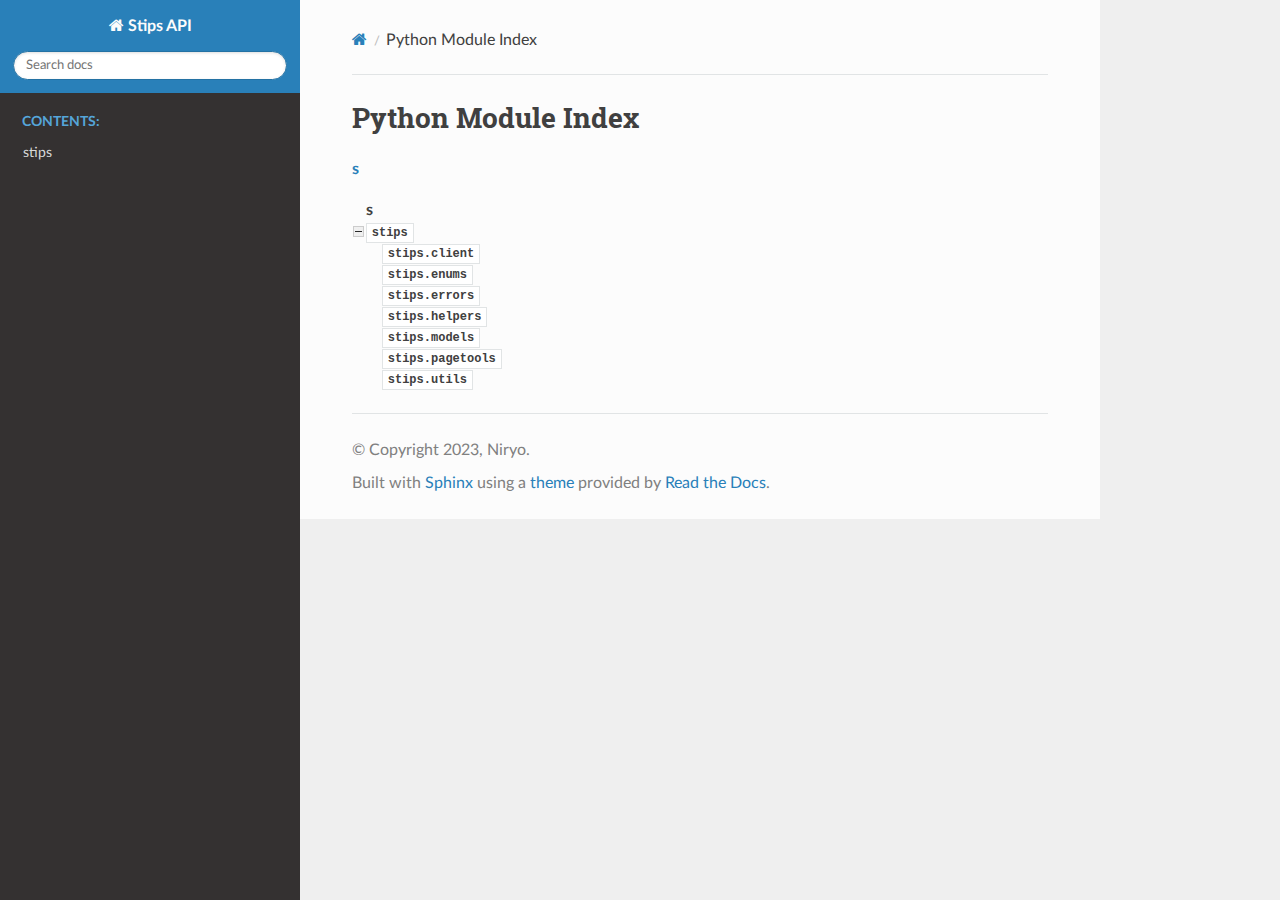
<file: py-modindex.html>
<!DOCTYPE html>
<html class="writer-html5" lang="en" >
<head>
  <meta charset="utf-8" />
  <meta name="viewport" content="width=device-width, initial-scale=1.0" />
  <title>Python Module Index &mdash; Stips API  documentation</title>
      <link rel="stylesheet" href="pygments.css" type="text/css" />
      <link rel="stylesheet" href="theme.css" type="text/css" />
  <!--[if lt IE 9]>
  <script src="html5shiv.min.js"></script>
  <![endif]-->
  
        <script src="jquery.js"></script>
        <script src="_sphinx_javascript_frameworks_compat.js"></script>
        <script data-url_root="./" id="documentation_options" src="documentation_options.js"></script>
        <script src="doctools.js"></script>
        <script src="sphinx_highlight.js"></script>
    <script src="theme.js"></script>
    <link rel="index" title="Index" href="genindex.html" />
    <link rel="search" title="Search" href="search.html" />
 


</head>

<body class="wy-body-for-nav"> 
  <div class="wy-grid-for-nav">
    <nav data-toggle="wy-nav-shift" class="wy-nav-side">
      <div class="wy-side-scroll">
        <div class="wy-side-nav-search" >

          
          
          <a href="index.html" class="icon icon-home">
            Stips API
          </a>
<div role="search">
  <form id="rtd-search-form" class="wy-form" action="search.html" method="get">
    <input type="text" name="q" placeholder="Search docs" aria-label="Search docs" />
    <input type="hidden" name="check_keywords" value="yes" />
    <input type="hidden" name="area" value="default" />
  </form>
</div>
        </div><div class="wy-menu wy-menu-vertical" data-spy="affix" role="navigation" aria-label="Navigation menu">
              <p class="caption" role="heading"><span class="caption-text">Contents:</span></p>
<ul>
<li class="toctree-l1"><a class="reference internal" href="modules.html">stips</a></li>
</ul>

        </div>
      </div>
    </nav>

    <section data-toggle="wy-nav-shift" class="wy-nav-content-wrap"><nav class="wy-nav-top" aria-label="Mobile navigation menu" >
          <i data-toggle="wy-nav-top" class="fa fa-bars"></i>
          <a href="index.html">Stips API</a>
      </nav>

      <div class="wy-nav-content">
        <div class="rst-content">
          <div role="navigation" aria-label="Page navigation">
  <ul class="wy-breadcrumbs">
      <li><a href="index.html" class="icon icon-home" aria-label="Home"></a></li>
      <li class="breadcrumb-item active">Python Module Index</li>
      <li class="wy-breadcrumbs-aside">
      </li>
  </ul>
  <hr/>
</div>
          <div role="main" class="document" itemscope="itemscope" itemtype="http://schema.org/Article">
           <div itemprop="articleBody">
             

   <h1>Python Module Index</h1>

   <div class="modindex-jumpbox">
   <a href="#cap-s"><strong>s</strong></a>
   </div>

   <table class="indextable modindextable">
     <tr class="pcap"><td></td><td>&#160;</td><td></td></tr>
     <tr class="cap" id="cap-s"><td></td><td>
       <strong>s</strong></td><td></td></tr>
     <tr>
       <td><img src="minus.png" class="toggler"
                id="toggle-1" style="display: none" alt="-" /></td>
       <td>
       <a href="stips.html#module-stips"><code class="xref">stips</code></a></td><td>
       <em></em></td></tr>
     <tr class="cg-1">
       <td></td>
       <td>&#160;&#160;&#160;
       <a href="stips.html#module-stips.client"><code class="xref">stips.client</code></a></td><td>
       <em></em></td></tr>
     <tr class="cg-1">
       <td></td>
       <td>&#160;&#160;&#160;
       <a href="stips.html#module-stips.enums"><code class="xref">stips.enums</code></a></td><td>
       <em></em></td></tr>
     <tr class="cg-1">
       <td></td>
       <td>&#160;&#160;&#160;
       <a href="stips.html#module-stips.errors"><code class="xref">stips.errors</code></a></td><td>
       <em></em></td></tr>
     <tr class="cg-1">
       <td></td>
       <td>&#160;&#160;&#160;
       <a href="stips.html#module-stips.helpers"><code class="xref">stips.helpers</code></a></td><td>
       <em></em></td></tr>
     <tr class="cg-1">
       <td></td>
       <td>&#160;&#160;&#160;
       <a href="stips.html#module-stips.models"><code class="xref">stips.models</code></a></td><td>
       <em></em></td></tr>
     <tr class="cg-1">
       <td></td>
       <td>&#160;&#160;&#160;
       <a href="stips.html#module-stips.pagetools"><code class="xref">stips.pagetools</code></a></td><td>
       <em></em></td></tr>
     <tr class="cg-1">
       <td></td>
       <td>&#160;&#160;&#160;
       <a href="stips.html#module-stips.utils"><code class="xref">stips.utils</code></a></td><td>
       <em></em></td></tr>
   </table>


           </div>
          </div>
          <footer>

  <hr/>

  <div role="contentinfo">
    <p>&#169; Copyright 2023, Niryo.</p>
  </div>

  Built with <a href="https://www.sphinx-doc.org/">Sphinx</a> using a
    <a href="https://github.com/readthedocs/sphinx_rtd_theme">theme</a>
    provided by <a href="https://readthedocs.org">Read the Docs</a>.
   

</footer>
        </div>
      </div>
    </section>
  </div>
  <script>
      jQuery(function () {
          SphinxRtdTheme.Navigation.enable(true);
      });
  </script> 

</body>
</html>
</file>
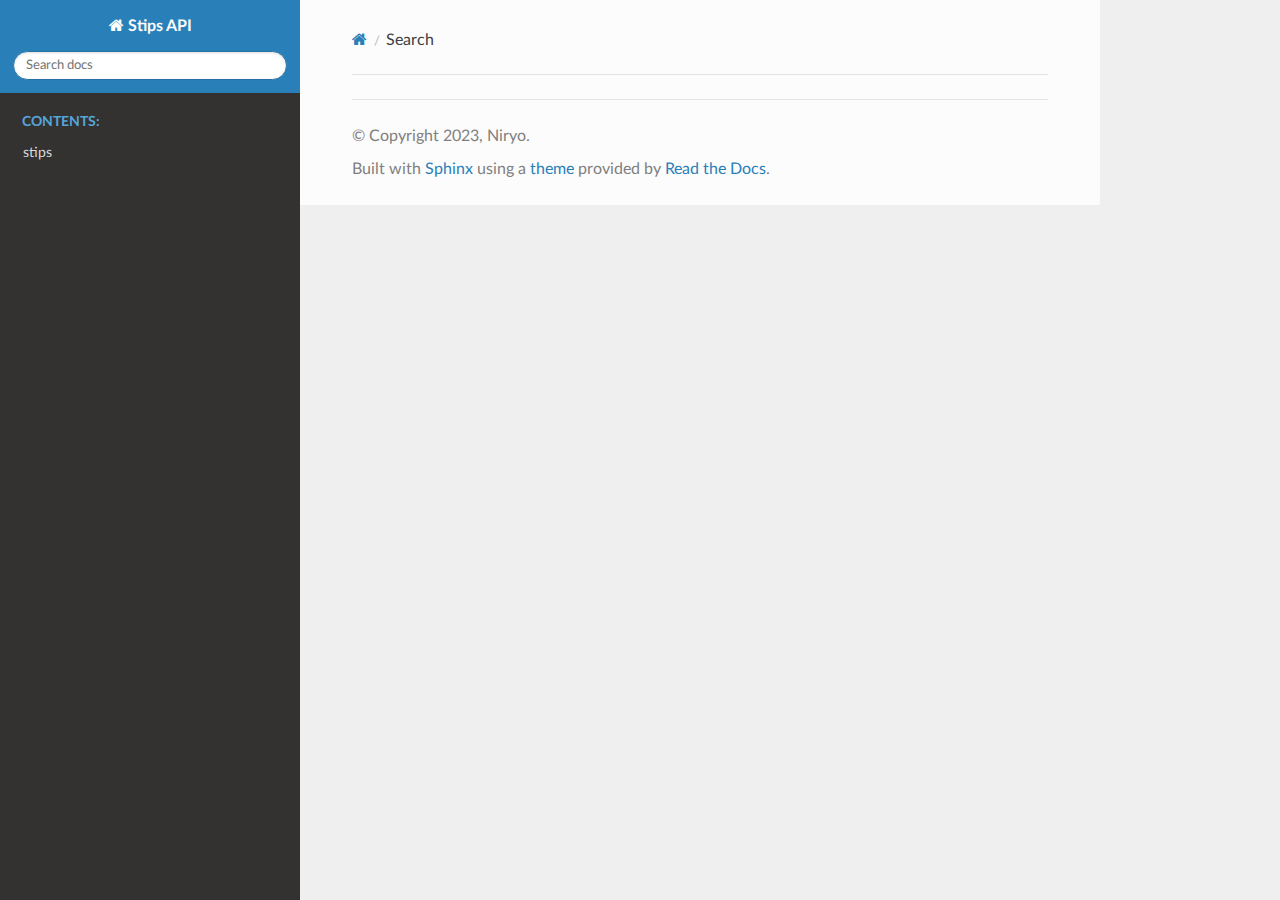
<file: search.html>
<!DOCTYPE html>
<html class="writer-html5" lang="en" >
<head>
  <meta charset="utf-8" />
  <meta name="viewport" content="width=device-width, initial-scale=1.0" />
  <title>Search &mdash; Stips API  documentation</title>
      <link rel="stylesheet" href="pygments.css" type="text/css" />
      <link rel="stylesheet" href="theme.css" type="text/css" />
    
  <!--[if lt IE 9]>
  <script src="html5shiv.min.js"></script>
  <![endif]-->
  
        <script src="jquery.js"></script>
        <script src="_sphinx_javascript_frameworks_compat.js"></script>
        <script data-url_root="./" id="documentation_options" src="documentation_options.js"></script>
        <script src="doctools.js"></script>
        <script src="sphinx_highlight.js"></script>
    <script src="theme.js"></script>
    <script src="searchtools.js"></script>
    <script src="language_data.js"></script>
    <link rel="index" title="Index" href="genindex.html" />
    <link rel="search" title="Search" href="#" /> 
</head>

<body class="wy-body-for-nav"> 
  <div class="wy-grid-for-nav">
    <nav data-toggle="wy-nav-shift" class="wy-nav-side">
      <div class="wy-side-scroll">
        <div class="wy-side-nav-search" >

          
          
          <a href="index.html" class="icon icon-home">
            Stips API
          </a>
<div role="search">
  <form id="rtd-search-form" class="wy-form" action="#" method="get">
    <input type="text" name="q" placeholder="Search docs" aria-label="Search docs" />
    <input type="hidden" name="check_keywords" value="yes" />
    <input type="hidden" name="area" value="default" />
  </form>
</div>
        </div><div class="wy-menu wy-menu-vertical" data-spy="affix" role="navigation" aria-label="Navigation menu">
              <p class="caption" role="heading"><span class="caption-text">Contents:</span></p>
<ul>
<li class="toctree-l1"><a class="reference internal" href="modules.html">stips</a></li>
</ul>

        </div>
      </div>
    </nav>

    <section data-toggle="wy-nav-shift" class="wy-nav-content-wrap"><nav class="wy-nav-top" aria-label="Mobile navigation menu" >
          <i data-toggle="wy-nav-top" class="fa fa-bars"></i>
          <a href="index.html">Stips API</a>
      </nav>

      <div class="wy-nav-content">
        <div class="rst-content">
          <div role="navigation" aria-label="Page navigation">
  <ul class="wy-breadcrumbs">
      <li><a href="index.html" class="icon icon-home" aria-label="Home"></a></li>
      <li class="breadcrumb-item active">Search</li>
      <li class="wy-breadcrumbs-aside">
      </li>
  </ul>
  <hr/>
</div>
          <div role="main" class="document" itemscope="itemscope" itemtype="http://schema.org/Article">
           <div itemprop="articleBody">
             
  <noscript>
  <div id="fallback" class="admonition warning">
    <p class="last">
      Please activate JavaScript to enable the search functionality.
    </p>
  </div>
  </noscript>

  
  <div id="search-results">
  
  </div>

           </div>
          </div>
          <footer>

  <hr/>

  <div role="contentinfo">
    <p>&#169; Copyright 2023, Niryo.</p>
  </div>

  Built with <a href="https://www.sphinx-doc.org/">Sphinx</a> using a
    <a href="https://github.com/readthedocs/sphinx_rtd_theme">theme</a>
    provided by <a href="https://readthedocs.org">Read the Docs</a>.
   

</footer>
        </div>
      </div>
    </section>
  </div>
  <script>
      jQuery(function () {
          SphinxRtdTheme.Navigation.enable(true);
      });
  </script>
  <script>
    jQuery(function() { Search.loadIndex("searchindex.js"); });
  </script>
  
  <script id="searchindexloader"></script>
   


</body>
</html>
</file>
<file: pygments.css>
pre { line-height: 125%; }
td.linenos .normal { color: inherit; background-color: transparent; padding-left: 5px; padding-right: 5px; }
span.linenos { color: inherit; background-color: transparent; padding-left: 5px; padding-right: 5px; }
td.linenos .special { color: #000000; background-color: #ffffc0; padding-left: 5px; padding-right: 5px; }
span.linenos.special { color: #000000; background-color: #ffffc0; padding-left: 5px; padding-right: 5px; }
.highlight .hll { background-color: #ffffcc }
.highlight { background: #f8f8f8; }
.highlight .c { color: #3D7B7B; font-style: italic } /* Comment */
.highlight .err { border: 1px solid #FF0000 } /* Error */
.highlight .k { color: #008000; font-weight: bold } /* Keyword */
.highlight .o { color: #666666 } /* Operator */
.highlight .ch { color: #3D7B7B; font-style: italic } /* Comment.Hashbang */
.highlight .cm { color: #3D7B7B; font-style: italic } /* Comment.Multiline */
.highlight .cp { color: #9C6500 } /* Comment.Preproc */
.highlight .cpf { color: #3D7B7B; font-style: italic } /* Comment.PreprocFile */
.highlight .c1 { color: #3D7B7B; font-style: italic } /* Comment.Single */
.highlight .cs { color: #3D7B7B; font-style: italic } /* Comment.Special */
.highlight .gd { color: #A00000 } /* Generic.Deleted */
.highlight .ge { font-style: italic } /* Generic.Emph */
.highlight .ges { font-weight: bold; font-style: italic } /* Generic.EmphStrong */
.highlight .gr { color: #E40000 } /* Generic.Error */
.highlight .gh { color: #000080; font-weight: bold } /* Generic.Heading */
.highlight .gi { color: #008400 } /* Generic.Inserted */
.highlight .go { color: #717171 } /* Generic.Output */
.highlight .gp { color: #000080; font-weight: bold } /* Generic.Prompt */
.highlight .gs { font-weight: bold } /* Generic.Strong */
.highlight .gu { color: #800080; font-weight: bold } /* Generic.Subheading */
.highlight .gt { color: #0044DD } /* Generic.Traceback */
.highlight .kc { color: #008000; font-weight: bold } /* Keyword.Constant */
.highlight .kd { color: #008000; font-weight: bold } /* Keyword.Declaration */
.highlight .kn { color: #008000; font-weight: bold } /* Keyword.Namespace */
.highlight .kp { color: #008000 } /* Keyword.Pseudo */
.highlight .kr { color: #008000; font-weight: bold } /* Keyword.Reserved */
.highlight .kt { color: #B00040 } /* Keyword.Type */
.highlight .m { color: #666666 } /* Literal.Number */
.highlight .s { color: #BA2121 } /* Literal.String */
.highlight .na { color: #687822 } /* Name.Attribute */
.highlight .nb { color: #008000 } /* Name.Builtin */
.highlight .nc { color: #0000FF; font-weight: bold } /* Name.Class */
.highlight .no { color: #880000 } /* Name.Constant */
.highlight .nd { color: #AA22FF } /* Name.Decorator */
.highlight .ni { color: #717171; font-weight: bold } /* Name.Entity */
.highlight .ne { color: #CB3F38; font-weight: bold } /* Name.Exception */
.highlight .nf { color: #0000FF } /* Name.Function */
.highlight .nl { color: #767600 } /* Name.Label */
.highlight .nn { color: #0000FF; font-weight: bold } /* Name.Namespace */
.highlight .nt { color: #008000; font-weight: bold } /* Name.Tag */
.highlight .nv { color: #19177C } /* Name.Variable */
.highlight .ow { color: #AA22FF; font-weight: bold } /* Operator.Word */
.highlight .w { color: #bbbbbb } /* Text.Whitespace */
.highlight .mb { color: #666666 } /* Literal.Number.Bin */
.highlight .mf { color: #666666 } /* Literal.Number.Float */
.highlight .mh { color: #666666 } /* Literal.Number.Hex */
.highlight .mi { color: #666666 } /* Literal.Number.Integer */
.highlight .mo { color: #666666 } /* Literal.Number.Oct */
.highlight .sa { color: #BA2121 } /* Literal.String.Affix */
.highlight .sb { color: #BA2121 } /* Literal.String.Backtick */
.highlight .sc { color: #BA2121 } /* Literal.String.Char */
.highlight .dl { color: #BA2121 } /* Literal.String.Delimiter */
.highlight .sd { color: #BA2121; font-style: italic } /* Literal.String.Doc */
.highlight .s2 { color: #BA2121 } /* Literal.String.Double */
.highlight .se { color: #AA5D1F; font-weight: bold } /* Literal.String.Escape */
.highlight .sh { color: #BA2121 } /* Literal.String.Heredoc */
.highlight .si { color: #A45A77; font-weight: bold } /* Literal.String.Interpol */
.highlight .sx { color: #008000 } /* Literal.String.Other */
.highlight .sr { color: #A45A77 } /* Literal.String.Regex */
.highlight .s1 { color: #BA2121 } /* Literal.String.Single */
.highlight .ss { color: #19177C } /* Literal.String.Symbol */
.highlight .bp { color: #008000 } /* Name.Builtin.Pseudo */
.highlight .fm { color: #0000FF } /* Name.Function.Magic */
.highlight .vc { color: #19177C } /* Name.Variable.Class */
.highlight .vg { color: #19177C } /* Name.Variable.Global */
.highlight .vi { color: #19177C } /* Name.Variable.Instance */
.highlight .vm { color: #19177C } /* Name.Variable.Magic */
.highlight .il { color: #666666 } /* Literal.Number.Integer.Long */
</file>
<file: theme.css>
html{box-sizing:border-box}*,:after,:before{box-sizing:inherit}article,aside,details,figcaption,figure,footer,header,hgroup,nav,section{display:block}audio,canvas,video{display:inline-block;*display:inline;*zoom:1}[hidden],audio:not([controls]){display:none}*{-webkit-box-sizing:border-box;-moz-box-sizing:border-box;box-sizing:border-box}html{font-size:100%;-webkit-text-size-adjust:100%;-ms-text-size-adjust:100%}body{margin:0}a:active,a:hover{outline:0}abbr[title]{border-bottom:1px dotted}b,strong{font-weight:700}blockquote{margin:0}dfn{font-style:italic}ins{background:#ff9;text-decoration:none}ins,mark{color:#000}mark{background:#ff0;font-style:italic;font-weight:700}.rst-content code,.rst-content tt,code,kbd,pre,samp{font-family:monospace,serif;_font-family:courier new,monospace;font-size:1em}pre{white-space:pre}q{quotes:none}q:after,q:before{content:"";content:none}small{font-size:85%}sub,sup{font-size:75%;line-height:0;position:relative;vertical-align:baseline}sup{top:-.5em}sub{bottom:-.25em}dl,ol,ul{margin:0;padding:0;list-style:none;list-style-image:none}li{list-style:none}dd{margin:0}img{border:0;-ms-interpolation-mode:bicubic;vertical-align:middle;max-width:100%}svg:not(:root){overflow:hidden}figure,form{margin:0}label{cursor:pointer}button,input,select,textarea{font-size:100%;margin:0;vertical-align:baseline;*vertical-align:middle}button,input{line-height:normal}button,input[type=button],input[type=reset],input[type=submit]{cursor:pointer;-webkit-appearance:button;*overflow:visible}button[disabled],input[disabled]{cursor:default}input[type=search]{-webkit-appearance:textfield;-moz-box-sizing:content-box;-webkit-box-sizing:content-box;box-sizing:content-box}textarea{resize:vertical}table{border-collapse:collapse;border-spacing:0}td{vertical-align:top}.chromeframe{margin:.2em 0;background:#ccc;color:#000;padding:.2em 0}.ir{display:block;border:0;text-indent:-999em;overflow:hidden;background-color:transparent;background-repeat:no-repeat;text-align:left;direction:ltr;*line-height:0}.ir br{display:none}.hidden{display:none!important;visibility:hidden}.visuallyhidden{border:0;clip:rect(0 0 0 0);height:1px;margin:-1px;overflow:hidden;padding:0;position:absolute;width:1px}.visuallyhidden.focusable:active,.visuallyhidden.focusable:focus{clip:auto;height:auto;margin:0;overflow:visible;position:static;width:auto}.invisible{visibility:hidden}.relative{position:relative}big,small{font-size:100%}@media print{body,html,section{background:none!important}*{box-shadow:none!important;text-shadow:none!important;filter:none!important;-ms-filter:none!important}a,a:visited{text-decoration:underline}.ir a:after,a[href^="#"]:after,a[href^="javascript:"]:after{content:""}blockquote,pre{page-break-inside:avoid}thead{display:table-header-group}img,tr{page-break-inside:avoid}img{max-width:100%!important}@page{margin:.5cm}.rst-content .toctree-wrapper>p.caption,h2,h3,p{orphans:3;widows:3}.rst-content .toctree-wrapper>p.caption,h2,h3{page-break-after:avoid}}.btn,.fa:before,.icon:before,.rst-content .admonition,.rst-content .admonition-title:before,.rst-content .admonition-todo,.rst-content .attention,.rst-content .caution,.rst-content .code-block-caption .headerlink:before,.rst-content .danger,.rst-content .eqno .headerlink:before,.rst-content .error,.rst-content .hint,.rst-content .important,.rst-content .note,.rst-content .seealso,.rst-content .tip,.rst-content .warning,.rst-content code.download span:first-child:before,.rst-content dl dt .headerlink:before,.rst-content h1 .headerlink:before,.rst-content h2 .headerlink:before,.rst-content h3 .headerlink:before,.rst-content h4 .headerlink:before,.rst-content h5 .headerlink:before,.rst-content h6 .headerlink:before,.rst-content p.caption .headerlink:before,.rst-content p .headerlink:before,.rst-content table>caption .headerlink:before,.rst-content tt.download span:first-child:before,.wy-alert,.wy-dropdown .caret:before,.wy-inline-validate.wy-inline-validate-danger .wy-input-context:before,.wy-inline-validate.wy-inline-validate-info .wy-input-context:before,.wy-inline-validate.wy-inline-validate-success .wy-input-context:before,.wy-inline-validate.wy-inline-validate-warning .wy-input-context:before,.wy-menu-vertical li.current>a button.toctree-expand:before,.wy-menu-vertical li.on a button.toctree-expand:before,.wy-menu-vertical li button.toctree-expand:before,input[type=color],input[type=date],input[type=datetime-local],input[type=datetime],input[type=email],input[type=month],input[type=number],input[type=password],input[type=search],input[type=tel],input[type=text],input[type=time],input[type=url],input[type=week],select,textarea{-webkit-font-smoothing:antialiased}.clearfix{*zoom:1}.clearfix:after,.clearfix:before{display:table;content:""}.clearfix:after{clear:both}/*!
 *  Font Awesome 4.7.0 by @davegandy - http://fontawesome.io - @fontawesome
 *  License - http://fontawesome.io/license (Font: SIL OFL 1.1, CSS: MIT License)
 */@font-face{font-family:FontAwesome;src:url(fontawesome-webfont.eot?674f50d287a8c48dc19ba404d20fe713);src:url(fontawesome-webfont.eot?674f50d287a8c48dc19ba404d20fe713?#iefix&v=4.7.0) format("embedded-opentype"),url(fontawesome-webfont.woff2?af7ae505a9eed503f8b8e6982036873e) format("woff2"),url(fontawesome-webfont.woff?fee66e712a8a08eef5805a46892932ad) format("woff"),url(fontawesome-webfont.ttf?b06871f281fee6b241d60582ae9369b9) format("truetype"),url(fontawesome-webfont.svg?912ec66d7572ff821749319396470bde#fontawesomeregular) format("svg");font-weight:400;font-style:normal}.fa,.icon,.rst-content .admonition-title,.rst-content .code-block-caption .headerlink,.rst-content .eqno .headerlink,.rst-content code.download span:first-child,.rst-content dl dt .headerlink,.rst-content h1 .headerlink,.rst-content h2 .headerlink,.rst-content h3 .headerlink,.rst-content h4 .headerlink,.rst-content h5 .headerlink,.rst-content h6 .headerlink,.rst-content p.caption .headerlink,.rst-content p .headerlink,.rst-content table>caption .headerlink,.rst-content tt.download span:first-child,.wy-menu-vertical li.current>a button.toctree-expand,.wy-menu-vertical li.on a button.toctree-expand,.wy-menu-vertical li button.toctree-expand{display:inline-block;font:normal normal normal 14px/1 FontAwesome;font-size:inherit;text-rendering:auto;-webkit-font-smoothing:antialiased;-moz-osx-font-smoothing:grayscale}.fa-lg{font-size:1.33333em;line-height:.75em;vertical-align:-15%}.fa-2x{font-size:2em}.fa-3x{font-size:3em}.fa-4x{font-size:4em}.fa-5x{font-size:5em}.fa-fw{width:1.28571em;text-align:center}.fa-ul{padding-left:0;margin-left:2.14286em;list-style-type:none}.fa-ul>li{position:relative}.fa-li{position:absolute;left:-2.14286em;width:2.14286em;top:.14286em;text-align:center}.fa-li.fa-lg{left:-1.85714em}.fa-border{padding:.2em .25em .15em;border:.08em solid #eee;border-radius:.1em}.fa-pull-left{float:left}.fa-pull-right{float:right}.fa-pull-left.icon,.fa.fa-pull-left,.rst-content .code-block-caption .fa-pull-left.headerlink,.rst-content .eqno .fa-pull-left.headerlink,.rst-content .fa-pull-left.admonition-title,.rst-content code.download span.fa-pull-left:first-child,.rst-content dl dt .fa-pull-left.headerlink,.rst-content h1 .fa-pull-left.headerlink,.rst-content h2 .fa-pull-left.headerlink,.rst-content h3 .fa-pull-left.headerlink,.rst-content h4 .fa-pull-left.headerlink,.rst-content h5 .fa-pull-left.headerlink,.rst-content h6 .fa-pull-left.headerlink,.rst-content p .fa-pull-left.headerlink,.rst-content table>caption .fa-pull-left.headerlink,.rst-content tt.download span.fa-pull-left:first-child,.wy-menu-vertical li.current>a button.fa-pull-left.toctree-expand,.wy-menu-vertical li.on a button.fa-pull-left.toctree-expand,.wy-menu-vertical li button.fa-pull-left.toctree-expand{margin-right:.3em}.fa-pull-right.icon,.fa.fa-pull-right,.rst-content .code-block-caption .fa-pull-right.headerlink,.rst-content .eqno .fa-pull-right.headerlink,.rst-content .fa-pull-right.admonition-title,.rst-content code.download span.fa-pull-right:first-child,.rst-content dl dt .fa-pull-right.headerlink,.rst-content h1 .fa-pull-right.headerlink,.rst-content h2 .fa-pull-right.headerlink,.rst-content h3 .fa-pull-right.headerlink,.rst-content h4 .fa-pull-right.headerlink,.rst-content h5 .fa-pull-right.headerlink,.rst-content h6 .fa-pull-right.headerlink,.rst-content p .fa-pull-right.headerlink,.rst-content table>caption .fa-pull-right.headerlink,.rst-content tt.download span.fa-pull-right:first-child,.wy-menu-vertical li.current>a button.fa-pull-right.toctree-expand,.wy-menu-vertical li.on a button.fa-pull-right.toctree-expand,.wy-menu-vertical li button.fa-pull-right.toctree-expand{margin-left:.3em}.pull-right{float:right}.pull-left{float:left}.fa.pull-left,.pull-left.icon,.rst-content .code-block-caption .pull-left.headerlink,.rst-content .eqno .pull-left.headerlink,.rst-content .pull-left.admonition-title,.rst-content code.download span.pull-left:first-child,.rst-content dl dt .pull-left.headerlink,.rst-content h1 .pull-left.headerlink,.rst-content h2 .pull-left.headerlink,.rst-content h3 .pull-left.headerlink,.rst-content h4 .pull-left.headerlink,.rst-content h5 .pull-left.headerlink,.rst-content h6 .pull-left.headerlink,.rst-content p .pull-left.headerlink,.rst-content table>caption .pull-left.headerlink,.rst-content tt.download span.pull-left:first-child,.wy-menu-vertical li.current>a button.pull-left.toctree-expand,.wy-menu-vertical li.on a button.pull-left.toctree-expand,.wy-menu-vertical li button.pull-left.toctree-expand{margin-right:.3em}.fa.pull-right,.pull-right.icon,.rst-content .code-block-caption .pull-right.headerlink,.rst-content .eqno .pull-right.headerlink,.rst-content .pull-right.admonition-title,.rst-content code.download span.pull-right:first-child,.rst-content dl dt .pull-right.headerlink,.rst-content h1 .pull-right.headerlink,.rst-content h2 .pull-right.headerlink,.rst-content h3 .pull-right.headerlink,.rst-content h4 .pull-right.headerlink,.rst-content h5 .pull-right.headerlink,.rst-content h6 .pull-right.headerlink,.rst-content p .pull-right.headerlink,.rst-content table>caption .pull-right.headerlink,.rst-content tt.download span.pull-right:first-child,.wy-menu-vertical li.current>a button.pull-right.toctree-expand,.wy-menu-vertical li.on a button.pull-right.toctree-expand,.wy-menu-vertical li button.pull-right.toctree-expand{margin-left:.3em}.fa-spin{-webkit-animation:fa-spin 2s linear infinite;animation:fa-spin 2s linear infinite}.fa-pulse{-webkit-animation:fa-spin 1s steps(8) infinite;animation:fa-spin 1s steps(8) infinite}@-webkit-keyframes fa-spin{0%{-webkit-transform:rotate(0deg);transform:rotate(0deg)}to{-webkit-transform:rotate(359deg);transform:rotate(359deg)}}@keyframes fa-spin{0%{-webkit-transform:rotate(0deg);transform:rotate(0deg)}to{-webkit-transform:rotate(359deg);transform:rotate(359deg)}}.fa-rotate-90{-ms-filter:"progid:DXImageTransform.Microsoft.BasicImage(rotation=1)";-webkit-transform:rotate(90deg);-ms-transform:rotate(90deg);transform:rotate(90deg)}.fa-rotate-180{-ms-filter:"progid:DXImageTransform.Microsoft.BasicImage(rotation=2)";-webkit-transform:rotate(180deg);-ms-transform:rotate(180deg);transform:rotate(180deg)}.fa-rotate-270{-ms-filter:"progid:DXImageTransform.Microsoft.BasicImage(rotation=3)";-webkit-transform:rotate(270deg);-ms-transform:rotate(270deg);transform:rotate(270deg)}.fa-flip-horizontal{-ms-filter:"progid:DXImageTransform.Microsoft.BasicImage(rotation=0, mirror=1)";-webkit-transform:scaleX(-1);-ms-transform:scaleX(-1);transform:scaleX(-1)}.fa-flip-vertical{-ms-filter:"progid:DXImageTransform.Microsoft.BasicImage(rotation=2, mirror=1)";-webkit-transform:scaleY(-1);-ms-transform:scaleY(-1);transform:scaleY(-1)}:root .fa-flip-horizontal,:root .fa-flip-vertical,:root .fa-rotate-90,:root .fa-rotate-180,:root .fa-rotate-270{filter:none}.fa-stack{position:relative;display:inline-block;width:2em;height:2em;line-height:2em;vertical-align:middle}.fa-stack-1x,.fa-stack-2x{position:absolute;left:0;width:100%;text-align:center}.fa-stack-1x{line-height:inherit}.fa-stack-2x{font-size:2em}.fa-inverse{color:#fff}.fa-glass:before{content:""}.fa-music:before{content:""}.fa-search:before,.icon-search:before{content:""}.fa-envelope-o:before{content:""}.fa-heart:before{content:""}.fa-star:before{content:""}.fa-star-o:before{content:""}.fa-user:before{content:""}.fa-film:before{content:""}.fa-th-large:before{content:""}.fa-th:before{content:""}.fa-th-list:before{content:""}.fa-check:before{content:""}.fa-close:before,.fa-remove:before,.fa-times:before{content:""}.fa-search-plus:before{content:""}.fa-search-minus:before{content:""}.fa-power-off:before{content:""}.fa-signal:before{content:""}.fa-cog:before,.fa-gear:before{content:""}.fa-trash-o:before{content:""}.fa-home:before,.icon-home:before{content:""}.fa-file-o:before{content:""}.fa-clock-o:before{content:""}.fa-road:before{content:""}.fa-download:before,.rst-content code.download span:first-child:before,.rst-content tt.download span:first-child:before{content:""}.fa-arrow-circle-o-down:before{content:""}.fa-arrow-circle-o-up:before{content:""}.fa-inbox:before{content:""}.fa-play-circle-o:before{content:""}.fa-repeat:before,.fa-rotate-right:before{content:""}.fa-refresh:before{content:""}.fa-list-alt:before{content:""}.fa-lock:before{content:""}.fa-flag:before{content:""}.fa-headphones:before{content:""}.fa-volume-off:before{content:""}.fa-volume-down:before{content:""}.fa-volume-up:before{content:""}.fa-qrcode:before{content:""}.fa-barcode:before{content:""}.fa-tag:before{content:""}.fa-tags:before{content:""}.fa-book:before,.icon-book:before{content:""}.fa-bookmark:before{content:""}.fa-print:before{content:""}.fa-camera:before{content:""}.fa-font:before{content:""}.fa-bold:before{content:""}.fa-italic:before{content:""}.fa-text-height:before{content:""}.fa-text-width:before{content:""}.fa-align-left:before{content:""}.fa-align-center:before{content:""}.fa-align-right:before{content:""}.fa-align-justify:before{content:""}.fa-list:before{content:""}.fa-dedent:before,.fa-outdent:before{content:""}.fa-indent:before{content:""}.fa-video-camera:before{content:""}.fa-image:before,.fa-photo:before,.fa-picture-o:before{content:""}.fa-pencil:before{content:""}.fa-map-marker:before{content:""}.fa-adjust:before{content:""}.fa-tint:before{content:""}.fa-edit:before,.fa-pencil-square-o:before{content:""}.fa-share-square-o:before{content:""}.fa-check-square-o:before{content:""}.fa-arrows:before{content:""}.fa-step-backward:before{content:""}.fa-fast-backward:before{content:""}.fa-backward:before{content:""}.fa-play:before{content:""}.fa-pause:before{content:""}.fa-stop:before{content:""}.fa-forward:before{content:""}.fa-fast-forward:before{content:""}.fa-step-forward:before{content:""}.fa-eject:before{content:""}.fa-chevron-left:before{content:""}.fa-chevron-right:before{content:""}.fa-plus-circle:before{content:""}.fa-minus-circle:before{content:""}.fa-times-circle:before,.wy-inline-validate.wy-inline-validate-danger .wy-input-context:before{content:""}.fa-check-circle:before,.wy-inline-validate.wy-inline-validate-success .wy-input-context:before{content:""}.fa-question-circle:before{content:""}.fa-info-circle:before{content:""}.fa-crosshairs:before{content:""}.fa-times-circle-o:before{content:""}.fa-check-circle-o:before{content:""}.fa-ban:before{content:""}.fa-arrow-left:before{content:""}.fa-arrow-right:before{content:""}.fa-arrow-up:before{content:""}.fa-arrow-down:before{content:""}.fa-mail-forward:before,.fa-share:before{content:""}.fa-expand:before{content:""}.fa-compress:before{content:""}.fa-plus:before{content:""}.fa-minus:before{content:""}.fa-asterisk:before{content:""}.fa-exclamation-circle:before,.rst-content .admonition-title:before,.wy-inline-validate.wy-inline-validate-info .wy-input-context:before,.wy-inline-validate.wy-inline-validate-warning .wy-input-context:before{content:""}.fa-gift:before{content:""}.fa-leaf:before{content:""}.fa-fire:before,.icon-fire:before{content:""}.fa-eye:before{content:""}.fa-eye-slash:before{content:""}.fa-exclamation-triangle:before,.fa-warning:before{content:""}.fa-plane:before{content:""}.fa-calendar:before{content:""}.fa-random:before{content:""}.fa-comment:before{content:""}.fa-magnet:before{content:""}.fa-chevron-up:before{content:""}.fa-chevron-down:before{content:""}.fa-retweet:before{content:""}.fa-shopping-cart:before{content:""}.fa-folder:before{content:""}.fa-folder-open:before{content:""}.fa-arrows-v:before{content:""}.fa-arrows-h:before{content:""}.fa-bar-chart-o:before,.fa-bar-chart:before{content:""}.fa-twitter-square:before{content:""}.fa-facebook-square:before{content:""}.fa-camera-retro:before{content:""}.fa-key:before{content:""}.fa-cogs:before,.fa-gears:before{content:""}.fa-comments:before{content:""}.fa-thumbs-o-up:before{content:""}.fa-thumbs-o-down:before{content:""}.fa-star-half:before{content:""}.fa-heart-o:before{content:""}.fa-sign-out:before{content:""}.fa-linkedin-square:before{content:""}.fa-thumb-tack:before{content:""}.fa-external-link:before{content:""}.fa-sign-in:before{content:""}.fa-trophy:before{content:""}.fa-github-square:before{content:""}.fa-upload:before{content:""}.fa-lemon-o:before{content:""}.fa-phone:before{content:""}.fa-square-o:before{content:""}.fa-bookmark-o:before{content:""}.fa-phone-square:before{content:""}.fa-twitter:before{content:""}.fa-facebook-f:before,.fa-facebook:before{content:""}.fa-github:before,.icon-github:before{content:""}.fa-unlock:before{content:""}.fa-credit-card:before{content:""}.fa-feed:before,.fa-rss:before{content:""}.fa-hdd-o:before{content:""}.fa-bullhorn:before{content:""}.fa-bell:before{content:""}.fa-certificate:before{content:""}.fa-hand-o-right:before{content:""}.fa-hand-o-left:before{content:""}.fa-hand-o-up:before{content:""}.fa-hand-o-down:before{content:""}.fa-arrow-circle-left:before,.icon-circle-arrow-left:before{content:""}.fa-arrow-circle-right:before,.icon-circle-arrow-right:before{content:""}.fa-arrow-circle-up:before{content:""}.fa-arrow-circle-down:before{content:""}.fa-globe:before{content:""}.fa-wrench:before{content:""}.fa-tasks:before{content:""}.fa-filter:before{content:""}.fa-briefcase:before{content:""}.fa-arrows-alt:before{content:""}.fa-group:before,.fa-users:before{content:""}.fa-chain:before,.fa-link:before,.icon-link:before{content:""}.fa-cloud:before{content:""}.fa-flask:before{content:""}.fa-cut:before,.fa-scissors:before{content:""}.fa-copy:before,.fa-files-o:before{content:""}.fa-paperclip:before{content:""}.fa-floppy-o:before,.fa-save:before{content:""}.fa-square:before{content:""}.fa-bars:before,.fa-navicon:before,.fa-reorder:before{content:""}.fa-list-ul:before{content:""}.fa-list-ol:before{content:""}.fa-strikethrough:before{content:""}.fa-underline:before{content:""}.fa-table:before{content:""}.fa-magic:before{content:""}.fa-truck:before{content:""}.fa-pinterest:before{content:""}.fa-pinterest-square:before{content:""}.fa-google-plus-square:before{content:""}.fa-google-plus:before{content:""}.fa-money:before{content:""}.fa-caret-down:before,.icon-caret-down:before,.wy-dropdown .caret:before{content:""}.fa-caret-up:before{content:""}.fa-caret-left:before{content:""}.fa-caret-right:before{content:""}.fa-columns:before{content:""}.fa-sort:before,.fa-unsorted:before{content:""}.fa-sort-desc:before,.fa-sort-down:before{content:""}.fa-sort-asc:before,.fa-sort-up:before{content:""}.fa-envelope:before{content:""}.fa-linkedin:before{content:""}.fa-rotate-left:before,.fa-undo:before{content:""}.fa-gavel:before,.fa-legal:before{content:""}.fa-dashboard:before,.fa-tachometer:before{content:""}.fa-comment-o:before{content:""}.fa-comments-o:before{content:""}.fa-bolt:before,.fa-flash:before{content:""}.fa-sitemap:before{content:""}.fa-umbrella:before{content:""}.fa-clipboard:before,.fa-paste:before{content:""}.fa-lightbulb-o:before{content:""}.fa-exchange:before{content:""}.fa-cloud-download:before{content:""}.fa-cloud-upload:before{content:""}.fa-user-md:before{content:""}.fa-stethoscope:before{content:""}.fa-suitcase:before{content:""}.fa-bell-o:before{content:""}.fa-coffee:before{content:""}.fa-cutlery:before{content:""}.fa-file-text-o:before{content:""}.fa-building-o:before{content:""}.fa-hospital-o:before{content:""}.fa-ambulance:before{content:""}.fa-medkit:before{content:""}.fa-fighter-jet:before{content:""}.fa-beer:before{content:""}.fa-h-square:before{content:""}.fa-plus-square:before{content:""}.fa-angle-double-left:before{content:""}.fa-angle-double-right:before{content:""}.fa-angle-double-up:before{content:""}.fa-angle-double-down:before{content:""}.fa-angle-left:before{content:""}.fa-angle-right:before{content:""}.fa-angle-up:before{content:""}.fa-angle-down:before{content:""}.fa-desktop:before{content:""}.fa-laptop:before{content:""}.fa-tablet:before{content:""}.fa-mobile-phone:before,.fa-mobile:before{content:""}.fa-circle-o:before{content:""}.fa-quote-left:before{content:""}.fa-quote-right:before{content:""}.fa-spinner:before{content:""}.fa-circle:before{content:""}.fa-mail-reply:before,.fa-reply:before{content:""}.fa-github-alt:before{content:""}.fa-folder-o:before{content:""}.fa-folder-open-o:before{content:""}.fa-smile-o:before{content:""}.fa-frown-o:before{content:""}.fa-meh-o:before{content:""}.fa-gamepad:before{content:""}.fa-keyboard-o:before{content:""}.fa-flag-o:before{content:""}.fa-flag-checkered:before{content:""}.fa-terminal:before{content:""}.fa-code:before{content:""}.fa-mail-reply-all:before,.fa-reply-all:before{content:""}.fa-star-half-empty:before,.fa-star-half-full:before,.fa-star-half-o:before{content:""}.fa-location-arrow:before{content:""}.fa-crop:before{content:""}.fa-code-fork:before{content:""}.fa-chain-broken:before,.fa-unlink:before{content:""}.fa-question:before{content:""}.fa-info:before{content:""}.fa-exclamation:before{content:""}.fa-superscript:before{content:""}.fa-subscript:before{content:""}.fa-eraser:before{content:""}.fa-puzzle-piece:before{content:""}.fa-microphone:before{content:""}.fa-microphone-slash:before{content:""}.fa-shield:before{content:""}.fa-calendar-o:before{content:""}.fa-fire-extinguisher:before{content:""}.fa-rocket:before{content:""}.fa-maxcdn:before{content:""}.fa-chevron-circle-left:before{content:""}.fa-chevron-circle-right:before{content:""}.fa-chevron-circle-up:before{content:""}.fa-chevron-circle-down:before{content:""}.fa-html5:before{content:""}.fa-css3:before{content:""}.fa-anchor:before{content:""}.fa-unlock-alt:before{content:""}.fa-bullseye:before{content:""}.fa-ellipsis-h:before{content:""}.fa-ellipsis-v:before{content:""}.fa-rss-square:before{content:""}.fa-play-circle:before{content:""}.fa-ticket:before{content:""}.fa-minus-square:before{content:""}.fa-minus-square-o:before,.wy-menu-vertical li.current>a button.toctree-expand:before,.wy-menu-vertical li.on a button.toctree-expand:before{content:""}.fa-level-up:before{content:""}.fa-level-down:before{content:""}.fa-check-square:before{content:""}.fa-pencil-square:before{content:""}.fa-external-link-square:before{content:""}.fa-share-square:before{content:""}.fa-compass:before{content:""}.fa-caret-square-o-down:before,.fa-toggle-down:before{content:""}.fa-caret-square-o-up:before,.fa-toggle-up:before{content:""}.fa-caret-square-o-right:before,.fa-toggle-right:before{content:""}.fa-eur:before,.fa-euro:before{content:""}.fa-gbp:before{content:""}.fa-dollar:before,.fa-usd:before{content:""}.fa-inr:before,.fa-rupee:before{content:""}.fa-cny:before,.fa-jpy:before,.fa-rmb:before,.fa-yen:before{content:""}.fa-rouble:before,.fa-rub:before,.fa-ruble:before{content:""}.fa-krw:before,.fa-won:before{content:""}.fa-bitcoin:before,.fa-btc:before{content:""}.fa-file:before{content:""}.fa-file-text:before{content:""}.fa-sort-alpha-asc:before{content:""}.fa-sort-alpha-desc:before{content:""}.fa-sort-amount-asc:before{content:""}.fa-sort-amount-desc:before{content:""}.fa-sort-numeric-asc:before{content:""}.fa-sort-numeric-desc:before{content:""}.fa-thumbs-up:before{content:""}.fa-thumbs-down:before{content:""}.fa-youtube-square:before{content:""}.fa-youtube:before{content:""}.fa-xing:before{content:""}.fa-xing-square:before{content:""}.fa-youtube-play:before{content:""}.fa-dropbox:before{content:""}.fa-stack-overflow:before{content:""}.fa-instagram:before{content:""}.fa-flickr:before{content:""}.fa-adn:before{content:""}.fa-bitbucket:before,.icon-bitbucket:before{content:""}.fa-bitbucket-square:before{content:""}.fa-tumblr:before{content:""}.fa-tumblr-square:before{content:""}.fa-long-arrow-down:before{content:""}.fa-long-arrow-up:before{content:""}.fa-long-arrow-left:before{content:""}.fa-long-arrow-right:before{content:""}.fa-apple:before{content:""}.fa-windows:before{content:""}.fa-android:before{content:""}.fa-linux:before{content:""}.fa-dribbble:before{content:""}.fa-skype:before{content:""}.fa-foursquare:before{content:""}.fa-trello:before{content:""}.fa-female:before{content:""}.fa-male:before{content:""}.fa-gittip:before,.fa-gratipay:before{content:""}.fa-sun-o:before{content:""}.fa-moon-o:before{content:""}.fa-archive:before{content:""}.fa-bug:before{content:""}.fa-vk:before{content:""}.fa-weibo:before{content:""}.fa-renren:before{content:""}.fa-pagelines:before{content:""}.fa-stack-exchange:before{content:""}.fa-arrow-circle-o-right:before{content:""}.fa-arrow-circle-o-left:before{content:""}.fa-caret-square-o-left:before,.fa-toggle-left:before{content:""}.fa-dot-circle-o:before{content:""}.fa-wheelchair:before{content:""}.fa-vimeo-square:before{content:""}.fa-try:before,.fa-turkish-lira:before{content:""}.fa-plus-square-o:before,.wy-menu-vertical li button.toctree-expand:before{content:""}.fa-space-shuttle:before{content:""}.fa-slack:before{content:""}.fa-envelope-square:before{content:""}.fa-wordpress:before{content:""}.fa-openid:before{content:""}.fa-bank:before,.fa-institution:before,.fa-university:before{content:""}.fa-graduation-cap:before,.fa-mortar-board:before{content:""}.fa-yahoo:before{content:""}.fa-google:before{content:""}.fa-reddit:before{content:""}.fa-reddit-square:before{content:""}.fa-stumbleupon-circle:before{content:""}.fa-stumbleupon:before{content:""}.fa-delicious:before{content:""}.fa-digg:before{content:""}.fa-pied-piper-pp:before{content:""}.fa-pied-piper-alt:before{content:""}.fa-drupal:before{content:""}.fa-joomla:before{content:""}.fa-language:before{content:""}.fa-fax:before{content:""}.fa-building:before{content:""}.fa-child:before{content:""}.fa-paw:before{content:""}.fa-spoon:before{content:""}.fa-cube:before{content:""}.fa-cubes:before{content:""}.fa-behance:before{content:""}.fa-behance-square:before{content:""}.fa-steam:before{content:""}.fa-steam-square:before{content:""}.fa-recycle:before{content:""}.fa-automobile:before,.fa-car:before{content:""}.fa-cab:before,.fa-taxi:before{content:""}.fa-tree:before{content:""}.fa-spotify:before{content:""}.fa-deviantart:before{content:""}.fa-soundcloud:before{content:""}.fa-database:before{content:""}.fa-file-pdf-o:before{content:""}.fa-file-word-o:before{content:""}.fa-file-excel-o:before{content:""}.fa-file-powerpoint-o:before{content:""}.fa-file-image-o:before,.fa-file-photo-o:before,.fa-file-picture-o:before{content:""}.fa-file-archive-o:before,.fa-file-zip-o:before{content:""}.fa-file-audio-o:before,.fa-file-sound-o:before{content:""}.fa-file-movie-o:before,.fa-file-video-o:before{content:""}.fa-file-code-o:before{content:""}.fa-vine:before{content:""}.fa-codepen:before{content:""}.fa-jsfiddle:before{content:""}.fa-life-bouy:before,.fa-life-buoy:before,.fa-life-ring:before,.fa-life-saver:before,.fa-support:before{content:""}.fa-circle-o-notch:before{content:""}.fa-ra:before,.fa-rebel:before,.fa-resistance:before{content:""}.fa-empire:before,.fa-ge:before{content:""}.fa-git-square:before{content:""}.fa-git:before{content:""}.fa-hacker-news:before,.fa-y-combinator-square:before,.fa-yc-square:before{content:""}.fa-tencent-weibo:before{content:""}.fa-qq:before{content:""}.fa-wechat:before,.fa-weixin:before{content:""}.fa-paper-plane:before,.fa-send:before{content:""}.fa-paper-plane-o:before,.fa-send-o:before{content:""}.fa-history:before{content:""}.fa-circle-thin:before{content:""}.fa-header:before{content:""}.fa-paragraph:before{content:""}.fa-sliders:before{content:""}.fa-share-alt:before{content:""}.fa-share-alt-square:before{content:""}.fa-bomb:before{content:""}.fa-futbol-o:before,.fa-soccer-ball-o:before{content:""}.fa-tty:before{content:""}.fa-binoculars:before{content:""}.fa-plug:before{content:""}.fa-slideshare:before{content:""}.fa-twitch:before{content:""}.fa-yelp:before{content:""}.fa-newspaper-o:before{content:""}.fa-wifi:before{content:""}.fa-calculator:before{content:""}.fa-paypal:before{content:""}.fa-google-wallet:before{content:""}.fa-cc-visa:before{content:""}.fa-cc-mastercard:before{content:""}.fa-cc-discover:before{content:""}.fa-cc-amex:before{content:""}.fa-cc-paypal:before{content:""}.fa-cc-stripe:before{content:""}.fa-bell-slash:before{content:""}.fa-bell-slash-o:before{content:""}.fa-trash:before{content:""}.fa-copyright:before{content:""}.fa-at:before{content:""}.fa-eyedropper:before{content:""}.fa-paint-brush:before{content:""}.fa-birthday-cake:before{content:""}.fa-area-chart:before{content:""}.fa-pie-chart:before{content:""}.fa-line-chart:before{content:""}.fa-lastfm:before{content:""}.fa-lastfm-square:before{content:""}.fa-toggle-off:before{content:""}.fa-toggle-on:before{content:""}.fa-bicycle:before{content:""}.fa-bus:before{content:""}.fa-ioxhost:before{content:""}.fa-angellist:before{content:""}.fa-cc:before{content:""}.fa-ils:before,.fa-shekel:before,.fa-sheqel:before{content:""}.fa-meanpath:before{content:""}.fa-buysellads:before{content:""}.fa-connectdevelop:before{content:""}.fa-dashcube:before{content:""}.fa-forumbee:before{content:""}.fa-leanpub:before{content:""}.fa-sellsy:before{content:""}.fa-shirtsinbulk:before{content:""}.fa-simplybuilt:before{content:""}.fa-skyatlas:before{content:""}.fa-cart-plus:before{content:""}.fa-cart-arrow-down:before{content:""}.fa-diamond:before{content:""}.fa-ship:before{content:""}.fa-user-secret:before{content:""}.fa-motorcycle:before{content:""}.fa-street-view:before{content:""}.fa-heartbeat:before{content:""}.fa-venus:before{content:""}.fa-mars:before{content:""}.fa-mercury:before{content:""}.fa-intersex:before,.fa-transgender:before{content:""}.fa-transgender-alt:before{content:""}.fa-venus-double:before{content:""}.fa-mars-double:before{content:""}.fa-venus-mars:before{content:""}.fa-mars-stroke:before{content:""}.fa-mars-stroke-v:before{content:""}.fa-mars-stroke-h:before{content:""}.fa-neuter:before{content:""}.fa-genderless:before{content:""}.fa-facebook-official:before{content:""}.fa-pinterest-p:before{content:""}.fa-whatsapp:before{content:""}.fa-server:before{content:""}.fa-user-plus:before{content:""}.fa-user-times:before{content:""}.fa-bed:before,.fa-hotel:before{content:""}.fa-viacoin:before{content:""}.fa-train:before{content:""}.fa-subway:before{content:""}.fa-medium:before{content:""}.fa-y-combinator:before,.fa-yc:before{content:""}.fa-optin-monster:before{content:""}.fa-opencart:before{content:""}.fa-expeditedssl:before{content:""}.fa-battery-4:before,.fa-battery-full:before,.fa-battery:before{content:""}.fa-battery-3:before,.fa-battery-three-quarters:before{content:""}.fa-battery-2:before,.fa-battery-half:before{content:""}.fa-battery-1:before,.fa-battery-quarter:before{content:""}.fa-battery-0:before,.fa-battery-empty:before{content:""}.fa-mouse-pointer:before{content:""}.fa-i-cursor:before{content:""}.fa-object-group:before{content:""}.fa-object-ungroup:before{content:""}.fa-sticky-note:before{content:""}.fa-sticky-note-o:before{content:""}.fa-cc-jcb:before{content:""}.fa-cc-diners-club:before{content:""}.fa-clone:before{content:""}.fa-balance-scale:before{content:""}.fa-hourglass-o:before{content:""}.fa-hourglass-1:before,.fa-hourglass-start:before{content:""}.fa-hourglass-2:before,.fa-hourglass-half:before{content:""}.fa-hourglass-3:before,.fa-hourglass-end:before{content:""}.fa-hourglass:before{content:""}.fa-hand-grab-o:before,.fa-hand-rock-o:before{content:""}.fa-hand-paper-o:before,.fa-hand-stop-o:before{content:""}.fa-hand-scissors-o:before{content:""}.fa-hand-lizard-o:before{content:""}.fa-hand-spock-o:before{content:""}.fa-hand-pointer-o:before{content:""}.fa-hand-peace-o:before{content:""}.fa-trademark:before{content:""}.fa-registered:before{content:""}.fa-creative-commons:before{content:""}.fa-gg:before{content:""}.fa-gg-circle:before{content:""}.fa-tripadvisor:before{content:""}.fa-odnoklassniki:before{content:""}.fa-odnoklassniki-square:before{content:""}.fa-get-pocket:before{content:""}.fa-wikipedia-w:before{content:""}.fa-safari:before{content:""}.fa-chrome:before{content:""}.fa-firefox:before{content:""}.fa-opera:before{content:""}.fa-internet-explorer:before{content:""}.fa-television:before,.fa-tv:before{content:""}.fa-contao:before{content:""}.fa-500px:before{content:""}.fa-amazon:before{content:""}.fa-calendar-plus-o:before{content:""}.fa-calendar-minus-o:before{content:""}.fa-calendar-times-o:before{content:""}.fa-calendar-check-o:before{content:""}.fa-industry:before{content:""}.fa-map-pin:before{content:""}.fa-map-signs:before{content:""}.fa-map-o:before{content:""}.fa-map:before{content:""}.fa-commenting:before{content:""}.fa-commenting-o:before{content:""}.fa-houzz:before{content:""}.fa-vimeo:before{content:""}.fa-black-tie:before{content:""}.fa-fonticons:before{content:""}.fa-reddit-alien:before{content:""}.fa-edge:before{content:""}.fa-credit-card-alt:before{content:""}.fa-codiepie:before{content:""}.fa-modx:before{content:""}.fa-fort-awesome:before{content:""}.fa-usb:before{content:""}.fa-product-hunt:before{content:""}.fa-mixcloud:before{content:""}.fa-scribd:before{content:""}.fa-pause-circle:before{content:""}.fa-pause-circle-o:before{content:""}.fa-stop-circle:before{content:""}.fa-stop-circle-o:before{content:""}.fa-shopping-bag:before{content:""}.fa-shopping-basket:before{content:""}.fa-hashtag:before{content:""}.fa-bluetooth:before{content:""}.fa-bluetooth-b:before{content:""}.fa-percent:before{content:""}.fa-gitlab:before,.icon-gitlab:before{content:""}.fa-wpbeginner:before{content:""}.fa-wpforms:before{content:""}.fa-envira:before{content:""}.fa-universal-access:before{content:""}.fa-wheelchair-alt:before{content:""}.fa-question-circle-o:before{content:""}.fa-blind:before{content:""}.fa-audio-description:before{content:""}.fa-volume-control-phone:before{content:""}.fa-braille:before{content:""}.fa-assistive-listening-systems:before{content:""}.fa-american-sign-language-interpreting:before,.fa-asl-interpreting:before{content:""}.fa-deaf:before,.fa-deafness:before,.fa-hard-of-hearing:before{content:""}.fa-glide:before{content:""}.fa-glide-g:before{content:""}.fa-sign-language:before,.fa-signing:before{content:""}.fa-low-vision:before{content:""}.fa-viadeo:before{content:""}.fa-viadeo-square:before{content:""}.fa-snapchat:before{content:""}.fa-snapchat-ghost:before{content:""}.fa-snapchat-square:before{content:""}.fa-pied-piper:before{content:""}.fa-first-order:before{content:""}.fa-yoast:before{content:""}.fa-themeisle:before{content:""}.fa-google-plus-circle:before,.fa-google-plus-official:before{content:""}.fa-fa:before,.fa-font-awesome:before{content:""}.fa-handshake-o:before{content:""}.fa-envelope-open:before{content:""}.fa-envelope-open-o:before{content:""}.fa-linode:before{content:""}.fa-address-book:before{content:""}.fa-address-book-o:before{content:""}.fa-address-card:before,.fa-vcard:before{content:""}.fa-address-card-o:before,.fa-vcard-o:before{content:""}.fa-user-circle:before{content:""}.fa-user-circle-o:before{content:""}.fa-user-o:before{content:""}.fa-id-badge:before{content:""}.fa-drivers-license:before,.fa-id-card:before{content:""}.fa-drivers-license-o:before,.fa-id-card-o:before{content:""}.fa-quora:before{content:""}.fa-free-code-camp:before{content:""}.fa-telegram:before{content:""}.fa-thermometer-4:before,.fa-thermometer-full:before,.fa-thermometer:before{content:""}.fa-thermometer-3:before,.fa-thermometer-three-quarters:before{content:""}.fa-thermometer-2:before,.fa-thermometer-half:before{content:""}.fa-thermometer-1:before,.fa-thermometer-quarter:before{content:""}.fa-thermometer-0:before,.fa-thermometer-empty:before{content:""}.fa-shower:before{content:""}.fa-bath:before,.fa-bathtub:before,.fa-s15:before{content:""}.fa-podcast:before{content:""}.fa-window-maximize:before{content:""}.fa-window-minimize:before{content:""}.fa-window-restore:before{content:""}.fa-times-rectangle:before,.fa-window-close:before{content:""}.fa-times-rectangle-o:before,.fa-window-close-o:before{content:""}.fa-bandcamp:before{content:""}.fa-grav:before{content:""}.fa-etsy:before{content:""}.fa-imdb:before{content:""}.fa-ravelry:before{content:""}.fa-eercast:before{content:""}.fa-microchip:before{content:""}.fa-snowflake-o:before{content:""}.fa-superpowers:before{content:""}.fa-wpexplorer:before{content:""}.fa-meetup:before{content:""}.sr-only{position:absolute;width:1px;height:1px;padding:0;margin:-1px;overflow:hidden;clip:rect(0,0,0,0);border:0}.sr-only-focusable:active,.sr-only-focusable:focus{position:static;width:auto;height:auto;margin:0;overflow:visible;clip:auto}.fa,.icon,.rst-content .admonition-title,.rst-content .code-block-caption .headerlink,.rst-content .eqno .headerlink,.rst-content code.download span:first-child,.rst-content dl dt .headerlink,.rst-content h1 .headerlink,.rst-content h2 .headerlink,.rst-content h3 .headerlink,.rst-content h4 .headerlink,.rst-content h5 .headerlink,.rst-content h6 .headerlink,.rst-content p.caption .headerlink,.rst-content p .headerlink,.rst-content table>caption .headerlink,.rst-content tt.download span:first-child,.wy-dropdown .caret,.wy-inline-validate.wy-inline-validate-danger .wy-input-context,.wy-inline-validate.wy-inline-validate-info .wy-input-context,.wy-inline-validate.wy-inline-validate-success .wy-input-context,.wy-inline-validate.wy-inline-validate-warning .wy-input-context,.wy-menu-vertical li.current>a button.toctree-expand,.wy-menu-vertical li.on a button.toctree-expand,.wy-menu-vertical li button.toctree-expand{font-family:inherit}.fa:before,.icon:before,.rst-content .admonition-title:before,.rst-content .code-block-caption .headerlink:before,.rst-content .eqno .headerlink:before,.rst-content code.download span:first-child:before,.rst-content dl dt .headerlink:before,.rst-content h1 .headerlink:before,.rst-content h2 .headerlink:before,.rst-content h3 .headerlink:before,.rst-content h4 .headerlink:before,.rst-content h5 .headerlink:before,.rst-content h6 .headerlink:before,.rst-content p.caption .headerlink:before,.rst-content p .headerlink:before,.rst-content table>caption .headerlink:before,.rst-content tt.download span:first-child:before,.wy-dropdown .caret:before,.wy-inline-validate.wy-inline-validate-danger .wy-input-context:before,.wy-inline-validate.wy-inline-validate-info .wy-input-context:before,.wy-inline-validate.wy-inline-validate-success .wy-input-context:before,.wy-inline-validate.wy-inline-validate-warning .wy-input-context:before,.wy-menu-vertical li.current>a button.toctree-expand:before,.wy-menu-vertical li.on a button.toctree-expand:before,.wy-menu-vertical li button.toctree-expand:before{font-family:FontAwesome;display:inline-block;font-style:normal;font-weight:400;line-height:1;text-decoration:inherit}.rst-content .code-block-caption a .headerlink,.rst-content .eqno a .headerlink,.rst-content a .admonition-title,.rst-content code.download a span:first-child,.rst-content dl dt a .headerlink,.rst-content h1 a .headerlink,.rst-content h2 a .headerlink,.rst-content h3 a .headerlink,.rst-content h4 a .headerlink,.rst-content h5 a .headerlink,.rst-content h6 a .headerlink,.rst-content p.caption a .headerlink,.rst-content p a .headerlink,.rst-content table>caption a .headerlink,.rst-content tt.download a span:first-child,.wy-menu-vertical li.current>a button.toctree-expand,.wy-menu-vertical li.on a button.toctree-expand,.wy-menu-vertical li a button.toctree-expand,a .fa,a .icon,a .rst-content .admonition-title,a .rst-content .code-block-caption .headerlink,a .rst-content .eqno .headerlink,a .rst-content code.download span:first-child,a .rst-content dl dt .headerlink,a .rst-content h1 .headerlink,a .rst-content h2 .headerlink,a .rst-content h3 .headerlink,a .rst-content h4 .headerlink,a .rst-content h5 .headerlink,a .rst-content h6 .headerlink,a .rst-content p.caption .headerlink,a .rst-content p .headerlink,a .rst-content table>caption .headerlink,a .rst-content tt.download span:first-child,a .wy-menu-vertical li button.toctree-expand{display:inline-block;text-decoration:inherit}.btn .fa,.btn .icon,.btn .rst-content .admonition-title,.btn .rst-content .code-block-caption .headerlink,.btn .rst-content .eqno .headerlink,.btn .rst-content code.download span:first-child,.btn .rst-content dl dt .headerlink,.btn .rst-content h1 .headerlink,.btn .rst-content h2 .headerlink,.btn .rst-content h3 .headerlink,.btn .rst-content h4 .headerlink,.btn .rst-content h5 .headerlink,.btn .rst-content h6 .headerlink,.btn .rst-content p .headerlink,.btn .rst-content table>caption .headerlink,.btn .rst-content tt.download span:first-child,.btn .wy-menu-vertical li.current>a button.toctree-expand,.btn .wy-menu-vertical li.on a button.toctree-expand,.btn .wy-menu-vertical li button.toctree-expand,.nav .fa,.nav .icon,.nav .rst-content .admonition-title,.nav .rst-content .code-block-caption .headerlink,.nav .rst-content .eqno .headerlink,.nav .rst-content code.download span:first-child,.nav .rst-content dl dt .headerlink,.nav .rst-content h1 .headerlink,.nav .rst-content h2 .headerlink,.nav .rst-content h3 .headerlink,.nav .rst-content h4 .headerlink,.nav .rst-content h5 .headerlink,.nav .rst-content h6 .headerlink,.nav .rst-content p .headerlink,.nav .rst-content table>caption .headerlink,.nav .rst-content tt.download span:first-child,.nav .wy-menu-vertical li.current>a button.toctree-expand,.nav .wy-menu-vertical li.on a button.toctree-expand,.nav .wy-menu-vertical li button.toctree-expand,.rst-content .btn .admonition-title,.rst-content .code-block-caption .btn .headerlink,.rst-content .code-block-caption .nav .headerlink,.rst-content .eqno .btn .headerlink,.rst-content .eqno .nav .headerlink,.rst-content .nav .admonition-title,.rst-content code.download .btn span:first-child,.rst-content code.download .nav span:first-child,.rst-content dl dt .btn .headerlink,.rst-content dl dt .nav .headerlink,.rst-content h1 .btn .headerlink,.rst-content h1 .nav .headerlink,.rst-content h2 .btn .headerlink,.rst-content h2 .nav .headerlink,.rst-content h3 .btn .headerlink,.rst-content h3 .nav .headerlink,.rst-content h4 .btn .headerlink,.rst-content h4 .nav .headerlink,.rst-content h5 .btn .headerlink,.rst-content h5 .nav .headerlink,.rst-content h6 .btn .headerlink,.rst-content h6 .nav .headerlink,.rst-content p .btn .headerlink,.rst-content p .nav .headerlink,.rst-content table>caption .btn .headerlink,.rst-content table>caption .nav .headerlink,.rst-content tt.download .btn span:first-child,.rst-content tt.download .nav span:first-child,.wy-menu-vertical li .btn button.toctree-expand,.wy-menu-vertical li.current>a .btn button.toctree-expand,.wy-menu-vertical li.current>a .nav button.toctree-expand,.wy-menu-vertical li .nav button.toctree-expand,.wy-menu-vertical li.on a .btn button.toctree-expand,.wy-menu-vertical li.on a .nav button.toctree-expand{display:inline}.btn .fa-large.icon,.btn .fa.fa-large,.btn .rst-content .code-block-caption .fa-large.headerlink,.btn .rst-content .eqno .fa-large.headerlink,.btn .rst-content .fa-large.admonition-title,.btn .rst-content code.download span.fa-large:first-child,.btn .rst-content dl dt .fa-large.headerlink,.btn .rst-content h1 .fa-large.headerlink,.btn .rst-content h2 .fa-large.headerlink,.btn .rst-content h3 .fa-large.headerlink,.btn .rst-content h4 .fa-large.headerlink,.btn .rst-content h5 .fa-large.headerlink,.btn .rst-content h6 .fa-large.headerlink,.btn .rst-content p .fa-large.headerlink,.btn .rst-content table>caption .fa-large.headerlink,.btn .rst-content tt.download span.fa-large:first-child,.btn .wy-menu-vertical li button.fa-large.toctree-expand,.nav .fa-large.icon,.nav .fa.fa-large,.nav .rst-content .code-block-caption .fa-large.headerlink,.nav .rst-content .eqno .fa-large.headerlink,.nav .rst-content .fa-large.admonition-title,.nav .rst-content code.download span.fa-large:first-child,.nav .rst-content dl dt .fa-large.headerlink,.nav .rst-content h1 .fa-large.headerlink,.nav .rst-content h2 .fa-large.headerlink,.nav .rst-content h3 .fa-large.headerlink,.nav .rst-content h4 .fa-large.headerlink,.nav .rst-content h5 .fa-large.headerlink,.nav .rst-content h6 .fa-large.headerlink,.nav .rst-content p .fa-large.headerlink,.nav .rst-content table>caption .fa-large.headerlink,.nav .rst-content tt.download span.fa-large:first-child,.nav .wy-menu-vertical li button.fa-large.toctree-expand,.rst-content .btn .fa-large.admonition-title,.rst-content .code-block-caption .btn .fa-large.headerlink,.rst-content .code-block-caption .nav .fa-large.headerlink,.rst-content .eqno .btn .fa-large.headerlink,.rst-content .eqno .nav .fa-large.headerlink,.rst-content .nav .fa-large.admonition-title,.rst-content code.download .btn span.fa-large:first-child,.rst-content code.download .nav span.fa-large:first-child,.rst-content dl dt .btn .fa-large.headerlink,.rst-content dl dt .nav .fa-large.headerlink,.rst-content h1 .btn .fa-large.headerlink,.rst-content h1 .nav .fa-large.headerlink,.rst-content h2 .btn .fa-large.headerlink,.rst-content h2 .nav .fa-large.headerlink,.rst-content h3 .btn .fa-large.headerlink,.rst-content h3 .nav .fa-large.headerlink,.rst-content h4 .btn .fa-large.headerlink,.rst-content h4 .nav .fa-large.headerlink,.rst-content h5 .btn .fa-large.headerlink,.rst-content h5 .nav .fa-large.headerlink,.rst-content h6 .btn .fa-large.headerlink,.rst-content h6 .nav .fa-large.headerlink,.rst-content p .btn .fa-large.headerlink,.rst-content p .nav .fa-large.headerlink,.rst-content table>caption .btn .fa-large.headerlink,.rst-content table>caption .nav .fa-large.headerlink,.rst-content tt.download .btn span.fa-large:first-child,.rst-content tt.download .nav span.fa-large:first-child,.wy-menu-vertical li .btn button.fa-large.toctree-expand,.wy-menu-vertical li .nav button.fa-large.toctree-expand{line-height:.9em}.btn .fa-spin.icon,.btn .fa.fa-spin,.btn .rst-content .code-block-caption .fa-spin.headerlink,.btn .rst-content .eqno .fa-spin.headerlink,.btn .rst-content .fa-spin.admonition-title,.btn .rst-content code.download span.fa-spin:first-child,.btn .rst-content dl dt .fa-spin.headerlink,.btn .rst-content h1 .fa-spin.headerlink,.btn .rst-content h2 .fa-spin.headerlink,.btn .rst-content h3 .fa-spin.headerlink,.btn .rst-content h4 .fa-spin.headerlink,.btn .rst-content h5 .fa-spin.headerlink,.btn .rst-content h6 .fa-spin.headerlink,.btn .rst-content p .fa-spin.headerlink,.btn .rst-content table>caption .fa-spin.headerlink,.btn .rst-content tt.download span.fa-spin:first-child,.btn .wy-menu-vertical li button.fa-spin.toctree-expand,.nav .fa-spin.icon,.nav .fa.fa-spin,.nav .rst-content .code-block-caption .fa-spin.headerlink,.nav .rst-content .eqno .fa-spin.headerlink,.nav .rst-content .fa-spin.admonition-title,.nav .rst-content code.download span.fa-spin:first-child,.nav .rst-content dl dt .fa-spin.headerlink,.nav .rst-content h1 .fa-spin.headerlink,.nav .rst-content h2 .fa-spin.headerlink,.nav .rst-content h3 .fa-spin.headerlink,.nav .rst-content h4 .fa-spin.headerlink,.nav .rst-content h5 .fa-spin.headerlink,.nav .rst-content h6 .fa-spin.headerlink,.nav .rst-content p .fa-spin.headerlink,.nav .rst-content table>caption .fa-spin.headerlink,.nav .rst-content tt.download span.fa-spin:first-child,.nav .wy-menu-vertical li button.fa-spin.toctree-expand,.rst-content .btn .fa-spin.admonition-title,.rst-content .code-block-caption .btn .fa-spin.headerlink,.rst-content .code-block-caption .nav .fa-spin.headerlink,.rst-content .eqno .btn .fa-spin.headerlink,.rst-content .eqno .nav .fa-spin.headerlink,.rst-content .nav .fa-spin.admonition-title,.rst-content code.download .btn span.fa-spin:first-child,.rst-content code.download .nav span.fa-spin:first-child,.rst-content dl dt .btn .fa-spin.headerlink,.rst-content dl dt .nav .fa-spin.headerlink,.rst-content h1 .btn .fa-spin.headerlink,.rst-content h1 .nav .fa-spin.headerlink,.rst-content h2 .btn .fa-spin.headerlink,.rst-content h2 .nav .fa-spin.headerlink,.rst-content h3 .btn .fa-spin.headerlink,.rst-content h3 .nav .fa-spin.headerlink,.rst-content h4 .btn .fa-spin.headerlink,.rst-content h4 .nav .fa-spin.headerlink,.rst-content h5 .btn .fa-spin.headerlink,.rst-content h5 .nav .fa-spin.headerlink,.rst-content h6 .btn .fa-spin.headerlink,.rst-content h6 .nav .fa-spin.headerlink,.rst-content p .btn .fa-spin.headerlink,.rst-content p .nav .fa-spin.headerlink,.rst-content table>caption .btn .fa-spin.headerlink,.rst-content table>caption .nav .fa-spin.headerlink,.rst-content tt.download .btn span.fa-spin:first-child,.rst-content tt.download .nav span.fa-spin:first-child,.wy-menu-vertical li .btn button.fa-spin.toctree-expand,.wy-menu-vertical li .nav button.fa-spin.toctree-expand{display:inline-block}.btn.fa:before,.btn.icon:before,.rst-content .btn.admonition-title:before,.rst-content .code-block-caption .btn.headerlink:before,.rst-content .eqno .btn.headerlink:before,.rst-content code.download span.btn:first-child:before,.rst-content dl dt .btn.headerlink:before,.rst-content h1 .btn.headerlink:before,.rst-content h2 .btn.headerlink:before,.rst-content h3 .btn.headerlink:before,.rst-content h4 .btn.headerlink:before,.rst-content h5 .btn.headerlink:before,.rst-content h6 .btn.headerlink:before,.rst-content p .btn.headerlink:before,.rst-content table>caption .btn.headerlink:before,.rst-content tt.download span.btn:first-child:before,.wy-menu-vertical li button.btn.toctree-expand:before{opacity:.5;-webkit-transition:opacity .05s ease-in;-moz-transition:opacity .05s ease-in;transition:opacity .05s ease-in}.btn.fa:hover:before,.btn.icon:hover:before,.rst-content .btn.admonition-title:hover:before,.rst-content .code-block-caption .btn.headerlink:hover:before,.rst-content .eqno .btn.headerlink:hover:before,.rst-content code.download span.btn:first-child:hover:before,.rst-content dl dt .btn.headerlink:hover:before,.rst-content h1 .btn.headerlink:hover:before,.rst-content h2 .btn.headerlink:hover:before,.rst-content h3 .btn.headerlink:hover:before,.rst-content h4 .btn.headerlink:hover:before,.rst-content h5 .btn.headerlink:hover:before,.rst-content h6 .btn.headerlink:hover:before,.rst-content p .btn.headerlink:hover:before,.rst-content table>caption .btn.headerlink:hover:before,.rst-content tt.download span.btn:first-child:hover:before,.wy-menu-vertical li button.btn.toctree-expand:hover:before{opacity:1}.btn-mini .fa:before,.btn-mini .icon:before,.btn-mini .rst-content .admonition-title:before,.btn-mini .rst-content .code-block-caption .headerlink:before,.btn-mini .rst-content .eqno .headerlink:before,.btn-mini .rst-content code.download span:first-child:before,.btn-mini .rst-content dl dt .headerlink:before,.btn-mini .rst-content h1 .headerlink:before,.btn-mini .rst-content h2 .headerlink:before,.btn-mini .rst-content h3 .headerlink:before,.btn-mini .rst-content h4 .headerlink:before,.btn-mini .rst-content h5 .headerlink:before,.btn-mini .rst-content h6 .headerlink:before,.btn-mini .rst-content p .headerlink:before,.btn-mini .rst-content table>caption .headerlink:before,.btn-mini .rst-content tt.download span:first-child:before,.btn-mini .wy-menu-vertical li button.toctree-expand:before,.rst-content .btn-mini .admonition-title:before,.rst-content .code-block-caption .btn-mini .headerlink:before,.rst-content .eqno .btn-mini .headerlink:before,.rst-content code.download .btn-mini span:first-child:before,.rst-content dl dt .btn-mini .headerlink:before,.rst-content h1 .btn-mini .headerlink:before,.rst-content h2 .btn-mini .headerlink:before,.rst-content h3 .btn-mini .headerlink:before,.rst-content h4 .btn-mini .headerlink:before,.rst-content h5 .btn-mini .headerlink:before,.rst-content h6 .btn-mini .headerlink:before,.rst-content p .btn-mini .headerlink:before,.rst-content table>caption .btn-mini .headerlink:before,.rst-content tt.download .btn-mini span:first-child:before,.wy-menu-vertical li .btn-mini button.toctree-expand:before{font-size:14px;vertical-align:-15%}.rst-content .admonition,.rst-content .admonition-todo,.rst-content .attention,.rst-content .caution,.rst-content .danger,.rst-content .error,.rst-content .hint,.rst-content .important,.rst-content .note,.rst-content .seealso,.rst-content .tip,.rst-content .warning,.wy-alert{padding:12px;line-height:24px;margin-bottom:24px;background:#e7f2fa}.rst-content .admonition-title,.wy-alert-title{font-weight:700;display:block;color:#fff;background:#6ab0de;padding:6px 12px;margin:-12px -12px 12px}.rst-content .danger,.rst-content .error,.rst-content .wy-alert-danger.admonition,.rst-content .wy-alert-danger.admonition-todo,.rst-content .wy-alert-danger.attention,.rst-content .wy-alert-danger.caution,.rst-content .wy-alert-danger.hint,.rst-content .wy-alert-danger.important,.rst-content .wy-alert-danger.note,.rst-content .wy-alert-danger.seealso,.rst-content .wy-alert-danger.tip,.rst-content .wy-alert-danger.warning,.wy-alert.wy-alert-danger{background:#fdf3f2}.rst-content .danger .admonition-title,.rst-content .danger .wy-alert-title,.rst-content .error .admonition-title,.rst-content .error .wy-alert-title,.rst-content .wy-alert-danger.admonition-todo .admonition-title,.rst-content .wy-alert-danger.admonition-todo .wy-alert-title,.rst-content .wy-alert-danger.admonition .admonition-title,.rst-content .wy-alert-danger.admonition .wy-alert-title,.rst-content .wy-alert-danger.attention .admonition-title,.rst-content .wy-alert-danger.attention .wy-alert-title,.rst-content .wy-alert-danger.caution .admonition-title,.rst-content .wy-alert-danger.caution .wy-alert-title,.rst-content .wy-alert-danger.hint .admonition-title,.rst-content .wy-alert-danger.hint .wy-alert-title,.rst-content .wy-alert-danger.important .admonition-title,.rst-content .wy-alert-danger.important .wy-alert-title,.rst-content .wy-alert-danger.note .admonition-title,.rst-content .wy-alert-danger.note .wy-alert-title,.rst-content .wy-alert-danger.seealso .admonition-title,.rst-content .wy-alert-danger.seealso .wy-alert-title,.rst-content .wy-alert-danger.tip .admonition-title,.rst-content .wy-alert-danger.tip .wy-alert-title,.rst-content .wy-alert-danger.warning .admonition-title,.rst-content .wy-alert-danger.warning .wy-alert-title,.rst-content .wy-alert.wy-alert-danger .admonition-title,.wy-alert.wy-alert-danger .rst-content .admonition-title,.wy-alert.wy-alert-danger .wy-alert-title{background:#f29f97}.rst-content .admonition-todo,.rst-content .attention,.rst-content .caution,.rst-content .warning,.rst-content .wy-alert-warning.admonition,.rst-content .wy-alert-warning.danger,.rst-content .wy-alert-warning.error,.rst-content .wy-alert-warning.hint,.rst-content .wy-alert-warning.important,.rst-content .wy-alert-warning.note,.rst-content .wy-alert-warning.seealso,.rst-content .wy-alert-warning.tip,.wy-alert.wy-alert-warning{background:#ffedcc}.rst-content .admonition-todo .admonition-title,.rst-content .admonition-todo .wy-alert-title,.rst-content .attention .admonition-title,.rst-content .attention .wy-alert-title,.rst-content .caution .admonition-title,.rst-content .caution .wy-alert-title,.rst-content .warning .admonition-title,.rst-content .warning .wy-alert-title,.rst-content .wy-alert-warning.admonition .admonition-title,.rst-content .wy-alert-warning.admonition .wy-alert-title,.rst-content .wy-alert-warning.danger .admonition-title,.rst-content .wy-alert-warning.danger .wy-alert-title,.rst-content .wy-alert-warning.error .admonition-title,.rst-content .wy-alert-warning.error .wy-alert-title,.rst-content .wy-alert-warning.hint .admonition-title,.rst-content .wy-alert-warning.hint .wy-alert-title,.rst-content .wy-alert-warning.important .admonition-title,.rst-content .wy-alert-warning.important .wy-alert-title,.rst-content .wy-alert-warning.note .admonition-title,.rst-content .wy-alert-warning.note .wy-alert-title,.rst-content .wy-alert-warning.seealso .admonition-title,.rst-content .wy-alert-warning.seealso .wy-alert-title,.rst-content .wy-alert-warning.tip .admonition-title,.rst-content .wy-alert-warning.tip .wy-alert-title,.rst-content .wy-alert.wy-alert-warning .admonition-title,.wy-alert.wy-alert-warning .rst-content .admonition-title,.wy-alert.wy-alert-warning .wy-alert-title{background:#f0b37e}.rst-content .note,.rst-content .seealso,.rst-content .wy-alert-info.admonition,.rst-content .wy-alert-info.admonition-todo,.rst-content .wy-alert-info.attention,.rst-content .wy-alert-info.caution,.rst-content .wy-alert-info.danger,.rst-content .wy-alert-info.error,.rst-content .wy-alert-info.hint,.rst-content .wy-alert-info.important,.rst-content .wy-alert-info.tip,.rst-content .wy-alert-info.warning,.wy-alert.wy-alert-info{background:#e7f2fa}.rst-content .note .admonition-title,.rst-content .note .wy-alert-title,.rst-content .seealso .admonition-title,.rst-content .seealso .wy-alert-title,.rst-content .wy-alert-info.admonition-todo .admonition-title,.rst-content .wy-alert-info.admonition-todo .wy-alert-title,.rst-content .wy-alert-info.admonition .admonition-title,.rst-content .wy-alert-info.admonition .wy-alert-title,.rst-content .wy-alert-info.attention .admonition-title,.rst-content .wy-alert-info.attention .wy-alert-title,.rst-content .wy-alert-info.caution .admonition-title,.rst-content .wy-alert-info.caution .wy-alert-title,.rst-content .wy-alert-info.danger .admonition-title,.rst-content .wy-alert-info.danger .wy-alert-title,.rst-content .wy-alert-info.error .admonition-title,.rst-content .wy-alert-info.error .wy-alert-title,.rst-content .wy-alert-info.hint .admonition-title,.rst-content .wy-alert-info.hint .wy-alert-title,.rst-content .wy-alert-info.important .admonition-title,.rst-content .wy-alert-info.important .wy-alert-title,.rst-content .wy-alert-info.tip .admonition-title,.rst-content .wy-alert-info.tip .wy-alert-title,.rst-content .wy-alert-info.warning .admonition-title,.rst-content .wy-alert-info.warning .wy-alert-title,.rst-content .wy-alert.wy-alert-info .admonition-title,.wy-alert.wy-alert-info .rst-content .admonition-title,.wy-alert.wy-alert-info .wy-alert-title{background:#6ab0de}.rst-content .hint,.rst-content .important,.rst-content .tip,.rst-content .wy-alert-success.admonition,.rst-content .wy-alert-success.admonition-todo,.rst-content .wy-alert-success.attention,.rst-content .wy-alert-success.caution,.rst-content .wy-alert-success.danger,.rst-content .wy-alert-success.error,.rst-content .wy-alert-success.note,.rst-content .wy-alert-success.seealso,.rst-content .wy-alert-success.warning,.wy-alert.wy-alert-success{background:#dbfaf4}.rst-content .hint .admonition-title,.rst-content .hint .wy-alert-title,.rst-content .important .admonition-title,.rst-content .important .wy-alert-title,.rst-content .tip .admonition-title,.rst-content .tip .wy-alert-title,.rst-content .wy-alert-success.admonition-todo .admonition-title,.rst-content .wy-alert-success.admonition-todo .wy-alert-title,.rst-content .wy-alert-success.admonition .admonition-title,.rst-content .wy-alert-success.admonition .wy-alert-title,.rst-content .wy-alert-success.attention .admonition-title,.rst-content .wy-alert-success.attention .wy-alert-title,.rst-content .wy-alert-success.caution .admonition-title,.rst-content .wy-alert-success.caution .wy-alert-title,.rst-content .wy-alert-success.danger .admonition-title,.rst-content .wy-alert-success.danger .wy-alert-title,.rst-content .wy-alert-success.error .admonition-title,.rst-content .wy-alert-success.error .wy-alert-title,.rst-content .wy-alert-success.note .admonition-title,.rst-content .wy-alert-success.note .wy-alert-title,.rst-content .wy-alert-success.seealso .admonition-title,.rst-content .wy-alert-success.seealso .wy-alert-title,.rst-content .wy-alert-success.warning .admonition-title,.rst-content .wy-alert-success.warning .wy-alert-title,.rst-content .wy-alert.wy-alert-success .admonition-title,.wy-alert.wy-alert-success .rst-content .admonition-title,.wy-alert.wy-alert-success .wy-alert-title{background:#1abc9c}.rst-content .wy-alert-neutral.admonition,.rst-content .wy-alert-neutral.admonition-todo,.rst-content .wy-alert-neutral.attention,.rst-content .wy-alert-neutral.caution,.rst-content .wy-alert-neutral.danger,.rst-content .wy-alert-neutral.error,.rst-content .wy-alert-neutral.hint,.rst-content .wy-alert-neutral.important,.rst-content .wy-alert-neutral.note,.rst-content .wy-alert-neutral.seealso,.rst-content .wy-alert-neutral.tip,.rst-content .wy-alert-neutral.warning,.wy-alert.wy-alert-neutral{background:#f3f6f6}.rst-content .wy-alert-neutral.admonition-todo .admonition-title,.rst-content .wy-alert-neutral.admonition-todo .wy-alert-title,.rst-content .wy-alert-neutral.admonition .admonition-title,.rst-content .wy-alert-neutral.admonition .wy-alert-title,.rst-content .wy-alert-neutral.attention .admonition-title,.rst-content .wy-alert-neutral.attention .wy-alert-title,.rst-content .wy-alert-neutral.caution .admonition-title,.rst-content .wy-alert-neutral.caution .wy-alert-title,.rst-content .wy-alert-neutral.danger .admonition-title,.rst-content .wy-alert-neutral.danger .wy-alert-title,.rst-content .wy-alert-neutral.error .admonition-title,.rst-content .wy-alert-neutral.error .wy-alert-title,.rst-content .wy-alert-neutral.hint .admonition-title,.rst-content .wy-alert-neutral.hint .wy-alert-title,.rst-content .wy-alert-neutral.important .admonition-title,.rst-content .wy-alert-neutral.important .wy-alert-title,.rst-content .wy-alert-neutral.note .admonition-title,.rst-content .wy-alert-neutral.note .wy-alert-title,.rst-content .wy-alert-neutral.seealso .admonition-title,.rst-content .wy-alert-neutral.seealso .wy-alert-title,.rst-content .wy-alert-neutral.tip .admonition-title,.rst-content .wy-alert-neutral.tip .wy-alert-title,.rst-content .wy-alert-neutral.warning .admonition-title,.rst-content .wy-alert-neutral.warning .wy-alert-title,.rst-content .wy-alert.wy-alert-neutral .admonition-title,.wy-alert.wy-alert-neutral .rst-content .admonition-title,.wy-alert.wy-alert-neutral .wy-alert-title{color:#404040;background:#e1e4e5}.rst-content .wy-alert-neutral.admonition-todo a,.rst-content .wy-alert-neutral.admonition a,.rst-content .wy-alert-neutral.attention a,.rst-content .wy-alert-neutral.caution a,.rst-content .wy-alert-neutral.danger a,.rst-content .wy-alert-neutral.error a,.rst-content .wy-alert-neutral.hint a,.rst-content .wy-alert-neutral.important a,.rst-content .wy-alert-neutral.note a,.rst-content .wy-alert-neutral.seealso a,.rst-content .wy-alert-neutral.tip a,.rst-content .wy-alert-neutral.warning a,.wy-alert.wy-alert-neutral a{color:#2980b9}.rst-content .admonition-todo p:last-child,.rst-content .admonition p:last-child,.rst-content .attention p:last-child,.rst-content .caution p:last-child,.rst-content .danger p:last-child,.rst-content .error p:last-child,.rst-content .hint p:last-child,.rst-content .important p:last-child,.rst-content .note p:last-child,.rst-content .seealso p:last-child,.rst-content .tip p:last-child,.rst-content .warning p:last-child,.wy-alert p:last-child{margin-bottom:0}.wy-tray-container{position:fixed;bottom:0;left:0;z-index:600}.wy-tray-container li{display:block;width:300px;background:transparent;color:#fff;text-align:center;box-shadow:0 5px 5px 0 rgba(0,0,0,.1);padding:0 24px;min-width:20%;opacity:0;height:0;line-height:56px;overflow:hidden;-webkit-transition:all .3s ease-in;-moz-transition:all .3s ease-in;transition:all .3s ease-in}.wy-tray-container li.wy-tray-item-success{background:#27ae60}.wy-tray-container li.wy-tray-item-info{background:#2980b9}.wy-tray-container li.wy-tray-item-warning{background:#e67e22}.wy-tray-container li.wy-tray-item-danger{background:#e74c3c}.wy-tray-container li.on{opacity:1;height:56px}@media screen and (max-width:768px){.wy-tray-container{bottom:auto;top:0;width:100%}.wy-tray-container li{width:100%}}button{font-size:100%;margin:0;vertical-align:baseline;*vertical-align:middle;cursor:pointer;line-height:normal;-webkit-appearance:button;*overflow:visible}button::-moz-focus-inner,input::-moz-focus-inner{border:0;padding:0}button[disabled]{cursor:default}.btn{display:inline-block;border-radius:2px;line-height:normal;white-space:nowrap;text-align:center;cursor:pointer;font-size:100%;padding:6px 12px 8px;color:#fff;border:1px solid rgba(0,0,0,.1);background-color:#27ae60;text-decoration:none;font-weight:400;font-family:Lato,proxima-nova,Helvetica Neue,Arial,sans-serif;box-shadow:inset 0 1px 2px -1px hsla(0,0%,100%,.5),inset 0 -2px 0 0 rgba(0,0,0,.1);outline-none:false;vertical-align:middle;*display:inline;zoom:1;-webkit-user-drag:none;-webkit-user-select:none;-moz-user-select:none;-ms-user-select:none;user-select:none;-webkit-transition:all .1s linear;-moz-transition:all .1s linear;transition:all .1s linear}.btn-hover{background:#2e8ece;color:#fff}.btn:hover{background:#2cc36b;color:#fff}.btn:focus{background:#2cc36b;outline:0}.btn:active{box-shadow:inset 0 -1px 0 0 rgba(0,0,0,.05),inset 0 2px 0 0 rgba(0,0,0,.1);padding:8px 12px 6px}.btn:visited{color:#fff}.btn-disabled,.btn-disabled:active,.btn-disabled:focus,.btn-disabled:hover,.btn:disabled{background-image:none;filter:progid:DXImageTransform.Microsoft.gradient(enabled = false);filter:alpha(opacity=40);opacity:.4;cursor:not-allowed;box-shadow:none}.btn::-moz-focus-inner{padding:0;border:0}.btn-small{font-size:80%}.btn-info{background-color:#2980b9!important}.btn-info:hover{background-color:#2e8ece!important}.btn-neutral{background-color:#f3f6f6!important;color:#404040!important}.btn-neutral:hover{background-color:#e5ebeb!important;color:#404040}.btn-neutral:visited{color:#404040!important}.btn-success{background-color:#27ae60!important}.btn-success:hover{background-color:#295!important}.btn-danger{background-color:#e74c3c!important}.btn-danger:hover{background-color:#ea6153!important}.btn-warning{background-color:#e67e22!important}.btn-warning:hover{background-color:#e98b39!important}.btn-invert{background-color:#222}.btn-invert:hover{background-color:#2f2f2f!important}.btn-link{background-color:transparent!important;color:#2980b9;box-shadow:none;border-color:transparent!important}.btn-link:active,.btn-link:hover{background-color:transparent!important;color:#409ad5!important;box-shadow:none}.btn-link:visited{color:#9b59b6}.wy-btn-group .btn,.wy-control .btn{vertical-align:middle}.wy-btn-group{margin-bottom:24px;*zoom:1}.wy-btn-group:after,.wy-btn-group:before{display:table;content:""}.wy-btn-group:after{clear:both}.wy-dropdown{position:relative;display:inline-block}.wy-dropdown-active .wy-dropdown-menu{display:block}.wy-dropdown-menu{position:absolute;left:0;display:none;float:left;top:100%;min-width:100%;background:#fcfcfc;z-index:100;border:1px solid #cfd7dd;box-shadow:0 2px 2px 0 rgba(0,0,0,.1);padding:12px}.wy-dropdown-menu>dd>a{display:block;clear:both;color:#404040;white-space:nowrap;font-size:90%;padding:0 12px;cursor:pointer}.wy-dropdown-menu>dd>a:hover{background:#2980b9;color:#fff}.wy-dropdown-menu>dd.divider{border-top:1px solid #cfd7dd;margin:6px 0}.wy-dropdown-menu>dd.search{padding-bottom:12px}.wy-dropdown-menu>dd.search input[type=search]{width:100%}.wy-dropdown-menu>dd.call-to-action{background:#e3e3e3;text-transform:uppercase;font-weight:500;font-size:80%}.wy-dropdown-menu>dd.call-to-action:hover{background:#e3e3e3}.wy-dropdown-menu>dd.call-to-action .btn{color:#fff}.wy-dropdown.wy-dropdown-up .wy-dropdown-menu{bottom:100%;top:auto;left:auto;right:0}.wy-dropdown.wy-dropdown-bubble .wy-dropdown-menu{background:#fcfcfc;margin-top:2px}.wy-dropdown.wy-dropdown-bubble .wy-dropdown-menu a{padding:6px 12px}.wy-dropdown.wy-dropdown-bubble .wy-dropdown-menu a:hover{background:#2980b9;color:#fff}.wy-dropdown.wy-dropdown-left .wy-dropdown-menu{right:0;left:auto;text-align:right}.wy-dropdown-arrow:before{content:" ";border-bottom:5px solid #f5f5f5;border-left:5px solid transparent;border-right:5px solid transparent;position:absolute;display:block;top:-4px;left:50%;margin-left:-3px}.wy-dropdown-arrow.wy-dropdown-arrow-left:before{left:11px}.wy-form-stacked select{display:block}.wy-form-aligned .wy-help-inline,.wy-form-aligned input,.wy-form-aligned label,.wy-form-aligned select,.wy-form-aligned textarea{display:inline-block;*display:inline;*zoom:1;vertical-align:middle}.wy-form-aligned .wy-control-group>label{display:inline-block;vertical-align:middle;width:10em;margin:6px 12px 0 0;float:left}.wy-form-aligned .wy-control{float:left}.wy-form-aligned .wy-control label{display:block}.wy-form-aligned .wy-control select{margin-top:6px}fieldset{margin:0}fieldset,legend{border:0;padding:0}legend{width:100%;white-space:normal;margin-bottom:24px;font-size:150%;*margin-left:-7px}label,legend{display:block}label{margin:0 0 .3125em;color:#333;font-size:90%}input,select,textarea{font-size:100%;margin:0;vertical-align:baseline;*vertical-align:middle}.wy-control-group{margin-bottom:24px;max-width:1200px;margin-left:auto;margin-right:auto;*zoom:1}.wy-control-group:after,.wy-control-group:before{display:table;content:""}.wy-control-group:after{clear:both}.wy-control-group.wy-control-group-required>label:after{content:" *";color:#e74c3c}.wy-control-group .wy-form-full,.wy-control-group .wy-form-halves,.wy-control-group .wy-form-thirds{padding-bottom:12px}.wy-control-group .wy-form-full input[type=color],.wy-control-group .wy-form-full input[type=date],.wy-control-group .wy-form-full input[type=datetime-local],.wy-control-group .wy-form-full input[type=datetime],.wy-control-group .wy-form-full input[type=email],.wy-control-group .wy-form-full input[type=month],.wy-control-group .wy-form-full input[type=number],.wy-control-group .wy-form-full input[type=password],.wy-control-group .wy-form-full input[type=search],.wy-control-group .wy-form-full input[type=tel],.wy-control-group .wy-form-full input[type=text],.wy-control-group .wy-form-full input[type=time],.wy-control-group .wy-form-full input[type=url],.wy-control-group .wy-form-full input[type=week],.wy-control-group .wy-form-full select,.wy-control-group .wy-form-halves input[type=color],.wy-control-group .wy-form-halves input[type=date],.wy-control-group .wy-form-halves input[type=datetime-local],.wy-control-group .wy-form-halves input[type=datetime],.wy-control-group .wy-form-halves input[type=email],.wy-control-group .wy-form-halves input[type=month],.wy-control-group .wy-form-halves input[type=number],.wy-control-group .wy-form-halves input[type=password],.wy-control-group .wy-form-halves input[type=search],.wy-control-group .wy-form-halves input[type=tel],.wy-control-group .wy-form-halves input[type=text],.wy-control-group .wy-form-halves input[type=time],.wy-control-group .wy-form-halves input[type=url],.wy-control-group .wy-form-halves input[type=week],.wy-control-group .wy-form-halves select,.wy-control-group .wy-form-thirds input[type=color],.wy-control-group .wy-form-thirds input[type=date],.wy-control-group .wy-form-thirds input[type=datetime-local],.wy-control-group .wy-form-thirds input[type=datetime],.wy-control-group .wy-form-thirds input[type=email],.wy-control-group .wy-form-thirds input[type=month],.wy-control-group .wy-form-thirds input[type=number],.wy-control-group .wy-form-thirds input[type=password],.wy-control-group .wy-form-thirds input[type=search],.wy-control-group .wy-form-thirds input[type=tel],.wy-control-group .wy-form-thirds input[type=text],.wy-control-group .wy-form-thirds input[type=time],.wy-control-group .wy-form-thirds input[type=url],.wy-control-group .wy-form-thirds input[type=week],.wy-control-group .wy-form-thirds select{width:100%}.wy-control-group .wy-form-full{float:left;display:block;width:100%;margin-right:0}.wy-control-group .wy-form-full:last-child{margin-right:0}.wy-control-group .wy-form-halves{float:left;display:block;margin-right:2.35765%;width:48.82117%}.wy-control-group .wy-form-halves:last-child,.wy-control-group .wy-form-halves:nth-of-type(2n){margin-right:0}.wy-control-group .wy-form-halves:nth-of-type(odd){clear:left}.wy-control-group .wy-form-thirds{float:left;display:block;margin-right:2.35765%;width:31.76157%}.wy-control-group .wy-form-thirds:last-child,.wy-control-group .wy-form-thirds:nth-of-type(3n){margin-right:0}.wy-control-group .wy-form-thirds:nth-of-type(3n+1){clear:left}.wy-control-group.wy-control-group-no-input .wy-control,.wy-control-no-input{margin:6px 0 0;font-size:90%}.wy-control-no-input{display:inline-block}.wy-control-group.fluid-input input[type=color],.wy-control-group.fluid-input input[type=date],.wy-control-group.fluid-input input[type=datetime-local],.wy-control-group.fluid-input input[type=datetime],.wy-control-group.fluid-input input[type=email],.wy-control-group.fluid-input input[type=month],.wy-control-group.fluid-input input[type=number],.wy-control-group.fluid-input input[type=password],.wy-control-group.fluid-input input[type=search],.wy-control-group.fluid-input input[type=tel],.wy-control-group.fluid-input input[type=text],.wy-control-group.fluid-input input[type=time],.wy-control-group.fluid-input input[type=url],.wy-control-group.fluid-input input[type=week]{width:100%}.wy-form-message-inline{padding-left:.3em;color:#666;font-size:90%}.wy-form-message{display:block;color:#999;font-size:70%;margin-top:.3125em;font-style:italic}.wy-form-message p{font-size:inherit;font-style:italic;margin-bottom:6px}.wy-form-message p:last-child{margin-bottom:0}input{line-height:normal}input[type=button],input[type=reset],input[type=submit]{-webkit-appearance:button;cursor:pointer;font-family:Lato,proxima-nova,Helvetica Neue,Arial,sans-serif;*overflow:visible}input[type=color],input[type=date],input[type=datetime-local],input[type=datetime],input[type=email],input[type=month],input[type=number],input[type=password],input[type=search],input[type=tel],input[type=text],input[type=time],input[type=url],input[type=week]{-webkit-appearance:none;padding:6px;display:inline-block;border:1px solid #ccc;font-size:80%;font-family:Lato,proxima-nova,Helvetica Neue,Arial,sans-serif;box-shadow:inset 0 1px 3px #ddd;border-radius:0;-webkit-transition:border .3s linear;-moz-transition:border .3s linear;transition:border .3s linear}input[type=datetime-local]{padding:.34375em .625em}input[disabled]{cursor:default}input[type=checkbox],input[type=radio]{padding:0;margin-right:.3125em;*height:13px;*width:13px}input[type=checkbox],input[type=radio],input[type=search]{-webkit-box-sizing:border-box;-moz-box-sizing:border-box;box-sizing:border-box}input[type=search]::-webkit-search-cancel-button,input[type=search]::-webkit-search-decoration{-webkit-appearance:none}input[type=color]:focus,input[type=date]:focus,input[type=datetime-local]:focus,input[type=datetime]:focus,input[type=email]:focus,input[type=month]:focus,input[type=number]:focus,input[type=password]:focus,input[type=search]:focus,input[type=tel]:focus,input[type=text]:focus,input[type=time]:focus,input[type=url]:focus,input[type=week]:focus{outline:0;outline:thin dotted\9;border-color:#333}input.no-focus:focus{border-color:#ccc!important}input[type=checkbox]:focus,input[type=file]:focus,input[type=radio]:focus{outline:thin dotted #333;outline:1px auto #129fea}input[type=color][disabled],input[type=date][disabled],input[type=datetime-local][disabled],input[type=datetime][disabled],input[type=email][disabled],input[type=month][disabled],input[type=number][disabled],input[type=password][disabled],input[type=search][disabled],input[type=tel][disabled],input[type=text][disabled],input[type=time][disabled],input[type=url][disabled],input[type=week][disabled]{cursor:not-allowed;background-color:#fafafa}input:focus:invalid,select:focus:invalid,textarea:focus:invalid{color:#e74c3c;border:1px solid #e74c3c}input:focus:invalid:focus,select:focus:invalid:focus,textarea:focus:invalid:focus{border-color:#e74c3c}input[type=checkbox]:focus:invalid:focus,input[type=file]:focus:invalid:focus,input[type=radio]:focus:invalid:focus{outline-color:#e74c3c}input.wy-input-large{padding:12px;font-size:100%}textarea{overflow:auto;vertical-align:top;width:100%;font-family:Lato,proxima-nova,Helvetica Neue,Arial,sans-serif}select,textarea{padding:.5em .625em;display:inline-block;border:1px solid #ccc;font-size:80%;box-shadow:inset 0 1px 3px #ddd;-webkit-transition:border .3s linear;-moz-transition:border .3s linear;transition:border .3s linear}select{border:1px solid #ccc;background-color:#fff}select[multiple]{height:auto}select:focus,textarea:focus{outline:0}input[readonly],select[disabled],select[readonly],textarea[disabled],textarea[readonly]{cursor:not-allowed;background-color:#fafafa}input[type=checkbox][disabled],input[type=radio][disabled]{cursor:not-allowed}.wy-checkbox,.wy-radio{margin:6px 0;color:#404040;display:block}.wy-checkbox input,.wy-radio input{vertical-align:baseline}.wy-form-message-inline{display:inline-block;*display:inline;*zoom:1;vertical-align:middle}.wy-input-prefix,.wy-input-suffix{white-space:nowrap;padding:6px}.wy-input-prefix .wy-input-context,.wy-input-suffix .wy-input-context{line-height:27px;padding:0 8px;display:inline-block;font-size:80%;background-color:#f3f6f6;border:1px solid #ccc;color:#999}.wy-input-suffix .wy-input-context{border-left:0}.wy-input-prefix .wy-input-context{border-right:0}.wy-switch{position:relative;display:block;height:24px;margin-top:12px;cursor:pointer}.wy-switch:before{left:0;top:0;width:36px;height:12px;background:#ccc}.wy-switch:after,.wy-switch:before{position:absolute;content:"";display:block;border-radius:4px;-webkit-transition:all .2s ease-in-out;-moz-transition:all .2s ease-in-out;transition:all .2s ease-in-out}.wy-switch:after{width:18px;height:18px;background:#999;left:-3px;top:-3px}.wy-switch span{position:absolute;left:48px;display:block;font-size:12px;color:#ccc;line-height:1}.wy-switch.active:before{background:#1e8449}.wy-switch.active:after{left:24px;background:#27ae60}.wy-switch.disabled{cursor:not-allowed;opacity:.8}.wy-control-group.wy-control-group-error .wy-form-message,.wy-control-group.wy-control-group-error>label{color:#e74c3c}.wy-control-group.wy-control-group-error input[type=color],.wy-control-group.wy-control-group-error input[type=date],.wy-control-group.wy-control-group-error input[type=datetime-local],.wy-control-group.wy-control-group-error input[type=datetime],.wy-control-group.wy-control-group-error input[type=email],.wy-control-group.wy-control-group-error input[type=month],.wy-control-group.wy-control-group-error input[type=number],.wy-control-group.wy-control-group-error input[type=password],.wy-control-group.wy-control-group-error input[type=search],.wy-control-group.wy-control-group-error input[type=tel],.wy-control-group.wy-control-group-error input[type=text],.wy-control-group.wy-control-group-error input[type=time],.wy-control-group.wy-control-group-error input[type=url],.wy-control-group.wy-control-group-error input[type=week],.wy-control-group.wy-control-group-error textarea{border:1px solid #e74c3c}.wy-inline-validate{white-space:nowrap}.wy-inline-validate .wy-input-context{padding:.5em .625em;display:inline-block;font-size:80%}.wy-inline-validate.wy-inline-validate-success .wy-input-context{color:#27ae60}.wy-inline-validate.wy-inline-validate-danger .wy-input-context{color:#e74c3c}.wy-inline-validate.wy-inline-validate-warning .wy-input-context{color:#e67e22}.wy-inline-validate.wy-inline-validate-info .wy-input-context{color:#2980b9}.rotate-90{-webkit-transform:rotate(90deg);-moz-transform:rotate(90deg);-ms-transform:rotate(90deg);-o-transform:rotate(90deg);transform:rotate(90deg)}.rotate-180{-webkit-transform:rotate(180deg);-moz-transform:rotate(180deg);-ms-transform:rotate(180deg);-o-transform:rotate(180deg);transform:rotate(180deg)}.rotate-270{-webkit-transform:rotate(270deg);-moz-transform:rotate(270deg);-ms-transform:rotate(270deg);-o-transform:rotate(270deg);transform:rotate(270deg)}.mirror{-webkit-transform:scaleX(-1);-moz-transform:scaleX(-1);-ms-transform:scaleX(-1);-o-transform:scaleX(-1);transform:scaleX(-1)}.mirror.rotate-90{-webkit-transform:scaleX(-1) rotate(90deg);-moz-transform:scaleX(-1) rotate(90deg);-ms-transform:scaleX(-1) rotate(90deg);-o-transform:scaleX(-1) rotate(90deg);transform:scaleX(-1) rotate(90deg)}.mirror.rotate-180{-webkit-transform:scaleX(-1) rotate(180deg);-moz-transform:scaleX(-1) rotate(180deg);-ms-transform:scaleX(-1) rotate(180deg);-o-transform:scaleX(-1) rotate(180deg);transform:scaleX(-1) rotate(180deg)}.mirror.rotate-270{-webkit-transform:scaleX(-1) rotate(270deg);-moz-transform:scaleX(-1) rotate(270deg);-ms-transform:scaleX(-1) rotate(270deg);-o-transform:scaleX(-1) rotate(270deg);transform:scaleX(-1) rotate(270deg)}@media only screen and (max-width:480px){.wy-form button[type=submit]{margin:.7em 0 0}.wy-form input[type=color],.wy-form input[type=date],.wy-form input[type=datetime-local],.wy-form input[type=datetime],.wy-form input[type=email],.wy-form input[type=month],.wy-form input[type=number],.wy-form input[type=password],.wy-form input[type=search],.wy-form input[type=tel],.wy-form input[type=text],.wy-form input[type=time],.wy-form input[type=url],.wy-form input[type=week],.wy-form label{margin-bottom:.3em;display:block}.wy-form input[type=color],.wy-form input[type=date],.wy-form input[type=datetime-local],.wy-form input[type=datetime],.wy-form input[type=email],.wy-form input[type=month],.wy-form input[type=number],.wy-form input[type=password],.wy-form input[type=search],.wy-form input[type=tel],.wy-form input[type=time],.wy-form input[type=url],.wy-form input[type=week]{margin-bottom:0}.wy-form-aligned .wy-control-group label{margin-bottom:.3em;text-align:left;display:block;width:100%}.wy-form-aligned .wy-control{margin:1.5em 0 0}.wy-form-message,.wy-form-message-inline,.wy-form .wy-help-inline{display:block;font-size:80%;padding:6px 0}}@media screen and (max-width:768px){.tablet-hide{display:none}}@media screen and (max-width:480px){.mobile-hide{display:none}}.float-left{float:left}.float-right{float:right}.full-width{width:100%}.rst-content table.docutils,.rst-content table.field-list,.wy-table{border-collapse:collapse;border-spacing:0;empty-cells:show;margin-bottom:24px}.rst-content table.docutils caption,.rst-content table.field-list caption,.wy-table caption{color:#000;font:italic 85%/1 arial,sans-serif;padding:1em 0;text-align:center}.rst-content table.docutils td,.rst-content table.docutils th,.rst-content table.field-list td,.rst-content table.field-list th,.wy-table td,.wy-table th{font-size:90%;margin:0;overflow:visible;padding:8px 16px}.rst-content table.docutils td:first-child,.rst-content table.docutils th:first-child,.rst-content table.field-list td:first-child,.rst-content table.field-list th:first-child,.wy-table td:first-child,.wy-table th:first-child{border-left-width:0}.rst-content table.docutils thead,.rst-content table.field-list thead,.wy-table thead{color:#000;text-align:left;vertical-align:bottom;white-space:nowrap}.rst-content table.docutils thead th,.rst-content table.field-list thead th,.wy-table thead th{font-weight:700;border-bottom:2px solid #e1e4e5}.rst-content table.docutils td,.rst-content table.field-list td,.wy-table td{background-color:transparent;vertical-align:middle}.rst-content table.docutils td p,.rst-content table.field-list td p,.wy-table td p{line-height:18px}.rst-content table.docutils td p:last-child,.rst-content table.field-list td p:last-child,.wy-table td p:last-child{margin-bottom:0}.rst-content table.docutils .wy-table-cell-min,.rst-content table.field-list .wy-table-cell-min,.wy-table .wy-table-cell-min{width:1%;padding-right:0}.rst-content table.docutils .wy-table-cell-min input[type=checkbox],.rst-content table.field-list .wy-table-cell-min input[type=checkbox],.wy-table .wy-table-cell-min input[type=checkbox]{margin:0}.wy-table-secondary{color:grey;font-size:90%}.wy-table-tertiary{color:grey;font-size:80%}.rst-content table.docutils:not(.field-list) tr:nth-child(2n-1) td,.wy-table-backed,.wy-table-odd td,.wy-table-striped tr:nth-child(2n-1) td{background-color:#f3f6f6}.rst-content table.docutils,.wy-table-bordered-all{border:1px solid #e1e4e5}.rst-content table.docutils td,.wy-table-bordered-all td{border-bottom:1px solid #e1e4e5;border-left:1px solid #e1e4e5}.rst-content table.docutils tbody>tr:last-child td,.wy-table-bordered-all tbody>tr:last-child td{border-bottom-width:0}.wy-table-bordered{border:1px solid #e1e4e5}.wy-table-bordered-rows td{border-bottom:1px solid #e1e4e5}.wy-table-bordered-rows tbody>tr:last-child td{border-bottom-width:0}.wy-table-horizontal td,.wy-table-horizontal th{border-width:0 0 1px;border-bottom:1px solid #e1e4e5}.wy-table-horizontal tbody>tr:last-child td{border-bottom-width:0}.wy-table-responsive{margin-bottom:24px;max-width:100%;overflow:auto}.wy-table-responsive table{margin-bottom:0!important}.wy-table-responsive table td,.wy-table-responsive table th{white-space:nowrap}a{color:#2980b9;text-decoration:none;cursor:pointer}a:hover{color:#3091d1}a:visited{color:#9b59b6}html{height:100%}body,html{overflow-x:hidden}body{font-family:Lato,proxima-nova,Helvetica Neue,Arial,sans-serif;font-weight:400;color:#404040;min-height:100%;background:#edf0f2}.wy-text-left{text-align:left}.wy-text-center{text-align:center}.wy-text-right{text-align:right}.wy-text-large{font-size:120%}.wy-text-normal{font-size:100%}.wy-text-small,small{font-size:80%}.wy-text-strike{text-decoration:line-through}.wy-text-warning{color:#e67e22!important}a.wy-text-warning:hover{color:#eb9950!important}.wy-text-info{color:#2980b9!important}a.wy-text-info:hover{color:#409ad5!important}.wy-text-success{color:#27ae60!important}a.wy-text-success:hover{color:#36d278!important}.wy-text-danger{color:#e74c3c!important}a.wy-text-danger:hover{color:#ed7669!important}.wy-text-neutral{color:#404040!important}a.wy-text-neutral:hover{color:#595959!important}.rst-content .toctree-wrapper>p.caption,h1,h2,h3,h4,h5,h6,legend{margin-top:0;font-weight:700;font-family:Roboto Slab,ff-tisa-web-pro,Georgia,Arial,sans-serif}p{line-height:24px;font-size:16px;margin:0 0 24px}h1{font-size:175%}.rst-content .toctree-wrapper>p.caption,h2{font-size:150%}h3{font-size:125%}h4{font-size:115%}h5{font-size:110%}h6{font-size:100%}hr{display:block;height:1px;border:0;border-top:1px solid #e1e4e5;margin:24px 0;padding:0}.rst-content code,.rst-content tt,code{white-space:nowrap;max-width:100%;background:#fff;border:1px solid #e1e4e5;font-size:75%;padding:0 5px;font-family:SFMono-Regular,Menlo,Monaco,Consolas,Liberation Mono,Courier New,Courier,monospace;color:#e74c3c;overflow-x:auto}.rst-content tt.code-large,code.code-large{font-size:90%}.rst-content .section ul,.rst-content .toctree-wrapper ul,.rst-content section ul,.wy-plain-list-disc,article ul{list-style:disc;line-height:24px;margin-bottom:24px}.rst-content .section ul li,.rst-content .toctree-wrapper ul li,.rst-content section ul li,.wy-plain-list-disc li,article ul li{list-style:disc;margin-left:24px}.rst-content .section ul li p:last-child,.rst-content .section ul li ul,.rst-content .toctree-wrapper ul li p:last-child,.rst-content .toctree-wrapper ul li ul,.rst-content section ul li p:last-child,.rst-content section ul li ul,.wy-plain-list-disc li p:last-child,.wy-plain-list-disc li ul,article ul li p:last-child,article ul li ul{margin-bottom:0}.rst-content .section ul li li,.rst-content .toctree-wrapper ul li li,.rst-content section ul li li,.wy-plain-list-disc li li,article ul li li{list-style:circle}.rst-content .section ul li li li,.rst-content .toctree-wrapper ul li li li,.rst-content section ul li li li,.wy-plain-list-disc li li li,article ul li li li{list-style:square}.rst-content .section ul li ol li,.rst-content .toctree-wrapper ul li ol li,.rst-content section ul li ol li,.wy-plain-list-disc li ol li,article ul li ol li{list-style:decimal}.rst-content .section ol,.rst-content .section ol.arabic,.rst-content .toctree-wrapper ol,.rst-content .toctree-wrapper ol.arabic,.rst-content section ol,.rst-content section ol.arabic,.wy-plain-list-decimal,article ol{list-style:decimal;line-height:24px;margin-bottom:24px}.rst-content .section ol.arabic li,.rst-content .section ol li,.rst-content .toctree-wrapper ol.arabic li,.rst-content .toctree-wrapper ol li,.rst-content section ol.arabic li,.rst-content section ol li,.wy-plain-list-decimal li,article ol li{list-style:decimal;margin-left:24px}.rst-content .section ol.arabic li ul,.rst-content .section ol li p:last-child,.rst-content .section ol li ul,.rst-content .toctree-wrapper ol.arabic li ul,.rst-content .toctree-wrapper ol li p:last-child,.rst-content .toctree-wrapper ol li ul,.rst-content section ol.arabic li ul,.rst-content section ol li p:last-child,.rst-content section ol li ul,.wy-plain-list-decimal li p:last-child,.wy-plain-list-decimal li ul,article ol li p:last-child,article ol li ul{margin-bottom:0}.rst-content .section ol.arabic li ul li,.rst-content .section ol li ul li,.rst-content .toctree-wrapper ol.arabic li ul li,.rst-content .toctree-wrapper ol li ul li,.rst-content section ol.arabic li ul li,.rst-content section ol li ul li,.wy-plain-list-decimal li ul li,article ol li ul li{list-style:disc}.wy-breadcrumbs{*zoom:1}.wy-breadcrumbs:after,.wy-breadcrumbs:before{display:table;content:""}.wy-breadcrumbs:after{clear:both}.wy-breadcrumbs>li{display:inline-block;padding-top:5px}.wy-breadcrumbs>li.wy-breadcrumbs-aside{float:right}.rst-content .wy-breadcrumbs>li code,.rst-content .wy-breadcrumbs>li tt,.wy-breadcrumbs>li .rst-content tt,.wy-breadcrumbs>li code{all:inherit;color:inherit}.breadcrumb-item:before{content:"/";color:#bbb;font-size:13px;padding:0 6px 0 3px}.wy-breadcrumbs-extra{margin-bottom:0;color:#b3b3b3;font-size:80%;display:inline-block}@media screen and (max-width:480px){.wy-breadcrumbs-extra,.wy-breadcrumbs li.wy-breadcrumbs-aside{display:none}}@media print{.wy-breadcrumbs li.wy-breadcrumbs-aside{display:none}}html{font-size:16px}.wy-affix{position:fixed;top:1.618em}.wy-menu a:hover{text-decoration:none}.wy-menu-horiz{*zoom:1}.wy-menu-horiz:after,.wy-menu-horiz:before{display:table;content:""}.wy-menu-horiz:after{clear:both}.wy-menu-horiz li,.wy-menu-horiz ul{display:inline-block}.wy-menu-horiz li:hover{background:hsla(0,0%,100%,.1)}.wy-menu-horiz li.divide-left{border-left:1px solid #404040}.wy-menu-horiz li.divide-right{border-right:1px solid #404040}.wy-menu-horiz a{height:32px;display:inline-block;line-height:32px;padding:0 16px}.wy-menu-vertical{width:300px}.wy-menu-vertical header,.wy-menu-vertical p.caption{color:#55a5d9;height:32px;line-height:32px;padding:0 1.618em;margin:12px 0 0;display:block;font-weight:700;text-transform:uppercase;font-size:85%;white-space:nowrap}.wy-menu-vertical ul{margin-bottom:0}.wy-menu-vertical li.divide-top{border-top:1px solid #404040}.wy-menu-vertical li.divide-bottom{border-bottom:1px solid #404040}.wy-menu-vertical li.current{background:#e3e3e3}.wy-menu-vertical li.current a{color:grey;border-right:1px solid #c9c9c9;padding:.4045em 2.427em}.wy-menu-vertical li.current a:hover{background:#d6d6d6}.rst-content .wy-menu-vertical li tt,.wy-menu-vertical li .rst-content tt,.wy-menu-vertical li code{border:none;background:inherit;color:inherit;padding-left:0;padding-right:0}.wy-menu-vertical li button.toctree-expand{display:block;float:left;margin-left:-1.2em;line-height:18px;color:#4d4d4d;border:none;background:none;padding:0}.wy-menu-vertical li.current>a,.wy-menu-vertical li.on a{color:#404040;font-weight:700;position:relative;background:#fcfcfc;border:none;padding:.4045em 1.618em}.wy-menu-vertical li.current>a:hover,.wy-menu-vertical li.on a:hover{background:#fcfcfc}.wy-menu-vertical li.current>a:hover button.toctree-expand,.wy-menu-vertical li.on a:hover button.toctree-expand{color:grey}.wy-menu-vertical li.current>a button.toctree-expand,.wy-menu-vertical li.on a button.toctree-expand{display:block;line-height:18px;color:#333}.wy-menu-vertical li.toctree-l1.current>a{border-bottom:1px solid #c9c9c9;border-top:1px solid #c9c9c9}.wy-menu-vertical .toctree-l1.current .toctree-l2>ul,.wy-menu-vertical .toctree-l2.current .toctree-l3>ul,.wy-menu-vertical .toctree-l3.current .toctree-l4>ul,.wy-menu-vertical .toctree-l4.current .toctree-l5>ul,.wy-menu-vertical .toctree-l5.current .toctree-l6>ul,.wy-menu-vertical .toctree-l6.current .toctree-l7>ul,.wy-menu-vertical .toctree-l7.current .toctree-l8>ul,.wy-menu-vertical .toctree-l8.current .toctree-l9>ul,.wy-menu-vertical .toctree-l9.current .toctree-l10>ul,.wy-menu-vertical .toctree-l10.current .toctree-l11>ul{display:none}.wy-menu-vertical .toctree-l1.current .current.toctree-l2>ul,.wy-menu-vertical .toctree-l2.current .current.toctree-l3>ul,.wy-menu-vertical .toctree-l3.current .current.toctree-l4>ul,.wy-menu-vertical .toctree-l4.current .current.toctree-l5>ul,.wy-menu-vertical .toctree-l5.current .current.toctree-l6>ul,.wy-menu-vertical .toctree-l6.current .current.toctree-l7>ul,.wy-menu-vertical .toctree-l7.current .current.toctree-l8>ul,.wy-menu-vertical .toctree-l8.current .current.toctree-l9>ul,.wy-menu-vertical .toctree-l9.current .current.toctree-l10>ul,.wy-menu-vertical .toctree-l10.current .current.toctree-l11>ul{display:block}.wy-menu-vertical li.toctree-l3,.wy-menu-vertical li.toctree-l4{font-size:.9em}.wy-menu-vertical li.toctree-l2 a,.wy-menu-vertical li.toctree-l3 a,.wy-menu-vertical li.toctree-l4 a,.wy-menu-vertical li.toctree-l5 a,.wy-menu-vertical li.toctree-l6 a,.wy-menu-vertical li.toctree-l7 a,.wy-menu-vertical li.toctree-l8 a,.wy-menu-vertical li.toctree-l9 a,.wy-menu-vertical li.toctree-l10 a{color:#404040}.wy-menu-vertical li.toctree-l2 a:hover button.toctree-expand,.wy-menu-vertical li.toctree-l3 a:hover button.toctree-expand,.wy-menu-vertical li.toctree-l4 a:hover button.toctree-expand,.wy-menu-vertical li.toctree-l5 a:hover button.toctree-expand,.wy-menu-vertical li.toctree-l6 a:hover button.toctree-expand,.wy-menu-vertical li.toctree-l7 a:hover button.toctree-expand,.wy-menu-vertical li.toctree-l8 a:hover button.toctree-expand,.wy-menu-vertical li.toctree-l9 a:hover button.toctree-expand,.wy-menu-vertical li.toctree-l10 a:hover button.toctree-expand{color:grey}.wy-menu-vertical li.toctree-l2.current li.toctree-l3>a,.wy-menu-vertical li.toctree-l3.current li.toctree-l4>a,.wy-menu-vertical li.toctree-l4.current li.toctree-l5>a,.wy-menu-vertical li.toctree-l5.current li.toctree-l6>a,.wy-menu-vertical li.toctree-l6.current li.toctree-l7>a,.wy-menu-vertical li.toctree-l7.current li.toctree-l8>a,.wy-menu-vertical li.toctree-l8.current li.toctree-l9>a,.wy-menu-vertical li.toctree-l9.current li.toctree-l10>a,.wy-menu-vertical li.toctree-l10.current li.toctree-l11>a{display:block}.wy-menu-vertical li.toctree-l2.current>a{padding:.4045em 2.427em}.wy-menu-vertical li.toctree-l2.current li.toctree-l3>a{padding:.4045em 1.618em .4045em 4.045em}.wy-menu-vertical li.toctree-l3.current>a{padding:.4045em 4.045em}.wy-menu-vertical li.toctree-l3.current li.toctree-l4>a{padding:.4045em 1.618em .4045em 5.663em}.wy-menu-vertical li.toctree-l4.current>a{padding:.4045em 5.663em}.wy-menu-vertical li.toctree-l4.current li.toctree-l5>a{padding:.4045em 1.618em .4045em 7.281em}.wy-menu-vertical li.toctree-l5.current>a{padding:.4045em 7.281em}.wy-menu-vertical li.toctree-l5.current li.toctree-l6>a{padding:.4045em 1.618em .4045em 8.899em}.wy-menu-vertical li.toctree-l6.current>a{padding:.4045em 8.899em}.wy-menu-vertical li.toctree-l6.current li.toctree-l7>a{padding:.4045em 1.618em .4045em 10.517em}.wy-menu-vertical li.toctree-l7.current>a{padding:.4045em 10.517em}.wy-menu-vertical li.toctree-l7.current li.toctree-l8>a{padding:.4045em 1.618em .4045em 12.135em}.wy-menu-vertical li.toctree-l8.current>a{padding:.4045em 12.135em}.wy-menu-vertical li.toctree-l8.current li.toctree-l9>a{padding:.4045em 1.618em .4045em 13.753em}.wy-menu-vertical li.toctree-l9.current>a{padding:.4045em 13.753em}.wy-menu-vertical li.toctree-l9.current li.toctree-l10>a{padding:.4045em 1.618em .4045em 15.371em}.wy-menu-vertical li.toctree-l10.current>a{padding:.4045em 15.371em}.wy-menu-vertical li.toctree-l10.current li.toctree-l11>a{padding:.4045em 1.618em .4045em 16.989em}.wy-menu-vertical li.toctree-l2.current>a,.wy-menu-vertical li.toctree-l2.current li.toctree-l3>a{background:#c9c9c9}.wy-menu-vertical li.toctree-l2 button.toctree-expand{color:#a3a3a3}.wy-menu-vertical li.toctree-l3.current>a,.wy-menu-vertical li.toctree-l3.current li.toctree-l4>a{background:#bdbdbd}.wy-menu-vertical li.toctree-l3 button.toctree-expand{color:#969696}.wy-menu-vertical li.current ul{display:block}.wy-menu-vertical li ul{margin-bottom:0;display:none}.wy-menu-vertical li ul li a{margin-bottom:0;color:#d9d9d9;font-weight:400}.wy-menu-vertical a{line-height:18px;padding:.4045em 1.618em;display:block;position:relative;font-size:90%;color:#d9d9d9}.wy-menu-vertical a:hover{background-color:#4e4a4a;cursor:pointer}.wy-menu-vertical a:hover button.toctree-expand{color:#d9d9d9}.wy-menu-vertical a:active{background-color:#2980b9;cursor:pointer;color:#fff}.wy-menu-vertical a:active button.toctree-expand{color:#fff}.wy-side-nav-search{display:block;width:300px;padding:.809em;margin-bottom:.809em;z-index:200;background-color:#2980b9;text-align:center;color:#fcfcfc}.wy-side-nav-search input[type=text]{width:100%;border-radius:50px;padding:6px 12px;border-color:#2472a4}.wy-side-nav-search img{display:block;margin:auto auto .809em;height:45px;width:45px;background-color:#2980b9;padding:5px;border-radius:100%}.wy-side-nav-search .wy-dropdown>a,.wy-side-nav-search>a{color:#fcfcfc;font-size:100%;font-weight:700;display:inline-block;padding:4px 6px;margin-bottom:.809em;max-width:100%}.wy-side-nav-search .wy-dropdown>a:hover,.wy-side-nav-search>a:hover{background:hsla(0,0%,100%,.1)}.wy-side-nav-search .wy-dropdown>a img.logo,.wy-side-nav-search>a img.logo{display:block;margin:0 auto;height:auto;width:auto;border-radius:0;max-width:100%;background:transparent}.wy-side-nav-search .wy-dropdown>a.icon img.logo,.wy-side-nav-search>a.icon img.logo{margin-top:.85em}.wy-side-nav-search>div.version{margin-top:-.4045em;margin-bottom:.809em;font-weight:400;color:hsla(0,0%,100%,.3)}.wy-nav .wy-menu-vertical header{color:#2980b9}.wy-nav .wy-menu-vertical a{color:#b3b3b3}.wy-nav .wy-menu-vertical a:hover{background-color:#2980b9;color:#fff}[data-menu-wrap]{-webkit-transition:all .2s ease-in;-moz-transition:all .2s ease-in;transition:all .2s ease-in;position:absolute;opacity:1;width:100%;opacity:0}[data-menu-wrap].move-center{left:0;right:auto;opacity:1}[data-menu-wrap].move-left{right:auto;left:-100%;opacity:0}[data-menu-wrap].move-right{right:-100%;left:auto;opacity:0}.wy-body-for-nav{background:#fcfcfc}.wy-grid-for-nav{position:absolute;width:100%;height:100%}.wy-nav-side{position:fixed;top:0;bottom:0;left:0;padding-bottom:2em;width:300px;overflow-x:hidden;overflow-y:hidden;min-height:100%;color:#9b9b9b;background:#343131;z-index:200}.wy-side-scroll{width:320px;position:relative;overflow-x:hidden;overflow-y:scroll;height:100%}.wy-nav-top{display:none;background:#2980b9;color:#fff;padding:.4045em .809em;position:relative;line-height:50px;text-align:center;font-size:100%;*zoom:1}.wy-nav-top:after,.wy-nav-top:before{display:table;content:""}.wy-nav-top:after{clear:both}.wy-nav-top a{color:#fff;font-weight:700}.wy-nav-top img{margin-right:12px;height:45px;width:45px;background-color:#2980b9;padding:5px;border-radius:100%}.wy-nav-top i{font-size:30px;float:left;cursor:pointer;padding-top:inherit}.wy-nav-content-wrap{margin-left:300px;background:#fcfcfc;min-height:100%}.wy-nav-content{padding:1.618em 3.236em;height:100%;max-width:800px;margin:auto}.wy-body-mask{position:fixed;width:100%;height:100%;background:rgba(0,0,0,.2);display:none;z-index:499}.wy-body-mask.on{display:block}footer{color:grey}footer p{margin-bottom:12px}.rst-content footer span.commit tt,footer span.commit .rst-content tt,footer span.commit code{padding:0;font-family:SFMono-Regular,Menlo,Monaco,Consolas,Liberation Mono,Courier New,Courier,monospace;font-size:1em;background:none;border:none;color:grey}.rst-footer-buttons{*zoom:1}.rst-footer-buttons:after,.rst-footer-buttons:before{width:100%;display:table;content:""}.rst-footer-buttons:after{clear:both}.rst-breadcrumbs-buttons{margin-top:12px;*zoom:1}.rst-breadcrumbs-buttons:after,.rst-breadcrumbs-buttons:before{display:table;content:""}.rst-breadcrumbs-buttons:after{clear:both}#search-results .search li{margin-bottom:24px;border-bottom:1px solid #e1e4e5;padding-bottom:24px}#search-results .search li:first-child{border-top:1px solid #e1e4e5;padding-top:24px}#search-results .search li a{font-size:120%;margin-bottom:12px;display:inline-block}#search-results .context{color:grey;font-size:90%}.genindextable li>ul{margin-left:24px}@media screen and (max-width:768px){.wy-body-for-nav{background:#fcfcfc}.wy-nav-top{display:block}.wy-nav-side{left:-300px}.wy-nav-side.shift{width:85%;left:0}.wy-menu.wy-menu-vertical,.wy-side-nav-search,.wy-side-scroll{width:auto}.wy-nav-content-wrap{margin-left:0}.wy-nav-content-wrap .wy-nav-content{padding:1.618em}.wy-nav-content-wrap.shift{position:fixed;min-width:100%;left:85%;top:0;height:100%;overflow:hidden}}@media screen and (min-width:1100px){.wy-nav-content-wrap{background:rgba(0,0,0,.05)}.wy-nav-content{margin:0;background:#fcfcfc}}@media print{.rst-versions,.wy-nav-side,footer{display:none}.wy-nav-content-wrap{margin-left:0}}.rst-versions{position:fixed;bottom:0;left:0;width:300px;color:#fcfcfc;background:#1f1d1d;font-family:Lato,proxima-nova,Helvetica Neue,Arial,sans-serif;z-index:400}.rst-versions a{color:#2980b9;text-decoration:none}.rst-versions .rst-badge-small{display:none}.rst-versions .rst-current-version{padding:12px;background-color:#272525;display:block;text-align:right;font-size:90%;cursor:pointer;color:#27ae60;*zoom:1}.rst-versions .rst-current-version:after,.rst-versions .rst-current-version:before{display:table;content:""}.rst-versions .rst-current-version:after{clear:both}.rst-content .code-block-caption .rst-versions .rst-current-version .headerlink,.rst-content .eqno .rst-versions .rst-current-version .headerlink,.rst-content .rst-versions .rst-current-version .admonition-title,.rst-content code.download .rst-versions .rst-current-version span:first-child,.rst-content dl dt .rst-versions .rst-current-version .headerlink,.rst-content h1 .rst-versions .rst-current-version .headerlink,.rst-content h2 .rst-versions .rst-current-version .headerlink,.rst-content h3 .rst-versions .rst-current-version .headerlink,.rst-content h4 .rst-versions .rst-current-version .headerlink,.rst-content h5 .rst-versions .rst-current-version .headerlink,.rst-content h6 .rst-versions .rst-current-version .headerlink,.rst-content p .rst-versions .rst-current-version .headerlink,.rst-content table>caption .rst-versions .rst-current-version .headerlink,.rst-content tt.download .rst-versions .rst-current-version span:first-child,.rst-versions .rst-current-version .fa,.rst-versions .rst-current-version .icon,.rst-versions .rst-current-version .rst-content .admonition-title,.rst-versions .rst-current-version .rst-content .code-block-caption .headerlink,.rst-versions .rst-current-version .rst-content .eqno .headerlink,.rst-versions .rst-current-version .rst-content code.download span:first-child,.rst-versions .rst-current-version .rst-content dl dt .headerlink,.rst-versions .rst-current-version .rst-content h1 .headerlink,.rst-versions .rst-current-version .rst-content h2 .headerlink,.rst-versions .rst-current-version .rst-content h3 .headerlink,.rst-versions .rst-current-version .rst-content h4 .headerlink,.rst-versions .rst-current-version .rst-content h5 .headerlink,.rst-versions .rst-current-version .rst-content h6 .headerlink,.rst-versions .rst-current-version .rst-content p .headerlink,.rst-versions .rst-current-version .rst-content table>caption .headerlink,.rst-versions .rst-current-version .rst-content tt.download span:first-child,.rst-versions .rst-current-version .wy-menu-vertical li button.toctree-expand,.wy-menu-vertical li .rst-versions .rst-current-version button.toctree-expand{color:#fcfcfc}.rst-versions .rst-current-version .fa-book,.rst-versions .rst-current-version .icon-book{float:left}.rst-versions .rst-current-version.rst-out-of-date{background-color:#e74c3c;color:#fff}.rst-versions .rst-current-version.rst-active-old-version{background-color:#f1c40f;color:#000}.rst-versions.shift-up{height:auto;max-height:100%;overflow-y:scroll}.rst-versions.shift-up .rst-other-versions{display:block}.rst-versions .rst-other-versions{font-size:90%;padding:12px;color:grey;display:none}.rst-versions .rst-other-versions hr{display:block;height:1px;border:0;margin:20px 0;padding:0;border-top:1px solid #413d3d}.rst-versions .rst-other-versions dd{display:inline-block;margin:0}.rst-versions .rst-other-versions dd a{display:inline-block;padding:6px;color:#fcfcfc}.rst-versions.rst-badge{width:auto;bottom:20px;right:20px;left:auto;border:none;max-width:300px;max-height:90%}.rst-versions.rst-badge .fa-book,.rst-versions.rst-badge .icon-book{float:none;line-height:30px}.rst-versions.rst-badge.shift-up .rst-current-version{text-align:right}.rst-versions.rst-badge.shift-up .rst-current-version .fa-book,.rst-versions.rst-badge.shift-up .rst-current-version .icon-book{float:left}.rst-versions.rst-badge>.rst-current-version{width:auto;height:30px;line-height:30px;padding:0 6px;display:block;text-align:center}@media screen and (max-width:768px){.rst-versions{width:85%;display:none}.rst-versions.shift{display:block}}.rst-content .toctree-wrapper>p.caption,.rst-content h1,.rst-content h2,.rst-content h3,.rst-content h4,.rst-content h5,.rst-content h6{margin-bottom:24px}.rst-content img{max-width:100%;height:auto}.rst-content div.figure,.rst-content figure{margin-bottom:24px}.rst-content div.figure .caption-text,.rst-content figure .caption-text{font-style:italic}.rst-content div.figure p:last-child.caption,.rst-content figure p:last-child.caption{margin-bottom:0}.rst-content div.figure.align-center,.rst-content figure.align-center{text-align:center}.rst-content .section>a>img,.rst-content .section>img,.rst-content section>a>img,.rst-content section>img{margin-bottom:24px}.rst-content abbr[title]{text-decoration:none}.rst-content.style-external-links a.reference.external:after{font-family:FontAwesome;content:"\f08e";color:#b3b3b3;vertical-align:super;font-size:60%;margin:0 .2em}.rst-content blockquote{margin-left:24px;line-height:24px;margin-bottom:24px}.rst-content pre.literal-block{white-space:pre;margin:0;padding:12px;font-family:SFMono-Regular,Menlo,Monaco,Consolas,Liberation Mono,Courier New,Courier,monospace;display:block;overflow:auto}.rst-content div[class^=highlight],.rst-content pre.literal-block{border:1px solid #e1e4e5;overflow-x:auto;margin:1px 0 24px}.rst-content div[class^=highlight] div[class^=highlight],.rst-content pre.literal-block div[class^=highlight]{padding:0;border:none;margin:0}.rst-content div[class^=highlight] td.code{width:100%}.rst-content .linenodiv pre{border-right:1px solid #e6e9ea;margin:0;padding:12px;font-family:SFMono-Regular,Menlo,Monaco,Consolas,Liberation Mono,Courier New,Courier,monospace;user-select:none;pointer-events:none}.rst-content div[class^=highlight] pre{white-space:pre;margin:0;padding:12px;display:block;overflow:auto}.rst-content div[class^=highlight] pre .hll{display:block;margin:0 -12px;padding:0 12px}.rst-content .linenodiv pre,.rst-content div[class^=highlight] pre,.rst-content pre.literal-block{font-family:SFMono-Regular,Menlo,Monaco,Consolas,Liberation Mono,Courier New,Courier,monospace;font-size:12px;line-height:1.4}.rst-content div.highlight .gp,.rst-content div.highlight span.linenos{user-select:none;pointer-events:none}.rst-content div.highlight span.linenos{display:inline-block;padding-left:0;padding-right:12px;margin-right:12px;border-right:1px solid #e6e9ea}.rst-content .code-block-caption{font-style:italic;font-size:85%;line-height:1;padding:1em 0;text-align:center}@media print{.rst-content .codeblock,.rst-content div[class^=highlight],.rst-content div[class^=highlight] pre{white-space:pre-wrap}}.rst-content .admonition,.rst-content .admonition-todo,.rst-content .attention,.rst-content .caution,.rst-content .danger,.rst-content .error,.rst-content .hint,.rst-content .important,.rst-content .note,.rst-content .seealso,.rst-content .tip,.rst-content .warning{clear:both}.rst-content .admonition-todo .last,.rst-content .admonition-todo>:last-child,.rst-content .admonition .last,.rst-content .admonition>:last-child,.rst-content .attention .last,.rst-content .attention>:last-child,.rst-content .caution .last,.rst-content .caution>:last-child,.rst-content .danger .last,.rst-content .danger>:last-child,.rst-content .error .last,.rst-content .error>:last-child,.rst-content .hint .last,.rst-content .hint>:last-child,.rst-content .important .last,.rst-content .important>:last-child,.rst-content .note .last,.rst-content .note>:last-child,.rst-content .seealso .last,.rst-content .seealso>:last-child,.rst-content .tip .last,.rst-content .tip>:last-child,.rst-content .warning .last,.rst-content .warning>:last-child{margin-bottom:0}.rst-content .admonition-title:before{margin-right:4px}.rst-content .admonition table{border-color:rgba(0,0,0,.1)}.rst-content .admonition table td,.rst-content .admonition table th{background:transparent!important;border-color:rgba(0,0,0,.1)!important}.rst-content .section ol.loweralpha,.rst-content .section ol.loweralpha>li,.rst-content .toctree-wrapper ol.loweralpha,.rst-content .toctree-wrapper ol.loweralpha>li,.rst-content section ol.loweralpha,.rst-content section ol.loweralpha>li{list-style:lower-alpha}.rst-content .section ol.upperalpha,.rst-content .section ol.upperalpha>li,.rst-content .toctree-wrapper ol.upperalpha,.rst-content .toctree-wrapper ol.upperalpha>li,.rst-content section ol.upperalpha,.rst-content section ol.upperalpha>li{list-style:upper-alpha}.rst-content .section ol li>*,.rst-content .section ul li>*,.rst-content .toctree-wrapper ol li>*,.rst-content .toctree-wrapper ul li>*,.rst-content section ol li>*,.rst-content section ul li>*{margin-top:12px;margin-bottom:12px}.rst-content .section ol li>:first-child,.rst-content .section ul li>:first-child,.rst-content .toctree-wrapper ol li>:first-child,.rst-content .toctree-wrapper ul li>:first-child,.rst-content section ol li>:first-child,.rst-content section ul li>:first-child{margin-top:0}.rst-content .section ol li>p,.rst-content .section ol li>p:last-child,.rst-content .section ul li>p,.rst-content .section ul li>p:last-child,.rst-content .toctree-wrapper ol li>p,.rst-content .toctree-wrapper ol li>p:last-child,.rst-content .toctree-wrapper ul li>p,.rst-content .toctree-wrapper ul li>p:last-child,.rst-content section ol li>p,.rst-content section ol li>p:last-child,.rst-content section ul li>p,.rst-content section ul li>p:last-child{margin-bottom:12px}.rst-content .section ol li>p:only-child,.rst-content .section ol li>p:only-child:last-child,.rst-content .section ul li>p:only-child,.rst-content .section ul li>p:only-child:last-child,.rst-content .toctree-wrapper ol li>p:only-child,.rst-content .toctree-wrapper ol li>p:only-child:last-child,.rst-content .toctree-wrapper ul li>p:only-child,.rst-content .toctree-wrapper ul li>p:only-child:last-child,.rst-content section ol li>p:only-child,.rst-content section ol li>p:only-child:last-child,.rst-content section ul li>p:only-child,.rst-content section ul li>p:only-child:last-child{margin-bottom:0}.rst-content .section ol li>ol,.rst-content .section ol li>ul,.rst-content .section ul li>ol,.rst-content .section ul li>ul,.rst-content .toctree-wrapper ol li>ol,.rst-content .toctree-wrapper ol li>ul,.rst-content .toctree-wrapper ul li>ol,.rst-content .toctree-wrapper ul li>ul,.rst-content section ol li>ol,.rst-content section ol li>ul,.rst-content section ul li>ol,.rst-content section ul li>ul{margin-bottom:12px}.rst-content .section ol.simple li>*,.rst-content .section ol.simple li ol,.rst-content .section ol.simple li ul,.rst-content .section ul.simple li>*,.rst-content .section ul.simple li ol,.rst-content .section ul.simple li ul,.rst-content .toctree-wrapper ol.simple li>*,.rst-content .toctree-wrapper ol.simple li ol,.rst-content .toctree-wrapper ol.simple li ul,.rst-content .toctree-wrapper ul.simple li>*,.rst-content .toctree-wrapper ul.simple li ol,.rst-content .toctree-wrapper ul.simple li ul,.rst-content section ol.simple li>*,.rst-content section ol.simple li ol,.rst-content section ol.simple li ul,.rst-content section ul.simple li>*,.rst-content section ul.simple li ol,.rst-content section ul.simple li ul{margin-top:0;margin-bottom:0}.rst-content .line-block{margin-left:0;margin-bottom:24px;line-height:24px}.rst-content .line-block .line-block{margin-left:24px;margin-bottom:0}.rst-content .topic-title{font-weight:700;margin-bottom:12px}.rst-content .toc-backref{color:#404040}.rst-content .align-right{float:right;margin:0 0 24px 24px}.rst-content .align-left{float:left;margin:0 24px 24px 0}.rst-content .align-center{margin:auto}.rst-content .align-center:not(table){display:block}.rst-content .code-block-caption .headerlink,.rst-content .eqno .headerlink,.rst-content .toctree-wrapper>p.caption .headerlink,.rst-content dl dt .headerlink,.rst-content h1 .headerlink,.rst-content h2 .headerlink,.rst-content h3 .headerlink,.rst-content h4 .headerlink,.rst-content h5 .headerlink,.rst-content h6 .headerlink,.rst-content p.caption .headerlink,.rst-content p .headerlink,.rst-content table>caption .headerlink{opacity:0;font-size:14px;font-family:FontAwesome;margin-left:.5em}.rst-content .code-block-caption .headerlink:focus,.rst-content .code-block-caption:hover .headerlink,.rst-content .eqno .headerlink:focus,.rst-content .eqno:hover .headerlink,.rst-content .toctree-wrapper>p.caption .headerlink:focus,.rst-content .toctree-wrapper>p.caption:hover .headerlink,.rst-content dl dt .headerlink:focus,.rst-content dl dt:hover .headerlink,.rst-content h1 .headerlink:focus,.rst-content h1:hover .headerlink,.rst-content h2 .headerlink:focus,.rst-content h2:hover .headerlink,.rst-content h3 .headerlink:focus,.rst-content h3:hover .headerlink,.rst-content h4 .headerlink:focus,.rst-content h4:hover .headerlink,.rst-content h5 .headerlink:focus,.rst-content h5:hover .headerlink,.rst-content h6 .headerlink:focus,.rst-content h6:hover .headerlink,.rst-content p.caption .headerlink:focus,.rst-content p.caption:hover .headerlink,.rst-content p .headerlink:focus,.rst-content p:hover .headerlink,.rst-content table>caption .headerlink:focus,.rst-content table>caption:hover .headerlink{opacity:1}.rst-content p a{overflow-wrap:anywhere}.rst-content .wy-table td p,.rst-content .wy-table td ul,.rst-content .wy-table th p,.rst-content .wy-table th ul,.rst-content table.docutils td p,.rst-content table.docutils td ul,.rst-content table.docutils th p,.rst-content table.docutils th ul,.rst-content table.field-list td p,.rst-content table.field-list td ul,.rst-content table.field-list th p,.rst-content table.field-list th ul{font-size:inherit}.rst-content .btn:focus{outline:2px solid}.rst-content table>caption .headerlink:after{font-size:12px}.rst-content .centered{text-align:center}.rst-content .sidebar{float:right;width:40%;display:block;margin:0 0 24px 24px;padding:24px;background:#f3f6f6;border:1px solid #e1e4e5}.rst-content .sidebar dl,.rst-content .sidebar p,.rst-content .sidebar ul{font-size:90%}.rst-content .sidebar .last,.rst-content .sidebar>:last-child{margin-bottom:0}.rst-content .sidebar .sidebar-title{display:block;font-family:Roboto Slab,ff-tisa-web-pro,Georgia,Arial,sans-serif;font-weight:700;background:#e1e4e5;padding:6px 12px;margin:-24px -24px 24px;font-size:100%}.rst-content .highlighted{background:#f1c40f;box-shadow:0 0 0 2px #f1c40f;display:inline;font-weight:700}.rst-content .citation-reference,.rst-content .footnote-reference{vertical-align:baseline;position:relative;top:-.4em;line-height:0;font-size:90%}.rst-content .citation-reference>span.fn-bracket,.rst-content .footnote-reference>span.fn-bracket{display:none}.rst-content .hlist{width:100%}.rst-content dl dt span.classifier:before{content:" : "}.rst-content dl dt span.classifier-delimiter{display:none!important}html.writer-html4 .rst-content table.docutils.citation,html.writer-html4 .rst-content table.docutils.footnote{background:none;border:none}html.writer-html4 .rst-content table.docutils.citation td,html.writer-html4 .rst-content table.docutils.citation tr,html.writer-html4 .rst-content table.docutils.footnote td,html.writer-html4 .rst-content table.docutils.footnote tr{border:none;background-color:transparent!important;white-space:normal}html.writer-html4 .rst-content table.docutils.citation td.label,html.writer-html4 .rst-content table.docutils.footnote td.label{padding-left:0;padding-right:0;vertical-align:top}html.writer-html5 .rst-content dl.citation,html.writer-html5 .rst-content dl.field-list,html.writer-html5 .rst-content dl.footnote{display:grid;grid-template-columns:auto minmax(80%,95%)}html.writer-html5 .rst-content dl.citation>dt,html.writer-html5 .rst-content dl.field-list>dt,html.writer-html5 .rst-content dl.footnote>dt{display:inline-grid;grid-template-columns:max-content auto}html.writer-html5 .rst-content aside.citation,html.writer-html5 .rst-content aside.footnote,html.writer-html5 .rst-content div.citation{display:grid;grid-template-columns:auto auto minmax(.65rem,auto) minmax(40%,95%)}html.writer-html5 .rst-content aside.citation>span.label,html.writer-html5 .rst-content aside.footnote>span.label,html.writer-html5 .rst-content div.citation>span.label{grid-column-start:1;grid-column-end:2}html.writer-html5 .rst-content aside.citation>span.backrefs,html.writer-html5 .rst-content aside.footnote>span.backrefs,html.writer-html5 .rst-content div.citation>span.backrefs{grid-column-start:2;grid-column-end:3;grid-row-start:1;grid-row-end:3}html.writer-html5 .rst-content aside.citation>p,html.writer-html5 .rst-content aside.footnote>p,html.writer-html5 .rst-content div.citation>p{grid-column-start:4;grid-column-end:5}html.writer-html5 .rst-content dl.citation,html.writer-html5 .rst-content dl.field-list,html.writer-html5 .rst-content dl.footnote{margin-bottom:24px}html.writer-html5 .rst-content dl.citation>dt,html.writer-html5 .rst-content dl.field-list>dt,html.writer-html5 .rst-content dl.footnote>dt{padding-left:1rem}html.writer-html5 .rst-content dl.citation>dd,html.writer-html5 .rst-content dl.citation>dt,html.writer-html5 .rst-content dl.field-list>dd,html.writer-html5 .rst-content dl.field-list>dt,html.writer-html5 .rst-content dl.footnote>dd,html.writer-html5 .rst-content dl.footnote>dt{margin-bottom:0}html.writer-html5 .rst-content dl.citation,html.writer-html5 .rst-content dl.footnote{font-size:.9rem}html.writer-html5 .rst-content dl.citation>dt,html.writer-html5 .rst-content dl.footnote>dt{margin:0 .5rem .5rem 0;line-height:1.2rem;word-break:break-all;font-weight:400}html.writer-html5 .rst-content dl.citation>dt>span.brackets:before,html.writer-html5 .rst-content dl.footnote>dt>span.brackets:before{content:"["}html.writer-html5 .rst-content dl.citation>dt>span.brackets:after,html.writer-html5 .rst-content dl.footnote>dt>span.brackets:after{content:"]"}html.writer-html5 .rst-content dl.citation>dt>span.fn-backref,html.writer-html5 .rst-content dl.footnote>dt>span.fn-backref{text-align:left;font-style:italic;margin-left:.65rem;word-break:break-word;word-spacing:-.1rem;max-width:5rem}html.writer-html5 .rst-content dl.citation>dt>span.fn-backref>a,html.writer-html5 .rst-content dl.footnote>dt>span.fn-backref>a{word-break:keep-all}html.writer-html5 .rst-content dl.citation>dt>span.fn-backref>a:not(:first-child):before,html.writer-html5 .rst-content dl.footnote>dt>span.fn-backref>a:not(:first-child):before{content:" "}html.writer-html5 .rst-content dl.citation>dd,html.writer-html5 .rst-content dl.footnote>dd{margin:0 0 .5rem;line-height:1.2rem}html.writer-html5 .rst-content dl.citation>dd p,html.writer-html5 .rst-content dl.footnote>dd p{font-size:.9rem}html.writer-html5 .rst-content aside.citation,html.writer-html5 .rst-content aside.footnote,html.writer-html5 .rst-content div.citation{padding-left:1rem;padding-right:1rem;font-size:.9rem;line-height:1.2rem}html.writer-html5 .rst-content aside.citation p,html.writer-html5 .rst-content aside.footnote p,html.writer-html5 .rst-content div.citation p{font-size:.9rem;line-height:1.2rem;margin-bottom:12px}html.writer-html5 .rst-content aside.citation span.backrefs,html.writer-html5 .rst-content aside.footnote span.backrefs,html.writer-html5 .rst-content div.citation span.backrefs{text-align:left;font-style:italic;margin-left:.65rem;word-break:break-word;word-spacing:-.1rem;max-width:5rem}html.writer-html5 .rst-content aside.citation span.backrefs>a,html.writer-html5 .rst-content aside.footnote span.backrefs>a,html.writer-html5 .rst-content div.citation span.backrefs>a{word-break:keep-all}html.writer-html5 .rst-content aside.citation span.backrefs>a:not(:first-child):before,html.writer-html5 .rst-content aside.footnote span.backrefs>a:not(:first-child):before,html.writer-html5 .rst-content div.citation span.backrefs>a:not(:first-child):before{content:" "}html.writer-html5 .rst-content aside.citation span.label,html.writer-html5 .rst-content aside.footnote span.label,html.writer-html5 .rst-content div.citation span.label{line-height:1.2rem}html.writer-html5 .rst-content aside.citation-list,html.writer-html5 .rst-content aside.footnote-list,html.writer-html5 .rst-content div.citation-list{margin-bottom:24px}html.writer-html5 .rst-content dl.option-list kbd{font-size:.9rem}.rst-content table.docutils.footnote,html.writer-html4 .rst-content table.docutils.citation,html.writer-html5 .rst-content aside.footnote,html.writer-html5 .rst-content aside.footnote-list aside.footnote,html.writer-html5 .rst-content div.citation-list>div.citation,html.writer-html5 .rst-content dl.citation,html.writer-html5 .rst-content dl.footnote{color:grey}.rst-content table.docutils.footnote code,.rst-content table.docutils.footnote tt,html.writer-html4 .rst-content table.docutils.citation code,html.writer-html4 .rst-content table.docutils.citation tt,html.writer-html5 .rst-content aside.footnote-list aside.footnote code,html.writer-html5 .rst-content aside.footnote-list aside.footnote tt,html.writer-html5 .rst-content aside.footnote code,html.writer-html5 .rst-content aside.footnote tt,html.writer-html5 .rst-content div.citation-list>div.citation code,html.writer-html5 .rst-content div.citation-list>div.citation tt,html.writer-html5 .rst-content dl.citation code,html.writer-html5 .rst-content dl.citation tt,html.writer-html5 .rst-content dl.footnote code,html.writer-html5 .rst-content dl.footnote tt{color:#555}.rst-content .wy-table-responsive.citation,.rst-content .wy-table-responsive.footnote{margin-bottom:0}.rst-content .wy-table-responsive.citation+:not(.citation),.rst-content .wy-table-responsive.footnote+:not(.footnote){margin-top:24px}.rst-content .wy-table-responsive.citation:last-child,.rst-content .wy-table-responsive.footnote:last-child{margin-bottom:24px}.rst-content table.docutils th{border-color:#e1e4e5}html.writer-html5 .rst-content table.docutils th{border:1px solid #e1e4e5}html.writer-html5 .rst-content table.docutils td>p,html.writer-html5 .rst-content table.docutils th>p{line-height:1rem;margin-bottom:0;font-size:.9rem}.rst-content table.docutils td .last,.rst-content table.docutils td .last>:last-child{margin-bottom:0}.rst-content table.field-list,.rst-content table.field-list td{border:none}.rst-content table.field-list td p{line-height:inherit}.rst-content table.field-list td>strong{display:inline-block}.rst-content table.field-list .field-name{padding-right:10px;text-align:left;white-space:nowrap}.rst-content table.field-list .field-body{text-align:left}.rst-content code,.rst-content tt{color:#000;font-family:SFMono-Regular,Menlo,Monaco,Consolas,Liberation Mono,Courier New,Courier,monospace;padding:2px 5px}.rst-content code big,.rst-content code em,.rst-content tt big,.rst-content tt em{font-size:100%!important;line-height:normal}.rst-content code.literal,.rst-content tt.literal{color:#e74c3c;white-space:normal}.rst-content code.xref,.rst-content tt.xref,a .rst-content code,a .rst-content tt{font-weight:700;color:#404040;overflow-wrap:normal}.rst-content kbd,.rst-content pre,.rst-content samp{font-family:SFMono-Regular,Menlo,Monaco,Consolas,Liberation Mono,Courier New,Courier,monospace}.rst-content a code,.rst-content a tt{color:#2980b9}.rst-content dl{margin-bottom:24px}.rst-content dl dt{font-weight:700;margin-bottom:12px}.rst-content dl ol,.rst-content dl p,.rst-content dl table,.rst-content dl ul{margin-bottom:12px}.rst-content dl dd{margin:0 0 12px 24px;line-height:24px}.rst-content dl dd>ol:last-child,.rst-content dl dd>p:last-child,.rst-content dl dd>table:last-child,.rst-content dl dd>ul:last-child{margin-bottom:0}html.writer-html4 .rst-content dl:not(.docutils),html.writer-html5 .rst-content dl[class]:not(.option-list):not(.field-list):not(.footnote):not(.citation):not(.glossary):not(.simple){margin-bottom:24px}html.writer-html4 .rst-content dl:not(.docutils)>dt,html.writer-html5 .rst-content dl[class]:not(.option-list):not(.field-list):not(.footnote):not(.citation):not(.glossary):not(.simple)>dt{display:table;margin:6px 0;font-size:90%;line-height:normal;background:#e7f2fa;color:#2980b9;border-top:3px solid #6ab0de;padding:6px;position:relative}html.writer-html4 .rst-content dl:not(.docutils)>dt:before,html.writer-html5 .rst-content dl[class]:not(.option-list):not(.field-list):not(.footnote):not(.citation):not(.glossary):not(.simple)>dt:before{color:#6ab0de}html.writer-html4 .rst-content dl:not(.docutils)>dt .headerlink,html.writer-html5 .rst-content dl[class]:not(.option-list):not(.field-list):not(.footnote):not(.citation):not(.glossary):not(.simple)>dt .headerlink{color:#404040;font-size:100%!important}html.writer-html4 .rst-content dl:not(.docutils) dl:not(.option-list):not(.field-list):not(.footnote):not(.citation):not(.glossary):not(.simple)>dt,html.writer-html5 .rst-content dl[class]:not(.option-list):not(.field-list):not(.footnote):not(.citation):not(.glossary):not(.simple) dl:not(.option-list):not(.field-list):not(.footnote):not(.citation):not(.glossary):not(.simple)>dt{margin-bottom:6px;border:none;border-left:3px solid #ccc;background:#f0f0f0;color:#555}html.writer-html4 .rst-content dl:not(.docutils) dl:not(.option-list):not(.field-list):not(.footnote):not(.citation):not(.glossary):not(.simple)>dt .headerlink,html.writer-html5 .rst-content dl[class]:not(.option-list):not(.field-list):not(.footnote):not(.citation):not(.glossary):not(.simple) dl:not(.option-list):not(.field-list):not(.footnote):not(.citation):not(.glossary):not(.simple)>dt .headerlink{color:#404040;font-size:100%!important}html.writer-html4 .rst-content dl:not(.docutils)>dt:first-child,html.writer-html5 .rst-content dl[class]:not(.option-list):not(.field-list):not(.footnote):not(.citation):not(.glossary):not(.simple)>dt:first-child{margin-top:0}html.writer-html4 .rst-content dl:not(.docutils) code.descclassname,html.writer-html4 .rst-content dl:not(.docutils) code.descname,html.writer-html4 .rst-content dl:not(.docutils) tt.descclassname,html.writer-html4 .rst-content dl:not(.docutils) tt.descname,html.writer-html5 .rst-content dl[class]:not(.option-list):not(.field-list):not(.footnote):not(.citation):not(.glossary):not(.simple) code.descclassname,html.writer-html5 .rst-content dl[class]:not(.option-list):not(.field-list):not(.footnote):not(.citation):not(.glossary):not(.simple) code.descname,html.writer-html5 .rst-content dl[class]:not(.option-list):not(.field-list):not(.footnote):not(.citation):not(.glossary):not(.simple) tt.descclassname,html.writer-html5 .rst-content dl[class]:not(.option-list):not(.field-list):not(.footnote):not(.citation):not(.glossary):not(.simple) tt.descname{background-color:transparent;border:none;padding:0;font-size:100%!important}html.writer-html4 .rst-content dl:not(.docutils) code.descname,html.writer-html4 .rst-content dl:not(.docutils) tt.descname,html.writer-html5 .rst-content dl[class]:not(.option-list):not(.field-list):not(.footnote):not(.citation):not(.glossary):not(.simple) code.descname,html.writer-html5 .rst-content dl[class]:not(.option-list):not(.field-list):not(.footnote):not(.citation):not(.glossary):not(.simple) tt.descname{font-weight:700}html.writer-html4 .rst-content dl:not(.docutils) .optional,html.writer-html5 .rst-content dl[class]:not(.option-list):not(.field-list):not(.footnote):not(.citation):not(.glossary):not(.simple) .optional{display:inline-block;padding:0 4px;color:#000;font-weight:700}html.writer-html4 .rst-content dl:not(.docutils) .property,html.writer-html5 .rst-content dl[class]:not(.option-list):not(.field-list):not(.footnote):not(.citation):not(.glossary):not(.simple) .property{display:inline-block;padding-right:8px;max-width:100%}html.writer-html4 .rst-content dl:not(.docutils) .k,html.writer-html5 .rst-content dl[class]:not(.option-list):not(.field-list):not(.footnote):not(.citation):not(.glossary):not(.simple) .k{font-style:italic}html.writer-html4 .rst-content dl:not(.docutils) .descclassname,html.writer-html4 .rst-content dl:not(.docutils) .descname,html.writer-html4 .rst-content dl:not(.docutils) .sig-name,html.writer-html5 .rst-content dl[class]:not(.option-list):not(.field-list):not(.footnote):not(.citation):not(.glossary):not(.simple) .descclassname,html.writer-html5 .rst-content dl[class]:not(.option-list):not(.field-list):not(.footnote):not(.citation):not(.glossary):not(.simple) .descname,html.writer-html5 .rst-content dl[class]:not(.option-list):not(.field-list):not(.footnote):not(.citation):not(.glossary):not(.simple) .sig-name{font-family:SFMono-Regular,Menlo,Monaco,Consolas,Liberation Mono,Courier New,Courier,monospace;color:#000}.rst-content .viewcode-back,.rst-content .viewcode-link{display:inline-block;color:#27ae60;font-size:80%;padding-left:24px}.rst-content .viewcode-back{display:block;float:right}.rst-content p.rubric{margin-bottom:12px;font-weight:700}.rst-content code.download,.rst-content tt.download{background:inherit;padding:inherit;font-weight:400;font-family:inherit;font-size:inherit;color:inherit;border:inherit;white-space:inherit}.rst-content code.download span:first-child,.rst-content tt.download span:first-child{-webkit-font-smoothing:subpixel-antialiased}.rst-content code.download span:first-child:before,.rst-content tt.download span:first-child:before{margin-right:4px}.rst-content .guilabel,.rst-content .menuselection{font-size:80%;font-weight:700;border-radius:4px;padding:2.4px 6px;margin:auto 2px}.rst-content .guilabel,.rst-content .menuselection{border:1px solid #7fbbe3;background:#e7f2fa}.rst-content :not(dl.option-list)>:not(dt):not(kbd):not(.kbd)>.kbd,.rst-content :not(dl.option-list)>:not(dt):not(kbd):not(.kbd)>kbd{color:inherit;font-size:80%;background-color:#fff;border:1px solid #a6a6a6;border-radius:4px;box-shadow:0 2px grey;padding:2.4px 6px;margin:auto 0}.rst-content .versionmodified{font-style:italic}@media screen and (max-width:480px){.rst-content .sidebar{width:100%}}span[id*=MathJax-Span]{color:#404040}.math{text-align:center}@font-face{font-family:Lato;src:url(lato-normal.woff2?bd03a2cc277bbbc338d464e679fe9942) format("woff2"),url(lato-normal.woff?27bd77b9162d388cb8d4c4217c7c5e2a) format("woff");font-weight:400;font-style:normal;font-display:block}@font-face{font-family:Lato;src:url(lato-bold.woff2?cccb897485813c7c256901dbca54ecf2) format("woff2"),url(lato-bold.woff?d878b6c29b10beca227e9eef4246111b) format("woff");font-weight:700;font-style:normal;font-display:block}@font-face{font-family:Lato;src:url(lato-bold-italic.woff2?0b6bb6725576b072c5d0b02ecdd1900d) format("woff2"),url(lato-bold-italic.woff?9c7e4e9eb485b4a121c760e61bc3707c) format("woff");font-weight:700;font-style:italic;font-display:block}@font-face{font-family:Lato;src:url(lato-normal-italic.woff2?4eb103b4d12be57cb1d040ed5e162e9d) format("woff2"),url(lato-normal-italic.woff?f28f2d6482446544ef1ea1ccc6dd5892) format("woff");font-weight:400;font-style:italic;font-display:block}@font-face{font-family:Roboto Slab;font-style:normal;font-weight:400;src:url(Roboto-Slab-Regular.woff2?7abf5b8d04d26a2cafea937019bca958) format("woff2"),url(Roboto-Slab-Regular.woff?c1be9284088d487c5e3ff0a10a92e58c) format("woff");font-display:block}@font-face{font-family:Roboto Slab;font-style:normal;font-weight:700;src:url(Roboto-Slab-Bold.woff2?9984f4a9bda09be08e83f2506954adbe) format("woff2"),url(Roboto-Slab-Bold.woff?bed5564a116b05148e3b3bea6fb1162a) format("woff");font-display:block}
</file>
